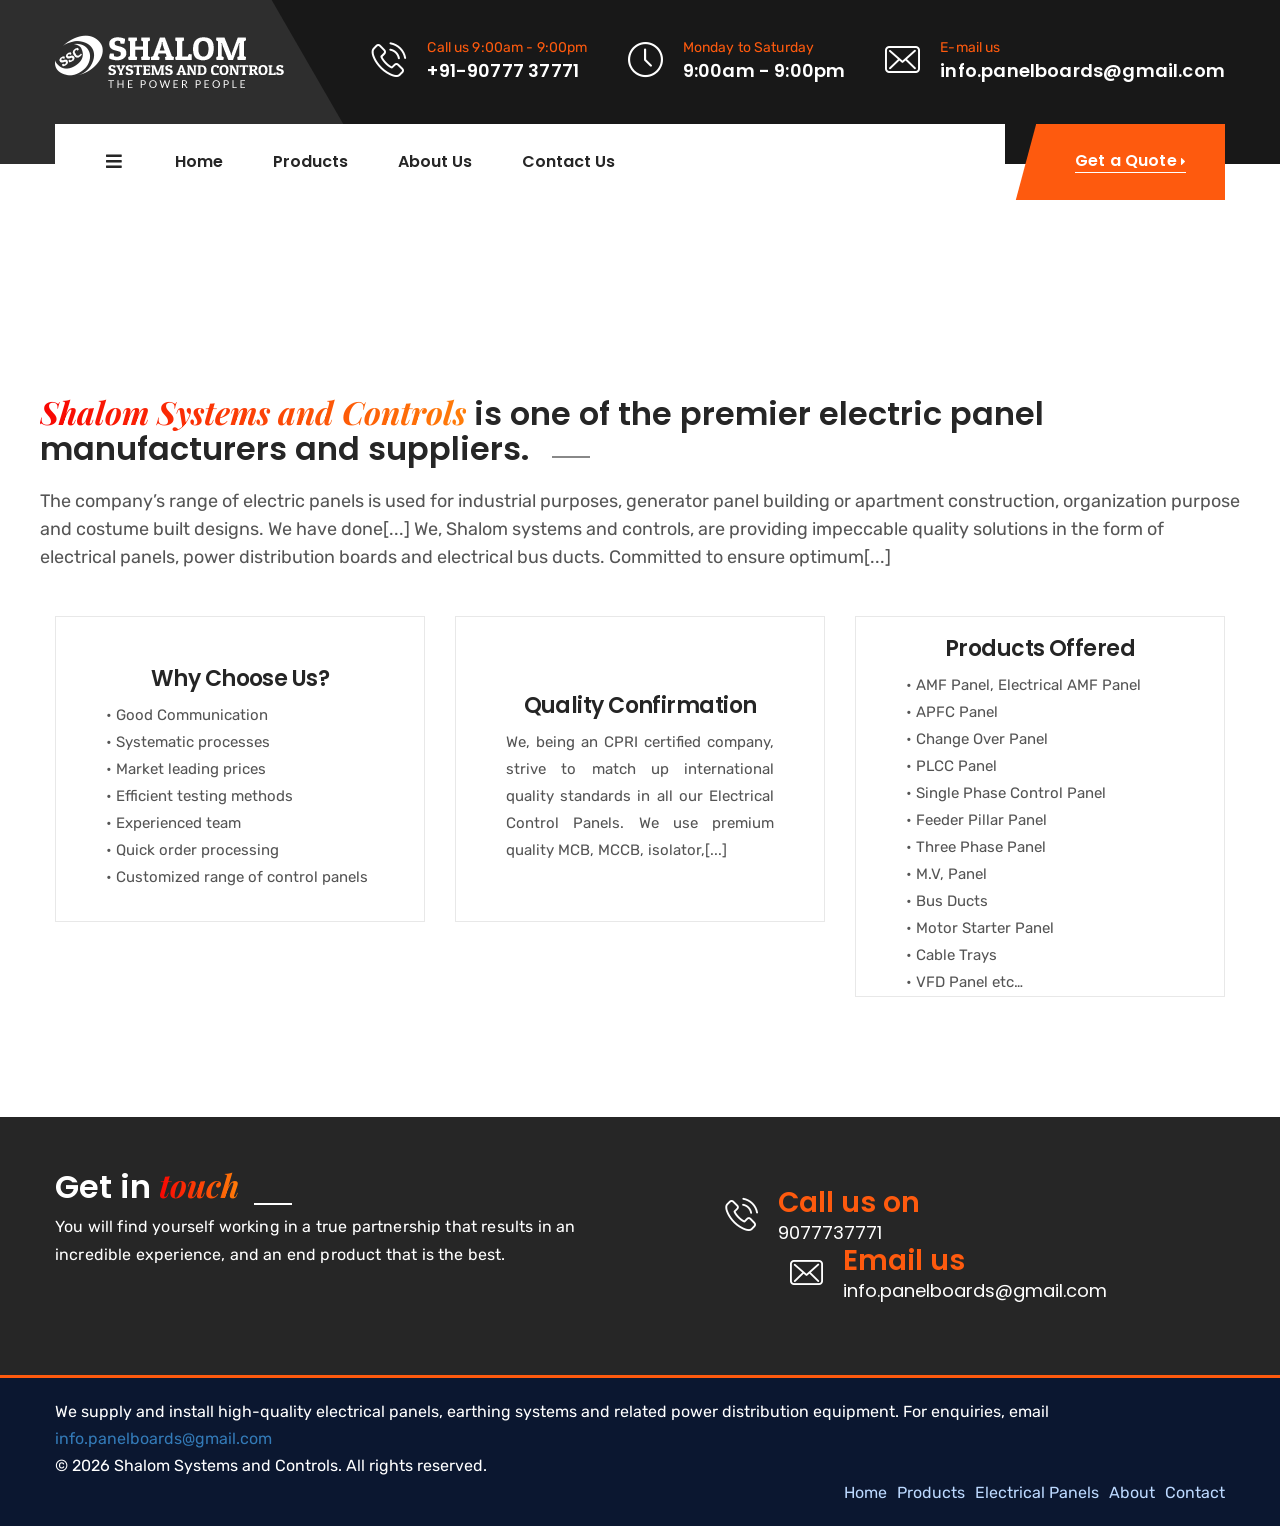
<file: about.html>
<!DOCTYPE html>
<html lang="en">

<head>
    <meta charset="UTF-8" />
    <title>Shalom Systems-Panel board manufacturer</title>
    <!-- mobile responsive meta -->
    <meta name="viewport" content="width=device-width, initial-scale=1">
  
    <link rel="manifest" href="img/favicon/manifest.json">
    <meta name="msapplication-TileColor" content="#ffffff">
    <meta name="msapplication-TileImage" content="../ms-icon-144x144.html">
    <meta name="theme-color" content="#ffffff">

    <link href="plugins/revolution/css/settings.css" rel="stylesheet">
    <link href="plugins/revolution/css/layers.css" rel="stylesheet">
    <link href="plugins/revolution/css/navigation.css" rel="stylesheet">

    <link rel="stylesheet" href="css/style.css">
    <link rel="stylesheet" href="css/responsive.css">
    <link rel="stylesheet" href="css/style_preloader_footer.css">
</head>
<body class="active-preloader-ovh">

<div class="preloader"><div class="spinner"></div></div> <!-- /.preloader -->

<div class="page-wrapper">
    <div class="header-top home-one clearfix">
        <div class="container">
            <div class="logo pull-left">
                <a href="index.html"><img src="img/logo1-1.png" alt="Awesome Image"/></a>
            </div><!-- /.logo -->
            <div class="header-right-info pull-right">
                <div class="single-header-right-info">
                    <div class="icon-box">
                        <i class="industrio-icon-phone-call"></i>
                    </div><!-- /.icon-box -->
                    <div class="text-box">
                        <p>Call us 9:00am - 9:00pm</p>
                        <h3>+91-90777 37771</h3>
                    </div><!-- /.text-box -->
                </div><!-- /.single-header-right-info -->
                <div class="single-header-right-info">
                    <div class="icon-box">
                        <i class="industrio-icon-clock"></i>
                    </div><!-- /.icon-box -->
                    <div class="text-box">
                        <p>Monday to Saturday</p>
                        <h3>9:00am - 9:00pm</h3>
                    </div><!-- /.text-box -->
                </div><!-- /.single-header-right-info -->
                <div class="single-header-right-info">
                    <div class="icon-box">
                        <i class="industrio-icon-envelope"></i>
                    </div><!-- /.icon-box -->
                    <div class="text-box">
                        <p>E-mail us</p>
                        <h3>info.panelboards@gmail.com</h3>
                    </div><!-- /.text-box -->
                </div><!-- /.single-header-right-info -->
            </div><!-- /.header-right-info -->
        </div><!-- /.container -->
    </div><!-- /.header-top home-one -->

    <header class="header header-home-one clearfix">
        <nav class="navbar navbar-default header-navigation stricky clearfix">
            <div class="container clearfix">
                <!-- Brand and toggle get grouped for better mobile display -->
                <div class="navbar-header">
                    <button class="side-nav-toggler side-nav-opener"><i class="fa fa-bars"></i></button>
                </div>

                <!-- Collect the nav links, forms, and other content for toggling -->
                <div class="collapse navbar-collapse main-navigation mainmenu " id="main-nav-bar">
                    
                    <ul class="nav navbar-nav navigation-box">
                       <li>  <a href="index.html">Home</a> </li>   
                       <li> <a href="electrical-panels.html">Products</a> </li>                            
                       <li> <a href="about.html">About Us</a> </li>                    
                       <li> <a href="contact.html">Contact Us</a> </li>
                    </ul>                
                </div><!-- /.navbar-collapse -->
                <div class="right-side-box">
                    <a href="contact.html" class="rqa-btn"><span class="inner">Get a Quote <i class="fa fa-caret-right"></i></span></a>
                </div><!-- /.right-side-box -->
            </div><!-- /.container -->
        </nav>   
    </header><!-- /.header -->

    

		<section class="faq-rqa-section faq-style-one sec-pad pb0">
        <div class="container">
            <div class="row">
<div class="sec-title">
                       
					<h3><span>Shalom Systems and Controls</span> is one of the premier electric panel manufacturers and suppliers. </h3>
					<p>The company’s range of electric panels is used for industrial purposes, generator panel building or apartment construction, organization purpose and costume built designs. We have done[...]
					
					We, Shalom systems and controls, are providing impeccable quality solutions in the form of electrical panels, power distribution boards and electrical bus ducts. Committed to ensure optimum[...]

</p>
					
					</div><!-- /.about-content -->
				</div><!-- /.col-md-6 -->
				</div><!-- /.row -->
				</div><!-- /.container -->
			</section><!-- /.about-style-three -->
			

		<section class="features-style-two">
			<div class="container">
				<div class="row">
					<div class="col-md-4 col-sm-6 col-xs-12">
						<div class="single-features-style-two hvr-bounce-to-bottom">
							<div class="inner">
								<h3>Why Choose Us?</h3>
								<p align="left">
	•	Good Communication</br>
	•	Systematic processes</br>
	•	Market leading prices</br>
	•	Efficient testing methods</br>
	•	Experienced team </br>
	•	Quick order processing </br>
	•	Customized range of control panels
	</p>
							</div><!-- /.inner -->
						</div><!-- /.single-features-style-two -->
					</div><!-- /.col-md-4 col-sm-6 col-xs-12 -->
					<div class="col-md-4 col-sm-6 col-xs-12">
						<div class="single-features-style-two hvr-bounce-to-bottom">
							<div class="inner">
								<h3>Quality Confirmation</h3>
								<p align="justify">We, being an CPRI certified company, strive to match up international quality standards in all our Electrical Control Panels. We use premium quality MCB, MCCB, isolator,[...]
							</div><!-- /.inner -->
						</div><!-- /.single-features-style-two -->
					</div><!-- /.col-md-4 col-sm-6 col-xs-12 -->
					<div class="col-md-4 col-sm-6 col-xs-12">
						<div class="single-features-style-two hvr-bounce-to-bottom">
							<div class="inner">
								<h3>Products Offered</h3>
								<p align="left">
	•	AMF Panel, Electrical AMF Panel</br>
	•	APFC Panel</br>
	•	Change Over Panel</br>
	•	PLCC Panel</br>
	•	Single Phase Control Panel</br>
	•	Feeder Pillar Panel</br>
	•	Three Phase Panel</br>
	•	M.V, Panel</br>
	•	Bus Ducts</br>
	•	Motor Starter Panel</br>
	•	Cable Trays</br>
	•	VFD Panel etc…
	</p>
							</div><!-- /.inner -->
						</div><!-- /.single-features-style-two -->
					</div><!-- /.col-md-4 col-sm-6 col-xs-12 -->
				</div><!-- /.row -->
			</div><!-- /.container -->
		</section><!-- /.features-style-two -->

</div><!-- /.page-wrapper -->

    <section class="contact-info-style-one">
        <div class="container">
            <div class="row">
                <div class="col-md-6">
                    <div class="title">
                        <h3>Get in <span>touch</span></h3>
                        <p>You will find yourself working in a true partnership that results in an incredible experience, and an end product that is the best.</p>
                    </div><!-- /.title -->
                </div><!-- /.col-md-7 -->
                <div class="col-md-6">
                    <div class="contact-infos">
                        <div class="single-contact-infos">
                            <div class="icon-box">
                                <i class="industrio-icon-phone-call"></i>
                            </div><!-- /.icon-box -->
                            <div class="text-box">
                                <h3>Call us on</h3>
                                <p>9077737771</p>
                            </div><!-- /.text-box -->
                        </div><!-- /.single-contact-infos -->
                        <div class="single-contact-infos">
                            <div class="icon-box">
                                <i class="industrio-icon-envelope"></i>
                            </div><!-- /.icon-box -->
                            <div class="text-box">
                                <h3>Email us</h3>
                                <p>info.panelboards@gmail.com</p>
                            </div><!-- /.text-box -->
                        </div><!-- /.single-contact-infos -->
                    </div><!-- /.contact-infos -->
                </div><!-- /.col-md-5 -->
            </div><!-- /.row -->
        </div><!-- /.contianer -->
    </section><!-- /.contact-info-style-one -->

</div><!-- /.page-wrapper -->


<footer class="site-footer">
  <div class="container">
    <div class="footer-content">
      <p class="footer-note">We supply and install high-quality electrical panels, earthing systems and related power distribution equipment. For enquiries, email <a href="mailto:info.panelboards@gmail.com">info.panelboards@gmail.com</a></p>
      <p class="copyright">&copy; 2026 Shalom Systems and Controls. All rights reserved.</p>
      <ul class="footer-sitemap">
        <li><a href="index.html">Home</a></li>
        <li><a href="Products.html">Products</a></li>
        <li><a href="electrical-panels.html">Electrical Panels</a></li>
        <li><a href="about.html">About</a></li>
        <li><a href="contact.html">Contact</a></li>
      </ul>
    </div>
  </div>
</footer>

<section class="hidden-sidebar side-navigation">
    <a href="#" class="close-button side-navigation-close-btn fa fa-times"></a><!-- /.close-button -->
    <div class="sidebar-content">
        <div class="top-content">
            <a href="index.html"><img src="img/logo1-1.png" alt="Awesome Image"/></a>
        </div><!-- /.top-content -->
        <nav class="nav-menu middle-content">
            <ul class="navigation-box">
                <li class="current"> 
                    <a href="index.html">Home <span class="subnav-toggler fa fa-caret-down"></span></a> 
                  
                </li>
                 <li> 
                    <a href="electrical-panels.html">Products<span class="subnav-toggler fa fa-caret-down"></span></a> 
                    
                </li>
                <li> <a href="about.html">About Us</a> </li>
                <li> <a href="contact.html">Contact Us</a> </li>
            </ul>
        </nav><!-- /.nav-menu -->




<div class="search_area zoom-anim-dialog mfp-hide" id="test-search">
    <div class="search_box_inner">
        <div class="input-group">
            <input type="text" class="form-control" placeholder="Search for...">
            <span class="input-group-btn">
                <button class="btn btn-default" type="button"><i class="fas fa-search"></i></button>
            </span>
        </div>
    </div>
</div>

<div class="scroll-to-top scroll-to-target" data-target="html"><i class="fa fa-angle-up"></i></div>                   

<script src="js/jquery.js"></script>

<script src="js/bootstrap.min.js"></script>
<script src="js/bootstrap-select.min.js"></script>
<script src="js/jquery.validate.min.js"></script>
<script src="js/owl.carousel.min.js"></script>
<script src="js/isotope.js"></script>
<script src="js/jquery.magnific-popup.min.js"></script>
<script src="js/waypoints.min.js"></script>
<script src="js/jquery.counterup.min.js"></script>
<script src="js/wow.min.js"></script>
<script src="js/jquery.easing.min.js"></script>
<script src="js/custom.js"></script>

<footer class="site-footer">
  <div class="container">
    <div class="row">
      <div class="col-md-6">
        <p>&copy; 2026 Shalom Systems and Controls. All rights reserved.</p>
      </div>
      <div class="col-md-6">
        <ul class="footer-sitemap">
          <li><a href="index.html">Home</a></li>
          <li><a href="Products.html">Products</a></li>
          <li><a href="electrical-panels.html">Electrical Panels</a></li>
          <li><a href="about.html">About</a></li>
          <li><a href="contact.html">Contact</a></li>
          <li><a href="cable-trays.html">Cable Trays</a></li>
          <li><a href="earthing.html">Earthing</a></li>
          <li><a href="power-cables.html">Power Cables</a></li>
          <li><a href="sub-station-works.html">Sub Station Works</a></li>
        </ul>
      </div>
    </div>
  </div>
</footer>

</body>

</html>
</file>
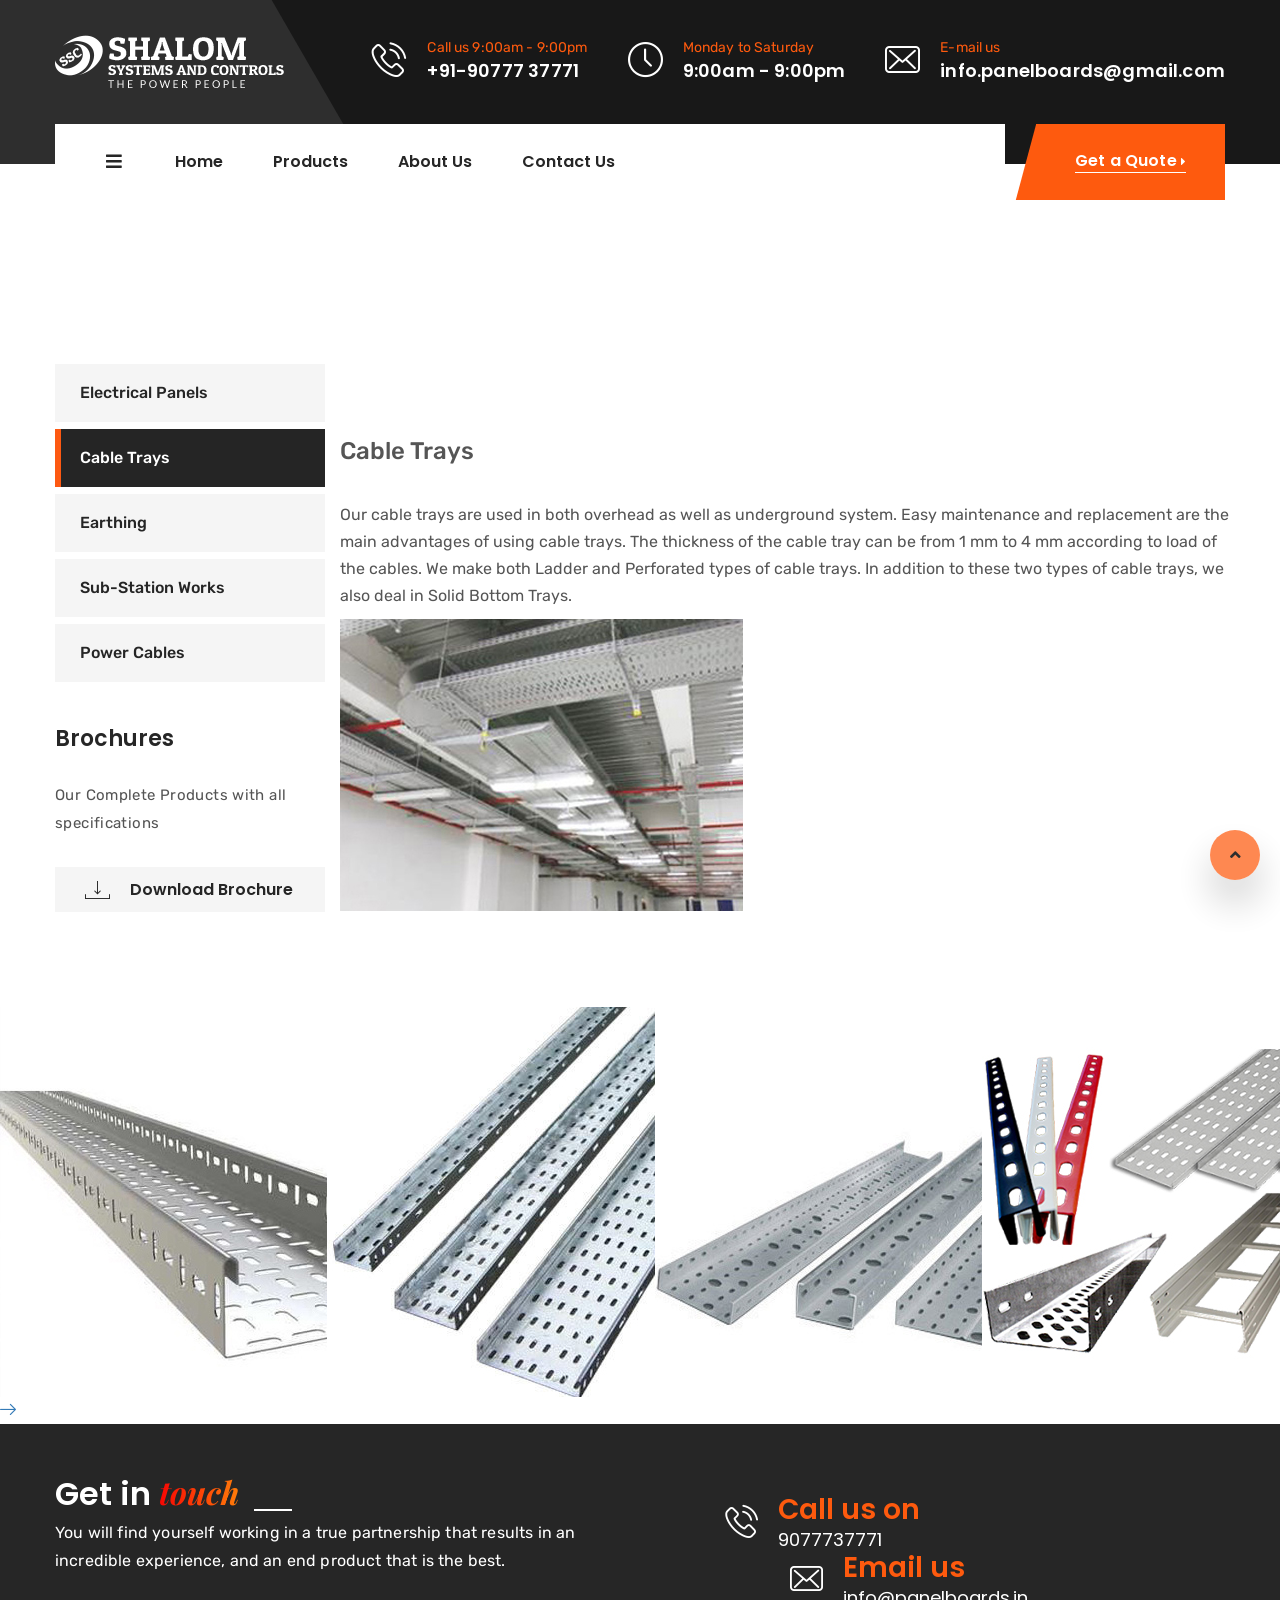
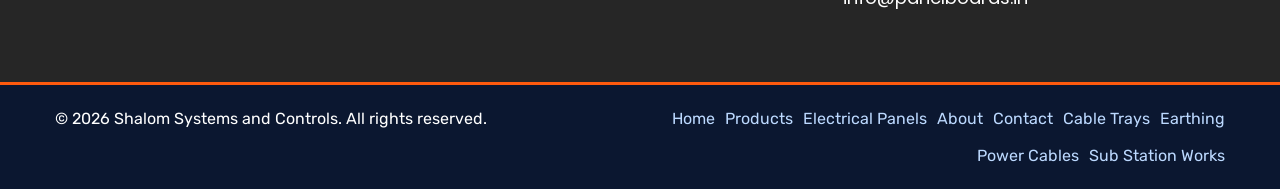
<file: cable-trays.html>
<!DOCTYPE html>
<html lang="en">

<!-- Mirrored from themexriver.com/tfhtml/industrio/service.html by HTTrack Website Copier/3.x [XR&CO'2014], Tue, 02 Jun 2020 04:58:47 GMT -->
<head>
    <meta charset="UTF-8" />
    <title>cable-trays</title>
    <!-- mobile responsive meta -->
    <meta name="viewport" content="width=device-width, initial-scale=1">
    <link rel="apple-touch-icon" sizes="57x57" href="img/favicon/apple-icon-57x57.png">
    <link rel="apple-touch-icon" sizes="60x60" href="img/favicon/apple-icon-60x60.png">
    <link rel="apple-touch-icon" sizes="72x72" href="img/favicon/apple-icon-72x72.png">
    <link rel="apple-touch-icon" sizes="76x76" href="img/favicon/apple-icon-76x76.png">
    <link rel="apple-touch-icon" sizes="114x114" href="img/favicon/apple-icon-114x114.png">
    <link rel="apple-touch-icon" sizes="120x120" href="img/favicon/apple-icon-120x120.png">
    <link rel="apple-touch-icon" sizes="144x144" href="img/favicon/apple-icon-144x144.png">
    <link rel="apple-touch-icon" sizes="152x152" href="img/favicon/apple-icon-152x152.png">
    <link rel="apple-touch-icon" sizes="180x180" href="img/favicon/apple-icon-180x180.png">
    <link rel="icon" type="image/png" sizes="192x192"  href="img/favicon/android-icon-192x192.png">
    <link rel="icon" type="image/png" sizes="32x32" href="img/favicon/favicon-32x32.png">
    <link rel="icon" type="image/png" sizes="96x96" href="img/favicon/favicon-96x96.png">
    <link rel="icon" type="image/png" sizes="16x16" href="img/favicon/favicon-16x16.png">
    <link rel="manifest" href="img/favicon/manifest.json">
    <meta name="msapplication-TileColor" content="#ffffff">
    <meta name="msapplication-TileImage" content="../../ms-icon-144x144.html">
    <meta name="theme-color" content="#ffffff">
    <link rel="stylesheet" href="css/style.css">
    <link rel="stylesheet" href="css/responsive.css">
    <link rel="stylesheet" href="css/style_preloader_footer.css">
</head>
<body class="active-preloader-ovh">

<div class="preloader"><div class="spinner"></div></div> <!-- /.preloader -->

<div class="page-wrapper">
    <div class="header-top home-one clearfix">
        <div class="container">
            <div class="logo pull-left">
                <a href="index.html"><img src="img/logo1-1.png" alt="Awesome Image"/></a>
            </div><!-- /.logo -->
            <div class="header-right-info pull-right">
                <div class="single-header-right-info">
                    <div class="icon-box">
                        <i class="industrio-icon-phone-call"></i>
                    </div><!-- /.icon-box -->
                    <div class="text-box">
                        <p>Call us 9:00am - 9:00pm</p>
                        <h3>+91-90777 37771</h3>
                    </div><!-- /.text-box -->
                </div><!-- /.single-header-right-info -->
                <div class="single-header-right-info">
                    <div class="icon-box">
                        <i class="industrio-icon-clock"></i>
                    </div><!-- /.icon-box -->
                    <div class="text-box">
                        <p>Monday to Saturday</p>
                        <h3>9:00am - 9:00pm</h3>
                    </div><!-- /.text-box -->
                </div><!-- /.single-header-right-info -->
                <div class="single-header-right-info">
                    <div class="icon-box">
                        <i class="industrio-icon-envelope"></i>
                    </div><!-- /.icon-box -->
                    <div class="text-box">
                        <p>E-mail us</p>
                        <h3>info.panelboards@gmail.com</h3>
                    </div><!-- /.text-box -->
                </div><!-- /.single-header-right-info -->
            </div><!-- /.header-right-info -->
        </div><!-- /.container -->
    </div><!-- /.header-top home-one -->

    <header class="header header-home-one clearfix">
        <nav class="navbar navbar-default header-navigation stricky clearfix">
            <div class="container clearfix">
                <!-- Brand and toggle get grouped for better mobile display -->
                <div class="navbar-header">
                    <button class="side-nav-toggler side-nav-opener"><i class="fa fa-bars"></i></button>
                </div>

                <!-- Collect the nav links, forms, and other content for toggling -->
                <div class="collapse navbar-collapse main-navigation mainmenu " id="main-nav-bar">
                    
                    <ul class="nav navbar-nav navigation-box">
                       <li>  <a href="index.html">Home</a> </li>   
                       <li> <a href="electrical-panels.html">Products</a> </li>                            
                       <li> <a href="about.html">About Us</a> </li>                    
                       <li> <a href="contact.html">Contact Us</a> </li>
                    </ul>                
                </div><!-- /.navbar-collapse -->
                <div class="right-side-box">
                    <a href="contact.html" class="rqa-btn"><span class="inner">Get a Quote <i class="fa fa-caret-right"></i></span></a>
                </div><!-- /.right-side-box -->
            </div><!-- /.container -->
        </nav>   
    </header><!-- /.header -->

    
   
    
    <section class="service-page service-details-page">
        <div class="container">
            <div class="row">
                <div class="col-md-3 col-sm-12 col-xs-12">
                    <div class="sidebar">
                        <div class="single-sidebar service-sidebar">
                            <ul class="service-list">
                                 
                                   <li><a href="electrical-panels.html">Electrical Panels</a></li>
                                
                                <li class="active"><a href="cable-trays.html">Cable Trays</a></li>
                                <li><a href="earthing.html">Earthing</a></li>
								<li><a href="sub-station-works.html">Sub-Station Works</a> </li>
								<li><a href="power-cables.html">Power Cables</a></li>
                            </ul><!-- /.service-list -->
                            </ul><!-- /.service-list -->
                        </div><!-- /.single-sidebar service-sidebar -->
                        <div class="single-sidebar broucher-sidebar">
                            <div class="title">
                                <h3>Brochures</h3>
                            </div><!-- /.title -->
                            <p>Our Complete Products with all specifications </p>
                            <a href="#" class="broucher-btn"><i class="industrio-icon-emails-interface-download-symbol"></i> Download Brochure</a>
                        </div><!-- /.single-sidebar service-sidebar -->
                    </div><!-- /.sidebar -->
                </div><!-- /.col-md-3 col-sm-12 col-xs-12 -->
               
                        <br />
                        <br />
                        <h3>Cable Trays</h3>
                        <br />
						<div class="feature-list-box clearfix">
                            <div class="content-box">
                                <p>Our cable trays are used in both overhead as well as underground system. Easy maintenance and replacement are the main advantages of using cable trays. The thickness of the cable tray can be from 1 mm to 4 mm according to load of the cables.

We make both Ladder and Perforated types of cable trays. In addition to these two types of cable trays, we also deal in Solid Bottom Trays.  </p>
                             
                                </ul><!-- /.list-items -->
                            </div><!-- /.content-box -->
							<div class="img-box">
                                <img src="img/service-details-1-3.jpg" alt="Awesome Image"/>
                            </div><!-- /.img-box --> 
                        
						
						
						
                        
                        
                       
                                        </div><!-- /.inner -->
                                    </div>
                                </div>
                            </div>
                        </div><!-- /.faq-style-one -->
                    </div><!-- /.service-item-box -->
                </div><!-- /.col-md-9 col-sm-12 col-xs-12 -->
            </div><!-- /.row -->
        </div><!-- /.container -->
    </section><!-- /.service-page -->
	
	  <div class="row masonary-layout filter-layout" data-filter-class="filter">
                <div class="col-md-3 col-sm-6 col-xs-12 masonary-item single-filter-item oil ">
                    <div class="single-portfolio-style-two">
                        <div class="img-box">
                        <img src="img/cabletray1.jpg" alt="Awesome Image"/>
                            <div class="overlay">
                                <div class="box">
                                    <div class="content">
                                        <a href="img/project-2-1.jpg" class="img-popup industrio-icon-next"></a>
                                    </div><!-- /.content -->
                                </div><!-- /.box -->
                            </div><!-- /.overlay -->
                        </div><!-- /.img-box -->
                    </div><!-- /.single-portfolio-style-two -->
                </div>
                <div class="col-md-3 col-sm-6 col-xs-12 masonary-item single-filter-item construction agriculture">
                    <div class="single-portfolio-style-two">
                        <div class="img-box">
                        <img src="img/cabletray2.jpg" alt="Awesome Image"/>
                            <div class="overlay">
                                <div class="box">
                                    <div class="content">
                                     
                                    </div><!-- /.content -->
                                </div><!-- /.box -->
                            </div><!-- /.overlay -->
                        </div><!-- /.img-box -->
                    </div><!-- /.single-portfolio-style-two -->
                </div>
                <div class="col-md-3 col-sm-6 col-xs-12 masonary-item single-filter-item chemical ">
                    <div class="single-portfolio-style-two">
                        <div class="img-box">
                        <img src="img/cabletray3.jpg" alt="Awesome Image"/>
                            <div class="overlay">
                                <div class="box">
                                    <div class="content">
                                     
                                    </div><!-- /.content -->
                                </div><!-- /.box -->
                            </div><!-- /.overlay -->
                        </div><!-- /.img-box -->
                    </div><!-- /.single-portfolio-style-two -->
                </div>
                <div class="col-md-3 col-sm-6 col-xs-12 masonary-item single-filter-item chemical agriculture">
                    <div class="single-portfolio-style-two">
                        <div class="img-box">
                        <img src="img/cabletray4.jpg" alt="Awesome Image"/>
                            <div class="overlay">
                                <div class="box">
                                    <div class="content">
                                       
                                    </div><!-- /.content -->
                                </div><!-- /.box -->
                            </div><!-- /.overlay -->
                        </div><!-- /.img-box -->
                    </div><!-- /.single-portfolio-style-two -->
                </div>
          
                </div>
            </div>
        </div><!-- /.container -->                
    </section><!-- /.project-style-one -->

    <section class="contact-info-style-one">
        <div class="container">
            <div class="row">
                <div class="col-md-6">
                    <div class="title">
                        <h3>Get in <span>touch</span></h3>
                        <p>You will find yourself working in a true partnership that results in an incredible experience, and an end product that is the best.</p>
                    </div><!-- /.title -->
                </div><!-- /.col-md-7 -->
                <div class="col-md-6">
                    <div class="contact-infos">
                        <div class="single-contact-infos">
                            <div class="icon-box">
                                <i class="industrio-icon-phone-call"></i>
                            </div><!-- /.icon-box -->
                            <div class="text-box">
                                <h3>Call us on</h3>
                                <p>9077737771</p>
                            </div><!-- /.text-box -->
                        </div><!-- /.single-contact-infos -->
                        <div class="single-contact-infos">
                            <div class="icon-box">
                                <i class="industrio-icon-envelope"></i>
                            </div><!-- /.icon-box -->
                            <div class="text-box">
                                <h3>Email us</h3>
                                <p>info@panelboards.in</p>
                            </div><!-- /.text-box -->
                        </div><!-- /.single-contact-infos -->
                    </div><!-- /.contact-infos -->
                </div><!-- /.col-md-5 -->
            </div><!-- /.row -->
        </div><!-- /.contianer -->
    </section><!-- /.contact-info-style-one -->

</div><!-- /.page-wrapper -->


<footer class="site-footer">
  <div class="container">
    <div class="row">
      <div class="col-md-6">
        <p>&copy; 2026 Shalom Systems and Controls. All rights reserved.</p>
      </div>
      <div class="col-md-6">
        <ul class="footer-sitemap">
          <li><a href="index.html">Home</a></li>
          <li><a href="Products.html">Products</a></li>
          <li><a href="electrical-panels.html">Electrical Panels</a></li>
          <li><a href="about.html">About</a></li>
          <li><a href="contact.html">Contact</a></li>
          <li><a href="cable-trays.html">Cable Trays</a></li>
          <li><a href="earthing.html">Earthing</a></li>
          <li><a href="power-cables.html">Power Cables</a></li>
          <li><a href="sub-station-works.html">Sub Station Works</a></li>
        </ul>
      </div>
    </div>
  </div>
</footer>

<div class="scroll-to-top scroll-to-target" data-target="html"><i class="fa fa-angle-up"></i></div>                  

<script src="js/jquery.js"></script>

<script src="js/bootstrap.min.js"></script>
<script src="js/bootstrap-select.min.js"></script>
<script src="js/jquery.validate.min.js"></script>
<script src="js/owl.carousel.min.js"></script>
<script src="js/isotope.js"></script>
<script src="js/jquery.magnific-popup.min.js"></script>
<script src="js/waypoints.min.js"></script>
<script src="js/jquery.counterup.min.js"></script>
<script src="js/wow.min.js"></script>
<script src="js/jquery.easing.min.js"></script>
<script src="js/custom.js"></script>

</body>

</html>
</file>
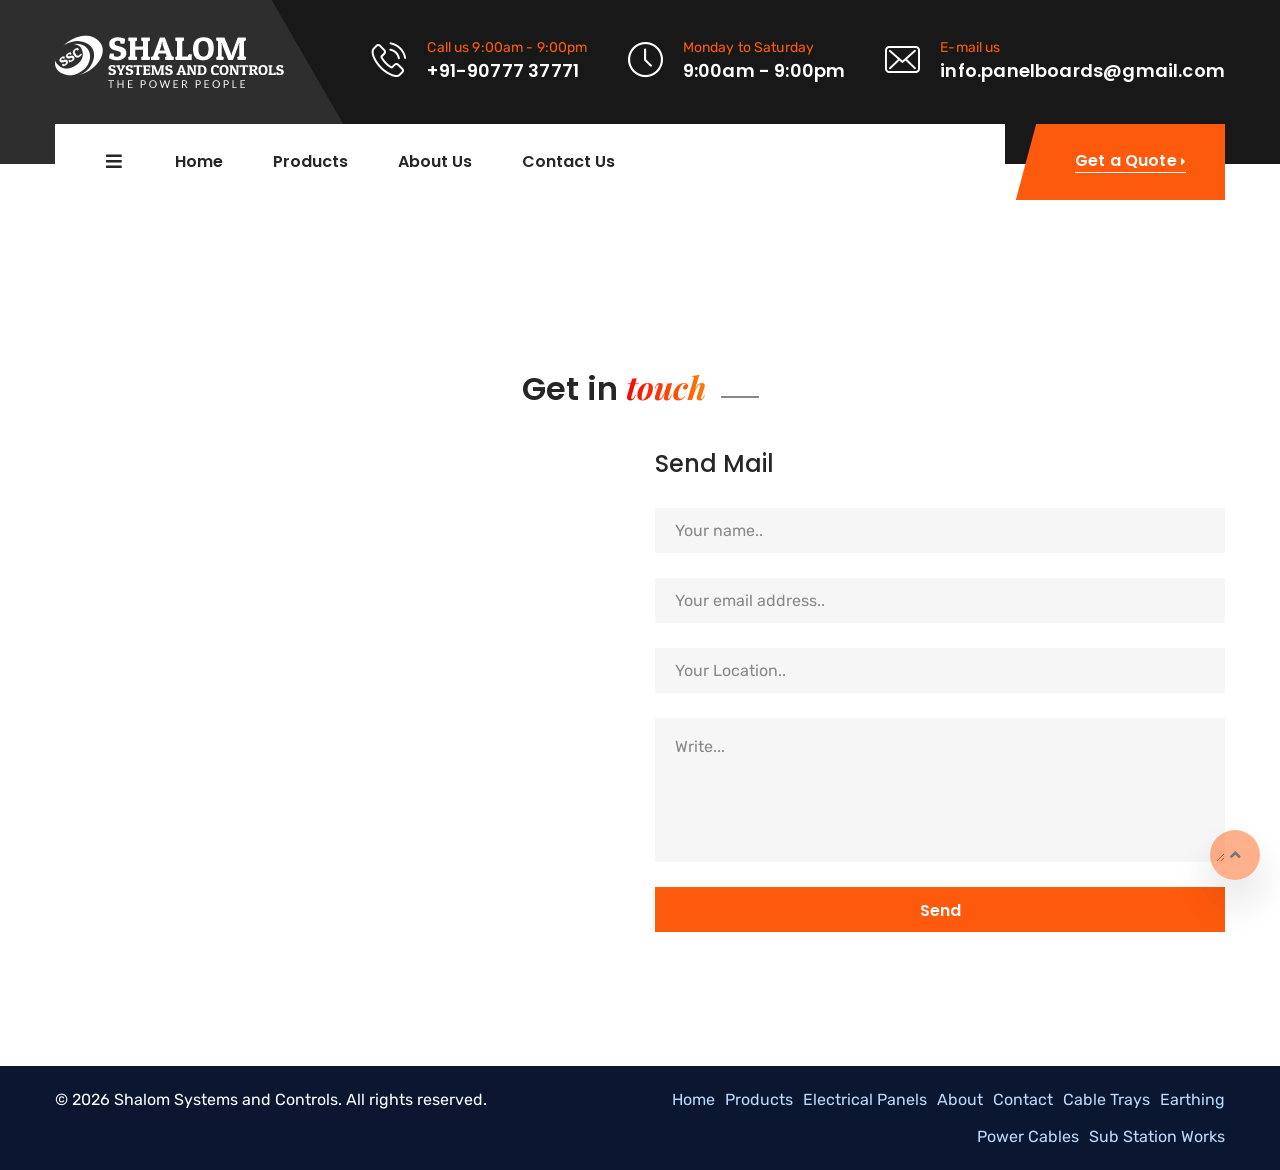
<file: contact.html>
<!DOCTYPE html>
<html lang="en">

<head>
    <meta charset="UTF-8" />
    <title>Shalom Systems-Panel board manufacturer</title>
    <!-- mobile responsive meta -->
    <meta name="viewport" content="width=device-width, initial-scale=1">
  
    <link rel="manifest" href="img/favicon/manifest.json">
    <meta name="msapplication-TileColor" content="#ffffff">
    <meta name="msapplication-TileImage" content="../ms-icon-144x144.html">
    <meta name="theme-color" content="#ffffff">

    <link href="plugins/revolution/css/settings.css" rel="stylesheet">
    <link href="plugins/revolution/css/layers.css" rel="stylesheet">
    <link href="plugins/revolution/css/navigation.css" rel="stylesheet">

    <link rel="stylesheet" href="css/style.css">
    <link rel="stylesheet" href="css/responsive.css">
    <link rel="stylesheet" href="css/style_preloader_footer.css">
</head>
<body class="active-preloader-ovh">

<div class="preloader"><div class="spinner"></div></div> <!-- /.preloader -->

<div class="page-wrapper">
    <div class="header-top home-one clearfix">
        <div class="container">
            <div class="logo pull-left">
                <a href="index.html"><img src="img/logo1-1.png" alt="Awesome Image"/></a>
            </div><!-- /.logo -->
            <div class="header-right-info pull-right">
                <div class="single-header-right-info">
                    <div class="icon-box">
                        <i class="industrio-icon-phone-call"></i>
                    </div><!-- /.icon-box -->
                    <div class="text-box">
                        <p>Call us 9:00am - 9:00pm</p>
                        <h3>+91-90777 37771</h3>
                    </div><!-- /.text-box -->
                </div><!-- /.single-header-right-info -->
                <div class="single-header-right-info">
                    <div class="icon-box">
                        <i class="industrio-icon-clock"></i>
                    </div><!-- /.icon-box -->
                    <div class="text-box">
                        <p>Monday to Saturday</p>
                        <h3>9:00am - 9:00pm</h3>
                    </div><!-- /.text-box -->
                </div><!-- /.single-header-right-info -->
                <div class="single-header-right-info">
                    <div class="icon-box">
                        <i class="industrio-icon-envelope"></i>
                    </div><!-- /.icon-box -->
                    <div class="text-box">
                        <p>E-mail us</p>
                        <h3>info.panelboards@gmail.com</h3>
                    </div><!-- /.text-box -->
                </div><!-- /.single-header-right-info -->
            </div><!-- /.header-right-info -->
        </div><!-- /.container -->
    </div><!-- /.header-top home-one -->

    <header class="header header-home-one clearfix">
        <nav class="navbar navbar-default header-navigation stricky clearfix">
            <div class="container clearfix">
                <!-- Brand and toggle get grouped for better mobile display -->
                <div class="navbar-header">
                    <button class="side-nav-toggler side-nav-opener"><i class="fa fa-bars"></i></button>
                </div>

                <!-- Collect the nav links, forms, and other content for toggling -->
                <div class="collapse navbar-collapse main-navigation mainmenu " id="main-nav-bar">
                    
                    <ul class="nav navbar-nav navigation-box">
                       <li>  <a href="index.html">Home</a> </li>   
                       <li> <a href="electrical-panels.html">Products</a> </li>                            
                       <li> <a href="about.html">About Us</a> </li>                    
                       <li> <a href="contact.html">Contact Us</a> </li>
                    </ul>                
                </div><!-- /.navbar-collapse -->
                <div class="right-side-box">
                    <a href="contact.html" class="rqa-btn"><span class="inner">Get a Quote <i class="fa fa-caret-right"></i></span></a>
                </div><!-- /.right-side-box -->
            </div><!-- /.container -->
        </nav>   
    </header><!-- /.header -->


    <section class="contact-page sec-pad">
        <div class="container">
            <div class="sec-title text-center">
                <h3>Get in <span>touch</span></h3>
            </div>
            <div class="row">
                <div class="col-md-6">
                    <div 
                      class="google-map" 
                      id="contact-page-google-map" 
                      data-map-lat="40.712784" 
                      data-map-lng="-74.005941" 
                      data-icon-path="img/map-marker.png"
                      data-map-title="Brooklyn, New York, United Kingdom"
                      data-map-zoom="11"
                      data-markers='{
                                "marker-1": [40.712784, -74.005941, ],
                              
                            }'>

                     </div>
                </div>
                <div class="col-md-6">
                    <form action="http://themexriver.com/industrio/inc/sendemail.php" class="contact-form">
                        <h3>Send Mail</h3>
                        <input type="text" placeholder="Your name.." name="name" />
                        <input type="text" placeholder="Your email address.." name="email" />
                        <input type="text" placeholder="Your Location.." name="subject" />
                        <textarea placeholder="Write..." name="message"></textarea>
                        <button type="submit" class="hvr-sweep-to-right">Send</button>
                    </form>
                </div>
            </div>
        </div>
    </section>

</div><!-- /.page-wrapper -->

<footer class="site-footer">
  <div class="container">
    <div class="row">
      <div class="col-md-6">
        <p>&copy; 2026 Shalom Systems and Controls. All rights reserved.</p>
      </div>
      <div class="col-md-6">
        <ul class="footer-sitemap">
          <li><a href="index.html">Home</a></li>
          <li><a href="Products.html">Products</a></li>
          <li><a href="electrical-panels.html">Electrical Panels</a></li>
          <li><a href="about.html">About</a></li>
          <li><a href="contact.html">Contact</a></li>
          <li><a href="cable-trays.html">Cable Trays</a></li>
          <li><a href="earthing.html">Earthing</a></li>
          <li><a href="power-cables.html">Power Cables</a></li>
          <li><a href="sub-station-works.html">Sub Station Works</a></li>
        </ul>
      </div>
    </div>
  </div>
</footer>

<div class="scroll-to-top scroll-to-target" data-target="html"><i class="fa fa-angle-up"></i></div>

<script src="js/jquery.js"></script>
<script src="js/bootstrap.min.js"></script>
<script src="js/bootstrap-select.min.js"></script>
<script src="js/jquery.validate.min.js"></script>
<script src="js/owl.carousel.min.js"></script>
<script src="js/isotope.js"></script>
<script src="js/jquery.magnific-popup.min.js"></script>
<script src="js/waypoints.min.js"></script>
<script src="js/jquery.counterup.min.js"></script>
<script src="js/wow.min.js"></script>
<script src="js/jquery.easing.min.js"></script>
<script src="js/custom.js"></script>

</body>

</html>
</file>
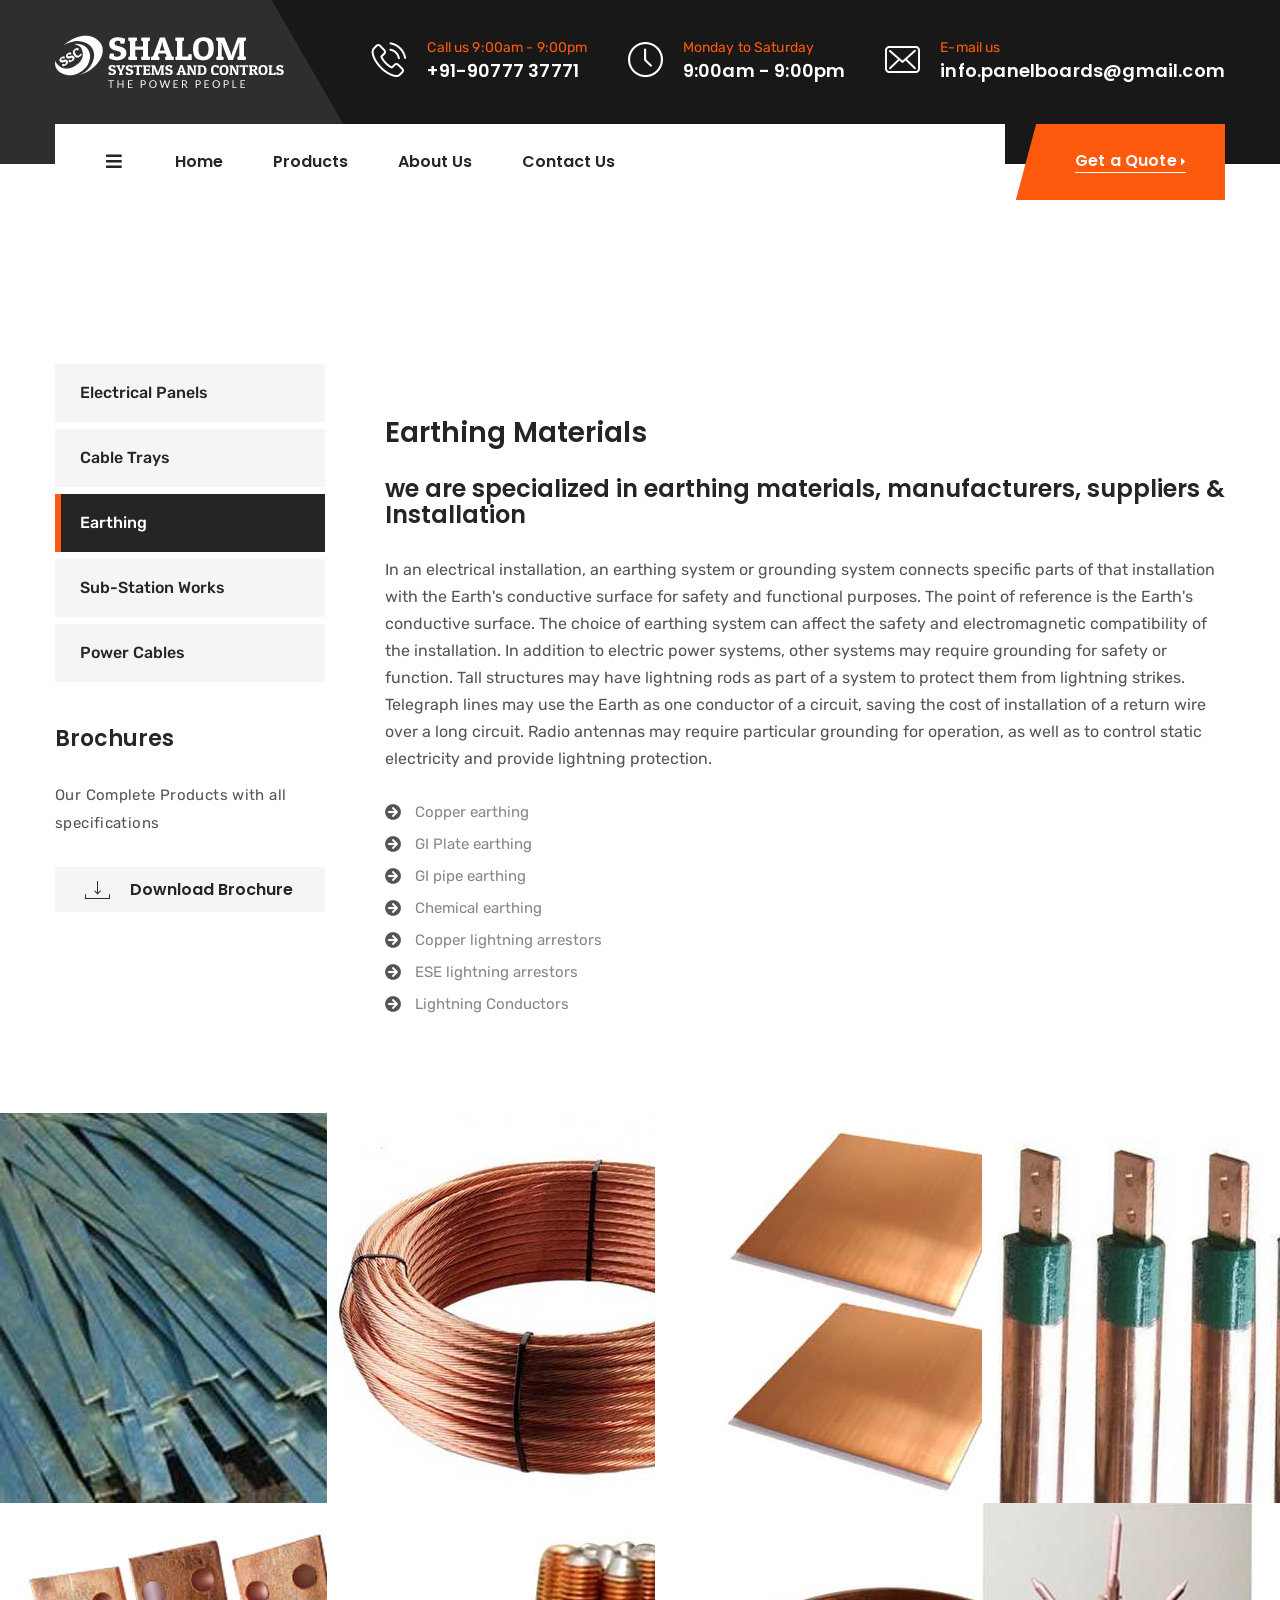
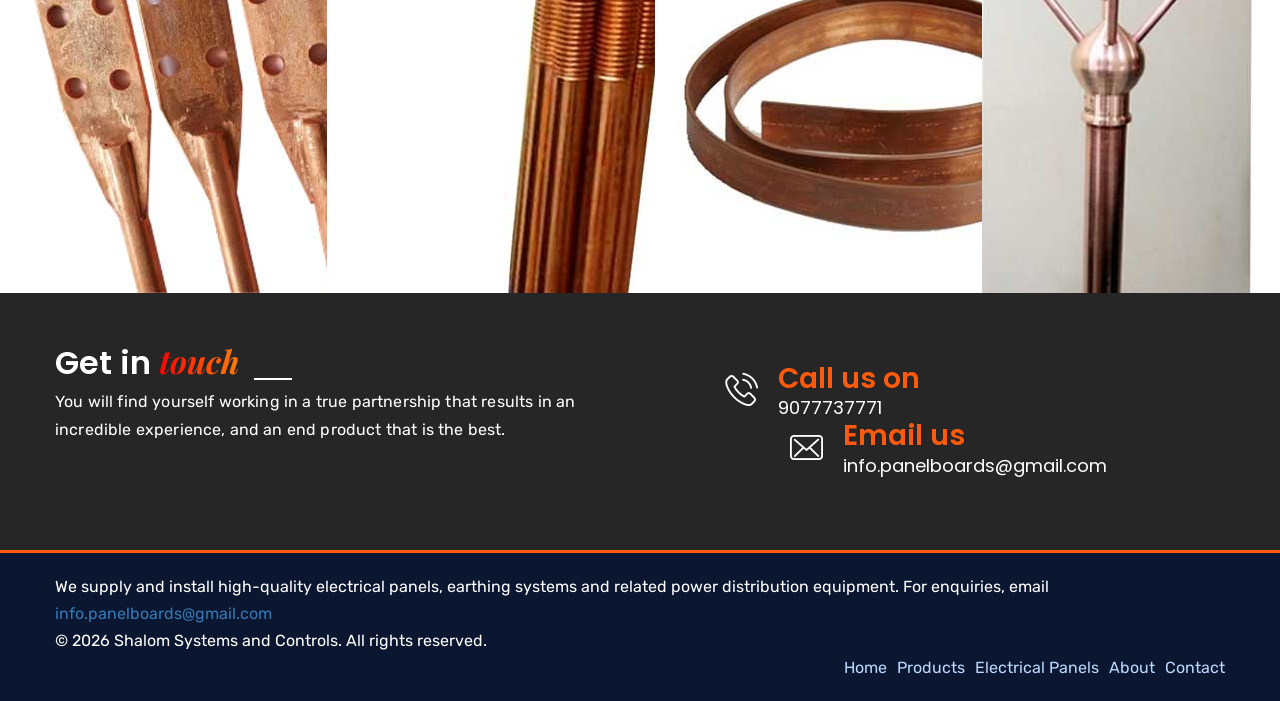
<file: earthing.html>
<!DOCTYPE html>
<html lang="en">

<!-- Mirrored from themexriver.com/tfhtml/industrio/service.html by HTTrack Website Copier/3.x [XR&CO'2014], Tue, 02 Jun 2020 04:58:47 GMT -->
<head>
    <meta charset="UTF-8" />
    <title>Earthing</title>
    <!-- mobile responsive meta -->
    <meta name="viewport" content="width=device-width, initial-scale=1">
    <link rel="apple-touch-icon" sizes="57x57" href="img/favicon/apple-icon-57x57.png">
    <link rel="apple-touch-icon" sizes="60x60" href="img/favicon/apple-icon-60x60.png">
    <link rel="apple-touch-icon" sizes="72x72" href="img/favicon/apple-icon-72x72.png">
    <link rel="apple-touch-icon" sizes="76x76" href="img/favicon/apple-icon-76x76.png">
    <link rel="apple-touch-icon" sizes="114x114" href="img/favicon/apple-icon-114x114.png">
    <link rel="apple-touch-icon" sizes="120x120" href="img/favicon/apple-icon-120x120.png">
    <link rel="apple-touch-icon" sizes="144x144" href="img/favicon/apple-icon-144x144.png">
    <link rel="apple-touch-icon" sizes="152x152" href="img/favicon/apple-icon-152x152.png">
    <link rel="apple-touch-icon" sizes="180x180" href="img/favicon/apple-icon-180x180.png">
    <link rel="icon" type="image/png" sizes="192x192"  href="img/favicon/android-icon-192x192.png">
    <link rel="icon" type="image/png" sizes="32x32" href="img/favicon/favicon-32x32.png">
    <link rel="icon" type="image/png" sizes="96x96" href="img/favicon/favicon-96x96.png">
    <link rel="icon" type="image/png" sizes="16x16" href="img/favicon/favicon-16x16.png">
    <link rel="manifest" href="img/favicon/manifest.json">
    <meta name="msapplication-TileColor" content="#ffffff">
    <meta name="msapplication-TileImage" content="../../ms-icon-144x144.html">
    <meta name="theme-color" content="#ffffff">
    <link rel="stylesheet" href="css/style.css">
    <link rel="stylesheet" href="css/responsive.css">
    <link rel="stylesheet" href="css/style_preloader_footer.css">
</head>
<body class="active-preloader-ovh">

<div class="preloader"><div class="spinner"></div></div> <!-- /.preloader -->

<div class="page-wrapper">
    <div class="header-top home-one clearfix">
        <div class="container">
            <div class="logo pull-left">
                <a href="index.html"><img src="img/logo1-1.png" alt="Awesome Image"/></a>
            </div><!-- /.logo -->
            <div class="header-right-info pull-right">
                <div class="single-header-right-info">
                    <div class="icon-box">
                        <i class="industrio-icon-phone-call"></i>
                    </div><!-- /.icon-box -->
                    <div class="text-box">
                        <p>Call us 9:00am - 9:00pm</p>
                        <h3>+91-90777 37771</h3>
                    </div><!-- /.text-box -->
                </div><!-- /.single-header-right-info -->
                <div class="single-header-right-info">
                    <div class="icon-box">
                        <i class="industrio-icon-clock"></i>
                    </div><!-- /.icon-box -->
                    <div class="text-box">
                        <p>Monday to Saturday</p>
                        <h3>9:00am - 9:00pm</h3>
                    </div><!-- /.text-box -->
                </div><!-- /.single-header-right-info -->
                <div class="single-header-right-info">
                    <div class="icon-box">
                        <i class="industrio-icon-envelope"></i>
                    </div><!-- /.icon-box -->
                    <div class="text-box">
                        <p>E-mail us</p>
                        <h3>info.panelboards@gmail.com</h3>
                    </div><!-- /.text-box -->
                </div><!-- /.single-header-right-info -->
            </div><!-- /.header-right-info -->
        </div><!-- /.container -->
    </div><!-- /.header-top home-one -->

    <header class="header header-home-one clearfix">
        <nav class="navbar navbar-default header-navigation stricky clearfix">
            <div class="container clearfix">
                <!-- Brand and toggle get grouped for better mobile display -->
                <div class="navbar-header">
                    <button class="side-nav-toggler side-nav-opener"><i class="fa fa-bars"></i></button>
                </div>

                <!-- Collect the nav links, forms, and other content for toggling -->
                <div class="collapse navbar-collapse main-navigation mainmenu " id="main-nav-bar">
                    
                    <ul class="nav navbar-nav navigation-box">
                       <li>  <a href="index.html">Home</a> </li>   
                       <li> <a href="electrical-panels.html">Products</a> </li>                            
                       <li> <a href="about.html">About Us</a> </li>                    
                       <li> <a href="contact.html">Contact Us</a> </li>
                    </ul>                
                </div><!-- /.navbar-collapse -->
                <div class="right-side-box">
                    <a href="contact.html" class="rqa-btn"><span class="inner">Get a Quote <i class="fa fa-caret-right"></i></span></a>
                </div><!-- /.right-side-box -->
            </div><!-- /.container -->
        </nav>   
    </header><!-- /.header -->

    
   
    
    <section class="service-page service-details-page">
        <div class="container">
            <div class="row">
                <div class="col-md-3 col-sm-12 col-xs-12">
                    <div class="sidebar">
                        <div class="single-sidebar service-sidebar">
                            <ul class="service-list">
                                 
                                   <li><a href="electrical-panels.html">Electrical Panels</a></li>
                                
                                <li><a href="cable-trays.html">Cable Trays</a></li>
                                <li class="active"><a href="earthing.html">Earthing</a></li>
								<li><a href="sub-station-works.html">Sub-Station Works</a> </li>
								<li><a href="power-cables.html">Power Cables</a></li>
                            </ul><!-- /.service-list -->
                            </ul><!-- /.service-list -->
                        </div><!-- /.single-sidebar service-sidebar -->
                        <div class="single-sidebar broucher-sidebar">
                            <div class="title">
                                <h3>Brochures</h3>
                            </div><!-- /.title -->
                            <p>Our Complete Products with all specifications </p>
                            <a href="#" class="broucher-btn"><i class="industrio-icon-emails-interface-download-symbol"></i> Download Brochure</a>
                        </div><!-- /.single-sidebar service-sidebar -->
                    </div><!-- /.sidebar -->
                </div><!-- /.col-md-3 col-sm-12 col-xs-12 -->
                <div class="col-md-9 col-sm-12 col-xs-12">
                    <div class="service-item-box service-details-content">
                        <div class="img-box">
                        </div><!-- /.img-box -->
                        <br />
                        <br />
                        <h3>Earthing Materials</h3>
                        <br />
                        <p> <h4>we are specialized in earthing materials, manufacturers, suppliers & Installation</h4>
						<br>
						In an electrical installation, an earthing system or grounding system connects specific parts of that installation with the Earth's conductive surface for safety and functional purposes. The point of reference is the Earth's conductive surface. The choice of earthing system can affect the safety and electromagnetic compatibility of the installation. 
In addition to electric power systems, other systems may require grounding for safety or function. Tall structures may have lightning rods as part of a system to protect them from lightning strikes. Telegraph lines may use the Earth as one conductor of a circuit, saving the cost of installation of a return wire over a long circuit. Radio antennas may require particular grounding for operation, as well as to control static electricity and provide lightning protection.</p>
                        <br>
                        <div class="feature-list-box clearfix">
                            <div class="content-box">
                               
                                <ul class="list-items">
                                    <li><i class="fa fa-arrow-circle-right"></i>Copper earthing
                                    </li>
                                    <li><i class="fa fa-arrow-circle-right"></i>GI Plate earthing</li>
                                    <li><i class="fa fa-arrow-circle-right"></i>GI pipe earthing</li>
                                    <li><i class="fa fa-arrow-circle-right"></i>Chemical earthing</li>
									<li><i class="fa fa-arrow-circle-right"></i>Copper lightning arrestors</li>
                                    <li><i class="fa fa-arrow-circle-right"></i>ESE lightning arrestors</li>
                                    <li><i class="fa fa-arrow-circle-right"></i>Lightning Conductors</li>
									
                                </ul><!-- /.list-items -->
                            </div><!-- /.content-box -->
                            <div class="img-box">
                            </div><!-- /.img-box -->
                        </div><!-- /.feature-list-box -->
                      
						
						
						
                        
                        
                       
                                        </div><!-- /.inner -->
                                    </div>
                                </div>
                            </div>
                        </div><!-- /.faq-style-one -->
                    </div><!-- /.service-item-box -->
                </div><!-- /.col-md-9 col-sm-12 col-xs-12 -->
            </div><!-- /.row -->
        </div><!-- /.container -->
    </section><!-- /.service-page -->
	
	  <div class="row masonary-layout filter-layout" data-filter-class="filter">
                <div class="col-md-3 col-sm-6 col-xs-12 masonary-item single-filter-item oil ">
                    <div class="single-portfolio-style-two">
                        <div class="img-box">
                        <img src="img/earthing1.jpg" alt="Awesome Image"/>
                            <div class="overlay">
                                <div class="box">
                                    <div class="content">

                                    </div><!-- /.content -->
                                </div><!-- /.box -->
                            </div><!-- /.overlay -->
                        </div><!-- /.img-box -->
                    </div><!-- /.single-portfolio-style-two -->
                </div>
                <div class="col-md-3 col-sm-6 col-xs-12 masonary-item single-filter-item construction agriculture">
                    <div class="single-portfolio-style-two">
                        <div class="img-box">
                        <img src="img/earthing2.jpg" alt="Awesome Image"/>
                            <div class="overlay">
                                <div class="box">
                                    <div class="content">
                                      
                                    </div><!-- /.content -->
                                </div><!-- /.box -->
                            </div><!-- /.overlay -->
                        </div><!-- /.img-box -->
                    </div><!-- /.single-portfolio-style-two -->
                </div>
                <div class="col-md-3 col-sm-6 col-xs-12 masonary-item single-filter-item chemical ">
                    <div class="single-portfolio-style-two">
                        <div class="img-box">
                        <img src="img/earthing3.jpg" alt="Awesome Image"/>
                            <div class="overlay">
                                <div class="box">
                                    <div class="content">
                                     
                                    </div><!-- /.content -->
                                </div><!-- /.box -->
                            </div><!-- /.overlay -->
                        </div><!-- /.img-box -->
                    </div><!-- /.single-portfolio-style-two -->
                </div>
                <div class="col-md-3 col-sm-6 col-xs-12 masonary-item single-filter-item chemical agriculture">
                    <div class="single-portfolio-style-two">
                        <div class="img-box">
                        <img src="img/earthing4.jpg" alt="Awesome Image"/>
                            <div class="overlay">
                                <div class="box">
                                    <div class="content">
                                       
                                    </div><!-- /.content -->
                                </div><!-- /.box -->
                            </div><!-- /.overlay -->
                        </div><!-- /.img-box -->
                    </div><!-- /.single-portfolio-style-two -->
                </div>
                <div class="col-md-3 col-sm-6 col-xs-12 masonary-item single-filter-item oil">
                    <div class="single-portfolio-style-two">
                        <div class="img-box">
                        <img src="img/earthing5.jpg" alt="Awesome Image"/>
                            <div class="overlay">
                                <div class="box">
                                    <div class="content">

                                    </div><!-- /.content -->
                                </div><!-- /.box -->
                            </div><!-- /.overlay -->
                        </div><!-- /.img-box -->
                    </div><!-- /.single-portfolio-style-two -->
                </div>
                <div class="col-md-3 col-sm-6 col-xs-12 masonary-item single-filter-item chemical">
                    <div class="single-portfolio-style-two">
                        <div class="img-box">
                        <img src="img/earthing6.jpg" alt="Awesome Image"/>
                            <div class="overlay">
                                <div class="box">
                                    <div class="content">
                                    </div><!-- /.content -->
                                </div><!-- /.box -->
                            </div><!-- /.overlay -->
                        </div><!-- /.img-box -->
                    </div><!-- /.single-portfolio-style-two -->
                </div>
                <div class="col-md-3 col-sm-6 col-xs-12 masonary-item single-filter-item oil">
                    <div class="single-portfolio-style-two">
                        <div class="img-box">
                        <img src="img/earthing7.jpg" alt="Awesome Image"/>
                            <div class="overlay">
                                <div class="box">
                                    <div class="content">

                                    </div><!-- /.content -->
                                </div><!-- /.box -->
                            </div><!-- /.overlay -->
                        </div><!-- /.img-box -->
                    </div><!-- /.single-portfolio-style-two -->
                </div>
                <div class="col-md-3 col-sm-6 col-xs-12 masonary-item single-filter-item chemical">
                    <div class="single-portfolio-style-two">
                        <div class="img-box">
                        <img src="img/earthing8.jpg" alt="Awesome Image"/>
                            <div class="overlay">
                                <div class="box">
                                    <div class="content">

                                    </div><!-- /.content -->
                                </div><!-- /.box -->
                            </div><!-- /.overlay -->
                        </div><!-- /.img-box -->
                    </div><!-- /.single-portfolio-style-two -->
                </div>
            </div>
        </div><!-- /.container -->                
    </section><!-- /.project-style-one -->

    <section class="contact-info-style-one">
        <div class="container">
            <div class="row">
                <div class="col-md-6">
                    <div class="title">
                        <h3>Get in <span>touch</span></h3>
                        <p>You will find yourself working in a true partnership that results in an incredible experience, and an end product that is the best.</p>
                    </div><!-- /.title -->
                </div><!-- /.col-md-7 -->
                <div class="col-md-6">
                    <div class="contact-infos">
                        <div class="single-contact-infos">
                            <div class="icon-box">
                                <i class="industrio-icon-phone-call"></i>
                            </div><!-- /.icon-box -->
                            <div class="text-box">
                                <h3>Call us on</h3>
                                <p>9077737771</p>
                            </div><!-- /.text-box -->
                        </div><!-- /.single-contact-infos -->
                        <div class="single-contact-infos">
                            <div class="icon-box">
                                <i class="industrio-icon-envelope"></i>
                            </div><!-- /.icon-box -->
                            <div class="text-box">
                                <h3>Email us</h3>
                                <p>info.panelboards@gmail.com</p>
                            </div><!-- /.text-box -->
                        </div><!-- /.single-contact-infos -->
                    </div><!-- /.contact-infos -->
                </div><!-- /.col-md-5 -->
            </div><!-- /.row -->
        </div><!-- /.contianer -->
    </section><!-- /.contact-info-style-one -->

</div><!-- /.page-wrapper -->


<footer class="site-footer">
  <div class="container">
    <div class="footer-content">
      <p class="footer-note">We supply and install high-quality electrical panels, earthing systems and related power distribution equipment. For enquiries, email <a href="mailto:info.panelboards@gmail.com">info.panelboards@gmail.com</a></p>
      <p class="copyright">&copy; 2026 Shalom Systems and Controls. All rights reserved.</p>
      <ul class="footer-sitemap">
        <li><a href="index.html">Home</a></li>
        <li><a href="Products.html">Products</a></li>
        <li><a href="electrical-panels.html">Electrical Panels</a></li>
        <li><a href="about.html">About</a></li>
        <li><a href="contact.html">Contact</a></li>
      </ul>
    </div>
  </div>
</footer>

<section class="hidden-sidebar side-navigation">
    <a href="#" class="close-button side-navigation-close-btn fa fa-times"></a><!-- /.close-button -->
    <div class="sidebar-content">
        <div class="top-content">
            <a href="index.html"><img src="img/logo1-1.png" alt="Awesome Image"/></a>
        </div><!-- /.top-content -->
        <nav class="nav-menu middle-content">
            <ul class="navigation-box">
                <li class="current"> 
                    <a href="index.html">Home <span class="subnav-toggler fa fa-caret-down"></span></a> 
                  
                </li>
                 <li> 
                    <a href="electrical-panels.html">Products<span class="subnav-toggler fa fa-caret-down"></span></a> 
                    
                </li>
                <li> <a href="about.html">About Us</a> </li>
                <li> <a href="contact.html">Contact Us</a> </li>
            </ul>
        </nav><!-- /.nav-menu -->




<div class="search_area zoom-anim-dialog mfp-hide" id="test-search">
    <div class="search_box_inner">
        <div class="input-group">
            <input type="text" class="form-control" placeholder="Search for...">
            <span class="input-group-btn">
                <button class="btn btn-default" type="button"><i class="fas fa-search"></i></button>
            </span>
        </div>
    </div>
</div>

<div class="scroll-to-top scroll-to-target" data-target="html"><i class="fa fa-angle-up"></i></div>                    

<script src="js/jquery.js"></script>

<script src="js/bootstrap.min.js"></script>
<script src="js/bootstrap-select.min.js"></script>
<script src="js/jquery.validate.min.js"></script>
<script src="js/owl.carousel.min.js"></script>
<script src="js/isotope.js"></script>
<script src="js/jquery.magnific-popup.min.js"></script>
<script src="js/waypoints.min.js"></script>
<script src="js/jquery.counterup.min.js"></script>
<script src="js/wow.min.js"></script>
<script src="js/jquery.easing.min.js"></script>
<script src="js/custom.js"></script>

</body>

</html>
</file>
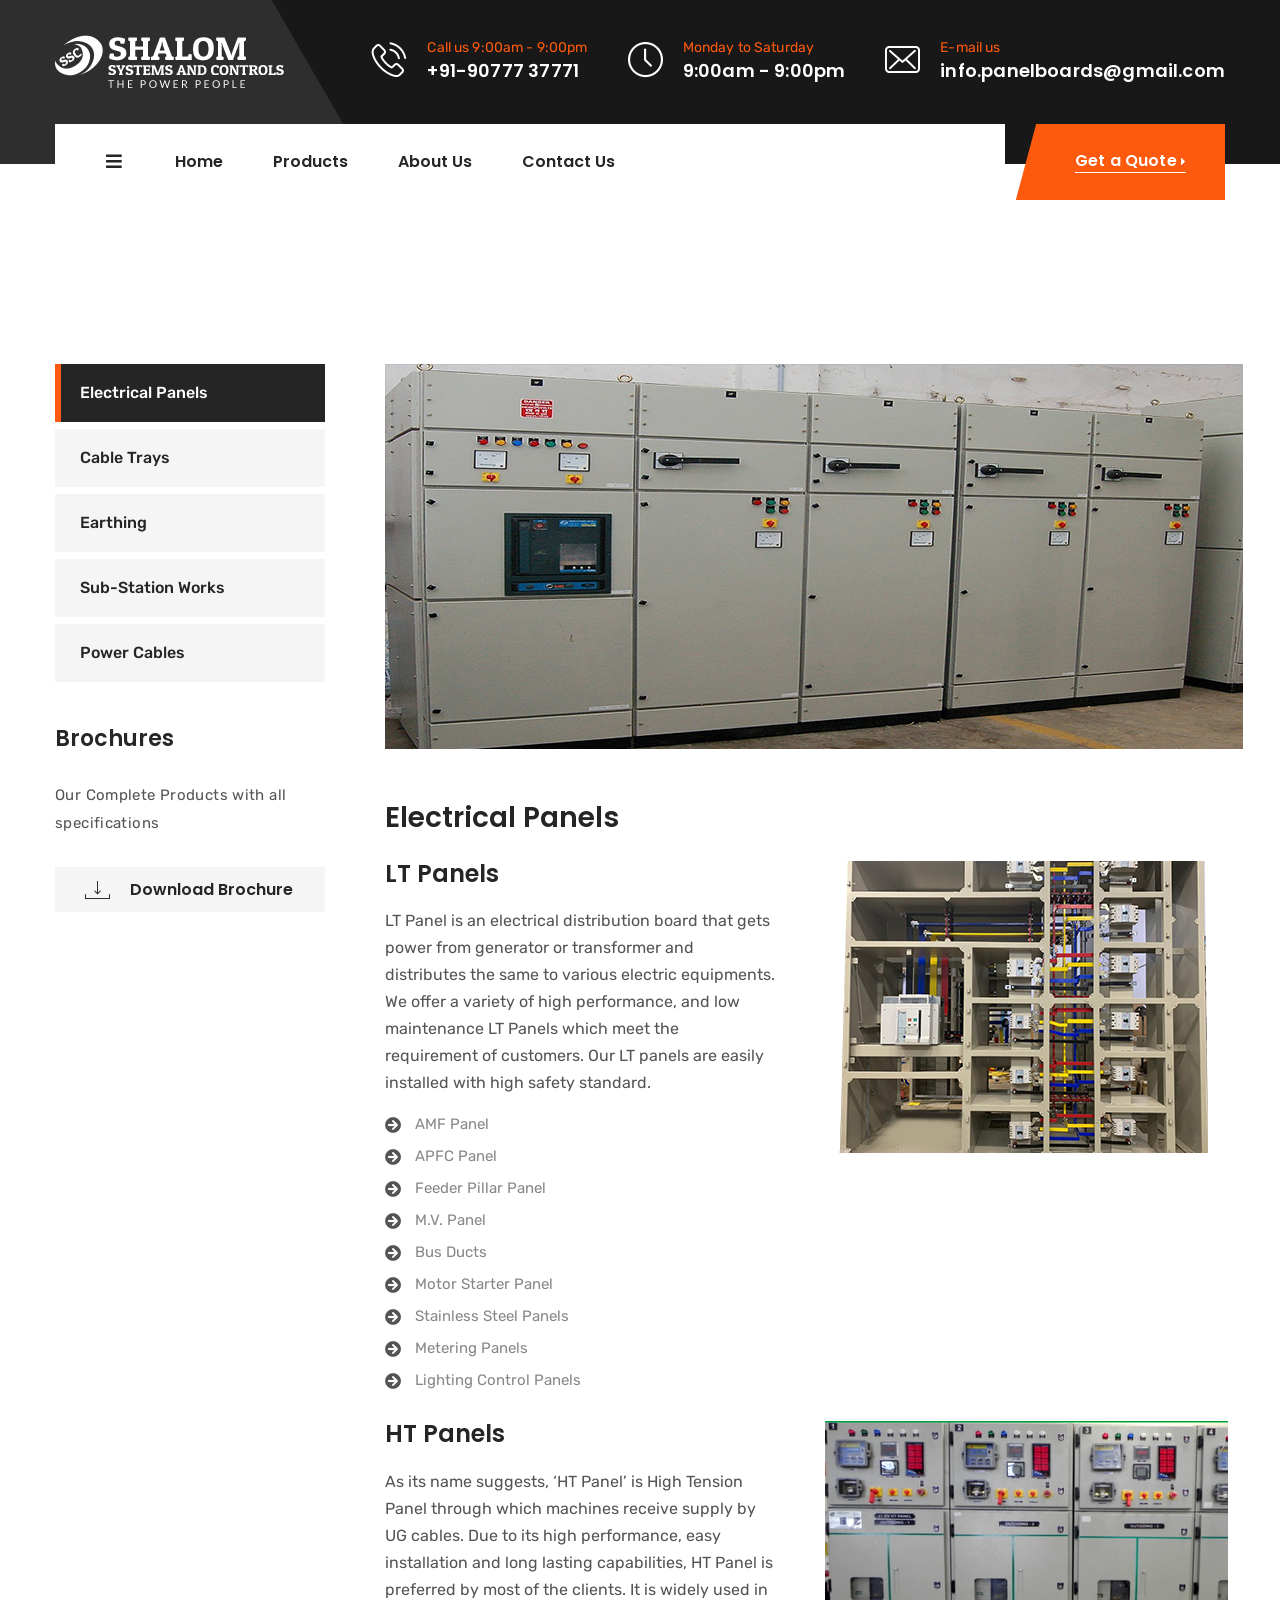
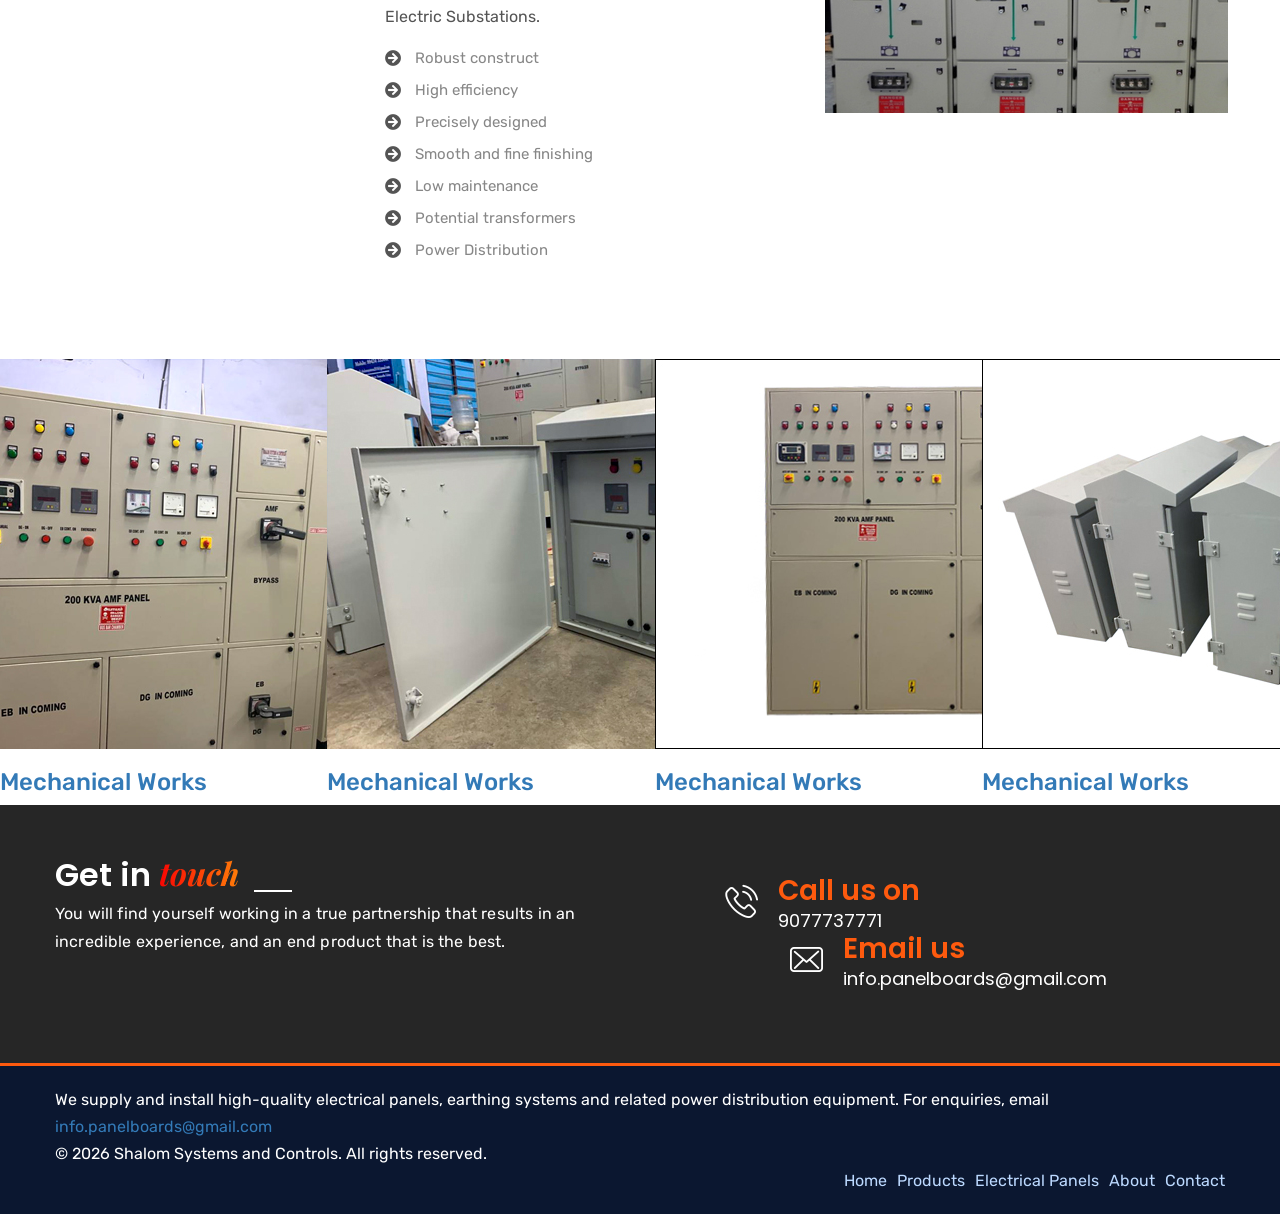
<file: electrical-panels.html>
<!DOCTYPE html>
<html lang="en">

<!-- Mirrored from themexriver.com/tfhtml/industrio/service.html by HTTrack Website Copier/3.x [XR&CO'2014], Tue, 02 Jun 2020 04:58:47 GMT -->
<head>
    <meta charset="UTF-8" />
    <title>electrical-panels</title>
    <!-- mobile responsive meta -->
    <meta name="viewport" content="width=device-width, initial-scale=1">
    <link rel="apple-touch-icon" sizes="57x57" href="img/favicon/apple-icon-57x57.png">
    <link rel="apple-touch-icon" sizes="60x60" href="img/favicon/apple-icon-60x60.png">
    <link rel="apple-touch-icon" sizes="72x72" href="img/favicon/apple-icon-72x72.png">
    <link rel="apple-touch-icon" sizes="76x76" href="img/favicon/apple-icon-76x76.png">
    <link rel="apple-touch-icon" sizes="114x114" href="img/favicon/apple-icon-114x114.png">
    <link rel="apple-touch-icon" sizes="120x120" href="img/favicon/apple-icon-120x120.png">
    <link rel="apple-touch-icon" sizes="144x144" href="img/favicon/apple-icon-144x144.png">
    <link rel="apple-touch-icon" sizes="152x152" href="img/favicon/apple-icon-152x152.png">
    <link rel="apple-touch-icon" sizes="180x180" href="img/favicon/apple-icon-180x180.png">
    <link rel="icon" type="image/png" sizes="192x192"  href="img/favicon/android-icon-192x192.png">
    <link rel="icon" type="image/png" sizes="32x32" href="img/favicon/favicon-32x32.png">
    <link rel="icon" type="image/png" sizes="96x96" href="img/favicon/favicon-96x96.png">
    <link rel="icon" type="image/png" sizes="16x16" href="img/favicon/favicon-16x16.png">
    <link rel="manifest" href="img/favicon/manifest.json">
    <meta name="msapplication-TileColor" content="#ffffff">
    <meta name="msapplication-TileImage" content="../../ms-icon-144x144.html">
    <meta name="theme-color" content="#ffffff">
    <link rel="stylesheet" href="css/style.css">
    <link rel="stylesheet" href="css/responsive.css">
    <link rel="stylesheet" href="css/style_preloader_footer.css">
</head>
<body class="active-preloader-ovh">

<div class="preloader"><div class="spinner"></div></div> <!-- /.preloader -->

<div class="page-wrapper">
    <div class="header-top home-one clearfix">
        <div class="container">
            <div class="logo pull-left">
                <a href="index.html"><img src="img/logo1-1.png" alt="Awesome Image"/></a>
            </div><!-- /.logo -->
            <div class="header-right-info pull-right">
                <div class="single-header-right-info">
                    <div class="icon-box">
                        <i class="industrio-icon-phone-call"></i>
                    </div><!-- /.icon-box -->
                    <div class="text-box">
                        <p>Call us 9:00am - 9:00pm</p>
                        <h3>+91-90777 37771</h3>
                    </div><!-- /.text-box -->
                </div><!-- /.single-header-right-info -->
                <div class="single-header-right-info">
                    <div class="icon-box">
                        <i class="industrio-icon-clock"></i>
                    </div><!-- /.icon-box -->
                    <div class="text-box">
                        <p>Monday to Saturday</p>
                        <h3>9:00am - 9:00pm</h3>
                    </div><!-- /.text-box -->
                </div><!-- /.single-header-right-info -->
                <div class="single-header-right-info">
                    <div class="icon-box">
                        <i class="industrio-icon-envelope"></i>
                    </div><!-- /.icon-box -->
                    <div class="text-box">
                        <p>E-mail us</p>
                        <h3>info.panelboards@gmail.com</h3>
                    </div><!-- /.text-box -->
                </div><!-- /.single-header-right-info -->
            </div><!-- /.header-right-info -->
        </div><!-- /.container -->
    </div><!-- /.header-top home-one -->

    <header class="header header-home-one clearfix">
        <nav class="navbar navbar-default header-navigation stricky clearfix">
            <div class="container clearfix">
                <!-- Brand and toggle get grouped for better mobile display -->
                <div class="navbar-header">
                    <button class="side-nav-toggler side-nav-opener"><i class="fa fa-bars"></i></button>
                </div>

                <!-- Collect the nav links, forms, and other content for toggling -->
                <div class="collapse navbar-collapse main-navigation mainmenu " id="main-nav-bar">
                    
                    <ul class="nav navbar-nav navigation-box">
                       <li>  <a href="index.html">Home</a> </li>   
                       <li> <a href="electrical-panels.html">Products</a> </li>                            
                       <li> <a href="about.html">About Us</a> </li>                    
                       <li> <a href="contact.html">Contact Us</a> </li>
                    </ul>                
                </div><!-- /.navbar-collapse -->
                <div class="right-side-box">
                    <a href="contact.html" class="rqa-btn"><span class="inner">Get a Quote <i class="fa fa-caret-right"></i></span></a>
                </div><!-- /.right-side-box -->
            </div><!-- /.container -->
        </nav>   
    </header><!-- /.header -->

    
   
    
    <section class="service-page service-details-page">
        <div class="container">
            <div class="row">
                <div class="col-md-3 col-sm-12 col-xs-12">
                    <div class="sidebar">
                        <div class="single-sidebar service-sidebar">
                            <ul class="service-list">
                                 
                                   <li class="active"><a href="electrical-panels.html">Electrical Panels</a></li>
                                
                                <li><a href="cable-trays.html">Cable Trays</a></li>
                                <li><a href="earthing.html">Earthing</a></li>
								<li><a href="sub-station-works.html">Sub-Station Works</a> </li>
								<li><a href="power-cables.html">Power Cables</a></li>
                            </ul><!-- /.service-list -->
                            </ul><!-- /.service-list -->
                        </div><!-- /.single-sidebar service-sidebar -->
                        <div class="single-sidebar broucher-sidebar">
                            <div class="title">
                                <h3>Brochures</h3>
                            </div><!-- /.title -->
                            <p>Our Complete Products with all specifications </p>
                            <a href="#" class="broucher-btn"><i class="industrio-icon-emails-interface-download-symbol"></i> Download Brochure</a>
                        </div><!-- /.single-sidebar service-sidebar -->
                    </div><!-- /.sidebar -->
                </div><!-- /.col-md-3 col-sm-12 col-xs-12 -->
                <div class="col-md-9 col-sm-12 col-xs-12">
                    <div class="service-item-box service-details-content">
                        <div class="img-box">
                            <img src="img/service-details-1-1.jpg" alt="Awesome Image"/>
                        </div><!-- /.img-box -->
                        <br />
                        <br />
                        <h3>Electrical Panels</h3>
                        <br />
						
						 <div class="feature-list-box clearfix">
                            <div class="content-box">
                                <h4>LT Panels</h4>
                                <p>LT Panel is an electrical distribution board that gets power from generator or transformer and distributes the same to various electric equipments. We offer a variety of high performance, and low maintenance LT Panels which meet the requirement of customers. Our LT panels are easily installed with high safety standard. </p>
                                <ul class="list-items">
                                    <li><i class="fa fa-arrow-circle-right"></i>AMF Panel
                                    </li>
                                    <li><i class="fa fa-arrow-circle-right"></i>APFC Panel</li>
                                    <li><i class="fa fa-arrow-circle-right"></i>Feeder Pillar Panel</li>
                                    <li><i class="fa fa-arrow-circle-right"></i>M.V. Panel</li>
									<li><i class="fa fa-arrow-circle-right"></i>Bus Ducts</li>
                                    <li><i class="fa fa-arrow-circle-right"></i>Motor Starter Panel</li>
                                    <li><i class="fa fa-arrow-circle-right"></i>Stainless Steel Panels</li>
									<li><i class="fa fa-arrow-circle-right"></i>Metering Panels</li>
									<li><i class="fa fa-arrow-circle-right"></i>Lighting Control Panels</li>
                                </ul><!-- /.list-items -->
                            </div><!-- /.content-box -->
                            <div class="img-box">
                                <img src="img/service-details-1-2.jpg" alt="Awesome Image"/>
                            </div><!-- /.img-box -->
                        </div><!-- /.feature-list-box -->
                      <br>
						<div class="feature-list-box clearfix">
                            <div class="content-box">
                                <h4>HT Panels</h4>
                                <p>As its name suggests, ‘HT Panel’ is High Tension Panel through which machines receive supply by UG cables. Due to its high performance, easy installation and long lasting capabilities, HT Panel is preferred by most of the clients. It is widely used in Electric Substations.</p>
                                <ul class="list-items">
                                    <li><i class="fa fa-arrow-circle-right"></i>Robust construct
                                    </li>
                                    <li><i class="fa fa-arrow-circle-right"></i>High efficiency</li>
                                    <li><i class="fa fa-arrow-circle-right"></i>Precisely designed</li>
                                    <li><i class="fa fa-arrow-circle-right"></i>Smooth and fine finishing</li>
									<li><i class="fa fa-arrow-circle-right"></i>Low maintenance</li>
									<li><i class="fa fa-arrow-circle-right"></i>Potential transformers</li>
                                    <li><i class="fa fa-arrow-circle-right"></i>Power Distribution</li>  

									
                                </ul><!-- /.list-items -->
                            </div><!-- /.content-box -->
							<div class="img-box">
                                <img src="img/service-details-1-4.jpg" alt="Awesome Image"/>
                            </div><!-- /.img-box --> 
							<br/>
                       
						
						
						
                        
                        
                       
                                        </div><!-- /.inner -->
                                    </div>
                                </div>
                            </div>
                        </div><!-- /.faq-style-one -->
                    </div><!-- /.service-item-box -->
                </div><!-- /.col-md-9 col-sm-12 col-xs-12 -->
            </div><!-- /.row -->
        </div><!-- /.container -->
    </section><!-- /.service-page -->
	
	  <div class="row masonary-layout filter-layout" data-filter-class="filter">
                <div class="col-md-3 col-sm-6 col-xs-12 masonary-item single-filter-item oil ">
                    <div class="single-portfolio-style-two">
                        <div class="img-box">
                        <img src="img/ep1.jpg" alt="Awesome Image"/>
                            <div class="overlay">
                                <div class="box">
                                    <div class="content">
                                        <a href="#"><h3>Mechanical Works</h3></a>
                                    </div><!-- /.content -->
                                </div><!-- /.box -->
                            </div><!-- /.overlay -->
                        </div><!-- /.img-box -->
                    </div><!-- /.single-portfolio-style-two -->
                </div>
                <div class="col-md-3 col-sm-6 col-xs-12 masonary-item single-filter-item construction agriculture">
                    <div class="single-portfolio-style-two">
                        <div class="img-box">
                        <img src="img/ep2.jpg" alt="Awesome Image"/>
                            <div class="overlay">
                                <div class="box">
                                    <div class="content">
                                        <a href="#"><h3>Mechanical Works</h3></a>
                                    </div><!-- /.content -->
                                </div><!-- /.box -->
                            </div><!-- /.overlay -->
                        </div><!-- /.img-box -->
                    </div><!-- /.single-portfolio-style-two -->
                </div>
                <div class="col-md-3 col-sm-6 col-xs-12 masonary-item single-filter-item chemical ">
                    <div class="single-portfolio-style-two">
                        <div class="img-box">
                        <img src="img/ep3.jpg" alt="Awesome Image"/>
                            <div class="overlay">
                                <div class="box">
                                    <div class="content">
                                        <a href="#"><h3>Mechanical Works</h3></a>
                                    </div><!-- /.content -->
                                </div><!-- /.box -->
                            </div><!-- /.overlay -->
                        </div><!-- /.img-box -->
                    </div><!-- /.single-portfolio-style-two -->
                </div>
                <div class="col-md-3 col-sm-6 col-xs-12 masonary-item single-filter-item chemical agriculture">
                    <div class="single-portfolio-style-two">
                        <div class="img-box">
                        <img src="img/ep4.jpg" alt="Awesome Image"/>
                            <div class="overlay">
                                <div class="box">
                                    <div class="content">
                                        <a href="#"><h3>Mechanical Works</h3></a>
                                    </div><!-- /.content -->
                                </div><!-- /.box -->
                            </div><!-- /.overlay -->
                        </div><!-- /.img-box -->
                    </div><!-- /.single-portfolio-style-two -->
                </div>
				
				
				
             
                </div>
            </div>
        </div><!-- /.container -->                
    </section><!-- /.project-style-one -->

    <section class="contact-info-style-one">
        <div class="container">
            <div class="row">
                <div class="col-md-6">
                    <div class="title">
                        <h3>Get in <span>touch</span></h3>
                        <p>You will find yourself working in a true partnership that results in an incredible experience, and an end product that is the best.</p>
                    </div><!-- /.title -->
                </div><!-- /.col-md-7 -->
                <div class="col-md-6">
                    <div class="contact-infos">
                        <div class="single-contact-infos">
                            <div class="icon-box">
                                <i class="industrio-icon-phone-call"></i>
                            </div><!-- /.icon-box -->
                            <div class="text-box">
                                <h3>Call us on</h3>
                                <p>9077737771</p>
                            </div><!-- /.text-box -->
                        </div><!-- /.single-contact-infos -->
                        <div class="single-contact-infos">
                            <div class="icon-box">
                                <i class="industrio-icon-envelope"></i>
                            </div><!-- /.icon-box -->
                            <div class="text-box">
                                <h3>Email us</h3>
                                <p>info.panelboards@gmail.com</p>
                            </div><!-- /.text-box -->
                        </div><!-- /.single-contact-infos -->
                    </div><!-- /.contact-infos -->
                </div><!-- /.col-md-5 -->
            </div><!-- /.row -->
        </div><!-- /.contianer -->
    </section><!-- /.contact-info-style-one -->

</div><!-- /.page-wrapper -->


<footer class="site-footer">
  <div class="container">
    <div class="footer-content">
      <p class="footer-note">We supply and install high-quality electrical panels, earthing systems and related power distribution equipment. For enquiries, email <a href="mailto:info.panelboards@gmail.com">info.panelboards@gmail.com</a></p>
      <p class="copyright">&copy; 2026 Shalom Systems and Controls. All rights reserved.</p>
      <ul class="footer-sitemap">
        <li><a href="index.html">Home</a></li>
        <li><a href="Products.html">Products</a></li>
        <li><a href="electrical-panels.html">Electrical Panels</a></li>
        <li><a href="about.html">About</a></li>
        <li><a href="contact.html">Contact</a></li>
      </ul>
    </div>
  </div>
</footer>

<section class="hidden-sidebar side-navigation">
    <a href="#" class="close-button side-navigation-close-btn fa fa-times"></a><!-- /.close-button -->
    <div class="sidebar-content">
        <div class="top-content">
            <a href="index.html"><img src="img/logo1-1.png" alt="Awesome Image"/></a>
        </div><!-- /.top-content -->
        <nav class="nav-menu middle-content">
            <ul class="navigation-box">
                <li class="current"> 
                    <a href="index.html">Home <span class="subnav-toggler fa fa-caret-down"></span></a> 
                  
                </li>
                 <li> 
                    <a href="electrical-panels.html">Products<span class="subnav-toggler fa fa-caret-down"></span></a> 
                    
                </li>
                <li> <a href="about.html">About Us</a> </li>
                <li> <a href="contact.html">Contact Us</a> </li>
            </ul>
        </nav><!-- /.nav-menu -->




<div class="search_area zoom-anim-dialog mfp-hide" id="test-search">
    <div class="search_box_inner">
        <div class="input-group">
            <input type="text" class="form-control" placeholder="Search for...">
            <span class="input-group-btn">
                <button class="btn btn-default" type="button"><i class="fas fa-search"></i></button>
            </span>
        </div>
    </div>
</div>

<div class="scroll-to-top scroll-to-target" data-target="html"><i class="fa fa-angle-up"></i></div>                 

<script src="js/jquery.js"></script>

<script src="js/bootstrap.min.js"></script>
<script src="js/bootstrap-select.min.js"></script>
<script src="js/jquery.validate.min.js"></script>
<script src="js/owl.carousel.min.js"></script>
<script src="js/isotope.js"></script>
<script src="js/jquery.magnific-popup.min.js"></script>
<script src="js/waypoints.min.js"></script>
<script src="js/jquery.counterup.min.js"></script>
<script src="js/wow.min.js"></script>
<script src="js/jquery.easing.min.js"></script>
<script src="js/custom.js"></script>

</body>

</html>
</file>
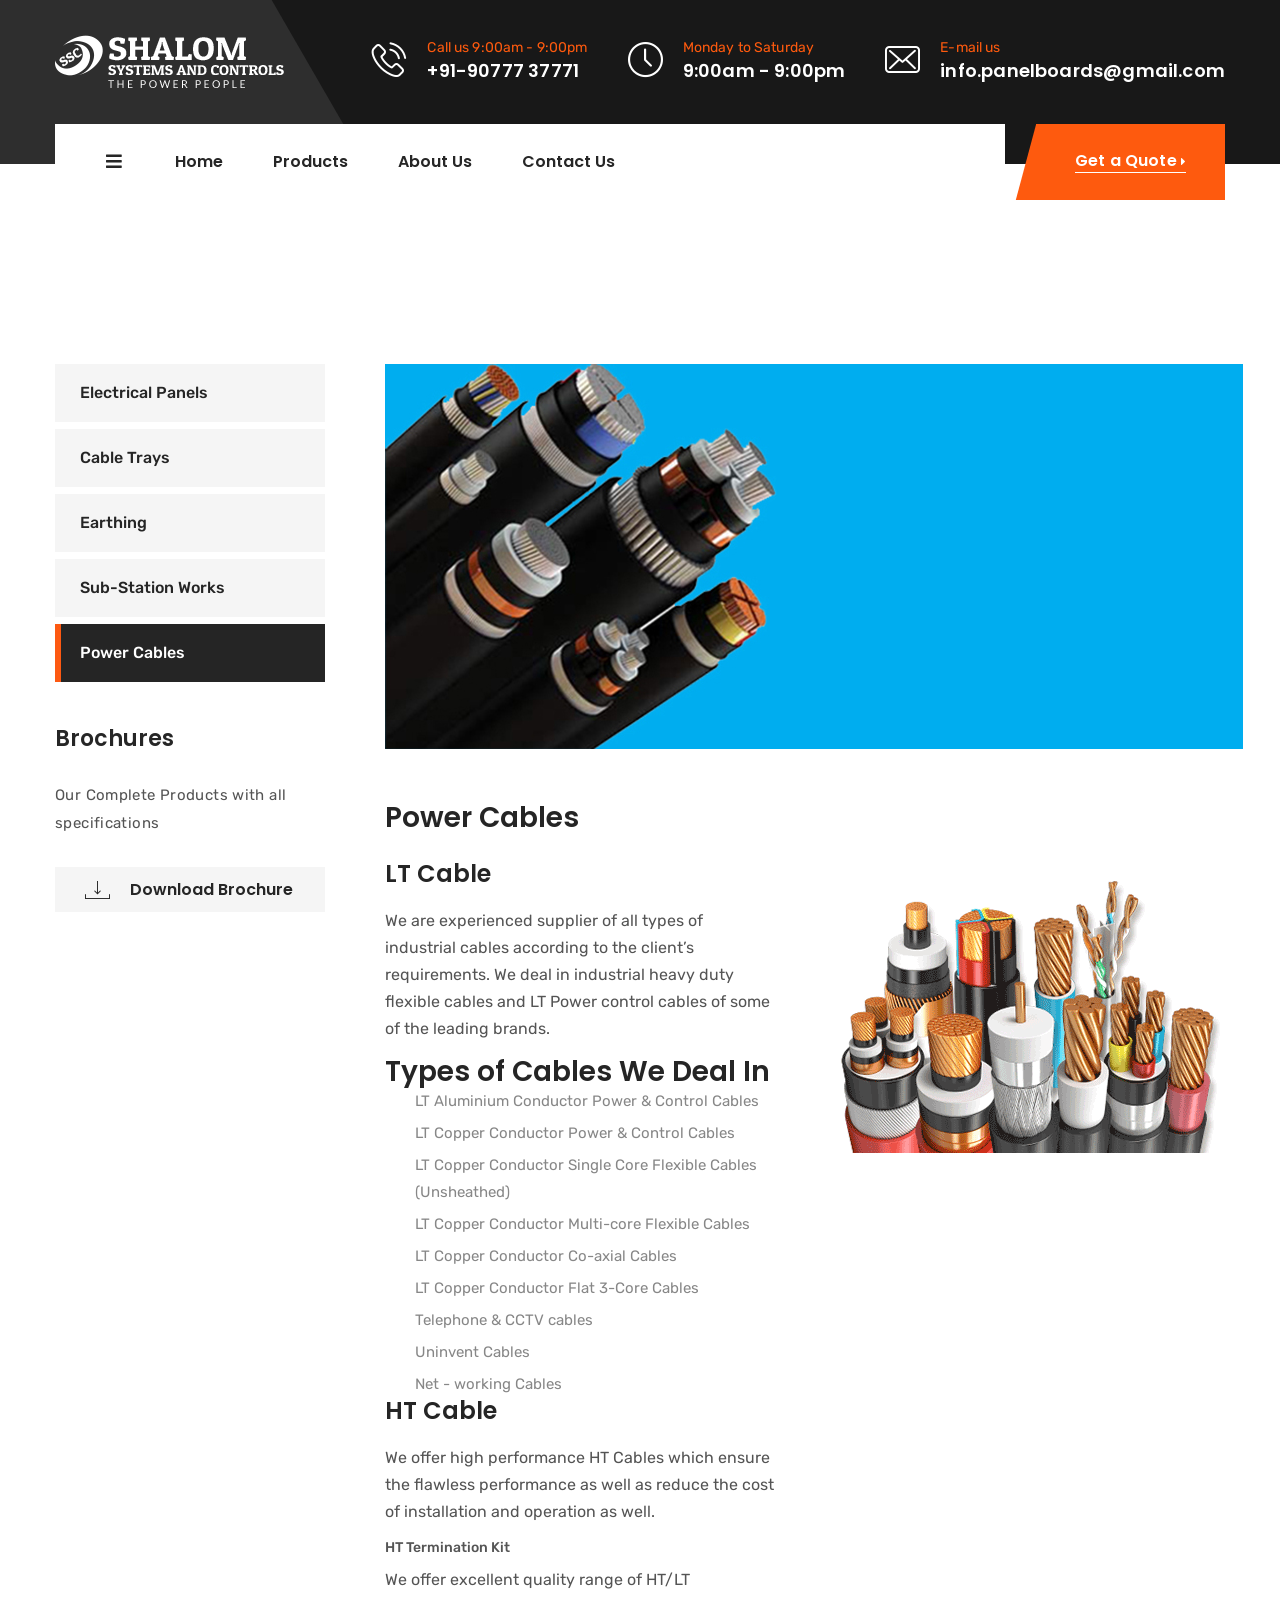
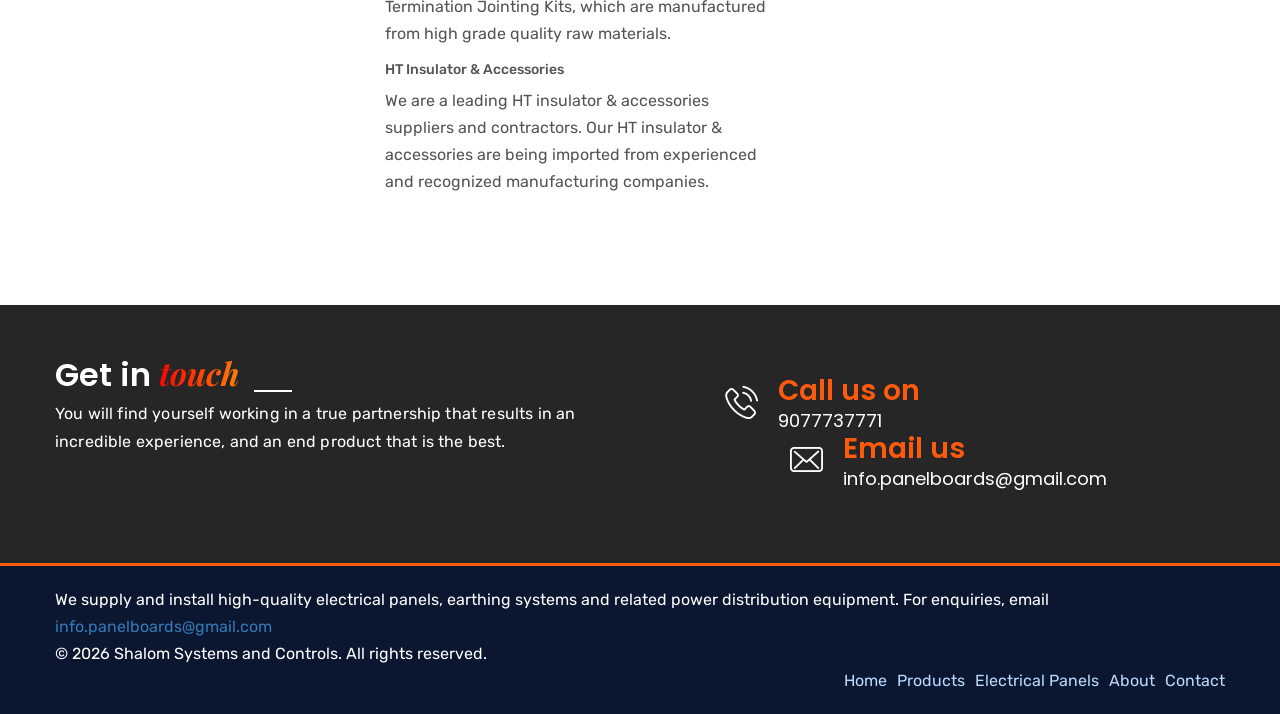
<file: power-cables.html>
<!DOCTYPE html>
<html lang="en">


<head>
    <meta charset="UTF-8" />
    <title>power-cables</title>
    <!-- mobile responsive meta -->
    <meta name="viewport" content="width=device-width, initial-scale=1">
    <link rel="apple-touch-icon" sizes="57x57" href="img/favicon/apple-icon-57x57.png">
    <link rel="apple-touch-icon" sizes="60x60" href="img/favicon/apple-icon-60x60.png">
    <link rel="apple-touch-icon" sizes="72x72" href="img/favicon/apple-icon-72x72.png">
    <link rel="apple-touch-icon" sizes="76x76" href="img/favicon/apple-icon-76x76.png">
    <link rel="apple-touch-icon" sizes="114x114" href="img/favicon/apple-icon-114x114.png">
    <link rel="apple-touch-icon" sizes="120x120" href="img/favicon/apple-icon-120x120.png">
    <link rel="apple-touch-icon" sizes="144x144" href="img/favicon/apple-icon-144x144.png">
    <link rel="apple-touch-icon" sizes="152x152" href="img/favicon/apple-icon-152x152.png">
    <link rel="apple-touch-icon" sizes="180x180" href="img/favicon/apple-icon-180x180.png">
    <link rel="icon" type="image/png" sizes="192x192"  href="img/favicon/android-icon-192x192.png">
    <link rel="icon" type="image/png" sizes="32x32" href="img/favicon/favicon-32x32.png">
    <link rel="icon" type="image/png" sizes="96x96" href="img/favicon/favicon-96x96.png">
    <link rel="icon" type="image/png" sizes="16x16" href="img/favicon/favicon-16x16.png">
    <link rel="manifest" href="img/favicon/manifest.json">
    <meta name="msapplication-TileColor" content="#ffffff">
    <meta name="msapplication-TileImage" content="../../ms-icon-144x144.html">
    <meta name="theme-color" content="#ffffff">
    <link rel="stylesheet" href="css/style.css">
    <link rel="stylesheet" href="css/responsive.css">
    <link rel="stylesheet" href="css/style_preloader_footer.css">
</head>
<body class="active-preloader-ovh">

<div class="preloader"><div class="spinner"></div></div> <!-- /.preloader -->

<div class="page-wrapper">
    <div class="header-top home-one clearfix">
        <div class="container">
            <div class="logo pull-left">
                <a href="index.html"><img src="img/logo1-1.png" alt="Awesome Image"/></a>
            </div><!-- /.logo -->
            <div class="header-right-info pull-right">
                <div class="single-header-right-info">
                    <div class="icon-box">
                        <i class="industrio-icon-phone-call"></i>
                    </div><!-- /.icon-box -->
                    <div class="text-box">
                        <p>Call us 9:00am - 9:00pm</p>
                        <h3>+91-90777 37771</h3>
                    </div><!-- /.text-box -->
                </div><!-- /.single-header-right-info -->
                <div class="single-header-right-info">
                    <div class="icon-box">
                        <i class="industrio-icon-clock"></i>
                    </div><!-- /.icon-box -->
                    <div class="text-box">
                        <p>Monday to Saturday</p>
                        <h3>9:00am - 9:00pm</h3>
                    </div><!-- /.text-box -->
                </div><!-- /.single-header-right-info -->
                <div class="single-header-right-info">
                    <div class="icon-box">
                        <i class="industrio-icon-envelope"></i>
                    </div><!-- /.icon-box -->
                    <div class="text-box">
                        <p>E-mail us</p>
                        <h3>info.panelboards@gmail.com</h3>
                    </div><!-- /.text-box -->
                </div><!-- /.single-header-right-info -->
            </div><!-- /.header-right-info -->
        </div><!-- /.container -->
    </div><!-- /.header-top home-one -->

    <header class="header header-home-one clearfix">
        <nav class="navbar navbar-default header-navigation stricky clearfix">
            <div class="container clearfix">
                <!-- Brand and toggle get grouped for better mobile display -->
                <div class="navbar-header">
                    <button class="side-nav-toggler side-nav-opener"><i class="fa fa-bars"></i></button>
                </div>

                <!-- Collect the nav links, forms, and other content for toggling -->
                <div class="collapse navbar-collapse main-navigation mainmenu " id="main-nav-bar">
                    
                    <ul class="nav navbar-nav navigation-box">
                       <li>  <a href="index.html">Home</a> </li>   
                       <li> <a href="electrical-panels.html">Products</a> </li>                            
                       <li> <a href="about.html">About Us</a> </li>                    
                       <li> <a href="contact.html">Contact Us</a> </li>
                    </ul>                
                </div><!-- /.navbar-collapse -->
                <div class="right-side-box">
                    <a href="contact.html" class="rqa-btn"><span class="inner">Get a Quote <i class="fa fa-caret-right"></i></span></a>
                </div><!-- /.right-side-box -->
            </div><!-- /.container -->
        </nav>   
    </header><!-- /.header -->


    
   
    
    <section class="service-page service-details-page">
        <div class="container">
            <div class="row">
                <div class="col-md-3 col-sm-12 col-xs-12">
                    <div class="sidebar">
                        <div class="single-sidebar service-sidebar">
                            <ul class="service-list">
                                 
                                   <li><a href="electrical-panels.html">Electrical Panels</a></li>
                                
                                <li><a href="cable-trays.html">Cable Trays</a></li>
                                <li><a href="earthing.html">Earthing</a></li>
								<li><a href="sub-station-works.html">Sub-Station Works</a> </li>
								<li class="active"><a href="power-cables.html">Power Cables</a></li>
                            </ul><!-- /.service-list -->
                            </ul><!-- /.service-list -->
                        </div><!-- /.single-sidebar service-sidebar -->
                        <div class="single-sidebar broucher-sidebar">
                            <div class="title">
                                <h3>Brochures</h3>
                            </div><!-- /.title -->
                            <p>Our Complete Products with all specifications </p>
                            <a href="#" class="broucher-btn"><i class="industrio-icon-emails-interface-download-symbol"></i> Download Brochure</a>
                        </div><!-- /.single-sidebar service-sidebar -->
                    </div><!-- /.sidebar -->
                </div><!-- /.col-md-3 col-sm-12 col-xs-12 -->
                <div class="col-md-9 col-sm-12 col-xs-12">
                    <div class="service-item-box service-details-content">
                        <div class="img-box">
                            <img src="img/powercablesb.jpg" alt="Awesome Image"/>
                        </div><!-- /.img-box -->
                        <br />
                        <br />
                        <h3>Power Cables</h3>
                        <br />
						<div class="feature-list-box clearfix">
                            <div class="content-box">
                                <h4>LT Cable</h4>
                                <p>We are experienced supplier of all types of industrial cables according to the client’s requirements. We deal in industrial heavy duty flexible cables and LT Power control cables of some of the leading brands. </p>
<h3>Types of Cables We Deal In </h3>
                                <ul class="list-items">
                                    
    <li>LT Aluminium Conductor Power & Control Cables </li>
     <li>LT Copper Conductor Power & Control Cables </li>
     <li>LT Copper Conductor Single Core Flexible Cables (Unsheathed) </li>
     <li>LT Copper Conductor Multi-core Flexible Cables </li>
     <li>LT Copper Conductor Co-axial Cables </li>
     <li>LT Copper Conductor Flat 3-Core Cables </li>
     <li>Telephone & CCTV cables </li>
     <li>Uninvent Cables </li>
     <li>Net - working Cables </li>

                                </ul><!-- /.list-items -->
                            </div><!-- /.content-box -->
							<div class="img-box">
                                <img src="img/powercables1.png" alt="Awesome Image"/>
                            </div><!-- /.img-box --> 
							</br>
							<div class="feature-list-box clearfix">
                            <div class="content-box">
                                <h4>HT Cable</h4>
                                <p>We offer high performance HT Cables which ensure the flawless performance as well as reduce the cost of installation and operation as well.

<h5>HT Termination Kit</h5>

<p>We offer excellent quality range of HT/LT Termination Jointing Kits, which are manufactured from high grade quality raw materials.</p>

<h5>HT Insulator & Accessories</h5>

<p>We are a leading HT insulator & accessories suppliers and contractors. Our HT insulator & accessories are being imported from experienced and recognized manufacturing companies. </p>


									
                                </ul><!-- /.list-items -->
                            </div><!-- /.content-box -->
                      
                                        </div><!-- /.inner -->
                                    </div>
                                </div>
                            </div>
                        </div><!-- /.faq-style-one -->
                    </div><!-- /.service-item-box -->
                </div><!-- /.col-md-9 col-sm-12 col-xs-12 -->
            </div><!-- /.row -->
        </div><!-- /.container -->
    </section><!-- /.service-page -->
	
	

    <section class="contact-info-style-one">
        <div class="container">
            <div class="row">
                <div class="col-md-6">
                    <div class="title">
                        <h3>Get in <span>touch</span></h3>
                        <p>You will find yourself working in a true partnership that results in an incredible experience, and an end product that is the best.</p>
                    </div><!-- /.title -->
                </div><!-- /.col-md-7 -->
                <div class="col-md-6">
                    <div class="contact-infos">
                        <div class="single-contact-infos">
                            <div class="icon-box">
                                <i class="industrio-icon-phone-call"></i>
                            </div><!-- /.icon-box -->
                            <div class="text-box">
                                <h3>Call us on</h3>
                                <p>9077737771</p>
                            </div><!-- /.text-box -->
                        </div><!-- /.single-contact-infos -->
                        <div class="single-contact-infos">
                            <div class="icon-box">
                                <i class="industrio-icon-envelope"></i>
                            </div><!-- /.icon-box -->
                            <div class="text-box">
                                <h3>Email us</h3>
                                <p>info.panelboards@gmail.com</p>
                            </div><!-- /.text-box -->
                        </div><!-- /.single-contact-infos -->
                    </div><!-- /.contact-infos -->
                </div><!-- /.col-md-5 -->
            </div><!-- /.row -->
        </div><!-- /.contianer -->
    </section><!-- /.contact-info-style-one -->

</div><!-- /.page-wrapper -->


<footer class="site-footer">
  <div class="container">
    <div class="footer-content">
      <p class="footer-note">We supply and install high-quality electrical panels, earthing systems and related power distribution equipment. For enquiries, email <a href="mailto:info.panelboards@gmail.com">info.panelboards@gmail.com</a></p>
      <p class="copyright">&copy; 2026 Shalom Systems and Controls. All rights reserved.</p>
      <ul class="footer-sitemap">
        <li><a href="index.html">Home</a></li>
        <li><a href="Products.html">Products</a></li>
        <li><a href="electrical-panels.html">Electrical Panels</a></li>
        <li><a href="about.html">About</a></li>
        <li><a href="contact.html">Contact</a></li>
      </ul>
    </div>
  </div>
</footer>

<section class="hidden-sidebar side-navigation">
    <a href="#" class="close-button side-navigation-close-btn fa fa-times"></a><!-- /.close-button -->
    <div class="sidebar-content">
        <div class="top-content">
            <a href="index.html"><img src="img/logo1-1.png" alt="Awesome Image"/></a>
        </div><!-- /.top-content -->
        <nav class="nav-menu middle-content">
            <ul class="navigation-box">
                <li class="current"> 
                    <a href="index.html">Home <span class="subnav-toggler fa fa-caret-down"></span></a> 
                  
                </li>
                 <li> 
                    <a href="electrical-panels.html">Products<span class="subnav-toggler fa fa-caret-down"></span></a> 
                    
                </li>
                <li> <a href="about.html">About Us</a> </li>
                <li> <a href="contact.html">Contact Us</a> </li>
            </ul>
        </nav><!-- /.nav-menu -->

<div class="search_area zoom-anim-dialog mfp-hide" id="test-search">
    <div class="search_box_inner">
        <div class="input-group">
            <input type="text" class="form-control" placeholder="Search for...">
            <span class="input-group-btn">
                <button class="btn btn-default" type="button"><i class="fas fa-search"></i></button>
            </span>
        </div>
    </div>
</div>

<div class="scroll-to-top scroll-to-target" data-target="html"><i class="fa fa-angle-up"></i></div>

<script src="js/jquery.js"></script>

<script src="js/bootstrap.min.js"></script>
<script src="js/bootstrap-select.min.js"></script>
<script src="js/jquery.validate.min.js"></script>
<script src="js/owl.carousel.min.js"></script>
<script src="js/isotope.js"></script>
<script src="js/jquery.magnific-popup.min.js"></script>
<script src="js/waypoints.min.js"></script>
<script src="js/jquery.counterup.min.js"></script>
<script src="js/wow.min.js"></script>
<script src="js/jquery.easing.min.js"></script>
<script src="js/custom.js"></script>

</body>

</html>
</file>
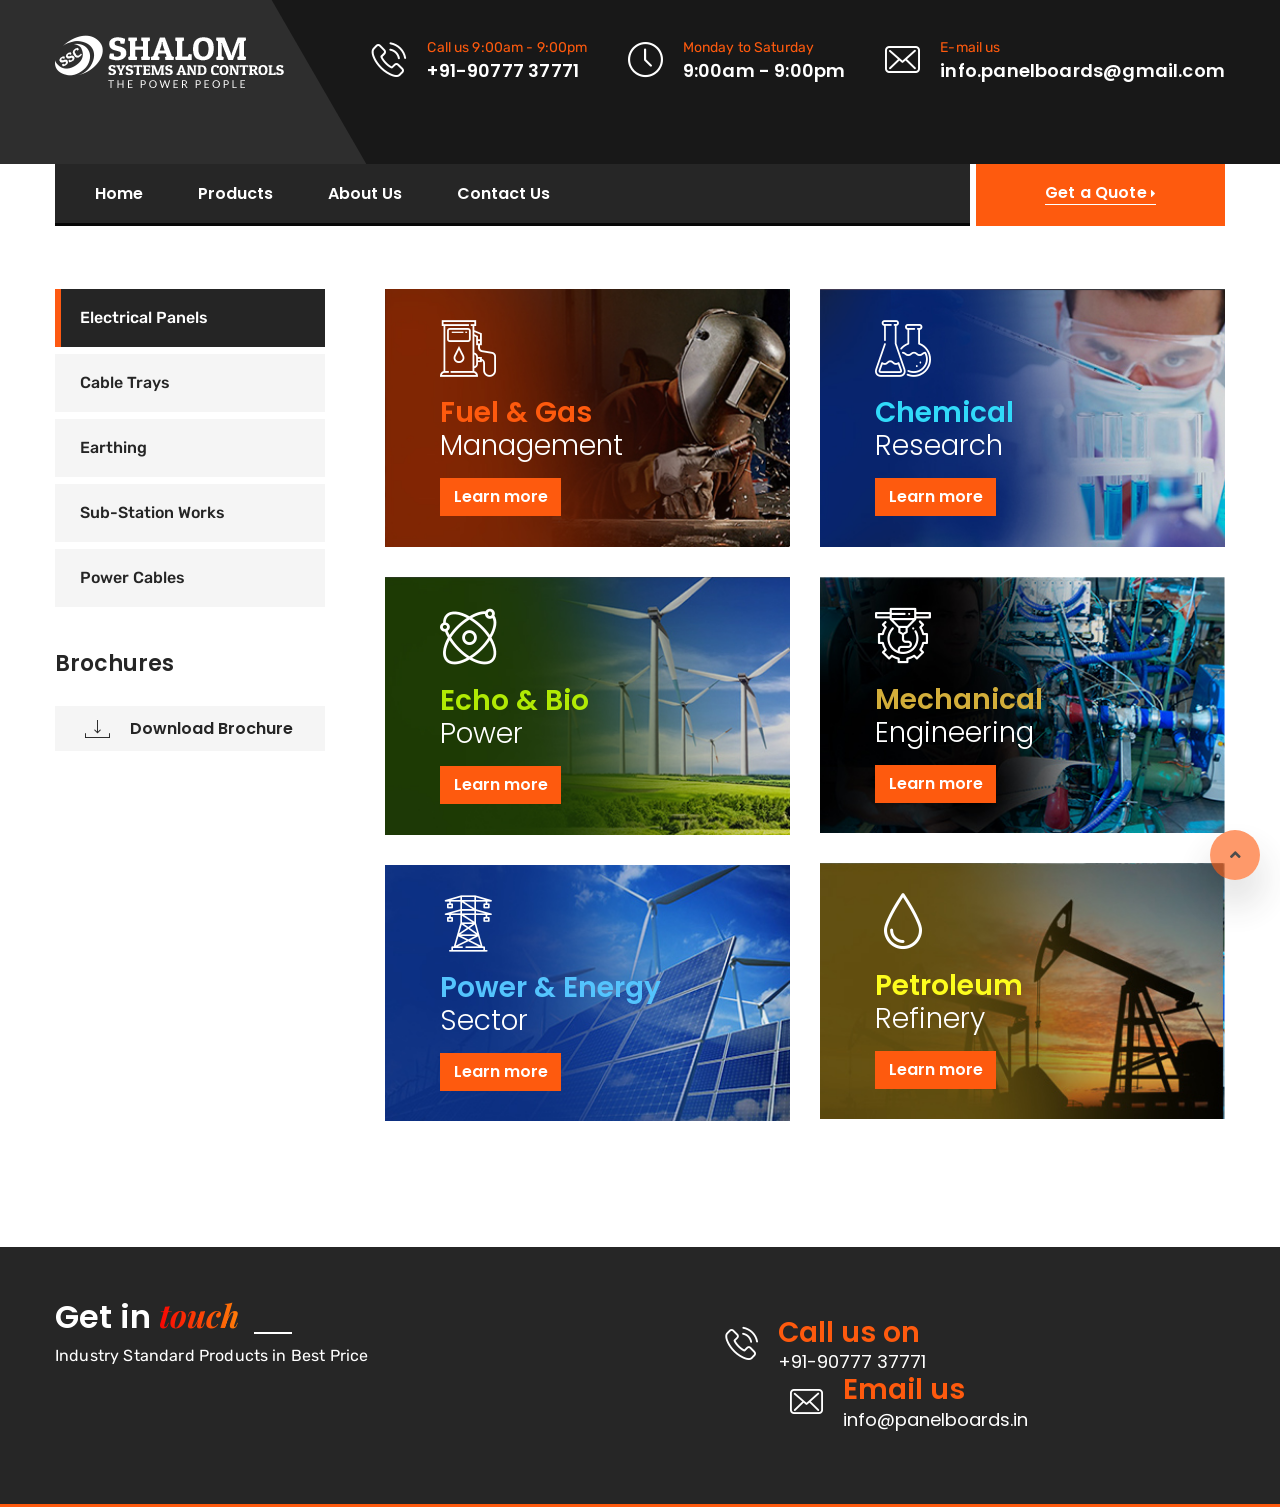
<file: Products.html>
<!DOCTYPE html>
<html lang="en">

<!-- Mirrored from themexriver.com/tfhtml/industrio/service.html by HTTrack Website Copier/3.x [XR&CO'2014], Tue, 02 Jun 2020 04:58:47 GMT -->
<head>
    <meta charset="UTF-8" />
    <meta name="description" content="Industrial Corporate Industry & Factory - Industrio - Industrial Industry & Factory">
    <meta name="keywords" content="chemical, company, construction, engineering, factory, gas, industrial, industry, laboratory, manufacture, mechanical, mining, oil, pharmaceutical, refinery">
    <meta name="author" content="Themexriver">
    <title>Industrio - Responsive HTML 5 template</title>
    <!-- mobile responsive meta -->
    <meta name="viewport" content="width=device-width, initial-scale=1">
    <link rel="apple-touch-icon" sizes="57x57" href="img/favicon/apple-icon-57x57.png">
    <link rel="apple-touch-icon" sizes="60x60" href="img/favicon/apple-icon-60x60.png">
    <link rel="apple-touch-icon" sizes="72x72" href="img/favicon/apple-icon-72x72.png">
    <link rel="apple-touch-icon" sizes="76x76" href="img/favicon/apple-icon-76x76.png">
    <link rel="apple-touch-icon" sizes="114x114" href="img/favicon/apple-icon-114x114.png">
    <link rel="apple-touch-icon" sizes="120x120" href="img/favicon/apple-icon-120x120.png">
    <link rel="apple-touch-icon" sizes="144x144" href="img/favicon/apple-icon-144x144.png">
    <link rel="apple-touch-icon" sizes="152x152" href="img/favicon/apple-icon-152x152.png">
    <link rel="apple-touch-icon" sizes="180x180" href="img/favicon/apple-icon-180x180.png">
    <link rel="icon" type="image/png" sizes="192x192"  href="img/favicon/android-icon-192x192.png">
    <link rel="icon" type="image/png" sizes="32x32" href="img/favicon/favicon-32x32.png">
    <link rel="icon" type="image/png" sizes="96x96" href="img/favicon/favicon-96x96.png">
    <link rel="icon" type="image/png" sizes="16x16" href="img/favicon/favicon-16x16.png">
    <link rel="manifest" href="img/favicon/manifest.json">
    <meta name="msapplication-TileColor" content="#ffffff">
    <meta name="msapplication-TileImage" content="../../ms-icon-144x144.html">
    <meta name="theme-color" content="#ffffff">
    <link rel="stylesheet" href="css/style.css">
    <link rel="stylesheet" href="css/responsive.css">
    <link rel="stylesheet" href="css/style_preloader_footer.css">
</head>
<body class="active-preloader-ovh">

<div class="preloader"><div class="spinner"></div></div> <!-- /.preloader -->

<div class="page-wrapper">
    <div class="header-top home-one clearfix">
        <div class="container">
            <div class="logo pull-left">
                <a href="index.html"><img src="img/logo1-1.png" alt="Awesome Image"/></a>
            </div><!-- /.logo -->
            <div class="header-right-info pull-right">
                <div class="single-header-right-info">
                    <div class="icon-box">
                        <i class="industrio-icon-phone-call"></i>
                    </div><!-- /.icon-box -->
                    <div class="text-box">
                        <p>Call us 9:00am - 9:00pm</p>
                        <h3>+91-90777 37771</h3>
                    </div><!-- /.text-box -->
                </div><!-- /.single-header-right-info -->
                <div class="single-header-right-info">
                    <div class="icon-box">
                        <i class="industrio-icon-clock"></i>
                    </div><!-- /.icon-box -->
                    <div class="text-box">
                        <p>Monday to Saturday</p>
                        <h3>9:00am - 9:00pm</h3>
                    </div><!-- /.text-box -->
                </div><!-- /.single-header-right-info -->
                <div class="single-header-right-info">
                    <div class="icon-box">
                        <i class="industrio-icon-envelope"></i>
                    </div><!-- /.icon-box -->
                    <div class="text-box">
                        <p>E-mail us</p>
                        <h3>info.panelboards@gmail.com</h3>
                    </div><!-- /.text-box -->
                </div><!-- /.single-header-right-info -->
            </div><!-- /.header-right-info -->
        </div><!-- /.container -->
    </div><!-- /.header-top home-one -->

    <header class="header header-home-three">
        <nav class="navbar navbar-default header-navigation stricky">
            <div class="container clearfix">
                <!-- Brand and toggle get grouped for better mobile display -->
                <div class="navbar-header">
                    <button class="side-nav-toggler side-nav-opener"><i class="fa fa-bars"></i></button>
                </div>

                <!-- Collect the nav links, forms, and other content for toggling -->
                <div class="collapse navbar-collapse main-navigation mainmenu " id="main-nav-bar">
                    
                    <ul class="nav navbar-nav navigation-box">
                        
                                <li>  <a href="index.html">Home</a> </li>   
                                <li> <a href="products.html">Products</a> </li>						
                         
                        <li> <a href="about.html">About Us</a> </li>                    
                       
                       
                      
                        <li> <a href="contact.html">Contact Us</a> </li>
                    </ul>                
                </div><!-- /.navbar-collapse -->
                <div class="right-side-box">
                    <a href="#" class="rqa-btn"><span class="inner">Get a Quote <i class="fa fa-caret-right"></i></span></a>
                </div><!-- /.right-side-box -->
            </div><!-- /.container -->
        </nav>   
    </header><!-- /.header -->
    
    <section class="service-page">
        <div class="container">
            <div class="row">
                <div class="col-md-3 col-sm-12 col-xs-12">
                    <div class="sidebar">
                        <div class="single-sidebar service-sidebar">
                            <ul class="service-list">
                                <li class="active">                           
                                <a href="electrical-panels.html">Electrical Panels</a></li>
                                
                                <li><a href="cable-trays.html">Cable Trays</a></li>
                                <li><a href="earthing.html">Earthing</a></li>
						<li><a href="Sub-Station Works.html">Sub-Station Works</a> </li>
						<li><a href="power-cables.html">Power Cables</a></li>
                            </ul><!-- /.service-list -->
                        </div><!-- /.single-sidebar service-sidebar -->
                        <div class="single-sidebar broucher-sidebar">
                            <div class="title">
                                <h3>Brochures</h3>
                            </div><!-- /.title -->
                            
                            <a href="#" class="broucher-btn"><i class="industrio-icon-emails-interface-download-symbol"></i> Download Brochure</a>
                           
                        </div><!-- /.single-sidebar service-sidebar -->
                    </div><!-- /.sidebar -->
                </div><!-- /.col-md-3 col-sm-12 col-xs-12 -->
                <div class="col-md-9 col-sm-12 col-xs-12">
                    <div class="service-item-box">
                        <div class="row masonary-layout">
                            <div class="col-md-6 col-sm-6 col-sm-12">
                                <div class="gas single-service-style-four">
                                    <div class="img-box">
                                        <img src="img/service-3-1.jpg" alt="Awesome Image"/>
                                        <div class="box">
                                            <div class="content">
                                                <i class="industrio-icon-gas-station-1"></i>
                                                <h3><span>Fuel & Gas</span> <br /> Management</h3>
                                                <a href="#" class="more hvr-sweep-to-right">Learn more</a>
                                            </div><!-- /.content -->
                                        </div><!-- /.box -->
                                    </div><!-- /.img-box -->
                                </div><!-- /.single-service-style-four -->
                            </div><!-- /.col-md-4 -->
                            <div class="col-md-6 col-sm-6 col-sm-12">
                                <div class="chemical single-service-style-four">
                                    <div class="img-box">
                                        <img src="img/service-3-2.jpg" alt="Awesome Image"/>
                                        <div class="box">
                                            <div class="content">
                                                <i class="industrio-icon-flasks"></i>
                                                <h3><span>Chemical</span> <br /> Research</h3>
                                                <a href="#" class="more hvr-sweep-to-right">Learn more</a>
                                            </div><!-- /.content -->
                                        </div><!-- /.box -->
                                    </div><!-- /.img-box -->
                                </div><!-- /.single-service-style-four -->
                            </div><!-- /.col-md-4 -->
                            <div class="col-md-6 col-sm-6 col-sm-12">
                                <div class="eco single-service-style-four">
                                    <div class="img-box">
                                        <img src="img/service-3-3.jpg" alt="Awesome Image"/>
                                        <div class="box">
                                            <div class="content">
                                                <i class="industrio-icon-atomic"></i>
                                                <h3><span>Echo & Bio</span> <br /> Power</h3>
                                                <a href="#" class="more hvr-sweep-to-right">Learn more</a>
                                            </div><!-- /.content -->
                                        </div><!-- /.box -->
                                    </div><!-- /.img-box -->
                                </div><!-- /.single-service-style-four -->
                            </div><!-- /.col-md-4 -->
                            <div class="col-md-6 col-sm-6 col-sm-12">
                                <div class="mechanical single-service-style-four">
                                    <div class="img-box">
                                        <img src="img/service-3-4.jpg" alt="Awesome Image"/>
                                        <div class="box">
                                            <div class="content">
                                                <i class="industrio-icon-industry"></i>
                                                <h3><span>Mechanical</span> <br /> Engineering</h3>
                                                <a href="#" class="more hvr-sweep-to-right">Learn more</a>
                                            </div><!-- /.content -->
                                        </div><!-- /.box -->
                                    </div><!-- /.img-box -->
                                </div><!-- /.single-service-style-four -->
                            </div><!-- /.col-md-4 -->
                            <div class="col-md-6 col-sm-6 col-sm-12">
                                <div class="petrol single-service-style-four">
                                    <div class="img-box">
                                        <img src="img/service-3-5.jpg" alt="Awesome Image"/>
                                        <div class="box">
                                            <div class="content">
                                                <i class="industrio-icon-drop-of-liquid"></i>
                                                <h3><span>Petroleum</span> <br /> Refinery</h3>
                                                <a href="#" class="more hvr-sweep-to-right">Learn more</a>
                                            </div><!-- /.content -->
                                        </div><!-- /.box -->
                                    </div><!-- /.img-box -->
                                </div><!-- /.single-service-style-four -->
                            </div><!-- /.col-md-4 -->
                            <div class="col-md-6 col-sm-6 col-sm-12">
                                <div class="power single-service-style-four">
                                    <div class="img-box">
                                        <img src="img/service-3-6.jpg" alt="Awesome Image"/>
                                        <div class="box">
                                            <div class="content">
                                                <i class="industrio-icon-tower"></i>
                                                <h3><span>Power & Energy</span> <br /> Sector</h3>
                                                <a href="#" class="more hvr-sweep-to-right">Learn more</a>
                                            </div><!-- /.content -->
                                        </div><!-- /.box -->
                                    </div><!-- /.img-box -->
                                </div><!-- /.single-service-style-four -->
                            </div><!-- /.col-md-4 -->
                        </div><!-- /.row -->
                    </div><!-- /.service-item-box -->
                </div><!-- /.col-md-9 col-sm-12 col-xs-12 -->
            </div><!-- /.row -->
        </div><!-- /.container -->
    </section><!-- /.service-page -->
    
    <section class="contact-info-style-one">
        <div class="container">
            <div class="row">
                <div class="col-md-6">
                    <div class="title">
                        <h3>Get in <span>touch</span></h3>
                        <p>Industry Standard Products in Best Price</p>
                    </div><!-- /.title -->
                </div><!-- /.col-md-7 -->
                <div class="col-md-6">
                    <div class="contact-infos">
                        <div class="single-contact-infos">
                            <div class="icon-box">
                                <i class="industrio-icon-phone-call"></i>
                            </div><!-- /.icon-box -->
                            <div class="text-box">
                                <h3>Call us on</h3>
                                <p>+91-90777 37771</p>
                            </div><!-- /.text-box -->
                        </div><!-- /.single-contact-infos -->
                        <div class="single-contact-infos">
                            <div class="icon-box">
                                <i class="industrio-icon-envelope"></i>
                            </div><!-- /.icon-box -->
                            <div class="text-box">
                                <h3>Email us</h3>
                                <p>info@panelboards.in</p>
                            </div><!-- /.text-box -->
                        </div><!-- /.single-contact-infos -->
                    </div><!-- /.contact-infos -->
                </div><!-- /.col-md-5 -->
            </div><!-- /.row -->
        </div><!-- /.contianer -->
    </section><!-- /.contact-info-style-one -->

</div><!-- /.page-wrapper -->


   


        



<div class="search_area zoom-anim-dialog mfp-hide" id="test-search">
    <div class="search_box_inner">
        <div class="input-group">
            <input type="text" class="form-control" placeholder="Search for...">
            <span class="input-group-btn">
                <button class="btn btn-default" type="button"><i class="fas fa-search"></i></button>
            </span>
        </div>
    </div>
</div>

<div class="scroll-to-top scroll-to-target" data-target="html"><i class="fa fa-angle-up"></i></div>                    

<script src="js/jquery.js"></script>

<script src="js/bootstrap.min.js"></script>
<script src="js/bootstrap-select.min.js"></script>
<script src="js/jquery.validate.min.js"></script>
<script src="js/owl.carousel.min.js"></script>
<script src="js/isotope.js"></script>
<script src="js/jquery.magnific-popup.min.js"></script>
<script src="js/waypoints.min.js"></script>
<script src="js/jquery.counterup.min.js"></script>
<script src="js/wow.min.js"></script>
<script src="js/jquery.easing.min.js"></script>
<script src="js/custom.js"></script>

</body>

</html>
</file>
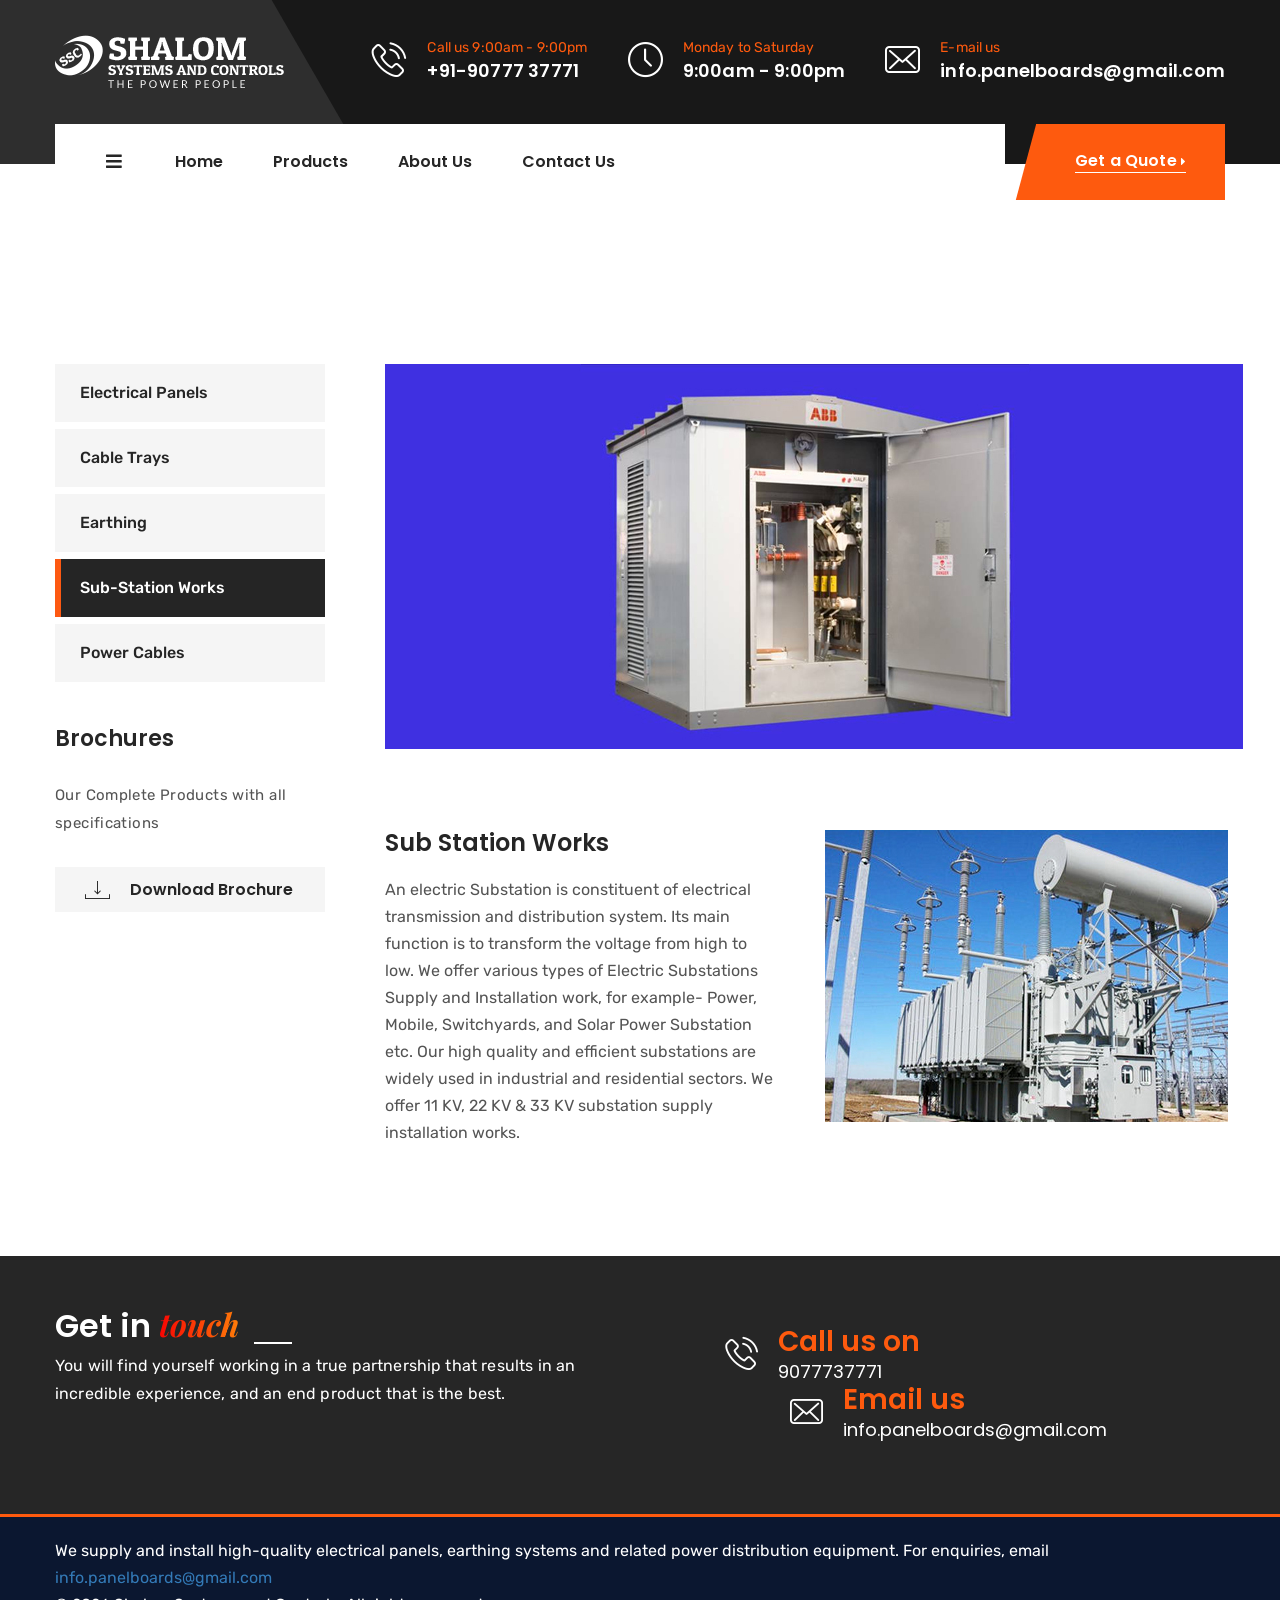
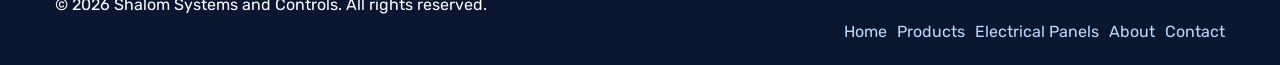
<file: sub-station-works.html>
<!DOCTYPE html>
<html lang="en">

<head>
    <meta charset="UTF-8" />
    <title>sub-station-works</title>
    <!-- mobile responsive meta -->
    <meta name="viewport" content="width=device-width, initial-scale=1">
    <link rel="apple-touch-icon" sizes="57x57" href="img/favicon/apple-icon-57x57.png">
    <link rel="apple-touch-icon" sizes="60x60" href="img/favicon/apple-icon-60x60.png">
    <link rel="apple-touch-icon" sizes="72x72" href="img/favicon/apple-icon-72x72.png">
    <link rel="apple-touch-icon" sizes="76x76" href="img/favicon/apple-icon-76x76.png">
    <link rel="apple-touch-icon" sizes="114x114" href="img/favicon/apple-icon-114x114.png">
    <link rel="apple-touch-icon" sizes="120x120" href="img/favicon/apple-icon-120x120.png">
    <link rel="apple-touch-icon" sizes="144x144" href="img/favicon/apple-icon-144x144.png">
    <link rel="apple-touch-icon" sizes="152x152" href="img/favicon/apple-icon-152x152.png">
    <link rel="apple-touch-icon" sizes="180x180" href="img/favicon/apple-icon-180x180.png">
    <link rel="icon" type="image/png" sizes="192x192"  href="img/favicon/android-icon-192x192.png">
    <link rel="icon" type="image/png" sizes="32x32" href="img/favicon/favicon-32x32.png">
    <link rel="icon" type="image/png" sizes="96x96" href="img/favicon/favicon-96x96.png">
    <link rel="icon" type="image/png" sizes="16x16" href="img/favicon/favicon-16x16.png">
    <link rel="manifest" href="img/favicon/manifest.json">
    <meta name="msapplication-TileColor" content="#ffffff">
    <meta name="msapplication-TileImage" content="../../ms-icon-144x144.html">
    <meta name="theme-color" content="#ffffff">
    <link rel="stylesheet" href="css/style.css">
    <link rel="stylesheet" href="css/responsive.css">
    <link rel="stylesheet" href="css/style_preloader_footer.css">
</head>
<body class="active-preloader-ovh">

<div class="preloader"><div class="spinner"></div></div> <!-- /.preloader -->

<div class="page-wrapper">
    <div class="header-top home-one clearfix">
        <div class="container">
            <div class="logo pull-left">
                <a href="index.html"><img src="img/logo1-1.png" alt="Awesome Image"/></a>
            </div><!-- /.logo -->
            <div class="header-right-info pull-right">
                <div class="single-header-right-info">
                    <div class="icon-box">
                        <i class="industrio-icon-phone-call"></i>
                    </div><!-- /.icon-box -->
                    <div class="text-box">
                        <p>Call us 9:00am - 9:00pm</p>
                        <h3>+91-90777 37771</h3>
                    </div><!-- /.text-box -->
                </div><!-- /.single-header-right-info -->
                <div class="single-header-right-info">
                    <div class="icon-box">
                        <i class="industrio-icon-clock"></i>
                    </div><!-- /.icon-box -->
                    <div class="text-box">
                        <p>Monday to Saturday</p>
                        <h3>9:00am - 9:00pm</h3>
                    </div><!-- /.text-box -->
                </div><!-- /.single-header-right-info -->
                <div class="single-header-right-info">
                    <div class="icon-box">
                        <i class="industrio-icon-envelope"></i>
                    </div><!-- /.icon-box -->
                    <div class="text-box">
                        <p>E-mail us</p>
                        <h3>info.panelboards@gmail.com</h3>
                    </div><!-- /.text-box -->
                </div><!-- /.single-header-right-info -->
            </div><!-- /.header-right-info -->
        </div><!-- /.container -->
    </div><!-- /.header-top home-one -->

    <header class="header header-home-one clearfix">
        <nav class="navbar navbar-default header-navigation stricky clearfix">
            <div class="container clearfix">
                <!-- Brand and toggle get grouped for better mobile display -->
                <div class="navbar-header">
                    <button class="side-nav-toggler side-nav-opener"><i class="fa fa-bars"></i></button>
                </div>

                <!-- Collect the nav links, forms, and other content for toggling -->
                <div class="collapse navbar-collapse main-navigation mainmenu " id="main-nav-bar">
                    
                    <ul class="nav navbar-nav navigation-box">
                       <li>  <a href="index.html">Home</a> </li>   
                       <li> <a href="electrical-panels.html">Products</a> </li>                            
                       <li> <a href="about.html">About Us</a> </li>                    
                       <li> <a href="contact.html">Contact Us</a> </li>
                    </ul>                
                </div><!-- /.navbar-collapse -->
                <div class="right-side-box">
                    <a href="contact.html" class="rqa-btn"><span class="inner">Get a Quote <i class="fa fa-caret-right"></i></span></a>
                </div><!-- /.right-side-box -->
            </div><!-- /.container -->
        </nav>   
    </header><!-- /.header -->

    
   
    
    <section class="service-page service-details-page">
        <div class="container">
            <div class="row">
                <div class="col-md-3 col-sm-12 col-xs-12">
                    <div class="sidebar">
                        <div class="single-sidebar service-sidebar">
                            <ul class="service-list">
                                 
                                   <li><a href="electrical-panels.html">Electrical Panels</a></li>
                                
                                <li><a href="cable-trays.html">Cable Trays</a></li>
                                <li><a href="earthing.html">Earthing</a></li>
								<li class="active"><a href="sub-station-works.html">Sub-Station Works</a> </li>
								<li><a href="power-cables.html">Power Cables</a></li>
                            </ul><!-- /.service-list -->
                            </ul><!-- /.service-list -->
                        </div><!-- /.single-sidebar service-sidebar -->
                        <div class="single-sidebar broucher-sidebar">
                            <div class="title">
                                <h3>Brochures</h3>
                            </div><!-- /.title -->
                            <p>Our Complete Products with all specifications </p>
                            <a href="#" class="broucher-btn"><i class="industrio-icon-emails-interface-download-symbol"></i> Download Brochure</a>
                        </div><!-- /.single-sidebar service-sidebar -->
                    </div><!-- /.sidebar -->
                </div><!-- /.col-md-3 col-sm-12 col-xs-12 -->
                <div class="col-md-9 col-sm-12 col-xs-12">
                    <div class="service-item-box service-details-content">
                        <div class="img-box">
                            <img src="img/sub-station.jpg" alt="Awesome Image"/>
                        </div><!-- /.img-box -->
                        <br />
                        <br />
                        
                        <br />
						<div class="feature-list-box clearfix">
                            <div class="content-box">
                                <h4>Sub Station Works</h4>
                                <p>An electric Substation is constituent of electrical transmission and distribution system. Its main function is to transform the voltage from high to low. We offer various types of Electric Substations Supply and Installation work, for example- Power, Mobile, Switchyards, and Solar Power Substation etc.

Our high quality and efficient substations are widely used in industrial and residential sectors. We offer 11 KV, 22 KV & 33 KV substation supply installation works. </p>
                               
                            </div><!-- /.content-box -->
							<div class="img-box">
                                <img src="img/service-details-1-5.jpg" alt="Awesome Image"/>
                            </div><!-- /.img-box --> 
                                        </div><!-- /.inner -->
                                    </div>
                                </div>
                            </div>
                        </div><!-- /.faq-style-one -->
                    </div><!-- /.service-item-box -->
                </div><!-- /.col-md-9 col-sm-12 col-xs-12 -->
            </div><!-- /.row -->
        </div><!-- /.container -->
    </section><!-- /.service-page -->
	
	 
                </div>
            </div>
        </div><!-- /.container -->                
    </section><!-- /.project-style-one -->

    <section class="contact-info-style-one">
        <div class="container">
            <div class="row">
                <div class="col-md-6">
                    <div class="title">
                        <h3>Get in <span>touch</span></h3>
                        <p>You will find yourself working in a true partnership that results in an incredible experience, and an end product that is the best.</p>
                    </div><!-- /.title -->
                </div><!-- /.col-md-7 -->
                <div class="col-md-6">
                    <div class="contact-infos">
                        <div class="single-contact-infos">
                            <div class="icon-box">
                                <i class="industrio-icon-phone-call"></i>
                            </div><!-- /.icon-box -->
                            <div class="text-box">
                                <h3>Call us on</h3>
                                <p>9077737771</p>
                            </div><!-- /.text-box -->
                        </div><!-- /.single-contact-infos -->
                        <div class="single-contact-infos">
                            <div class="icon-box">
                                <i class="industrio-icon-envelope"></i>
                            </div><!-- /.icon-box -->
                            <div class="text-box">
                                <h3>Email us</h3>
                                <p>info.panelboards@gmail.com</p>
                            </div><!-- /.text-box -->
                        </div><!-- /.single-contact-infos -->
                    </div><!-- /.contact-infos -->
                </div><!-- /.col-md-5 -->
            </div><!-- /.row -->
        </div><!-- /.contianer -->
    </section><!-- /.contact-info-style-one -->

</div><!-- /.page-wrapper -->


<footer class="site-footer">
  <div class="container">
    <div class="footer-content">
      <p class="footer-note">We supply and install high-quality electrical panels, earthing systems and related power distribution equipment. For enquiries, email <a href="mailto:info.panelboards@gmail.com">info.panelboards@gmail.com</a></p>
      <p class="copyright">&copy; 2026 Shalom Systems and Controls. All rights reserved.</p>
      <ul class="footer-sitemap">
        <li><a href="index.html">Home</a></li>
        <li><a href="Products.html">Products</a></li>
        <li><a href="electrical-panels.html">Electrical Panels</a></li>
        <li><a href="about.html">About</a></li>
        <li><a href="contact.html">Contact</a></li>
      </ul>
    </div>
  </div>
</footer>

<section class="hidden-sidebar side-navigation">
    <a href="#" class="close-button side-navigation-close-btn fa fa-times"></a><!-- /.close-button -->
    <div class="sidebar-content">
        <div class="top-content">
            <a href="index.html"><img src="img/logo1-1.png" alt="Awesome Image"/></a>
        </div><!-- /.top-content -->
        <nav class="nav-menu middle-content">
            <ul class="navigation-box">
                <li class="current"> 
                    <a href="index.html">Home <span class="subnav-toggler fa fa-caret-down"></span></a> 
                  
                </li>
                 <li> 
                    <a href="electrical-panels.html">Products<span class="subnav-toggler fa fa-caret-down"></span></a> 
                    
                </li>
                <li> <a href="about.html">About Us</a> </li>
                <li> <a href="contact.html">Contact Us</a> </li>
            </ul>
        </nav><!-- /.nav-menu -->




<div class="search_area zoom-anim-dialog mfp-hide" id="test-search">
    <div class="search_box_inner">
        <div class="input-group">
            <input type="text" class="form-control" placeholder="Search for...">
            <span class="input-group-btn">
                <button class="btn btn-default" type="button"><i class="fas fa-search"></i></button>
            </span>
        </div>
    </div>
</div>

<div class="scroll-to-top scroll-to-target" data-target="html"><i class="fa fa-angle-up"></i></div>                    

<script src="js/jquery.js"></script>

<script src="js/bootstrap.min.js"></script>
<script src="js/bootstrap-select.min.js"></script>
<script src="js/jquery.validate.min.js"></script>
<script src="js/owl.carousel.min.js"></script>
<script src="js/isotope.js"></script>
<script src="js/jquery.magnific-popup.min.js"></script>
<script src="js/waypoints.min.js"></script>
<script src="js/jquery.counterup.min.js"></script>
<script src="js/wow.min.js"></script>
<script src="js/jquery.easing.min.js"></script>
<script src="js/custom.js"></script>

</body>

</html>
</file>
<file: plugins/revolution/css/settings.css>
/*-----------------------------------------------------------------------------

-	Revolution Slider 5.0 Default Style Settings -

Screen Stylesheet

version:   	5.4.5
date:      	15/05/17
author:		themepunch
email:     	info@themepunch.com
website:   	http://www.themepunch.com
-----------------------------------------------------------------------------*/
#debungcontrolls,.debugtimeline{width:100%;box-sizing:border-box}.rev_column,.rev_column .tp-parallax-wrap,.tp-svg-layer svg{vertical-align:top}#debungcontrolls{z-index:100000;position:fixed;bottom:0;height:auto;background:rgba(0,0,0,.6);padding:10px}.debugtimeline{height:10px;position:relative;margin-bottom:3px;display:none;white-space:nowrap}.debugtimeline:hover{height:15px}.the_timeline_tester{background:#e74c3c;position:absolute;top:0;left:0;height:100%;width:0}.rs-go-fullscreen{position:fixed!important;width:100%!important;height:100%!important;top:0!important;left:0!important;z-index:9999999!important;background:#fff!important}.debugtimeline.tl_slide .the_timeline_tester{background:#f39c12}.debugtimeline.tl_frame .the_timeline_tester{background:#3498db}.debugtimline_txt{color:#fff;font-weight:400;font-size:7px;position:absolute;left:10px;top:0;white-space:nowrap;line-height:10px}.rtl{direction:rtl}@font-face{font-family:revicons;src:url(../fonts/revicons/revicons90c6.eot?5510888);src:url(../fonts/revicons/revicons90c6.eot?5510888#iefix) format('embedded-opentype'),url(../fonts/revicons/revicons90c6.woff?5510888) format('woff'),url(../fonts/revicons/revicons90c6.ttf?5510888) format('truetype'),url(../fonts/revicons/revicons90c6.svg?5510888#revicons) format('svg');font-weight:400;font-style:normal}[class*=" revicon-"]:before,[class^=revicon-]:before{font-family:revicons;font-style:normal;font-weight:400;speak:none;display:inline-block;text-decoration:inherit;width:1em;margin-right:.2em;text-align:center;font-variant:normal;text-transform:none;line-height:1em;margin-left:.2em}.revicon-search-1:before{content:'\e802'}.revicon-pencil-1:before{content:'\e831'}.revicon-picture-1:before{content:'\e803'}.revicon-cancel:before{content:'\e80a'}.revicon-info-circled:before{content:'\e80f'}.revicon-trash:before{content:'\e801'}.revicon-left-dir:before{content:'\e817'}.revicon-right-dir:before{content:'\e818'}.revicon-down-open:before{content:'\e83b'}.revicon-left-open:before{content:'\e819'}.revicon-right-open:before{content:'\e81a'}.revicon-angle-left:before{content:'\e820'}.revicon-angle-right:before{content:'\e81d'}.revicon-left-big:before{content:'\e81f'}.revicon-right-big:before{content:'\e81e'}.revicon-magic:before{content:'\e807'}.revicon-picture:before{content:'\e800'}.revicon-export:before{content:'\e80b'}.revicon-cog:before{content:'\e832'}.revicon-login:before{content:'\e833'}.revicon-logout:before{content:'\e834'}.revicon-video:before{content:'\e805'}.revicon-arrow-combo:before{content:'\e827'}.revicon-left-open-1:before{content:'\e82a'}.revicon-right-open-1:before{content:'\e82b'}.revicon-left-open-mini:before{content:'\e822'}.revicon-right-open-mini:before{content:'\e823'}.revicon-left-open-big:before{content:'\e824'}.revicon-right-open-big:before{content:'\e825'}.revicon-left:before{content:'\e836'}.revicon-right:before{content:'\e826'}.revicon-ccw:before{content:'\e808'}.revicon-arrows-ccw:before{content:'\e806'}.revicon-palette:before{content:'\e829'}.revicon-list-add:before{content:'\e80c'}.revicon-doc:before{content:'\e809'}.revicon-left-open-outline:before{content:'\e82e'}.revicon-left-open-2:before{content:'\e82c'}.revicon-right-open-outline:before{content:'\e82f'}.revicon-right-open-2:before{content:'\e82d'}.revicon-equalizer:before{content:'\e83a'}.revicon-layers-alt:before{content:'\e804'}.revicon-popup:before{content:'\e828'}.rev_slider_wrapper{position:relative;z-index:0;width:100%}.rev_slider{position:relative;overflow:visible}.entry-content .rev_slider a,.rev_slider a{box-shadow:none}.tp-overflow-hidden{overflow:hidden!important}.group_ov_hidden{overflow:hidden}.rev_slider img,.tp-simpleresponsive img{max-width:none!important;transition:none;margin:0;padding:0;border:none}.rev_slider .no-slides-text{font-weight:700;text-align:center;padding-top:80px}.rev_slider>ul,.rev_slider>ul>li,.rev_slider>ul>li:before,.rev_slider_wrapper>ul,.tp-revslider-mainul>li,.tp-revslider-mainul>li:before,.tp-simpleresponsive>ul,.tp-simpleresponsive>ul>li,.tp-simpleresponsive>ul>li:before{list-style:none!important;position:absolute;margin:0!important;padding:0!important;overflow-x:visible;overflow-y:visible;background-image:none;background-position:0 0;text-indent:0;top:0;left:0}.rev_slider>ul>li,.rev_slider>ul>li:before,.tp-revslider-mainul>li,.tp-revslider-mainul>li:before,.tp-simpleresponsive>ul>li,.tp-simpleresponsive>ul>li:before{visibility:hidden}.tp-revslider-mainul,.tp-revslider-slidesli{padding:0!important;margin:0!important;list-style:none!important}.fullscreen-container,.fullwidthbanner-container{padding:0;position:relative}.rev_slider li.tp-revslider-slidesli{position:absolute!important}.tp-caption .rs-untoggled-content{display:block}.tp-caption .rs-toggled-content{display:none}.rs-toggle-content-active.tp-caption .rs-toggled-content{display:block}.rs-toggle-content-active.tp-caption .rs-untoggled-content{display:none}.rev_slider .caption,.rev_slider .tp-caption{position:relative;visibility:hidden;white-space:nowrap;display:block;-webkit-font-smoothing:antialiased!important;z-index:1}.rev_slider .caption,.rev_slider .tp-caption,.tp-simpleresponsive img{-moz-user-select:none;-khtml-user-select:none;-webkit-user-select:none;-o-user-select:none}.rev_slider .tp-mask-wrap .tp-caption,.rev_slider .tp-mask-wrap :last-child,.wpb_text_column .rev_slider .tp-mask-wrap .tp-caption,.wpb_text_column .rev_slider .tp-mask-wrap :last-child{margin-bottom:0}.tp-svg-layer svg{width:100%;height:100%;position:relative}.tp-carousel-wrapper{cursor:url(openhand.cur),move}.tp-carousel-wrapper.dragged{cursor:url(closedhand.cur),move}.tp_inner_padding{box-sizing:border-box;max-height:none!important}.tp-caption.tp-layer-selectable{-moz-user-select:all;-khtml-user-select:all;-webkit-user-select:all;-o-user-select:all}.tp-caption.tp-hidden-caption,.tp-forcenotvisible,.tp-hide-revslider,.tp-parallax-wrap.tp-hidden-caption{visibility:hidden!important;display:none!important}.rev_slider audio,.rev_slider embed,.rev_slider iframe,.rev_slider object,.rev_slider video{max-width:none!important}.tp-element-background{position:absolute;top:0;left:0;width:100%;height:100%;z-index:0}.tp-blockmask,.tp-blockmask_in,.tp-blockmask_out{position:absolute;top:0;left:0;width:100%;height:100%;background:#fff;z-index:1000;transform:scaleX(0) scaleY(0)}.tp-parallax-wrap{transform-style:preserve-3d}.rev_row_zone{position:absolute;width:100%;left:0;box-sizing:border-box;min-height:50px;font-size:0}.rev_column_inner,.rev_slider .tp-caption.rev_row{position:relative;width:100%!important;box-sizing:border-box}.rev_row_zone_top{top:0}.rev_row_zone_middle{top:50%;transform:translateY(-50%)}.rev_row_zone_bottom{bottom:0}.rev_slider .tp-caption.rev_row{display:table;table-layout:fixed;vertical-align:top;height:auto!important;font-size:0}.rev_column{display:table-cell;position:relative;height:auto;box-sizing:border-box;font-size:0}.rev_column_inner{display:block;height:auto!important;white-space:normal!important}.rev_column_bg{width:100%;height:100%;position:absolute;top:0;left:0;z-index:0;box-sizing:border-box;background-clip:content-box;border:0 solid transparent}.tp-caption .backcorner,.tp-caption .backcornertop,.tp-caption .frontcorner,.tp-caption .frontcornertop{height:0;top:0;width:0;position:absolute}.rev_column_inner .tp-loop-wrap,.rev_column_inner .tp-mask-wrap,.rev_column_inner .tp-parallax-wrap{text-align:inherit}.rev_column_inner .tp-mask-wrap{display:inline-block}.rev_column_inner .tp-parallax-wrap,.rev_column_inner .tp-parallax-wrap .tp-loop-wrap,.rev_column_inner .tp-parallax-wrap .tp-mask-wrap{position:relative!important;left:auto!important;top:auto!important;line-height:0}.tp-video-play-button,.tp-video-play-button i{line-height:50px!important;vertical-align:top;text-align:center}.rev_column_inner .rev_layer_in_column,.rev_column_inner .tp-parallax-wrap,.rev_column_inner .tp-parallax-wrap .tp-loop-wrap,.rev_column_inner .tp-parallax-wrap .tp-mask-wrap{vertical-align:top}.rev_break_columns{display:block!important}.rev_break_columns .tp-parallax-wrap.rev_column{display:block!important;width:100%!important}.fullwidthbanner-container{overflow:hidden}.fullwidthbanner-container .fullwidthabanner{width:100%;position:relative}.tp-static-layers{position:absolute;z-index:101;top:0;left:0}.tp-caption .frontcorner{border-left:40px solid transparent;border-right:0 solid transparent;border-top:40px solid #00A8FF;left:-40px}.tp-caption .backcorner{border-left:0 solid transparent;border-right:40px solid transparent;border-bottom:40px solid #00A8FF;right:0}.tp-caption .frontcornertop{border-left:40px solid transparent;border-right:0 solid transparent;border-bottom:40px solid #00A8FF;left:-40px}.tp-caption .backcornertop{border-left:0 solid transparent;border-right:40px solid transparent;border-top:40px solid #00A8FF;right:0}.tp-layer-inner-rotation{position:relative!important}img.tp-slider-alternative-image{width:100%;height:auto}.caption.fullscreenvideo,.rs-background-video-layer,.tp-caption.coverscreenvideo,.tp-caption.fullscreenvideo{width:100%;height:100%;top:0;left:0;position:absolute}.noFilterClass{filter:none!important}.rs-background-video-layer{visibility:hidden;z-index:0}.caption.fullscreenvideo audio,.caption.fullscreenvideo iframe,.caption.fullscreenvideo video,.tp-caption.fullscreenvideo iframe,.tp-caption.fullscreenvideo iframe audio,.tp-caption.fullscreenvideo iframe video{width:100%!important;height:100%!important;display:none}.fullcoveredvideo audio,.fullscreenvideo audio .fullcoveredvideo video,.fullscreenvideo video{background:#000}.fullcoveredvideo .tp-poster{background-position:center center;background-size:cover;width:100%;height:100%;top:0;left:0}.videoisplaying .html5vid .tp-poster{display:none}.tp-video-play-button{background:#000;background:rgba(0,0,0,.3);border-radius:5px;position:absolute;top:50%;left:50%;color:#FFF;margin-top:-25px;margin-left:-25px;cursor:pointer;width:50px;height:50px;box-sizing:border-box;display:inline-block;z-index:4;opacity:0;transition:opacity .3s ease-out!important}.tp-audio-html5 .tp-video-play-button,.tp-hiddenaudio{display:none!important}.tp-caption .html5vid{width:100%!important;height:100%!important}.tp-video-play-button i{width:50px;height:50px;display:inline-block;font-size:40px!important}.rs-fullvideo-cover,.tp-dottedoverlay,.tp-shadowcover{height:100%;top:0;left:0;position:absolute}.tp-caption:hover .tp-video-play-button{opacity:1;display:block}.tp-caption .tp-revstop{display:none;border-left:5px solid #fff!important;border-right:5px solid #fff!important;margin-top:15px!important;line-height:20px!important;vertical-align:top;font-size:25px!important}.tp-seek-bar,.tp-video-button,.tp-volume-bar{outline:0;line-height:12px;margin:0;cursor:pointer}.videoisplaying .revicon-right-dir{display:none}.videoisplaying .tp-revstop{display:inline-block}.videoisplaying .tp-video-play-button{display:none}.fullcoveredvideo .tp-video-play-button{display:none!important}.fullscreenvideo .fullscreenvideo audio,.fullscreenvideo .fullscreenvideo video{object-fit:contain!important}.fullscreenvideo .fullcoveredvideo audio,.fullscreenvideo .fullcoveredvideo video{object-fit:cover!important}.tp-video-controls{position:absolute;bottom:0;left:0;right:0;padding:5px;opacity:0;transition:opacity .3s;background-image:linear-gradient(to bottom,#000 13%,#323232 100%);display:table;max-width:100%;overflow:hidden;box-sizing:border-box}.rev-btn.rev-hiddenicon i,.rev-btn.rev-withicon i{transition:all .2s ease-out!important;font-size:15px}.tp-caption:hover .tp-video-controls{opacity:.9}.tp-video-button{background:rgba(0,0,0,.5);border:0;border-radius:3px;font-size:12px;color:#fff;padding:0}.tp-video-button:hover{cursor:pointer}.tp-video-button-wrap,.tp-video-seek-bar-wrap,.tp-video-vol-bar-wrap{padding:0 5px;display:table-cell;vertical-align:middle}.tp-video-seek-bar-wrap{width:80%}.tp-video-vol-bar-wrap{width:20%}.tp-seek-bar,.tp-volume-bar{width:100%;padding:0}.rs-fullvideo-cover{width:100%;background:0 0;z-index:5}.disabled_lc .tp-video-play-button,.rs-background-video-layer audio::-webkit-media-controls,.rs-background-video-layer video::-webkit-media-controls,.rs-background-video-layer video::-webkit-media-controls-start-playback-button{display:none!important}.tp-audio-html5 .tp-video-controls{opacity:1!important;visibility:visible!important}.tp-dottedoverlay{background-repeat:repeat;width:100%;z-index:3}.tp-dottedoverlay.twoxtwo{background:url(../assets/gridtile.png)}.tp-dottedoverlay.twoxtwowhite{background:url(../assets/gridtile_white.png)}.tp-dottedoverlay.threexthree{background:url(../assets/gridtile_3x3.png)}.tp-dottedoverlay.threexthreewhite{background:url(../assets/gridtile_3x3_white.png)}.tp-shadowcover{width:100%;background:#fff;z-index:-1}.tp-shadow1{box-shadow:0 10px 6px -6px rgba(0,0,0,.8)}.tp-shadow2:after,.tp-shadow2:before,.tp-shadow3:before,.tp-shadow4:after{z-index:-2;position:absolute;content:"";bottom:10px;left:10px;width:50%;top:85%;max-width:300px;background:0 0;box-shadow:0 15px 10px rgba(0,0,0,.8);transform:rotate(-3deg)}.tp-shadow2:after,.tp-shadow4:after{transform:rotate(3deg);right:10px;left:auto}.tp-shadow5{position:relative;box-shadow:0 1px 4px rgba(0,0,0,.3),0 0 40px rgba(0,0,0,.1) inset}.tp-shadow5:after,.tp-shadow5:before{content:"";position:absolute;z-index:-2;box-shadow:0 0 25px 0 rgba(0,0,0,.6);top:30%;bottom:0;left:20px;right:20px;border-radius:100px/20px}.tp-button{padding:6px 13px 5px;border-radius:3px;height:30px;cursor:pointer;color:#fff!important;text-shadow:0 1px 1px rgba(0,0,0,.6)!important;font-size:15px;line-height:45px!important;font-family:arial,sans-serif;font-weight:700;letter-spacing:-1px;text-decoration:none}.tp-button.big{color:#fff;text-shadow:0 1px 1px rgba(0,0,0,.6);font-weight:700;padding:9px 20px;font-size:19px;line-height:57px!important}.purchase:hover,.tp-button.big:hover,.tp-button:hover{background-position:bottom,15px 11px}.purchase.green,.purchase:hover.green,.tp-button.green,.tp-button:hover.green{background-color:#21a117;box-shadow:0 3px 0 0 #104d0b}.purchase.blue,.purchase:hover.blue,.tp-button.blue,.tp-button:hover.blue{background-color:#1d78cb;box-shadow:0 3px 0 0 #0f3e68}.purchase.red,.purchase:hover.red,.tp-button.red,.tp-button:hover.red{background-color:#cb1d1d;box-shadow:0 3px 0 0 #7c1212}.purchase.orange,.purchase:hover.orange,.tp-button.orange,.tp-button:hover.orange{background-color:#f70;box-shadow:0 3px 0 0 #a34c00}.purchase.darkgrey,.purchase:hover.darkgrey,.tp-button.darkgrey,.tp-button.grey,.tp-button:hover.darkgrey,.tp-button:hover.grey{background-color:#555;box-shadow:0 3px 0 0 #222}.purchase.lightgrey,.purchase:hover.lightgrey,.tp-button.lightgrey,.tp-button:hover.lightgrey{background-color:#888;box-shadow:0 3px 0 0 #555}.rev-btn,.rev-btn:visited{outline:0!important;box-shadow:none!important;text-decoration:none!important;line-height:44px;font-size:17px;font-weight:500;padding:12px 35px;box-sizing:border-box;font-family:Roboto,sans-serif;cursor:pointer}.rev-btn.rev-uppercase,.rev-btn.rev-uppercase:visited{text-transform:uppercase;letter-spacing:1px;font-size:15px;font-weight:900}.rev-btn.rev-withicon i{font-weight:400;position:relative;top:0;margin-left:10px!important}.rev-btn.rev-hiddenicon i{font-weight:400;position:relative;top:0;opacity:0;margin-left:0!important;width:0!important}.rev-btn.rev-hiddenicon:hover i{opacity:1!important;margin-left:10px!important;width:auto!important}.rev-btn.rev-medium,.rev-btn.rev-medium:visited{line-height:36px;font-size:14px;padding:10px 30px}.rev-btn.rev-medium.rev-hiddenicon i,.rev-btn.rev-medium.rev-withicon i{font-size:14px;top:0}.rev-btn.rev-small,.rev-btn.rev-small:visited{line-height:28px;font-size:12px;padding:7px 20px}.rev-btn.rev-small.rev-hiddenicon i,.rev-btn.rev-small.rev-withicon i{font-size:12px;top:0}.rev-maxround{border-radius:30px}.rev-minround{border-radius:3px}.rev-burger{position:relative;width:60px;height:60px;box-sizing:border-box;padding:22px 0 0 14px;border-radius:50%;border:1px solid rgba(51,51,51,.25);-webkit-tap-highlight-color:transparent;cursor:pointer}.rev-burger span{display:block;width:30px;height:3px;background:#333;transition:.7s;pointer-events:none;transform-style:flat!important}.rev-burger.revb-white span,.rev-burger.revb-whitenoborder span{background:#fff}.rev-burger span:nth-child(2){margin:3px 0}#dialog_addbutton .rev-burger:hover :first-child,.open .rev-burger :first-child,.open.rev-burger :first-child{transform:translateY(6px) rotate(-45deg)}#dialog_addbutton .rev-burger:hover :nth-child(2),.open .rev-burger :nth-child(2),.open.rev-burger :nth-child(2){transform:rotate(-45deg);opacity:0}#dialog_addbutton .rev-burger:hover :last-child,.open .rev-burger :last-child,.open.rev-burger :last-child{transform:translateY(-6px) rotate(-135deg)}.rev-burger.revb-white{border:2px solid rgba(255,255,255,.2)}.rev-burger.revb-darknoborder,.rev-burger.revb-whitenoborder{border:0}.rev-burger.revb-darknoborder span{background:#333}.rev-burger.revb-whitefull{background:#fff;border:none}.rev-burger.revb-whitefull span{background:#333}.rev-burger.revb-darkfull{background:#333;border:none}.rev-burger.revb-darkfull span,.rev-scroll-btn.revs-fullwhite{background:#fff}@keyframes rev-ani-mouse{0%{opacity:1;top:29%}15%{opacity:1;top:50%}50%{opacity:0;top:50%}100%{opacity:0;top:29%}}.rev-scroll-btn{display:inline-block;position:relative;left:0;right:0;text-align:center;cursor:pointer;width:35px;height:55px;box-sizing:border-box;border:3px solid #fff;border-radius:23px}.rev-scroll-btn>*{display:inline-block;line-height:18px;font-size:13px;font-weight:400;color:#fff;font-family:proxima-nova,"Helvetica Neue",Helvetica,Arial,sans-serif;letter-spacing:2px}.rev-scroll-btn>.active,.rev-scroll-btn>:focus,.rev-scroll-btn>:hover{color:#fff}.rev-scroll-btn>.active,.rev-scroll-btn>:active,.rev-scroll-btn>:focus,.rev-scroll-btn>:hover{opacity:.8}.rev-scroll-btn.revs-fullwhite span{background:#333}.rev-scroll-btn.revs-fulldark{background:#333;border:none}.rev-scroll-btn.revs-fulldark span,.tp-bullet{background:#fff}.rev-scroll-btn span{position:absolute;display:block;top:29%;left:50%;width:8px;height:8px;margin:-4px 0 0 -4px;background:#fff;border-radius:50%;animation:rev-ani-mouse 2.5s linear infinite}.rev-scroll-btn.revs-dark{border-color:#333}.rev-scroll-btn.revs-dark span{background:#333}.rev-control-btn{position:relative;display:inline-block;z-index:5;color:#FFF;font-size:20px;line-height:60px;font-weight:400;font-style:normal;font-family:Raleway;text-decoration:none;text-align:center;background-color:#000;border-radius:50px;text-shadow:none;background-color:rgba(0,0,0,.5);width:60px;height:60px;box-sizing:border-box;cursor:pointer}.rev-cbutton-dark-sr,.rev-cbutton-light-sr{border-radius:3px}.rev-cbutton-light,.rev-cbutton-light-sr{color:#333;background-color:rgba(255,255,255,.75)}.rev-sbutton{line-height:37px;width:37px;height:37px}.rev-sbutton-blue{background-color:#3B5998}.rev-sbutton-lightblue{background-color:#00A0D1}.rev-sbutton-red{background-color:#DD4B39}.tp-bannertimer{visibility:hidden;width:100%;height:5px;background:#000;background:rgba(0,0,0,.15);position:absolute;z-index:200;top:0}.tp-bannertimer.tp-bottom{visibility: hidden!important;top:auto;bottom:0!important;height:5px}.tp-caption img{background:0 0;-ms-filter:"progid:DXImageTransform.Microsoft.gradient(startColorstr=#00FFFFFF,endColorstr=#00FFFFFF)";filter:progid:DXImageTransform.Microsoft.gradient(startColorstr=#00FFFFFF, endColorstr=#00FFFFFF);zoom:1}.caption.slidelink a div,.tp-caption.slidelink a div{width:3000px;height:1500px;background:url(../assets/coloredbg.png)}.tp-caption.slidelink a span{background:url(../assets/coloredbg.png)}.tp-loader.spinner0,.tp-loader.spinner5{background-image:url(../assets/loader.gif);background-repeat:no-repeat}.tp-shape{width:100%;height:100%}.tp-caption .rs-starring{display:inline-block}.tp-caption .rs-starring .star-rating{float:none;display:inline-block;vertical-align:top;color:#FFC321!important}.tp-caption .rs-starring .star-rating,.tp-caption .rs-starring-page .star-rating{position:relative;height:1em;width:5.4em;font-family:star;font-size:1em!important}.tp-loader.spinner0,.tp-loader.spinner1{width:40px;height:40px;margin-top:-20px;margin-left:-20px;animation:tp-rotateplane 1.2s infinite ease-in-out;background-color:#fff;border-radius:3px;box-shadow:0 0 20px 0 rgba(0,0,0,.15)}.tp-caption .rs-starring .star-rating:before,.tp-caption .rs-starring-page .star-rating:before{content:"\73\73\73\73\73";color:#E0DADF;float:left;top:0;left:0;position:absolute}.tp-caption .rs-starring .star-rating span{overflow:hidden;float:left;top:0;left:0;position:absolute;padding-top:1.5em;font-size:1em!important}.tp-caption .rs-starring .star-rating span:before{content:"\53\53\53\53\53";top:0;position:absolute;left:0}.tp-loader{top:50%;left:50%;z-index:10000;position:absolute}.tp-loader.spinner0{background-position:center center}.tp-loader.spinner5{background-position:10px 10px;background-color:#fff;margin:-22px;width:44px;height:44px;border-radius:3px}@keyframes tp-rotateplane{0%{transform:perspective(120px) rotateX(0) rotateY(0)}50%{transform:perspective(120px) rotateX(-180.1deg) rotateY(0)}100%{transform:perspective(120px) rotateX(-180deg) rotateY(-179.9deg)}}.tp-loader.spinner2{width:40px;height:40px;margin-top:-20px;margin-left:-20px;background-color:red;box-shadow:0 0 20px 0 rgba(0,0,0,.15);border-radius:100%;animation:tp-scaleout 1s infinite ease-in-out}@keyframes tp-scaleout{0%{transform:scale(0)}100%{transform:scale(1);opacity:0}}.tp-loader.spinner3{margin:-9px 0 0 -35px;width:70px;text-align:center}.tp-loader.spinner3 .bounce1,.tp-loader.spinner3 .bounce2,.tp-loader.spinner3 .bounce3{width:18px;height:18px;background-color:#fff;box-shadow:0 0 20px 0 rgba(0,0,0,.15);border-radius:100%;display:inline-block;animation:tp-bouncedelay 1.4s infinite ease-in-out;animation-fill-mode:both}.tp-loader.spinner3 .bounce1{animation-delay:-.32s}.tp-loader.spinner3 .bounce2{animation-delay:-.16s}@keyframes tp-bouncedelay{0%,100%,80%{transform:scale(0)}40%{transform:scale(1)}}.tp-loader.spinner4{margin:-20px 0 0 -20px;width:40px;height:40px;text-align:center;animation:tp-rotate 2s infinite linear}.tp-loader.spinner4 .dot1,.tp-loader.spinner4 .dot2{width:60%;height:60%;display:inline-block;position:absolute;top:0;background-color:#fff;border-radius:100%;animation:tp-bounce 2s infinite ease-in-out;box-shadow:0 0 20px 0 rgba(0,0,0,.15)}.tp-loader.spinner4 .dot2{top:auto;bottom:0;animation-delay:-1s}@keyframes tp-rotate{100%{transform:rotate(360deg)}}@keyframes tp-bounce{0%,100%{transform:scale(0)}50%{transform:scale(1)}}.tp-bullets.navbar,.tp-tabs.navbar,.tp-thumbs.navbar{border:none;min-height:0;margin:0;border-radius:0}.tp-bullets,.tp-tabs,.tp-thumbs{position:absolute;display:block;z-index:1000;top:0;left:0}.tp-tab,.tp-thumb{cursor:pointer;position:absolute;opacity:.5;box-sizing:border-box}.tp-arr-imgholder,.tp-tab-image,.tp-thumb-image,.tp-videoposter{background-position:center center;background-size:cover;width:100%;height:100%;display:block;position:absolute;top:0;left:0}.tp-tab.selected,.tp-tab:hover,.tp-thumb.selected,.tp-thumb:hover{opacity:1}.tp-tab-mask,.tp-thumb-mask{box-sizing:border-box!important}.tp-tabs,.tp-thumbs{box-sizing:content-box!important}.tp-bullet{width:15px;height:15px;position:absolute;background:rgba(255,255,255,.3);cursor:pointer}.tp-bullet.selected,.tp-bullet:hover{background:#fff}.tparrows{cursor:pointer;background:#000;background:rgba(0,0,0,.5);width:40px;height:40px;position:absolute;display:block;z-index:1000}.tparrows:hover{background:#000}.tparrows:before{font-family:revicons;font-size:15px;color:#fff;display:block;line-height:40px;text-align:center}.hginfo,.hglayerinfo{font-size:12px;font-weight:600}.tparrows.tp-leftarrow:before{content:'\e824'}.tparrows.tp-rightarrow:before{content:'\e825'}body.rtl .tp-kbimg{left:0!important}.dddwrappershadow{box-shadow:0 45px 100px rgba(0,0,0,.4)}.hglayerinfo{position:fixed;bottom:0;left:0;color:#FFF;line-height:20px;background:rgba(0,0,0,.75);padding:5px 10px;z-index:2000;white-space:normal}.helpgrid,.hginfo{position:absolute}.hginfo{top:-2px;left:-2px;color:#e74c3c;background:#000;padding:2px 5px}.indebugmode .tp-caption:hover{border:1px dashed #c0392b!important}.helpgrid{border:2px dashed #c0392b;top:0;left:0;z-index:0}#revsliderlogloglog{padding:15px;color:#fff;position:fixed;top:0;left:0;width:200px;height:150px;background:rgba(0,0,0,.7);z-index:100000;font-size:10px;overflow:scroll}.aden{filter:hue-rotate(-20deg) contrast(.9) saturate(.85) brightness(1.2)}.aden::after{background:linear-gradient(to right,rgba(66,10,14,.2),transparent);mix-blend-mode:darken}.perpetua::after,.reyes::after{mix-blend-mode:soft-light;opacity:.5}.inkwell{filter:sepia(.3) contrast(1.1) brightness(1.1) grayscale(1)}.perpetua::after{background:linear-gradient(to bottom,#005b9a,#e6c13d)}.reyes{filter:sepia(.22) brightness(1.1) contrast(.85) saturate(.75)}.reyes::after{background:#efcdad}.gingham{filter:brightness(1.05) hue-rotate(-10deg)}.gingham::after{background:linear-gradient(to right,rgba(66,10,14,.2),transparent);mix-blend-mode:darken}.toaster{filter:contrast(1.5) brightness(.9)}.toaster::after{background:radial-gradient(circle,#804e0f,#3b003b);mix-blend-mode:screen}.walden{filter:brightness(1.1) hue-rotate(-10deg) sepia(.3) saturate(1.6)}.walden::after{background:#04c;mix-blend-mode:screen;opacity:.3}.hudson{filter:brightness(1.2) contrast(.9) saturate(1.1)}.hudson::after{background:radial-gradient(circle,#a6b1ff 50%,#342134);mix-blend-mode:multiply;opacity:.5}.earlybird{filter:contrast(.9) sepia(.2)}.earlybird::after{background:radial-gradient(circle,#d0ba8e 20%,#360309 85%,#1d0210 100%);mix-blend-mode:overlay}.mayfair{filter:contrast(1.1) saturate(1.1)}.mayfair::after{background:radial-gradient(circle at 40% 40%,rgba(255,255,255,.8),rgba(255,200,200,.6),#111 60%);mix-blend-mode:overlay;opacity:.4}.lofi{filter:saturate(1.1) contrast(1.5)}.lofi::after{background:radial-gradient(circle,transparent 70%,#222 150%);mix-blend-mode:multiply}._1977{filter:contrast(1.1) brightness(1.1) saturate(1.3)}._1977:after{background:rgba(243,106,188,.3);mix-blend-mode:screen}.brooklyn{filter:contrast(.9) brightness(1.1)}.brooklyn::after{background:radial-gradient(circle,rgba(168,223,193,.4) 70%,#c4b7c8);mix-blend-mode:overlay}.xpro2{filter:sepia(.3)}.xpro2::after{background:radial-gradient(circle,#e6e7e0 40%,rgba(43,42,161,.6) 110%);mix-blend-mode:color-burn}.nashville{filter:sepia(.2) contrast(1.2) brightness(1.05) saturate(1.2)}.nashville::after{background:rgba(0,70,150,.4);mix-blend-mode:lighten}.nashville::before{background:rgba(247,176,153,.56);mix-blend-mode:darken}.lark{filter:contrast(.9)}.lark::after{background:rgba(242,242,242,.8);mix-blend-mode:darken}.lark::before{background:#22253f;mix-blend-mode:color-dodge}.moon{filter:grayscale(1) contrast(1.1) brightness(1.1)}.moon::before{background:#a0a0a0;mix-blend-mode:soft-light}.moon::after{background:#383838;mix-blend-mode:lighten}.clarendon{filter:contrast(1.2) saturate(1.35)}.clarendon:before{background:rgba(127,187,227,.2);mix-blend-mode:overlay}.willow{filter:grayscale(.5) contrast(.95) brightness(.9)}.willow::before{background-color:radial-gradient(40%,circle,#d4a9af 55%,#000 150%);mix-blend-mode:overlay}.willow::after{background-color:#d8cdcb;mix-blend-mode:color}.rise{filter:brightness(1.05) sepia(.2) contrast(.9) saturate(.9)}.rise::after{background:radial-gradient(circle,rgba(232,197,152,.8),transparent 90%);mix-blend-mode:overlay;opacity:.6}.rise::before{background:radial-gradient(circle,rgba(236,205,169,.15) 55%,rgba(50,30,7,.4));mix-blend-mode:multiply}._1977:after,._1977:before,.aden:after,.aden:before,.brooklyn:after,.brooklyn:before,.clarendon:after,.clarendon:before,.earlybird:after,.earlybird:before,.gingham:after,.gingham:before,.hudson:after,.hudson:before,.inkwell:after,.inkwell:before,.lark:after,.lark:before,.lofi:after,.lofi:before,.mayfair:after,.mayfair:before,.moon:after,.moon:before,.nashville:after,.nashville:before,.perpetua:after,.perpetua:before,.reyes:after,.reyes:before,.rise:after,.rise:before,.slumber:after,.slumber:before,.toaster:after,.toaster:before,.walden:after,.walden:before,.willow:after,.willow:before,.xpro2:after,.xpro2:before{content:'';display:block;height:100%;width:100%;top:0;left:0;position:absolute;pointer-events:none}._1977,.aden,.brooklyn,.clarendon,.earlybird,.gingham,.hudson,.inkwell,.lark,.lofi,.mayfair,.moon,.nashville,.perpetua,.reyes,.rise,.slumber,.toaster,.walden,.willow,.xpro2{position:relative}._1977 img,.aden img,.brooklyn img,.clarendon img,.earlybird img,.gingham img,.hudson img,.inkwell img,.lark img,.lofi img,.mayfair img,.moon img,.nashville img,.perpetua img,.reyes img,.rise img,.slumber img,.toaster img,.walden img,.willow img,.xpro2 img{width:100%;z-index:1}._1977:before,.aden:before,.brooklyn:before,.clarendon:before,.earlybird:before,.gingham:before,.hudson:before,.inkwell:before,.lark:before,.lofi:before,.mayfair:before,.moon:before,.nashville:before,.perpetua:before,.reyes:before,.rise:before,.slumber:before,.toaster:before,.walden:before,.willow:before,.xpro2:before{z-index:2}._1977:after,.aden:after,.brooklyn:after,.clarendon:after,.earlybird:after,.gingham:after,.hudson:after,.inkwell:after,.lark:after,.lofi:after,.mayfair:after,.moon:after,.nashville:after,.perpetua:after,.reyes:after,.rise:after,.slumber:after,.toaster:after,.walden:after,.willow:after,.xpro2:after{z-index:3}.slumber{filter:saturate(.66) brightness(1.05)}.slumber::after{background:rgba(125,105,24,.5);mix-blend-mode:soft-light}.slumber::before{background:rgba(69,41,12,.4);mix-blend-mode:lighten}.tp-kbimg-wrap:after,.tp-kbimg-wrap:before{height:500%;width:500%}
</file>
<file: plugins/revolution/css/layers.css>
/*-----------------------------------------------------------------------------

-	Revolution Slider 5.0 Layer Style Settings -

Screen Stylesheet

version:   	5.0.0
date:      	18/03/15
author:		themepunch
email:     	info@themepunch.com
website:   	http://www.themepunch.com
-----------------------------------------------------------------------------*/

* {
    -webkit-box-sizing: border-box;
    -moz-box-sizing: border-box;
    box-sizing: border-box;
}

.tp-caption.Twitter-Content a,.tp-caption.Twitter-Content a:visited
{
	color:#0084B4!important;
}

.tp-caption.Twitter-Content a:hover
{
	color:#0084B4!important;
	text-decoration:underline!important;
}

.tp-caption.medium_grey,.medium_grey
{
	background-color:#888;
	border-style:none;
	border-width:0;
	color:#fff;
	font-family:Arial;
	font-size:20px;
	font-weight:700;
	line-height:20px;
	margin:0;
	padding:2px 4px;
	position:absolute;
	text-shadow:0 2px 5px rgba(0,0,0,0.5);
	white-space:nowrap;
}

.tp-caption.small_text,.small_text
{
	border-style:none;
	border-width:0;
	color:#fff;
	font-family:Arial;
	font-size:14px;
	font-weight:700;
	line-height:20px;
	margin:0;
	position:absolute;
	text-shadow:0 2px 5px rgba(0,0,0,0.5);
	white-space:nowrap;
}

.tp-caption.medium_text,.medium_text
{
	border-style:none;
	border-width:0;
	color:#fff;
	font-family:Arial;
	font-size:20px;
	font-weight:700;
	line-height:20px;
	margin:0;
	position:absolute;
	text-shadow:0 2px 5px rgba(0,0,0,0.5);
	white-space:nowrap;
}

.tp-caption.large_text,.large_text
{
	border-style:none;
	border-width:0;
	color:#fff;
	font-family:Arial;
	font-size:40px;
	font-weight:700;
	line-height:40px;
	margin:0;
	position:absolute;
	text-shadow:0 2px 5px rgba(0,0,0,0.5);
	white-space:nowrap;
}

.tp-caption.very_large_text,.very_large_text
{
	border-style:none;
	border-width:0;
	color:#fff;
	font-family:Arial;
	font-size:60px;
	font-weight:700;
	letter-spacing:-2px;
	line-height:60px;
	margin:0;
	position:absolute;
	text-shadow:0 2px 5px rgba(0,0,0,0.5);
	white-space:nowrap;
}

.tp-caption.very_big_white,.very_big_white
{
	background-color:#000;
	border-style:none;
	border-width:0;
	color:#fff;
	font-family:Arial;
	font-size:60px;
	font-weight:800;
	line-height:60px;
	margin:0;
	padding:1px 4px 0;
	position:absolute;
	text-shadow:none;
	white-space:nowrap;
}

.tp-caption.very_big_black,.very_big_black
{
	background-color:#fff;
	border-style:none;
	border-width:0;
	color:#000;
	font-family:Arial;
	font-size:60px;
	font-weight:700;
	line-height:60px;
	margin:0;
	padding:1px 4px 0;
	position:absolute;
	text-shadow:none;
	white-space:nowrap;
}

.tp-caption.modern_medium_fat,.modern_medium_fat
{
	border-style:none;
	border-width:0;
	color:#000;
	font-family:"Open Sans", sans-serif;
	font-size:24px;
	font-weight:800;
	line-height:20px;
	margin:0;
	position:absolute;
	text-shadow:none;
	white-space:nowrap;
}

.tp-caption.modern_medium_fat_white,.modern_medium_fat_white
{
	border-style:none;
	border-width:0;
	color:#fff;
	font-family:"Open Sans", sans-serif;
	font-size:24px;
	font-weight:800;
	line-height:20px;
	margin:0;
	position:absolute;
	text-shadow:none;
	white-space:nowrap;
}

.tp-caption.modern_medium_light,.modern_medium_light
{
	border-style:none;
	border-width:0;
	color:#000;
	font-family:"Open Sans", sans-serif;
	font-size:24px;
	font-weight:300;
	line-height:20px;
	margin:0;
	position:absolute;
	text-shadow:none;
	white-space:nowrap;
}

.tp-caption.modern_big_bluebg,.modern_big_bluebg
{
	background-color:#4e5b6c;
	border-style:none;
	border-width:0;
	color:#fff;
	font-family:"Open Sans", sans-serif;
	font-size:30px;
	font-weight:800;
	letter-spacing:0;
	line-height:36px;
	margin:0;
	padding:3px 10px;
	position:absolute;
	text-shadow:none;
}

.tp-caption.modern_big_redbg,.modern_big_redbg
{
	background-color:#de543e;
	border-style:none;
	border-width:0;
	color:#fff;
	font-family:"Open Sans", sans-serif;
	font-size:30px;
	font-weight:300;
	letter-spacing:0;
	line-height:36px;
	margin:0;
	padding:1px 10px 3px;
	position:absolute;
	text-shadow:none;
}

.tp-caption.modern_small_text_dark,.modern_small_text_dark
{
	border-style:none;
	border-width:0;
	color:#555;
	font-family:Arial;
	font-size:14px;
	line-height:22px;
	margin:0;
	position:absolute;
	text-shadow:none;
	white-space:nowrap;
}

.tp-caption.boxshadow,.boxshadow
{		
	box-shadow:0 0 20px rgba(0,0,0,0.5);
}

.tp-caption.black,.black
{
	color:#000;
	text-shadow:none;
}

.tp-caption.noshadow,.noshadow
{
	text-shadow:none;
}

.tp-caption.thinheadline_dark,.thinheadline_dark
{
	background-color:transparent;
	color:rgba(0,0,0,0.85);
	font-family:"Open Sans";
	font-size:30px;
	font-weight:300;
	line-height:30px;
	position:absolute;
	text-shadow:none;
}

.tp-caption.thintext_dark,.thintext_dark
{
	background-color:transparent;
	color:rgba(0,0,0,0.85);
	font-family:"Open Sans";
	font-size:16px;
	font-weight:300;
	line-height:26px;
	position:absolute;
	text-shadow:none;
}

.tp-caption.largeblackbg,.largeblackbg
{
	
	
	background-color:#000;
	border-radius:0;
	color:#fff;
	font-family:"Open Sans";
	font-size:50px;
	font-weight:300;
	line-height:70px;
	padding:0 20px;
	position:absolute;
	text-shadow:none;
}

.tp-caption.largepinkbg,.largepinkbg
{
	
	
	background-color:#db4360;
	border-radius:0;
	color:#fff;
	font-family:"Open Sans";
	font-size:50px;
	font-weight:300;
	line-height:70px;
	padding:0 20px;
	position:absolute;
	text-shadow:none;
}

.tp-caption.largewhitebg,.largewhitebg
{
	
	
	background-color:#fff;
	border-radius:0;
	color:#000;
	font-family:"Open Sans";
	font-size:50px;
	font-weight:300;
	line-height:70px;
	padding:0 20px;
	position:absolute;
	text-shadow:none;
}

.tp-caption.largegreenbg,.largegreenbg
{
	
	
	background-color:#67ae73;
	border-radius:0;
	color:#fff;
	font-family:"Open Sans";
	font-size:50px;
	font-weight:300;
	line-height:70px;
	padding:0 20px;
	position:absolute;
	text-shadow:none;
}

.tp-caption.excerpt,.excerpt
{
	background-color:rgba(0,0,0,1);
	border-color:#fff;
	border-style:none;
	border-width:0;
	color:#fff;
	font-family:Arial;
	font-size:36px;
	font-weight:700;
	height:auto;
	letter-spacing:-1.5px;
	line-height:36px;
	margin:0;
	padding:1px 4px 0;
	text-decoration:none;
	text-shadow:none;
	white-space:normal!important;
	width:150px;
}

.tp-caption.large_bold_grey,.large_bold_grey
{
	background-color:transparent;
	border-color:#ffd658;
	border-style:none;
	border-width:0;
	color:#666;
	font-family:"Open Sans";
	font-size:60px;
	font-weight:800;
	line-height:60px;
	margin:0;
	padding:1px 4px 0;
	text-decoration:none;
	text-shadow:none;
}

.tp-caption.medium_thin_grey,.medium_thin_grey
{
	background-color:transparent;
	border-color:#ffd658;
	border-style:none;
	border-width:0;
	color:#666;
	font-family:"Open Sans";
	font-size:34px;
	font-weight:300;
	line-height:30px;
	margin:0;
	padding:1px 4px 0;
	text-decoration:none;
	text-shadow:none;
}

.tp-caption.small_thin_grey,.small_thin_grey
{
	background-color:transparent;
	border-color:#ffd658;
	border-style:none;
	border-width:0;
	color:#757575;
	font-family:"Open Sans";
	font-size:18px;
	font-weight:300;
	line-height:26px;
	margin:0;
	padding:1px 4px 0;
	text-decoration:none;
	text-shadow:none;
}

.tp-caption.lightgrey_divider,.lightgrey_divider
{
	background-color:rgba(235,235,235,1);
	background-position:initial;
	background-repeat:initial;
	border-color:#222;
	border-style:none;
	border-width:0;
	height:3px;
	text-decoration:none;
	width:370px;
}

.tp-caption.large_bold_darkblue,.large_bold_darkblue
{
	background-color:transparent;
	border-color:#ffd658;
	border-style:none;
	border-width:0;
	color:#34495e;
	font-family:"Open Sans";
	font-size:58px;
	font-weight:800;
	line-height:60px;
	text-decoration:none;
}

.tp-caption.medium_bg_darkblue,.medium_bg_darkblue
{
	background-color:#34495e;
	border-color:#ffd658;
	border-style:none;
	border-width:0;
	color:#fff;
	font-family:"Open Sans";
	font-size:20px;
	font-weight:800;
	line-height:20px;
	padding:10px;
	text-decoration:none;
}

.tp-caption.medium_bold_red,.medium_bold_red
{
	background-color:transparent;
	border-color:#ffd658;
	border-style:none;
	border-width:0;
	color:#e33a0c;
	font-family:"Open Sans";
	font-size:24px;
	font-weight:800;
	line-height:30px;
	padding:0;
	text-decoration:none;
}

.tp-caption.medium_light_red,.medium_light_red
{
	background-color:transparent;
	border-color:#ffd658;
	border-style:none;
	border-width:0;
	color:#e33a0c;
	font-family:"Open Sans";
	font-size:21px;
	font-weight:300;
	line-height:26px;
	padding:0;
	text-decoration:none;
}

.tp-caption.medium_bg_red,.medium_bg_red
{
	background-color:#e33a0c;
	border-color:#ffd658;
	border-style:none;
	border-width:0;
	color:#fff;
	font-family:"Open Sans";
	font-size:20px;
	font-weight:800;
	line-height:20px;
	padding:10px;
	text-decoration:none;
}

.tp-caption.medium_bold_orange,.medium_bold_orange
{
	background-color:transparent;
	border-color:#ffd658;
	border-style:none;
	border-width:0;
	color:#f39c12;
	font-family:"Open Sans";
	font-size:24px;
	font-weight:800;
	line-height:30px;
	text-decoration:none;
}

.tp-caption.medium_bg_orange,.medium_bg_orange
{
	background-color:#f39c12;
	border-color:#ffd658;
	border-style:none;
	border-width:0;
	color:#fff;
	font-family:"Open Sans";
	font-size:20px;
	font-weight:800;
	line-height:20px;
	padding:10px;
	text-decoration:none;
}

.tp-caption.grassfloor,.grassfloor
{
	background-color:rgba(160,179,151,1);
	border-color:#222;
	border-style:none;
	border-width:0;
	height:150px;
	text-decoration:none;
	width:4000px;
}

.tp-caption.large_bold_white,.large_bold_white
{
	background-color:transparent;
	border-color:#ffd658;
	border-style:none;
	border-width:0;
	color:#fff;
	font-family:"Open Sans";
	font-size:58px;
	font-weight:800;
	line-height:60px;
	text-decoration:none;
}

.tp-caption.medium_light_white,.medium_light_white
{
	background-color:transparent;
	border-color:#ffd658;
	border-style:none;
	border-width:0;
	color:#fff;
	font-family:"Open Sans";
	font-size:30px;
	font-weight:300;
	line-height:36px;
	padding:0;
	text-decoration:none;
}

.tp-caption.mediumlarge_light_white,.mediumlarge_light_white
{
	background-color:transparent;
	border-color:#ffd658;
	border-style:none;
	border-width:0;
	color:#fff;
	font-family:"Open Sans";
	font-size:34px;
	font-weight:300;
	line-height:40px;
	padding:0;
	text-decoration:none;
}

.tp-caption.mediumlarge_light_white_center,.mediumlarge_light_white_center
{
	background-color:transparent;
	border-color:#ffd658;
	border-style:none;
	border-width:0;
	color:#fff;
	font-family:"Open Sans";
	font-size:34px;
	font-weight:300;
	line-height:40px;
	padding:0;
	text-align:center;
	text-decoration:none;
}

.tp-caption.medium_bg_asbestos,.medium_bg_asbestos
{
	background-color:#7f8c8d;
	border-color:#ffd658;
	border-style:none;
	border-width:0;
	color:#fff;
	font-family:"Open Sans";
	font-size:20px;
	font-weight:800;
	line-height:20px;
	padding:10px;
	text-decoration:none;
}

.tp-caption.medium_light_black,.medium_light_black
{
	background-color:transparent;
	border-color:#ffd658;
	border-style:none;
	border-width:0;
	color:#000;
	font-family:"Open Sans";
	font-size:30px;
	font-weight:300;
	line-height:36px;
	padding:0;
	text-decoration:none;
}

.tp-caption.large_bold_black,.large_bold_black
{
	background-color:transparent;
	border-color:#ffd658;
	border-style:none;
	border-width:0;
	color:#000;
	font-family:"Open Sans";
	font-size:58px;
	font-weight:800;
	line-height:60px;
	text-decoration:none;
}

.tp-caption.mediumlarge_light_darkblue,.mediumlarge_light_darkblue
{
	background-color:transparent;
	border-color:#ffd658;
	border-style:none;
	border-width:0;
	color:#34495e;
	font-family:"Open Sans";
	font-size:34px;
	font-weight:300;
	line-height:40px;
	padding:0;
	text-decoration:none;
}

.tp-caption.small_light_white,.small_light_white
{
	background-color:transparent;
	border-color:#ffd658;
	border-style:none;
	border-width:0;
	color:#fff;
	font-family:"Open Sans";
	font-size:17px;
	font-weight:300;
	line-height:28px;
	padding:0;
	text-decoration:none;
}

.tp-caption.roundedimage,.roundedimage
{
	border-color:#222;
	border-style:none;
	border-width:0;
}

.tp-caption.large_bg_black,.large_bg_black
{
	background-color:#000;
	border-color:#ffd658;
	border-style:none;
	border-width:0;
	color:#fff;
	font-family:"Open Sans";
	font-size:40px;
	font-weight:800;
	line-height:40px;
	padding:10px 20px 15px;
	text-decoration:none;
}

.tp-caption.mediumwhitebg,.mediumwhitebg
{
	background-color:#fff;
	border-color:#000;
	border-style:none;
	border-width:0;
	color:#000;
	font-family:"Open Sans";
	font-size:30px;
	font-weight:300;
	line-height:30px;
	padding:5px 15px 10px;
	text-decoration:none;
	text-shadow:none;
}

.tp-caption.maincaption,.maincaption
{
	background-color:transparent;
	border-color:#000;
	border-style:none;
	border-width:0;
	color:#212a40;
	font-family:roboto;
	font-size:33px;
	font-weight:500;
	line-height:43px;
	text-decoration:none;
	text-shadow:none;
}

.tp-caption.miami_title_60px,.miami_title_60px
{
	background-color:transparent;
	border-color:#000;
	border-style:none;
	border-width:0;
	color:#fff;
	font-family:"Source Sans Pro";
	font-size:60px;
	font-weight:700;
	letter-spacing:1px;
	line-height:60px;
	text-decoration:none;
	text-shadow:none;
}

.tp-caption.miami_subtitle,.miami_subtitle
{
	background-color:transparent;
	border-color:#000;
	border-style:none;
	border-width:0;
	color:rgba(255,255,255,0.65);
	font-family:"Source Sans Pro";
	font-size:17px;
	font-weight:400;
	letter-spacing:2px;
	line-height:24px;
	text-decoration:none;
	text-shadow:none;
}

.tp-caption.divideline30px,.divideline30px
{
	background:#fff;
	background-color:#fff;
	border-color:#222;
	border-style:none;
	border-width:0;
	height:2px;
	min-width:30px;
	text-decoration:none;
}

.tp-caption.Miami_nostyle,.Miami_nostyle
{
	border-color:#222;
	border-style:none;
	border-width:0;
}

.tp-caption.miami_content_light,.miami_content_light
{
	background-color:transparent;
	border-color:#000;
	border-style:none;
	border-width:0;
	color:#fff;
	font-family:"Source Sans Pro";
	font-size:22px;
	font-weight:400;
	letter-spacing:0;
	line-height:28px;
	text-decoration:none;
	text-shadow:none;
}

.tp-caption.miami_title_60px_dark,.miami_title_60px_dark
{
	background-color:transparent;
	border-color:#000;
	border-style:none;
	border-width:0;
	color:#333;
	font-family:"Source Sans Pro";
	font-size:60px;
	font-weight:700;
	letter-spacing:1px;
	line-height:60px;
	text-decoration:none;
	text-shadow:none;
}

.tp-caption.miami_content_dark,.miami_content_dark
{
	background-color:transparent;
	border-color:#000;
	border-style:none;
	border-width:0;
	color:#666;
	font-family:"Source Sans Pro";
	font-size:22px;
	font-weight:400;
	letter-spacing:0;
	line-height:28px;
	text-decoration:none;
	text-shadow:none;
}

.tp-caption.divideline30px_dark,.divideline30px_dark
{
	background-color:#333;
	border-color:#222;
	border-style:none;
	border-width:0;
	height:2px;
	min-width:30px;
	text-decoration:none;
}

.tp-caption.ellipse70px,.ellipse70px
{
	background-color:rgba(0,0,0,0.14902);
	border-color:#222;
	border-radius:50px 50px 50px 50px;
	border-style:none;
	border-width:0;
	cursor:pointer;
	line-height:1px;
	min-height:70px;
	min-width:70px;
	text-decoration:none;
}

.tp-caption.arrowicon,.arrowicon
{
	border-color:#222;
	border-style:none;
	border-width:0;
	line-height:1px;
}

.tp-caption.MarkerDisplay,.MarkerDisplay
{
	background-color:transparent;
	border-color:#000;
	border-radius:0 0 0 0;
	border-style:none;
	border-width:0;
	font-family:"Permanent Marker";
	font-style:normal;
	padding:0;
	text-decoration:none;
	text-shadow:none;
}

.tp-caption.Restaurant-Display,.Restaurant-Display
{
	background-color:transparent;
	border-color:transparent;
	border-radius:0 0 0 0;
	border-style:none;
	border-width:0;
	color:#fff;
	font-family:Roboto;
	font-size:120px;
	font-style:normal;
	font-weight:700;
	line-height:120px;
	padding:0;
	text-decoration:none;
}

.tp-caption.Restaurant-Cursive,.Restaurant-Cursive
{
	background-color:transparent;
	border-color:transparent;
	border-radius:0 0 0 0;
	border-style:none;
	border-width:0;
	color:#fff;
	font-family:"Nothing you could do";
	font-size:30px;
	font-style:normal;
	font-weight:400;
	letter-spacing:2px;
	line-height:30px;
	padding:0;
	text-decoration:none;
}

.tp-caption.Restaurant-ScrollDownText,.Restaurant-ScrollDownText
{
	background-color:transparent;
	border-color:transparent;
	border-radius:0 0 0 0;
	border-style:none;
	border-width:0;
	color:#fff;
	font-family:Roboto;
	font-size:17px;
	font-style:normal;
	font-weight:400;
	letter-spacing:2px;
	line-height:17px;
	padding:0;
	text-decoration:none;
}

.tp-caption.Restaurant-Description,.Restaurant-Description
{
	background-color:transparent;
	border-color:transparent;
	border-radius:0 0 0 0;
	border-style:none;
	border-width:0;
	color:#fff;
	font-family:Roboto;
	font-size:20px;
	font-style:normal;
	font-weight:300;
	letter-spacing:3px;
	line-height:30px;
	padding:0;
	text-decoration:none;
}

.tp-caption.Restaurant-Price,.Restaurant-Price
{
	background-color:transparent;
	border-color:transparent;
	border-radius:0 0 0 0;
	border-style:none;
	border-width:0;
	color:#fff;
	font-family:Roboto;
	font-size:30px;
	font-style:normal;
	font-weight:300;
	letter-spacing:3px;
	line-height:30px;
	padding:0;
	text-decoration:none;
}

.tp-caption.Restaurant-Menuitem,.Restaurant-Menuitem
{
	background-color:rgba(0,0,0,1.00);
	border-color:transparent;
	border-radius:0 0 0 0;
	border-style:none;
	border-width:0;
	color:rgba(255,255,255,1.00);
	font-family:Roboto;
	font-size:17px;
	font-style:normal;
	font-weight:400;
	letter-spacing:2px;
	line-height:17px;
	padding:10px 30px;
	text-align:left;
	text-decoration:none;
}

.tp-caption.Furniture-LogoText,.Furniture-LogoText
{
	background-color:transparent;
	border-color:transparent;
	border-radius:0 0 0 0;
	border-style:none;
	border-width:0;
	color:rgba(230,207,163,1.00);
	font-family:Raleway;
	font-size:160px;
	font-style:normal;
	font-weight:300;
	line-height:150px;
	padding:0;
	text-decoration:none;
	text-shadow:none;
}

.tp-caption.Furniture-Plus,.Furniture-Plus
{
	background-color:rgba(255,255,255,1.00);
	border-color:transparent;
	border-radius:30px 30px 30px 30px;
	border-style:none;
	border-width:0;
	box-shadow:rgba(0,0,0,0.1) 0 1px 3px;
	color:rgba(230,207,163,1.00);
	font-family:Raleway;
	font-size:20px;
	font-style:normal;
	font-weight:400;
	line-height:20px;
	padding:6px 7px 4px;
	text-decoration:none;
	text-shadow:none;
}

.tp-caption.Furniture-Title,.Furniture-Title
{
	background-color:transparent;
	border-color:transparent;
	border-radius:0 0 0 0;
	border-style:none;
	border-width:0;
	color:rgba(0,0,0,1.00);
	font-family:Raleway;
	font-size:20px;
	font-style:normal;
	font-weight:700;
	letter-spacing:3px;
	line-height:20px;
	padding:0;
	text-decoration:none;
	text-shadow:none;
}

.tp-caption.Furniture-Subtitle,.Furniture-Subtitle
{
	background-color:transparent;
	border-color:transparent;
	border-radius:0 0 0 0;
	border-style:none;
	border-width:0;
	color:rgba(0,0,0,1.00);
	font-family:Raleway;
	font-size:17px;
	font-style:normal;
	font-weight:300;
	line-height:20px;
	padding:0;
	text-decoration:none;
	text-shadow:none;
}

.tp-caption.Gym-Display,.Gym-Display
{
	background-color:transparent;
	border-color:transparent;
	border-radius:0 0 0 0;
	border-style:none;
	border-width:0;
	color:rgba(255,255,255,1.00);
	font-family:Raleway;
	font-size:80px;
	font-style:normal;
	font-weight:900;
	line-height:70px;
	padding:0;
	text-decoration:none;
}

.tp-caption.Gym-Subline,.Gym-Subline
{
	background-color:transparent;
	border-color:transparent;
	border-radius:0 0 0 0;
	border-style:none;
	border-width:0;
	color:rgba(255,255,255,1.00);
	font-family:Raleway;
	font-size:30px;
	font-style:normal;
	font-weight:100;
	letter-spacing:5px;
	line-height:30px;
	padding:0;
	text-decoration:none;
}

.tp-caption.Gym-SmallText,.Gym-SmallText
{
	background-color:transparent;
	border-color:transparent;
	border-radius:0 0 0 0;
	border-style:none;
	border-width:0;
	color:rgba(255,255,255,1.00);
	font-family:Raleway;
	font-size:17px;
	font-style:normal;
	font-weight:300;
	line-height:22;
	padding:0;
	text-decoration:none;
	text-shadow:none;
}

.tp-caption.Fashion-SmallText,.Fashion-SmallText
{
	background-color:transparent;
	border-color:transparent;
	border-radius:0 0 0 0;
	border-style:none;
	border-width:0;
	color:rgba(255,255,255,1.00);
	font-family:Raleway;
	font-size:12px;
	font-style:normal;
	font-weight:600;
	letter-spacing:2px;
	line-height:20px;
	padding:0;
	text-decoration:none;
}

.tp-caption.Fashion-BigDisplay,.Fashion-BigDisplay
{
	background-color:transparent;
	border-color:transparent;
	border-radius:0 0 0 0;
	border-style:none;
	border-width:0;
	color:rgba(0,0,0,1.00);
	font-family:Raleway;
	font-size:60px;
	font-style:normal;
	font-weight:900;
	letter-spacing:2px;
	line-height:60px;
	padding:0;
	text-decoration:none;
}

.tp-caption.Fashion-TextBlock,.Fashion-TextBlock
{
	background-color:transparent;
	border-color:transparent;
	border-radius:0 0 0 0;
	border-style:none;
	border-width:0;
	color:rgba(0,0,0,1.00);
	font-family:Raleway;
	font-size:20px;
	font-style:normal;
	font-weight:400;
	letter-spacing:2px;
	line-height:40px;
	padding:0;
	text-decoration:none;
}

.tp-caption.Sports-Display,.Sports-Display
{
	background-color:transparent;
	border-color:transparent;
	border-radius:0 0 0 0;
	border-style:none;
	border-width:0;
	color:rgba(255,255,255,1.00);
	font-family:Raleway;
	font-size:130px;
	font-style:normal;
	font-weight:100;
	letter-spacing:13px;
	line-height:130px;
	padding:0;
	text-decoration:none;
}

.tp-caption.Sports-DisplayFat,.Sports-DisplayFat
{
	background-color:transparent;
	border-color:transparent;
	border-radius:0 0 0 0;
	border-style:none;
	border-width:0;
	color:rgba(255,255,255,1.00);
	font-family:Raleway;
	font-size:130px;
	font-style:normal;
	font-weight:900;
	line-height:130px;
	padding:0;
	text-decoration:none;
}

.tp-caption.Sports-Subline,.Sports-Subline
{
	background-color:transparent;
	border-color:transparent;
	border-radius:0 0 0 0;
	border-style:none;
	border-width:0;
	color:rgba(0,0,0,1.00);
	font-family:Raleway;
	font-size:32px;
	font-style:normal;
	font-weight:400;
	letter-spacing:4px;
	line-height:32px;
	padding:0;
	text-decoration:none;
}

.tp-caption.Instagram-Caption,.Instagram-Caption
{
	background-color:transparent;
	border-color:transparent;
	border-radius:0 0 0 0;
	border-style:none;
	border-width:0;
	color:rgba(255,255,255,1.00);
	font-family:Roboto;
	font-size:20px;
	font-style:normal;
	font-weight:900;
	line-height:20px;
	padding:0;
	text-decoration:none;
}

.tp-caption.News-Title,.News-Title
{
	background-color:transparent;
	border-color:transparent;
	border-radius:0 0 0 0;
	border-style:none;
	border-width:0;
	color:rgba(255,255,255,1.00);
	font-family:"Roboto Slab";
	font-size:70px;
	font-style:normal;
	font-weight:400;
	line-height:60px;
	padding:0;
	text-decoration:none;
}

.tp-caption.News-Subtitle,.News-Subtitle
{
	background-color:rgba(255,255,255,0);
	border-color:transparent;
	border-radius:0 0 0 0;
	border-style:none;
	border-width:0;
	color:rgba(255,255,255,1.00);
	font-family:"Roboto Slab";
	font-size:15px;
	font-style:normal;
	font-weight:300;
	line-height:24px;
	padding:0;
	text-decoration:none;
}

.tp-caption.News-Subtitle:hover,.News-Subtitle:hover
{
	background-color:rgba(255,255,255,0);
	border-color:transparent;
	border-radius:0 0 0 0;
	border-style:solid;
	border-width:0;
	color:rgba(255,255,255,0.65);
	text-decoration:none;
}

.tp-caption.Photography-Display,.Photography-Display
{
	background-color:transparent;
	border-color:transparent;
	border-radius:0 0 0 0;
	border-style:none;
	border-width:0;
	color:rgba(255,255,255,1.00);
	font-family:Raleway;
	font-size:80px;
	font-style:normal;
	font-weight:100;
	letter-spacing:5px;
	line-height:70px;
	padding:0;
	text-decoration:none;
}

.tp-caption.Photography-Subline,.Photography-Subline
{
	background-color:transparent;
	border-color:transparent;
	border-radius:0 0 0 0;
	border-style:none;
	border-width:0;
	color:rgba(119,119,119,1.00);
	font-family:Raleway;
	font-size:20px;
	font-style:normal;
	font-weight:300;
	letter-spacing:3px;
	line-height:30px;
	padding:0;
	text-decoration:none;
}

.tp-caption.Photography-ImageHover,.Photography-ImageHover
{
	background-color:transparent;
	border-color:rgba(255,255,255,0);
	border-radius:0 0 0 0;
	border-style:none;
	border-width:0;
	color:rgba(255,255,255,1.00);
	font-size:20px;
	font-style:normal;
	font-weight:400;
	line-height:22;
	padding:0;
	text-decoration:none;
}

.tp-caption.Photography-ImageHover:hover,.Photography-ImageHover:hover
{
	background-color:transparent;
	border-color:transparent;
	border-radius:0 0 0 0;
	border-style:none;
	border-width:0;
	color:rgba(255,255,255,1.00);
	text-decoration:none;
}

.tp-caption.Photography-Menuitem,.Photography-Menuitem
{
	background-color:rgba(0,0,0,0.65);
	border-color:transparent;
	border-radius:0 0 0 0;
	border-style:none;
	border-width:0;
	color:rgba(255,255,255,1.00);
	font-family:Raleway;
	font-size:20px;
	font-style:normal;
	font-weight:300;
	letter-spacing:2px;
	line-height:20px;
	padding:3px 5px 3px 8px;
	text-decoration:none;
}

.tp-caption.Photography-Menuitem:hover,.Photography-Menuitem:hover
{
	background-color:rgba(0,255,222,0.65);
	border-color:transparent;
	border-radius:0 0 0 0;
	border-style:none;
	border-width:0;
	color:rgba(255,255,255,1.00);
	text-decoration:none;
}

.tp-caption.Photography-Textblock,.Photography-Textblock
{
	background-color:transparent;
	border-color:transparent;
	border-radius:0 0 0 0;
	border-style:none;
	border-width:0;
	color:rgba(255,255,255,1.00);
	font-family:Raleway;
	font-size:17px;
	font-style:normal;
	font-weight:300;
	letter-spacing:2px;
	line-height:30px;
	padding:0;
	text-decoration:none;
}

.tp-caption.Photography-Subline-2,.Photography-Subline-2
{
	background-color:transparent;
	border-color:transparent;
	border-radius:0 0 0 0;
	border-style:none;
	border-width:0;
	color:rgba(255,255,255,0.35);
	font-family:Raleway;
	font-size:20px;
	font-style:normal;
	font-weight:300;
	letter-spacing:3px;
	line-height:30px;
	padding:0;
	text-decoration:none;
}

.tp-caption.Photography-ImageHover2,.Photography-ImageHover2
{
	background-color:transparent;
	border-color:rgba(255,255,255,0);
	border-radius:0 0 0 0;
	border-style:none;
	border-width:0;
	color:rgba(255,255,255,1.00);
	font-family:Arial;
	font-size:20px;
	font-style:normal;
	font-weight:400;
	line-height:22;
	padding:0;
	text-decoration:none;
}

.tp-caption.Photography-ImageHover2:hover,.Photography-ImageHover2:hover
{
	background-color:transparent;
	border-color:transparent;
	border-radius:0 0 0 0;
	border-style:none;
	border-width:0;
	color:rgba(255,255,255,1.00);
	text-decoration:none;
}

.tp-caption.WebProduct-Title,.WebProduct-Title
{
	background-color:transparent;
	border-color:transparent;
	border-radius:0 0 0 0;
	border-style:none;
	border-width:0;
	color:rgba(51,51,51,1.00);
	font-family:Raleway;
	font-size:90px;
	font-style:normal;
	font-weight:100;
	line-height:90px;
	padding:0;
	text-decoration:none;
}

.tp-caption.WebProduct-SubTitle,.WebProduct-SubTitle
{
	background-color:transparent;
	border-color:transparent;
	border-radius:0 0 0 0;
	border-style:none;
	border-width:0;
	color:rgba(153,153,153,1.00);
	font-family:Raleway;
	font-size:15px;
	font-style:normal;
	font-weight:400;
	line-height:20px;
	padding:0;
	text-decoration:none;
}

.tp-caption.WebProduct-Content,.WebProduct-Content
{
	background-color:transparent;
	border-color:transparent;
	border-radius:0 0 0 0;
	border-style:none;
	border-width:0;
	color:rgba(153,153,153,1.00);
	font-family:Raleway;
	font-size:16px;
	font-style:normal;
	font-weight:600;
	line-height:24px;
	padding:0;
	text-decoration:none;
}

.tp-caption.WebProduct-Menuitem,.WebProduct-Menuitem
{
	background-color:rgba(51,51,51,1.00);
	border-color:transparent;
	border-radius:0 0 0 0;
	border-style:none;
	border-width:0;
	color:rgba(255,255,255,1.00);
	font-family:Raleway;
	font-size:15px;
	font-style:normal;
	font-weight:500;
	letter-spacing:2px;
	line-height:20px;
	padding:3px 5px 3px 8px;
	text-align:left;
	text-decoration:none;
}

.tp-caption.WebProduct-Menuitem:hover,.WebProduct-Menuitem:hover
{
	background-color:rgba(255,255,255,1.00);
	border-color:transparent;
	border-radius:0 0 0 0;
	border-style:none;
	border-width:0;
	color:rgba(153,153,153,1.00);
	text-decoration:none;
}

.tp-caption.WebProduct-Title-Light,.WebProduct-Title-Light
{
	background-color:transparent;
	border-color:transparent;
	border-radius:0 0 0 0;
	border-style:none;
	border-width:0;
	color:rgba(255,255,255,1.00);
	font-family:Raleway;
	font-size:90px;
	font-style:normal;
	font-weight:100;
	line-height:90px;
	padding:0;
	text-align:left;
	text-decoration:none;
}

.tp-caption.WebProduct-SubTitle-Light,.WebProduct-SubTitle-Light
{
	background-color:transparent;
	border-color:transparent;
	border-radius:0 0 0 0;
	border-style:none;
	border-width:0;
	color:rgba(255,255,255,0.35);
	font-family:Raleway;
	font-size:15px;
	font-style:normal;
	font-weight:400;
	line-height:20px;
	padding:0;
	text-align:left;
	text-decoration:none;
}

.tp-caption.WebProduct-Content-Light,.WebProduct-Content-Light
{
	background-color:transparent;
	border-color:transparent;
	border-radius:0 0 0 0;
	border-style:none;
	border-width:0;
	color:rgba(255,255,255,0.65);
	font-family:Raleway;
	font-size:16px;
	font-style:normal;
	font-weight:600;
	line-height:24px;
	padding:0;
	text-align:left;
	text-decoration:none;
}

.tp-caption.FatRounded,.FatRounded
{
	background-color:rgba(0,0,0,0.50);
	border-color:rgba(211,211,211,1.00);
	border-radius:50px 50px 50px 50px;
	border-style:none;
	border-width:0;
	color:rgba(255,255,255,1.00);
	font-family:Raleway;
	font-size:30px;
	font-style:normal;
	font-weight:900;
	line-height:30px;
	padding:20px 22px 20px 25px;
	text-align:left;
	text-decoration:none;
	text-shadow:none;
}

.tp-caption.FatRounded:hover,.FatRounded:hover
{
	background-color:rgba(0,0,0,1.00);
	border-color:rgba(211,211,211,1.00);
	border-radius:50px 50px 50px 50px;
	border-style:none;
	border-width:0;
	color:rgba(255,255,255,1.00);
	text-decoration:none;
}

.tp-caption.NotGeneric-Title,.NotGeneric-Title
{
	background-color:transparent;
	border-color:transparent;
	border-radius:0 0 0 0;
	border-style:none;
	border-width:0;
	color:rgba(255,255,255,1.00);
	font-family:Raleway;
	font-size:70px;
	font-style:normal;
	font-weight:800;
	line-height:70px;
	padding:10px 0;
	text-decoration:none;
}

.tp-caption.NotGeneric-SubTitle,.NotGeneric-SubTitle
{
	background-color:transparent;
	border-color:transparent;
	border-radius:0 0 0 0;
	border-style:none;
	border-width:0;
	color:rgba(255,255,255,1.00);
	font-family:Raleway;
	font-size:13px;
	font-style:normal;
	font-weight:500;
	letter-spacing:4px;
	line-height:20px;
	padding:0;
	text-align:left;
	text-decoration:none;
}

.tp-caption.NotGeneric-CallToAction,.NotGeneric-CallToAction
{
	background-color:rgba(0,0,0,0);
	border-color:rgba(255,255,255,0.50);
	border-radius:0 0 0 0;
	border-style:solid;
	border-width:1px;
	color:rgba(255,255,255,1.00);
	font-family:Raleway;
	font-size:14px;
	font-style:normal;
	font-weight:500;
	letter-spacing:3px;
	line-height:14px;
	padding:10px 30px;
	text-align:left;
	text-decoration:none;
}

.tp-caption.NotGeneric-CallToAction:hover,.NotGeneric-CallToAction:hover
{
	background-color:transparent;
	border-color:rgba(255,255,255,1.00);
	border-radius:0 0 0 0;
	border-style:solid;
	border-width:1px;
	color:rgba(255,255,255,1.00);
	text-decoration:none;
}

.tp-caption.NotGeneric-Icon,.NotGeneric-Icon
{
	background-color:rgba(0,0,0,0);
	border-color:rgba(255,255,255,0);
	border-radius:0 0 0 0;
	border-style:solid;
	border-width:0;
	color:rgba(255,255,255,1.00);
	font-family:Raleway;
	font-size:30px;
	font-style:normal;
	font-weight:400;
	letter-spacing:3px;
	line-height:30px;
	padding:0;
	text-align:left;
	text-decoration:none;
}

.tp-caption.NotGeneric-Menuitem,.NotGeneric-Menuitem
{
	background-color:rgba(0,0,0,0);
	border-color:rgba(255,255,255,0.15);
	border-radius:0 0 0 0;
	border-style:solid;
	border-width:1px;
	color:rgba(255,255,255,1.00);
	font-family:Raleway;
	font-size:14px;
	font-style:normal;
	font-weight:500;
	letter-spacing:3px;
	line-height:14px;
	padding:27px 30px;
	text-align:left;
	text-decoration:none;
}

.tp-caption.NotGeneric-Menuitem:hover,.NotGeneric-Menuitem:hover
{
	background-color:rgba(0,0,0,0);
	border-color:rgba(255,255,255,1.00);
	border-radius:0 0 0 0;
	border-style:solid;
	border-width:1px;
	color:rgba(255,255,255,1.00);
	text-decoration:none;
}

.tp-caption.MarkerStyle,.MarkerStyle
{
	background-color:transparent;
	border-color:transparent;
	border-radius:0 0 0 0;
	border-style:none;
	border-width:0;
	color:rgba(255,255,255,1.00);
	font-family:"Permanent Marker";
	font-size:17px;
	font-style:normal;
	font-weight:100;
	line-height:30px;
	padding:0;
	text-align:left;
	text-decoration:none;
}

.tp-caption.Gym-Menuitem,.Gym-Menuitem
{
	background-color:rgba(0,0,0,1.00);
	border-color:rgba(255,255,255,0);
	border-radius:3px 3px 3px 3px;
	border-style:solid;
	border-width:2px;
	color:rgba(255,255,255,1.00);
	font-family:Raleway;
	font-size:20px;
	font-style:normal;
	font-weight:300;
	letter-spacing:2px;
	line-height:20px;
	padding:3px 5px 3px 8px;
	text-align:left;
	text-decoration:none;
}

.tp-caption.Gym-Menuitem:hover,.Gym-Menuitem:hover
{
	background-color:rgba(0,0,0,1.00);
	border-color:rgba(255,255,255,0.25);
	border-radius:3px 3px 3px 3px;
	border-style:solid;
	border-width:2px;
	color:rgba(255,255,255,1.00);
	text-decoration:none;
}

.tp-caption.Newspaper-Button,.Newspaper-Button
{
	background-color:rgba(255,255,255,0);
	border-color:rgba(255,255,255,0.25);
	border-radius:0 0 0 0;
	border-style:solid;
	border-width:1px;
	color:rgba(255,255,255,1.00);
	font-family:Roboto;
	font-size:13px;
	font-style:normal;
	font-weight:700;
	letter-spacing:2px;
	line-height:17px;
	padding:12px 35px;
	text-align:left;
	text-decoration:none;
}

.tp-caption.Newspaper-Button:hover,.Newspaper-Button:hover
{
	background-color:rgba(255,255,255,1.00);
	border-color:rgba(255,255,255,1.00);
	border-radius:0 0 0 0;
	border-style:solid;
	border-width:1px;
	color:rgba(0,0,0,1.00);
	text-decoration:none;
}

.tp-caption.Newspaper-Subtitle,.Newspaper-Subtitle
{
	background-color:transparent;
	border-color:transparent;
	border-radius:0 0 0 0;
	border-style:none;
	border-width:0;
	color:rgba(168,216,238,1.00);
	font-family:Roboto;
	font-size:15px;
	font-style:normal;
	font-weight:900;
	line-height:20px;
	padding:0;
	text-align:left;
	text-decoration:none;
}

.tp-caption.Newspaper-Title,.Newspaper-Title
{
	background-color:transparent;
	border-color:transparent;
	border-radius:0 0 0 0;
	border-style:none;
	border-width:0;
	color:rgba(255,255,255,1.00);
	font-family:"Roboto Slab";
	font-size:50px;
	font-style:normal;
	font-weight:400;
	line-height:55px;
	padding:0 0 10px;
	text-align:left;
	text-decoration:none;
}

.tp-caption.Newspaper-Title-Centered,.Newspaper-Title-Centered
{
	background-color:transparent;
	border-color:transparent;
	border-radius:0 0 0 0;
	border-style:none;
	border-width:0;
	color:rgba(255,255,255,1.00);
	font-family:"Roboto Slab";
	font-size:50px;
	font-style:normal;
	font-weight:400;
	line-height:55px;
	padding:0 0 10px;
	text-align:center;
	text-decoration:none;
}

.tp-caption.Hero-Button,.Hero-Button
{
	background-color:rgba(0,0,0,0);
	border-color:rgba(255,255,255,0.50);
	border-radius:0 0 0 0;
	border-style:solid;
	border-width:1px;
	color:rgba(255,255,255,1.00);
	font-family:Raleway;
	font-size:14px;
	font-style:normal;
	font-weight:500;
	letter-spacing:3px;
	line-height:14px;
	padding:10px 30px;
	text-align:left;
	text-decoration:none;
}

.tp-caption.Hero-Button:hover,.Hero-Button:hover
{
	background-color:rgba(255,255,255,1.00);
	border-color:rgba(255,255,255,1.00);
	border-radius:0 0 0 0;
	border-style:solid;
	border-width:1px;
	color:rgba(0,0,0,1.00);
	text-decoration:none;
}

.tp-caption.Video-Title,.Video-Title
{
	background-color:rgba(0,0,0,1.00);
	border-color:transparent;
	border-radius:0 0 0 0;
	border-style:none;
	border-width:0;
	color:rgba(255,255,255,1.00);
	font-family:Raleway;
	font-size:30px;
	font-style:normal;
	font-weight:900;
	line-height:30px;
	padding:5px;
	text-align:left;
	text-decoration:none;
}

.tp-caption.Video-SubTitle,.Video-SubTitle
{
	background-color:rgba(0,0,0,0.35);
	border-color:transparent;
	border-radius:0 0 0 0;
	border-style:none;
	border-width:0;
	color:rgba(255,255,255,1.00);
	font-family:Raleway;
	font-size:12px;
	font-style:normal;
	font-weight:600;
	letter-spacing:2px;
	line-height:12px;
	padding:5px;
	text-align:left;
	text-decoration:none;
}

.tp-caption.NotGeneric-Button,.NotGeneric-Button
{
	background-color:rgba(0,0,0,0);
	border-color:rgba(255,255,255,0.50);
	border-radius:0 0 0 0;
	border-style:solid;
	border-width:1px;
	color:rgba(255,255,255,1.00);
	font-family:Raleway;
	font-size:14px;
	font-style:normal;
	font-weight:500;
	letter-spacing:3px;
	line-height:14px;
	padding:10px 30px;
	text-align:left;
	text-decoration:none;
}

.tp-caption.NotGeneric-Button:hover,.NotGeneric-Button:hover
{
	background-color:transparent;
	border-color:rgba(255,255,255,1.00);
	border-radius:0 0 0 0;
	border-style:solid;
	border-width:1px;
	color:rgba(255,255,255,1.00);
	text-decoration:none;
}

.tp-caption.NotGeneric-BigButton,.NotGeneric-BigButton
{
	background-color:rgba(0,0,0,0);
	border-color:rgba(255,255,255,0.15);
	border-radius:0 0 0 0;
	border-style:solid;
	border-width:1px;
	color:rgba(255,255,255,1.00);
	font-family:Raleway;
	font-size:14px;
	font-style:normal;
	font-weight:500;
	letter-spacing:3px;
	line-height:14px;
	padding:27px 30px;
	text-align:left;
	text-decoration:none;
}

.tp-caption.NotGeneric-BigButton:hover,.NotGeneric-BigButton:hover
{
	background-color:rgba(0,0,0,0);
	border-color:rgba(255,255,255,1.00);
	border-radius:0 0 0 0;
	border-style:solid;
	border-width:1px;
	color:rgba(255,255,255,1.00);
	text-decoration:none;
}

.tp-caption.WebProduct-Button,.WebProduct-Button
{
	background-color:rgba(51,51,51,1.00);
	border-color:rgba(0,0,0,1.00);
	border-radius:0 0 0 0;
	border-style:none;
	border-width:2px;
	color:rgba(255,255,255,1.00);
	font-family:Raleway;
	font-size:16px;
	font-style:normal;
	font-weight:600;
	letter-spacing:1px;
	line-height:48px;
	padding:0 40px;
	text-align:left;
	text-decoration:none;
}

.tp-caption.WebProduct-Button:hover,.WebProduct-Button:hover
{
	background-color:rgba(255,255,255,1.00);
	border-color:rgba(0,0,0,1.00);
	border-radius:0 0 0 0;
	border-style:none;
	border-width:2px;
	color:rgba(51,51,51,1.00);
	text-decoration:none;
}

.tp-caption.Restaurant-Button,.Restaurant-Button
{
	background-color:rgba(10,10,10,0);
	border-color:rgba(255,255,255,0.50);
	border-radius:0 0 0 0;
	border-style:solid;
	border-width:2px;
	color:rgba(255,255,255,1.00);
	font-family:Roboto;
	font-size:17px;
	font-style:normal;
	font-weight:500;
	letter-spacing:3px;
	line-height:17px;
	padding:12px 35px;
	text-align:left;
	text-decoration:none;
}

.tp-caption.Restaurant-Button:hover,.Restaurant-Button:hover
{
	background-color:rgba(0,0,0,0);
	border-color:rgba(255,224,129,1.00);
	border-radius:0 0 0 0;
	border-style:solid;
	border-width:2px;
	color:rgba(255,255,255,1.00);
	text-decoration:none;
}

.tp-caption.Gym-Button,.Gym-Button
{
	background-color:rgba(139,192,39,1.00);
	border-color:rgba(0,0,0,0);
	border-radius:30px 30px 30px 30px;
	border-style:solid;
	border-width:0;
	color:rgba(255,255,255,1.00);
	font-family:Raleway;
	font-size:15px;
	font-style:normal;
	font-weight:600;
	letter-spacing:1px;
	line-height:15px;
	padding:13px 35px;
	text-align:left;
	text-decoration:none;
}

.tp-caption.Gym-Button:hover,.Gym-Button:hover
{
	background-color:rgba(114,168,0,1.00);
	border-color:rgba(0,0,0,0);
	border-radius:30px 30px 30px 30px;
	border-style:solid;
	border-width:0;
	color:rgba(255,255,255,1.00);
	text-decoration:none;
}

.tp-caption.Gym-Button-Light,.Gym-Button-Light
{
	background-color:transparent;
	border-color:rgba(255,255,255,0.25);
	border-radius:30px 30px 30px 30px;
	border-style:solid;
	border-width:2px;
	color:rgba(255,255,255,1.00);
	font-family:Raleway;
	font-size:15px;
	font-style:normal;
	font-weight:600;
	line-height:15px;
	padding:12px 35px;
	text-align:left;
	text-decoration:none;
}

.tp-caption.Gym-Button-Light:hover,.Gym-Button-Light:hover
{
	background-color:rgba(114,168,0,0);
	border-color:rgba(139,192,39,1.00);
	border-radius:30px 30px 30px 30px;
	border-style:solid;
	border-width:2px;
	color:rgba(255,255,255,1.00);
	text-decoration:none;
}

.tp-caption.Sports-Button-Light,.Sports-Button-Light
{
	background-color:rgba(0,0,0,0);
	border-color:rgba(255,255,255,0.50);
	border-radius:0 0 0 0;
	border-style:solid;
	border-width:2px;
	color:rgba(255,255,255,1.00);
	font-family:Raleway;
	font-size:17px;
	font-style:normal;
	font-weight:600;
	letter-spacing:2px;
	line-height:17px;
	padding:12px 35px;
	text-align:left;
	text-decoration:none;
}

.tp-caption.Sports-Button-Light:hover,.Sports-Button-Light:hover
{
	background-color:rgba(0,0,0,0);
	border-color:rgba(255,255,255,1.00);
	border-radius:0 0 0 0;
	border-style:solid;
	border-width:2px;
	color:rgba(255,255,255,1.00);
	text-decoration:none;
}

.tp-caption.Sports-Button-Red,.Sports-Button-Red
{
	background-color:rgba(219,28,34,1.00);
	border-color:rgba(219,28,34,0);
	border-radius:0 0 0 0;
	border-style:solid;
	border-width:2px;
	color:rgba(255,255,255,1.00);
	font-family:Raleway;
	font-size:17px;
	font-style:normal;
	font-weight:600;
	letter-spacing:2px;
	line-height:17px;
	padding:12px 35px;
	text-align:left;
	text-decoration:none;
}

.tp-caption.Sports-Button-Red:hover,.Sports-Button-Red:hover
{
	background-color:rgba(0,0,0,1.00);
	border-color:rgba(0,0,0,1.00);
	border-radius:0 0 0 0;
	border-style:solid;
	border-width:2px;
	color:rgba(255,255,255,1.00);
	text-decoration:none;
}

.tp-caption.Photography-Button,.Photography-Button
{
	background-color:rgba(0,0,0,0);
	border-color:rgba(255,255,255,0.25);
	border-radius:30px 30px 30px 30px;
	border-style:solid;
	border-width:1px;
	color:rgba(255,255,255,1.00);
	font-family:Raleway;
	font-size:15px;
	font-style:normal;
	font-weight:600;
	letter-spacing:1px;
	line-height:15px;
	padding:13px 35px;
	text-align:left;
	text-decoration:none;
}

.tp-caption.Photography-Button:hover,.Photography-Button:hover
{
	background-color:rgba(0,0,0,0);
	border-color:rgba(255,255,255,1.00);
	border-radius:30px 30px 30px 30px;
	border-style:solid;
	border-width:1px;
	color:rgba(255,255,255,1.00);
	text-decoration:none;
}

.tp-caption.Newspaper-Button-2,.Newspaper-Button-2
{
	background-color:rgba(0,0,0,0);
	border-color:rgba(255,255,255,0.50);
	border-radius:3px 3px 3px 3px;
	border-style:solid;
	border-width:2px;
	color:rgba(255,255,255,1.00);
	font-family:Roboto;
	font-size:15px;
	font-style:normal;
	font-weight:900;
	line-height:15px;
	padding:10px 30px;
	text-align:left;
	text-decoration:none;
}

.tp-caption.Newspaper-Button-2:hover,.Newspaper-Button-2:hover
{
	background-color:rgba(0,0,0,0);
	border-color:rgba(255,255,255,1.00);
	border-radius:3px 3px 3px 3px;
	border-style:solid;
	border-width:2px;
	color:rgba(255,255,255,1.00);
	text-decoration:none;
}

.tp-caption.Feature-Tour,.Feature-Tour
{
	background-color:rgba(139,192,39,1.00);
	border-color:rgba(0,0,0,0);
	border-radius:30px 30px 30px 30px;
	border-style:solid;
	border-width:0;
	color:rgba(255,255,255,1.00);
	font-family:Roboto;
	font-size:17px;
	font-style:normal;
	font-weight:700;
	line-height:17px;
	padding:17px 35px;
	text-align:left;
	text-decoration:none;
}

.tp-caption.Feature-Tour:hover,.Feature-Tour:hover
{
	background-color:rgba(114,168,0,1.00);
	border-color:rgba(0,0,0,0);
	border-radius:30px 30px 30px 30px;
	border-style:solid;
	border-width:0;
	color:rgba(255,255,255,1.00);
	text-decoration:none;
}

.tp-caption.Feature-Examples,.Feature-Examples
{
	background-color:transparent;
	border-color:rgba(33,42,64,0.15);
	border-radius:30px 30px 30px 30px;
	border-style:solid;
	border-width:2px;
	color:rgba(33,42,64,0.50);
	font-family:Roboto;
	font-size:17px;
	font-style:normal;
	font-weight:700;
	line-height:17px;
	padding:15px 35px;
	text-align:left;
	text-decoration:none;
}

.tp-caption.Feature-Examples:hover,.Feature-Examples:hover
{
	background-color:transparent;
	border-color:rgba(139,192,39,1.00);
	border-radius:30px 30px 30px 30px;
	border-style:solid;
	border-width:2px;
	color:rgba(139,192,39,1.00);
	text-decoration:none;
}

.tp-caption.subcaption,.subcaption
{
	background-color:transparent;
	border-color:rgba(0,0,0,1.00);
	border-radius:0 0 0 0;
	border-style:none;
	border-width:0;
	color:rgba(111,124,130,1.00);
	font-family:roboto;
	font-size:19px;
	font-style:normal;
	font-weight:400;
	line-height:24px;
	padding:0;
	text-align:left;
	text-decoration:none;
	text-shadow:none;
}

.tp-caption.menutab,.menutab
{
	background-color:transparent;
	border-color:rgba(0,0,0,1.00);
	border-radius:0 0 0 0;
	border-style:none;
	border-width:0;
	color:rgba(41,46,49,1.00);
	font-family:roboto;
	font-size:25px;
	font-style:normal;
	font-weight:300;
	line-height:30px;
	padding:0;
	text-align:left;
	text-decoration:none;
	text-shadow:none;
}

.tp-caption.menutab:hover,.menutab:hover
{
	background-color:transparent;
	border-color:transparent;
	border-radius:0 0 0 0;
	border-style:none;
	border-width:0;
	color:rgba(213,0,0,1.00);
	text-decoration:none;
}

.tp-caption.maincontent,.maincontent
{
	background-color:transparent;
	border-color:rgba(0,0,0,1.00);
	border-radius:0 0 0 0;
	border-style:none;
	border-width:0;
	color:rgba(41,46,49,1.00);
	font-family:roboto;
	font-size:21px;
	font-style:normal;
	font-weight:300;
	line-height:26px;
	padding:0;
	text-align:left;
	text-decoration:none;
	text-shadow:none;
}

.tp-caption.minitext,.minitext
{
	background-color:transparent;
	border-color:rgba(0,0,0,1.00);
	border-radius:0 0 0 0;
	border-style:none;
	border-width:0;
	color:rgba(185,186,187,1.00);
	font-family:roboto;
	font-size:15px;
	font-style:normal;
	font-weight:400;
	line-height:20px;
	padding:0;
	text-align:left;
	text-decoration:none;
	text-shadow:none;
}

.tp-caption.Feature-Buy,.Feature-Buy
{
	background-color:rgba(0,154,238,1.00);
	border-color:rgba(0,0,0,0);
	border-radius:30px 30px 30px 30px;
	border-style:solid;
	border-width:0;
	color:rgba(255,255,255,1.00);
	font-family:Roboto;
	font-size:17px;
	font-style:normal;
	font-weight:700;
	line-height:17px;
	padding:17px 35px;
	text-align:left;
	text-decoration:none;
}

.tp-caption.Feature-Buy:hover,.Feature-Buy:hover
{
	background-color:rgba(0,133,214,1.00);
	border-color:rgba(0,0,0,0);
	border-radius:30px 30px 30px 30px;
	border-style:solid;
	border-width:0;
	color:rgba(255,255,255,1.00);
	text-decoration:none;
}

.tp-caption.Feature-Examples-Light,.Feature-Examples-Light
{
	background-color:transparent;
	border-color:rgba(255,255,255,0.15);
	border-radius:30px 30px 30px 30px;
	border-style:solid;
	border-width:2px;
	color:rgba(255,255,255,1.00);
	font-family:Roboto;
	font-size:17px;
	font-style:normal;
	font-weight:700;
	line-height:17px;
	padding:15px 35px;
	text-align:left;
	text-decoration:none;
}

.tp-caption.Feature-Examples-Light:hover,.Feature-Examples-Light:hover
{
	background-color:transparent;
	border-color:rgba(255,255,255,1.00);
	border-radius:30px 30px 30px 30px;
	border-style:solid;
	border-width:2px;
	color:rgba(255,255,255,1.00);
	text-decoration:none;
}

.tp-caption.Facebook-Likes,.Facebook-Likes
{
	background-color:rgba(59,89,153,1.00);
	border-color:transparent;
	border-radius:0 0 0 0;
	border-style:none;
	border-width:0;
	color:rgba(255,255,255,1.00);
	font-family:Roboto;
	font-size:15px;
	font-style:normal;
	font-weight:500;
	line-height:22px;
	padding:5px 15px;
	text-align:left;
	text-decoration:none;
}

.tp-caption.Twitter-Favorites,.Twitter-Favorites
{
	background-color:rgba(255,255,255,0);
	border-color:transparent;
	border-radius:0 0 0 0;
	border-style:none;
	border-width:0;
	color:rgba(136,153,166,1.00);
	font-family:Roboto;
	font-size:15px;
	font-style:normal;
	font-weight:500;
	line-height:22px;
	padding:0;
	text-align:left;
	text-decoration:none;
}

.tp-caption.Twitter-Link,.Twitter-Link
{
	background-color:rgba(255,255,255,1.00);
	border-color:transparent;
	border-radius:30px 30px 30px 30px;
	border-style:none;
	border-width:0;
	color:rgba(135,153,165,1.00);
	font-family:Roboto;
	font-size:15px;
	font-style:normal;
	font-weight:500;
	line-height:15px;
	padding:11px 11px 9px;
	text-align:left;
	text-decoration:none;
}

.tp-caption.Twitter-Link:hover,.Twitter-Link:hover
{
	background-color:rgba(0,132,180,1.00);
	border-color:transparent;
	border-radius:30px 30px 30px 30px;
	border-style:none;
	border-width:0;
	color:rgba(255,255,255,1.00);
	text-decoration:none;
}

.tp-caption.Twitter-Retweet,.Twitter-Retweet
{
	background-color:rgba(255,255,255,0);
	border-color:transparent;
	border-radius:0 0 0 0;
	border-style:none;
	border-width:0;
	color:rgba(136,153,166,1.00);
	font-family:Roboto;
	font-size:15px;
	font-style:normal;
	font-weight:500;
	line-height:22px;
	padding:0;
	text-align:left;
	text-decoration:none;
}

.tp-caption.Twitter-Content,.Twitter-Content
{
	background-color:rgba(255,255,255,1.00);
	border-color:transparent;
	border-radius:0 0 0 0;
	border-style:none;
	border-width:0;
	color:rgba(41,47,51,1.00);
	font-family:Roboto;
	font-size:20px;
	font-style:normal;
	font-weight:500;
	line-height:28px;
	padding:30px 30px 70px;
	text-align:left;
	text-decoration:none;
}

.revtp-searchform input[type="text"],
.revtp-searchform input[type="email"],
.revtp-form input[type="text"],
.revtp-form input[type="email"]{ 	
	font-family: "Arial", sans-serif;
    font-size: 15px;
    color: #000;
    background-color: #fff;
    line-height: 46px;
    padding: 0 20px;
    cursor: text;
    border: 0;
    width: 400px;
    margin-bottom: 0px;
    -webkit-transition: background-color 0.5s;
    -moz-transition: background-color 0.5s;
    -o-transition: background-color 0.5s;
    -ms-transition: background-color 0.5s;
    transition: background-color 0.5s;
    
    
    border-radius: 0px;
}


.tp-caption.BigBold-Title,
.BigBold-Title {
    color: rgba(255, 255, 255, 1.00);
    font-size: 110px;
    line-height: 100px;
    font-weight: 800;
    font-style: normal;
    font-family: Raleway;
    padding: 10px 0px 10px 0;
    text-decoration: none;
    background-color: transparent;
    border-color: transparent;
    border-style: none;
    border-width: 0px;
    border-radius: 0 0 0 0px;
    text-align: left
}
.tp-caption.BigBold-SubTitle,
.BigBold-SubTitle {
    color: rgba(255, 255, 255, 0.50);
    font-size: 15px;
    line-height: 24px;
    font-weight: 500;
    font-style: normal;
    font-family: Raleway;
    padding: 0 0 0 0px;
    text-decoration: none;
    background-color: transparent;
    border-color: transparent;
    border-style: none;
    border-width: 0px;
    border-radius: 0 0 0 0px;
    text-align: left;
    letter-spacing: 1px
}
.tp-caption.BigBold-Button,
.BigBold-Button {
    color: rgba(255, 255, 255, 1.00);
    font-size: 13px;
    line-height: 13px;
    font-weight: 500;
    font-style: normal;
    font-family: Raleway;
    padding: 15px 50px 15px 50px;
    text-decoration: none;
    background-color: rgba(0, 0, 0, 0);
    border-color: rgba(255, 255, 255, 0.50);
    border-style: solid;
    border-width: 1px;
    border-radius: 0px 0px 0px 0px;
    text-align: left;
    letter-spacing: 1px
}
.tp-caption.BigBold-Button:hover,
.BigBold-Button:hover {
    color: rgba(255, 255, 255, 1.00);
    text-decoration: none;
    background-color: transparent;
    border-color: rgba(255, 255, 255, 1.00);
    border-style: solid;
    border-width: 1px;
    border-radius: 0px 0px 0px 0px
}
.tp-caption.FoodCarousel-Content,
.FoodCarousel-Content {
    color: rgba(41, 46, 49, 1.00);
    font-size: 17px;
    line-height: 28px;
    font-weight: 500;
    font-style: normal;
    font-family: Raleway;
    padding: 30px 30px 30px 30px;
    text-decoration: none;
    background-color: rgba(255, 255, 255, 1.00);
    border-color: rgba(41, 46, 49, 1.00);
    border-style: solid;
    border-width: 1px;
    border-radius: 0 0 0 0px;
    text-align: left
}
.tp-caption.FoodCarousel-Button,
.FoodCarousel-Button {
    color: rgba(41, 46, 49, 1.00);
    font-size: 13px;
    line-height: 13px;
    font-weight: 700;
    font-style: normal;
    font-family: Raleway;
    padding: 15px 70px 15px 50px;
    text-decoration: none;
    background-color: rgba(255, 255, 255, 1.00);
    border-color: rgba(41, 46, 49, 1.00);
    border-style: solid;
    border-width: 1px;
    border-radius: 0px 0px 0px 0px;
    text-align: left;
    letter-spacing: 1px
}
.tp-caption.FoodCarousel-Button:hover,
.FoodCarousel-Button:hover {
    color: rgba(255, 255, 255, 1.00);
    text-decoration: none;
    background-color: rgba(41, 46, 49, 1.00);
    border-color: rgba(41, 46, 49, 1.00);
    border-style: solid;
    border-width: 1px;
    border-radius: 0px 0px 0px 0px
}
.tp-caption.FoodCarousel-CloseButton,
.FoodCarousel-CloseButton {
    color: rgba(41, 46, 49, 1.00);
    font-size: 20px;
    line-height: 20px;
    font-weight: 700;
    font-style: normal;
    font-family: Raleway;
    padding: 14px 14px 14px 16px;
    text-decoration: none;
    background-color: rgba(0, 0, 0, 0);
    border-color: rgba(41, 46, 49, 0);
    border-style: solid;
    border-width: 1px;
    border-radius: 30px 30px 30px 30px;
    text-align: left;
    letter-spacing: 1px
}
.tp-caption.FoodCarousel-CloseButton:hover,
.FoodCarousel-CloseButton:hover {
    color: rgba(255, 255, 255, 1.00);
    text-decoration: none;
    background-color: rgba(41, 46, 49, 1.00);
    border-color: rgba(41, 46, 49, 0);
    border-style: solid;
    border-width: 1px;
    border-radius: 30px 30px 30px 30px
}
.tp-caption.Video-SubTitle,
.Video-SubTitle {
    color: rgba(255, 255, 255, 1.00);
    font-size: 12px;
    line-height: 12px;
    font-weight: 600;
    font-style: normal;
    font-family: Raleway;
    padding: 5px 5px 5px 5px;
    text-decoration: none;
    background-color: rgba(0, 0, 0, 0.35);
    border-color: transparent;
    border-style: none;
    border-width: 0px;
    border-radius: 0 0 0 0px;
    letter-spacing: 2px;
    text-align: left
}
.tp-caption.Video-Title,
.Video-Title {
    color: rgba(255, 255, 255, 1.00);
    font-size: 30px;
    line-height: 30px;
    font-weight: 900;
    font-style: normal;
    font-family: Raleway;
    padding: 5px 5px 5px 5px;
    text-decoration: none;
    background-color: rgba(0, 0, 0, 1.00);
    border-color: transparent;
    border-style: none;
    border-width: 0px;
    border-radius: 0 0 0 0px;
    text-align: left
}
.tp-caption.Travel-BigCaption,
.Travel-BigCaption {
    color: rgba(255, 255, 255, 1.00);
    font-size: 50px;
    line-height: 50px;
    font-weight: 400;
    font-style: normal;
    font-family: Roboto;
    padding: 0 0 0 0px;
    text-decoration: none;
    background-color: transparent;
    border-color: transparent;
    border-style: none;
    border-width: 0px;
    border-radius: 0 0 0 0px;
    text-align: left
}
.tp-caption.Travel-SmallCaption,
.Travel-SmallCaption {
    color: rgba(255, 255, 255, 1.00);
    font-size: 25px;
    line-height: 30px;
    font-weight: 300;
    font-style: normal;
    font-family: Roboto;
    padding: 0 0 0 0px;
    text-decoration: none;
    background-color: transparent;
    border-color: transparent;
    border-style: none;
    border-width: 0px;
    border-radius: 0 0 0 0px;
    text-align: left
}
.tp-caption.Travel-CallToAction,
.Travel-CallToAction {
    color: rgba(255, 255, 255, 1.00);
    font-size: 25px;
    line-height: 25px;
    font-weight: 500;
    font-style: normal;
    font-family: Roboto;
    padding: 12px 20px 12px 20px;
    text-decoration: none;
    background-color: rgba(255, 255, 255, 0.05);
    border-color: rgba(255, 255, 255, 1.00);
    border-style: solid;
    border-width: 2px;
    border-radius: 5px 5px 5px 5px;
    text-align: left;
    letter-spacing: 1px
}
.tp-caption.Travel-CallToAction:hover,
.Travel-CallToAction:hover {
    color: rgba(255, 255, 255, 1.00);
    text-decoration: none;
    background-color: rgba(255, 255, 255, 0.15);
    border-color: rgba(255, 255, 255, 1.00);
    border-style: solid;
    border-width: 2px;
    border-radius: 5px 5px 5px 5px
}


.tp-caption.RotatingWords-TitleWhite,
.RotatingWords-TitleWhite {
    color: rgba(255, 255, 255, 1.00);
    font-size: 70px;
    line-height: 70px;
    font-weight: 800;
    font-style: normal;
    font-family: Raleway;
    padding: 0px 0px 0px 0;
    text-decoration: none;
    background-color: transparent;
    border-color: transparent;
    border-style: none;
    border-width: 0px;
    border-radius: 0 0 0 0px;
    text-align: left
}
.tp-caption.RotatingWords-Button,
.RotatingWords-Button {
    color: rgba(255, 255, 255, 1.00);
    font-size: 20px;
    line-height: 20px;
    font-weight: 700;
    font-style: normal;
    font-family: Raleway;
    padding: 20px 50px 20px 50px;
    text-decoration: none;
    background-color: rgba(0, 0, 0, 0);
    border-color: rgba(255, 255, 255, 0.15);
    border-style: solid;
    border-width: 2px;
    border-radius: 0px 0px 0px 0px;
    text-align: left;
    letter-spacing: 3px
}
.tp-caption.RotatingWords-Button:hover,
.RotatingWords-Button:hover {
    color: rgba(255, 255, 255, 1.00);
    text-decoration: none;
    background-color: transparent;
    border-color: rgba(255, 255, 255, 1.00);
    border-style: solid;
    border-width: 2px;
    border-radius: 0px 0px 0px 0px
}
.tp-caption.RotatingWords-SmallText,
.RotatingWords-SmallText {
    color: rgba(255, 255, 255, 1.00);
    font-size: 14px;
    line-height: 20px;
    font-weight: 400;
    font-style: normal;
    font-family: Raleway;
    padding: 0 0 0 0px;
    text-decoration: none;
    background-color: transparent;
    border-color: transparent;
    border-style: none;
    border-width: 0px;
    border-radius: 0 0 0 0px;
    text-align: left;
    text-shadow: none
}




.tp-caption.ContentZoom-SmallTitle,
.ContentZoom-SmallTitle {
    color: rgba(41, 46, 49, 1.00);
    font-size: 33px;
    line-height: 45px;
    font-weight: 600;
    font-style: normal;
    font-family: Raleway;
    padding: 0 0 0 0px;
    text-decoration: none;
    background-color: transparent;
    border-color: transparent;
    border-style: none;
    border-width: 0px;
    border-radius: 0 0 0 0px;
    text-align: left
}
.tp-caption.ContentZoom-SmallSubtitle,
.ContentZoom-SmallSubtitle {
    color: rgba(111, 124, 130, 1.00);
    font-size: 16px;
    line-height: 24px;
    font-weight: 600;
    font-style: normal;
    font-family: Raleway;
    padding: 0 0 0 0px;
    text-decoration: none;
    background-color: transparent;
    border-color: transparent;
    border-style: none;
    border-width: 0px;
    border-radius: 0 0 0 0px;
    text-align: left
}
.tp-caption.ContentZoom-SmallIcon,
.ContentZoom-SmallIcon {
    color: rgba(41, 46, 49, 1.00);
    font-size: 20px;
    line-height: 20px;
    font-weight: 400;
    font-style: normal;
    font-family: Raleway;
    padding: 10px 10px 10px 10px;
    text-decoration: none;
    background-color: transparent;
    border-color: transparent;
    border-style: none;
    border-width: 0px;
    border-radius: 0 0 0 0px;
    text-align: left
}
.tp-caption.ContentZoom-SmallIcon:hover,
.ContentZoom-SmallIcon:hover {
    color: rgba(111, 124, 130, 1.00);
    text-decoration: none;
    background-color: transparent;
    border-color: transparent;
    border-style: none;
    border-width: 0px;
    border-radius: 0 0 0 0px
}
.tp-caption.ContentZoom-DetailTitle,
.ContentZoom-DetailTitle {
    color: rgba(41, 46, 49, 1.00);
    font-size: 70px;
    line-height: 70px;
    font-weight: 500;
    font-style: normal;
    font-family: Raleway;
    padding: 0 0 0 0px;
    text-decoration: none;
    background-color: transparent;
    border-color: transparent;
    border-style: none;
    border-width: 0px;
    border-radius: 0 0 0 0px;
    text-align: left
}
.tp-caption.ContentZoom-DetailSubTitle,
.ContentZoom-DetailSubTitle {
    color: rgba(111, 124, 130, 1.00);
    font-size: 25px;
    line-height: 25px;
    font-weight: 500;
    font-style: normal;
    font-family: Raleway;
    padding: 0 0 0 0px;
    text-decoration: none;
    background-color: transparent;
    border-color: transparent;
    border-style: none;
    border-width: 0px;
    border-radius: 0 0 0 0px;
    text-align: left
}
.tp-caption.ContentZoom-DetailContent,
.ContentZoom-DetailContent {
    color: rgba(111, 124, 130, 1.00);
    font-size: 17px;
    line-height: 28px;
    font-weight: 500;
    font-style: normal;
    font-family: Raleway;
    padding: 0 0 0 0px;
    text-decoration: none;
    background-color: transparent;
    border-color: transparent;
    border-style: none;
    border-width: 0px;
    border-radius: 0 0 0 0px;
    text-align: left
}
.tp-caption.ContentZoom-Button,
.ContentZoom-Button {
    color: rgba(41, 46, 49, 1.00);
    font-size: 13px;
    line-height: 13px;
    font-weight: 700;
    font-style: normal;
    font-family: Raleway;
    padding: 15px 50px 15px 50px;
    text-decoration: none;
    background-color: rgba(0, 0, 0, 0);
    border-color: rgba(41, 46, 49, 0.50);
    border-style: solid;
    border-width: 1px;
    border-radius: 0px 0px 0px 0px;
    text-align: left;
    letter-spacing: 1px
}
.tp-caption.ContentZoom-Button:hover,
.ContentZoom-Button:hover {
    color: rgba(255, 255, 255, 1.00);
    text-decoration: none;
    background-color: rgba(41, 46, 49, 1.00);
    border-color: rgba(41, 46, 49, 1.00);
    border-style: solid;
    border-width: 1px;
    border-radius: 0px 0px 0px 0px
}
.tp-caption.ContentZoom-ButtonClose,
.ContentZoom-ButtonClose {
    color: rgba(41, 46, 49, 1.00);
    font-size: 13px;
    line-height: 13px;
    font-weight: 700;
    font-style: normal;
    font-family: Raleway;
    padding: 14px 14px 14px 16px;
    text-decoration: none;
    background-color: rgba(0, 0, 0, 0);
    border-color: rgba(41, 46, 49, 0.50);
    border-style: solid;
    border-width: 1px;
    border-radius: 30px 30px 30px 30px;
    text-align: left;
    letter-spacing: 1px
}
.tp-caption.ContentZoom-ButtonClose:hover,
.ContentZoom-ButtonClose:hover {
    color: rgba(255, 255, 255, 1.00);
    text-decoration: none;
    background-color: rgba(41, 46, 49, 1.00);
    border-color: rgba(41, 46, 49, 1.00);
    border-style: solid;
    border-width: 1px;
    border-radius: 30px 30px 30px 30px
}
.tp-caption.Newspaper-Title,
.Newspaper-Title {
    color: rgba(255, 255, 255, 1.00);
    font-size: 50px;
    line-height: 55px;
    font-weight: 400;
    font-style: normal;
    font-family: "Roboto Slab";
    padding: 0 0 10px 0;
    text-decoration: none;
    background-color: transparent;
    border-color: transparent;
    border-style: none;
    border-width: 0px;
    border-radius: 0 0 0 0px;
    text-align: left
}
.tp-caption.Newspaper-Subtitle,
.Newspaper-Subtitle {
    color: rgba(168, 216, 238, 1.00);
    font-size: 15px;
    line-height: 20px;
    font-weight: 900;
    font-style: normal;
    font-family: Roboto;
    padding: 0 0 0 0px;
    text-decoration: none;
    background-color: transparent;
    border-color: transparent;
    border-style: none;
    border-width: 0px;
    border-radius: 0 0 0 0px;
    text-align: left
}
.tp-caption.Newspaper-Button,
.Newspaper-Button {
    color: rgba(255, 255, 255, 1.00);
    font-size: 13px;
    line-height: 17px;
    font-weight: 700;
    font-style: normal;
    font-family: Roboto;
    padding: 12px 35px 12px 35px;
    text-decoration: none;
    background-color: rgba(255, 255, 255, 0);
    border-color: rgba(255, 255, 255, 0.25);
    border-style: solid;
    border-width: 1px;
    border-radius: 0px 0px 0px 0px;
    letter-spacing: 2px;
    text-align: left
}
.tp-caption.Newspaper-Button:hover,
.Newspaper-Button:hover {
    color: rgba(0, 0, 0, 1.00);
    text-decoration: none;
    background-color: rgba(255, 255, 255, 1.00);
    border-color: rgba(255, 255, 255, 1.00);
    border-style: solid;
    border-width: 1px;
    border-radius: 0px 0px 0px 0px
}
.tp-caption.rtwhitemedium,
.rtwhitemedium {
    font-size: 22px;
    line-height: 26px;
    color: rgb(255, 255, 255);
    text-decoration: none;
    background-color: transparent;
    border-width: 0px;
    border-color: rgb(0, 0, 0);
    border-style: none;
    text-shadow: none
}

@media only screen and (max-width: 767px) {
	.revtp-searchform input[type="text"],
	.revtp-searchform input[type="email"],
	.revtp-form input[type="text"],
	.revtp-form input[type="email"] { width: 200px !important; }
}

.revtp-searchform input[type="submit"],
.revtp-form input[type="submit"] {	
	font-family: "Arial", sans-serif;
    line-height: 46px;
    letter-spacing: 1px;
    text-transform: uppercase;
    font-size: 15px;
    font-weight: 700;
    padding: 0 20px;
    border: 0;
    background: #009aee;
    color: #fff;
    
    
    border-radius: 0px;
}

.tp-caption.Twitter-Content a,
    .tp-caption.Twitter-Content a:visited {
        color: #0084B4 !important
    }
    .tp-caption.Twitter-Content a:hover {
        color: #0084B4 !important;
        text-decoration: underline !important
    }
    .tp-caption.Concept-Title,
    .Concept-Title {
        color: rgba(255, 255, 255, 1.00);
        font-size: 70px;
        line-height: 70px;
        font-weight: 700;
        font-style: normal;
        font-family: "Roboto Condensed";
        padding: 0px 0px 10px 0px;
        text-decoration: none;
        text-align: left;
        background-color: transparent;
        border-color: transparent;
        border-style: none;
        border-width: 0px;
        border-radius: 0px 0px 0px 0px;
        letter-spacing: 5px
    }
    .tp-caption.Concept-SubTitle,
    .Concept-SubTitle {
        color: rgba(255, 255, 255, 0.65);
        font-size: 25px;
        line-height: 25px;
        font-weight: 700;
        font-style: italic;
        font-family: ""Playfair Display"";
        padding: 0px 0px 10px 0px;
        text-decoration: none;
        text-align: left;
        background-color: transparent;
        border-color: transparent;
        border-style: none;
        border-width: 0px;
        border-radius: 0px 0px 0px 0px
    }
    .tp-caption.Concept-Content,
    .Concept-Content {
        color: rgba(255, 255, 255, 1.00);
        font-size: 20px;
        line-height: 30px;
        font-weight: 400;
        font-style: normal;
        font-family: "Roboto Condensed";
        padding: 0px 0px 0px 0px;
        text-decoration: none;
        text-align: center;
        background-color: rgba(0, 0, 0, 0);
        border-color: rgba(255, 255, 255, 1.00);
        border-style: none;
        border-width: 2px;
        border-radius: 0px 0px 0px 0px
    }
    .tp-caption.Concept-MoreBtn,
    .Concept-MoreBtn {
        color: rgba(255, 255, 255, 1.00);
        font-size: 30px;
        line-height: 30px;
        font-weight: 300;
        font-style: normal;
        font-family: Roboto;
        padding: 10px 8px 7px 10px;
        text-decoration: none;
        text-align: left;
        background-color: transparent;
        border-color: rgba(255, 255, 255, 0);
        border-style: solid;
        border-width: 0px;
        border-radius: 50px 50px 50px 50px;
        letter-spacing: 1px;
        text-align: left
    }
    .tp-caption.Concept-MoreBtn:hover,
    .Concept-MoreBtn:hover {
        color: rgba(255, 255, 255, 1.00);
        text-decoration: none;
        background-color: rgba(255, 255, 255, 0.15);
        border-color: rgba(255, 255, 255, 0);
        border-style: solid;
        border-width: 0px;
        border-radius: 50px 50px 50px 50px
    }
    .tp-caption.Concept-LessBtn,
    .Concept-LessBtn {
        color: rgba(255, 255, 255, 1.00);
        font-size: 30px;
        line-height: 30px;
        font-weight: 300;
        font-style: normal;
        font-family: Roboto;
        padding: 10px 8px 7px 10px;
        text-decoration: none;
        text-align: left;
        background-color: rgba(0, 0, 0, 1.00);
        border-color: rgba(255, 255, 255, 0);
        border-style: solid;
        border-width: 0px;
        border-radius: 50px 50px 50px 50px;
        letter-spacing: 1px;
        text-align: left
    }
    .tp-caption.Concept-LessBtn:hover,
    .Concept-LessBtn:hover {
        color: rgba(0, 0, 0, 1.00);
        text-decoration: none;
        background-color: rgba(255, 255, 255, 1.00);
        border-color: rgba(255, 255, 255, 0);
        border-style: solid;
        border-width: 0px;
        border-radius: 50px 50px 50px 50px
    }
    .tp-caption.Concept-SubTitle-Dark,
    .Concept-SubTitle-Dark {
        color: rgba(0, 0, 0, 0.65);
        font-size: 25px;
        line-height: 25px;
        font-weight: 700;
        font-style: italic;
        font-family: "Playfair Display";
        padding: 0px 0px 10px 0px;
        text-decoration: none;
        text-align: left;
        background-color: transparent;
        border-color: transparent;
        border-style: none;
        border-width: 0px;
        border-radius: 0px 0px 0px 0px
    }
    .tp-caption.Concept-Title-Dark,
    .Concept-Title-Dark {
        color: rgba(0, 0, 0, 1.00);
        font-size: 70px;
        line-height: 70px;
        font-weight: 700;
        font-style: normal;
        font-family: "Roboto Condensed";
        padding: 0px 0px 10px 0px;
        text-decoration: none;
        text-align: center;
        background-color: transparent;
        border-color: transparent;
        border-style: none;
        border-width: 0px;
        border-radius: 0px 0px 0px 0px;
        letter-spacing: 5px
    }
    .tp-caption.Concept-MoreBtn-Dark,
    .Concept-MoreBtn-Dark {
        color: rgba(0, 0, 0, 1.00);
        font-size: 30px;
        line-height: 30px;
        font-weight: 300;
        font-style: normal;
        font-family: Roboto;
        padding: 10px 8px 7px 10px;
        text-decoration: none;
        text-align: left;
        background-color: transparent;
        border-color: rgba(255, 255, 255, 0);
        border-style: solid;
        border-width: 0px;
        border-radius: 50px 50px 50px 50px;
        letter-spacing: 1px;
        text-align: left
    }
    .tp-caption.Concept-MoreBtn-Dark:hover,
    .Concept-MoreBtn-Dark:hover {
        color: rgba(255, 255, 255, 1.00);
        text-decoration: none;
        background-color: rgba(0, 0, 0, 1.00);
        border-color: rgba(255, 255, 255, 0);
        border-style: solid;
        border-width: 0px;
        border-radius: 50px 50px 50px 50px
    }
    .tp-caption.Concept-Content-Dark,
    .Concept-Content-Dark {
        color: rgba(0, 0, 0, 1.00);
        font-size: 20px;
        line-height: 30px;
        font-weight: 400;
        font-style: normal;
        font-family: "Roboto Condensed";
        padding: 0px 0px 0px 0px;
        text-decoration: none;
        text-align: center;
        background-color: rgba(0, 0, 0, 0);
        border-color: rgba(255, 255, 255, 1.00);
        border-style: none;
        border-width: 2px;
        border-radius: 0px 0px 0px 0px
    }
    .tp-caption.Concept-Notice,
    .Concept-Notice {
        color: rgba(255, 255, 255, 1.00);
        font-size: 15px;
        line-height: 15px;
        font-weight: 400;
        font-style: normal;
        font-family: "Roboto Condensed";
        padding: 0px 0px 0px 0px;
        text-decoration: none;
        text-align: center;
        background-color: rgba(0, 0, 0, 0);
        border-color: rgba(255, 255, 255, 1.00);
        border-style: none;
        border-width: 2px;
        border-radius: 0px 0px 0px 0px;
        letter-spacing: 2px
    }
    .tp-caption.Concept-Content a,
    .tp-caption.Concept-Content a:visited {
        color: #fff !important;
        border-bottom: 1px solid #fff !important;
        font-weight: 700 !important;
    }
    .tp-caption.Concept-Content a:hover {
        border-bottom: 1px solid transparent !important;
    }
    .tp-caption.Concept-Content-Dark a,
    .tp-caption.Concept-Content-Dark a:visited {
        color: #000 !important;
        border-bottom: 1px solid #000 !important;
        font-weight: 700 !important;
    }
    .tp-caption.Concept-Content-Dark a:hover {
        border-bottom: 1px solid transparent !important;
    }

    .tp-caption.Twitter-Content a,
    .tp-caption.Twitter-Content a:visited {
        color: #0084B4 !important
    }
    .tp-caption.Twitter-Content a:hover {
        color: #0084B4 !important;
        text-decoration: underline !important
    }
    .tp-caption.Creative-Title,
    .Creative-Title {
        color: rgba(255, 255, 255, 1.00);
        font-size: 70px;
        line-height: 70px;
        font-weight: 400;
        font-style: normal;
        font-family: "Playfair Display";
        padding: 0px 0px 0px 0px;
        text-decoration: none;
        text-align: center;
        background-color: transparent;
        border-color: transparent;
        border-style: none;
        border-width: 0px;
        border-radius: 0px 0px 0px 0px
    }
    .tp-caption.Creative-SubTitle,
    .Creative-SubTitle {
        color: rgba(205, 176, 131, 1.00);
        font-size: 14px;
        line-height: 14px;
        font-weight: 400;
        font-style: normal;
        font-family: Lato;
        padding: 0px 0px 0px 0px;
        text-decoration: none;
        text-align: center;
        background-color: transparent;
        border-color: transparent;
        border-style: none;
        border-width: 0px;
        border-radius: 0px 0px 0px 0px;
        letter-spacing: 2px
    }
    .tp-caption.Creative-Button,
    .Creative-Button {
        color: rgba(205, 176, 131, 1.00);
        font-size: 13px;
        line-height: 13px;
        font-weight: 400;
        font-style: normal;
        font-family: Lato;
        padding: 15px 50px 15px 50px;
        text-decoration: none;
        text-align: left;
        background-color: rgba(0, 0, 0, 0);
        border-color: rgba(205, 176, 131, 0.25);
        border-style: solid;
        border-width: 1px;
        border-radius: 0px 0px 0px 0px;
        letter-spacing: 2px
    }
    .tp-caption.Creative-Button:hover,
    .Creative-Button:hover {
        color: rgba(205, 176, 131, 1.00);
        text-decoration: none;
        background-color: rgba(0, 0, 0, 0);
        border-color: rgba(205, 176, 131, 1.00);
        border-style: solid;
        border-width: 1px;
        border-radius: 0px 0px 0px 0px
    }

.tp-caption.subcaption,
    .subcaption {
        color: rgba(111, 124, 130, 1.00);
        font-size: 19px;
        line-height: 24px;
        font-weight: 400;
        font-style: normal;
        font-family: roboto;
        padding: 0 0 0 0px;
        text-decoration: none;
        background-color: transparent;
        border-color: rgba(0, 0, 0, 1.00);
        border-style: none;
        border-width: 0px;
        border-radius: 0 0 0 0px;
        text-shadow: none;
        text-align: left
    }
    .tp-caption.RedDot,
    .RedDot {
        color: rgba(0, 0, 0, 1.00);        
        font-weight: 400;
        font-style: normal;        
        padding: 0px 0px 0px 0px;
        text-decoration: none;
        text-align: left;
        background-color: rgba(213, 0, 0, 1.00);
        border-color: rgba(255, 255, 255, 1.00);
        border-style: solid;
        border-width: 5px;
        border-radius: 50px 50px 50px 50px
    }
    .tp-caption.RedDot:hover,
    .RedDot:hover {
        color: rgba(0, 0, 0, 1.00);
        text-decoration: none;
        background-color: rgba(255, 255, 255, 0.75);
        border-color: rgba(213, 0, 0, 1.00);
        border-style: solid;
        border-width: 5px;
        border-radius: 50px 50px 50px 50px
    }

    .tp-caption.SlidingOverlays-Title,
    .SlidingOverlays-Title {
        color: rgba(255, 255, 255, 1.00);
        font-size: 50px;
        line-height: 50px;
        font-weight: 400;
        font-style: normal;
        font-family: "Playfair Display";
        padding: 0px 0px 0px 0px;
        text-decoration: none;
        text-align: left;
        background-color: transparent;
        border-color: transparent;
        border-style: none;
        border-width: 0px;
        border-radius: 0px 0px 0px 0px
    }
    .tp-caption.SlidingOverlays-Title,
    .SlidingOverlays-Title {
        color: rgba(255, 255, 255, 1.00);
        font-size: 50px;
        line-height: 50px;
        font-weight: 400;
        font-style: normal;
        font-family: "Playfair Display";
        padding: 0px 0px 0px 0px;
        text-decoration: none;
        text-align: left;
        background-color: transparent;
        border-color: transparent;
        border-style: none;
        border-width: 0px;
        border-radius: 0px 0px 0px 0px
    }

     .tp-caption.Woo-TitleLarge,
    .Woo-TitleLarge {
        color: rgba(0, 0, 0, 1.00);
        font-size: 40px;
        line-height: 40px;
        font-weight: 400;
        font-style: normal;
        font-family: "Playfair Display";
        padding: 0 0 0 0px;
        text-decoration: none;
        background-color: transparent;
        border-color: transparent;
        border-style: none;
        border-width: 0px;
        border-radius: 0 0 0 0px;
        text-align: center;
        
    }
    .tp-caption.Woo-Rating,
    .Woo-Rating {
        color: rgba(0, 0, 0, 1.00);
        font-size: 14px;
        line-height: 30px;
        font-weight: 300;
        font-style: normal;
        font-family: Roboto;
        padding: 0 0 0 0px;
        text-decoration: none;
        background-color: transparent;
        border-color: transparent;
        border-style: none;
        border-width: 0px;
        border-radius: 0 0 0 0px;
        text-align: left;
        
    }
    .tp-caption.Woo-SubTitle,
    .Woo-SubTitle {
        color: rgba(0, 0, 0, 1.00);
        font-size: 18px;
        line-height: 18px;
        font-weight: 300;
        font-style: normal;
        font-family: Roboto;
        padding: 0 0 0 0px;
        text-decoration: none;
        background-color: transparent;
        border-color: transparent;
        border-style: none;
        border-width: 0px;
        border-radius: 0 0 0 0px;
        text-align: center;
        letter-spacing: 2px;
        
    }
    .tp-caption.Woo-PriceLarge,
    .Woo-PriceLarge {
        color: rgba(0, 0, 0, 1.00);
        font-size: 60px;
        line-height: 60px;
        font-weight: 700;
        font-style: normal;
        font-family: Roboto;
        padding: 0 0 0 0px;
        text-decoration: none;
        background-color: transparent;
        border-color: transparent;
        border-style: none;
        border-width: 0px;
        border-radius: 0 0 0 0px;
        text-align: center;
        
    }
    .tp-caption.Woo-ProductInfo,
    .Woo-ProductInfo {
        color: rgba(0, 0, 0, 1.00);
        font-size: 15px;
        line-height: 15px;
        font-weight: 500;
        font-style: normal;
        font-family: Roboto;
        padding: 12px 75px 12px 50px;
        text-decoration: none;
        background-color: rgba(254, 207, 114, 1.00);
        border-color: rgba(0, 0, 0, 1.00);
        border-style: solid;
        border-width: 1px;
        border-radius: 4px 4px 4px 4px;
        text-align: left;
        
    }
    .tp-caption.Woo-ProductInfo:hover,
    .Woo-ProductInfo:hover {
        color: rgba(0, 0, 0, 1.00);
        text-decoration: none;
        background-color: rgba(243, 168, 71, 1.00);
        border-color: rgba(0, 0, 0, 1.00);
        border-style: solid;
        border-width: 1px;
        border-radius: 4px 4px 4px 4px
    }
    .tp-caption.Woo-AddToCart,
    .Woo-AddToCart {
        color: rgba(0, 0, 0, 1.00);
        font-size: 15px;
        line-height: 15px;
        font-weight: 500;
        font-style: normal;
        font-family: Roboto;
        padding: 12px 35px 12px 35px;
        text-decoration: none;
        background-color: rgba(254, 207, 114, 1.00);
        border-color: rgba(0, 0, 0, 1.00);
        border-style: solid;
        border-width: 1px;
        border-radius: 4px 4px 4px 4px;
        text-align: left;
        
    }
    .tp-caption.Woo-AddToCart:hover,
    .Woo-AddToCart:hover {
        color: rgba(0, 0, 0, 1.00);
        text-decoration: none;
        background-color: rgba(243, 168, 71, 1.00);
        border-color: rgba(0, 0, 0, 1.00);
        border-style: solid;
        border-width: 1px;
        border-radius: 4px 4px 4px 4px
    }
    .tp-caption.Woo-TitleLarge,
    .Woo-TitleLarge {
        color: rgba(0, 0, 0, 1.00);
        font-size: 40px;
        line-height: 40px;
        font-weight: 400;
        font-style: normal;
        font-family: "Playfair Display";
        padding: 0 0 0 0px;
        text-decoration: none;
        background-color: transparent;
        border-color: transparent;
        border-style: none;
        border-width: 0px;
        border-radius: 0 0 0 0px;
        text-align: center;
        
    }
    .tp-caption.Woo-SubTitle,
    .Woo-SubTitle {
        color: rgba(0, 0, 0, 1.00);
        font-size: 18px;
        line-height: 18px;
        font-weight: 300;
        font-style: normal;
        font-family: Roboto;
        padding: 0 0 0 0px;
        text-decoration: none;
        background-color: transparent;
        border-color: transparent;
        border-style: none;
        border-width: 0px;
        border-radius: 0 0 0 0px;
        text-align: center;
        letter-spacing: 2px;
        
    }
    .tp-caption.Woo-PriceLarge,
    .Woo-PriceLarge {
        color: rgba(0, 0, 0, 1.00);
        font-size: 60px;
        line-height: 60px;
        font-weight: 700;
        font-style: normal;
        font-family: Roboto;
        padding: 0 0 0 0px;
        text-decoration: none;
        background-color: transparent;
        border-color: transparent;
        border-style: none;
        border-width: 0px;
        border-radius: 0 0 0 0px;
        text-align: center;
        
    }
    .tp-caption.Woo-ProductInfo,
    .Woo-ProductInfo {
        color: rgba(0, 0, 0, 1.00);
        font-size: 15px;
        line-height: 15px;
        font-weight: 500;
        font-style: normal;
        font-family: Roboto;
        padding: 12px 75px 12px 50px;
        text-decoration: none;
        background-color: rgba(254, 207, 114, 1.00);
        border-color: rgba(0, 0, 0, 1.00);
        border-style: solid;
        border-width: 1px;
        border-radius: 4px 4px 4px 4px;
        text-align: left;
        
    }
    .tp-caption.Woo-ProductInfo:hover,
    .Woo-ProductInfo:hover {
        color: rgba(0, 0, 0, 1.00);
        text-decoration: none;
        background-color: rgba(243, 168, 71, 1.00);
        border-color: rgba(0, 0, 0, 1.00);
        border-style: solid;
        border-width: 1px;
        border-radius: 4px 4px 4px 4px
    }
    .tp-caption.Woo-AddToCart,
    .Woo-AddToCart {
        color: rgba(0, 0, 0, 1.00);
        font-size: 15px;
        line-height: 15px;
        font-weight: 500;
        font-style: normal;
        font-family: Roboto;
        padding: 12px 35px 12px 35px;
        text-decoration: none;
        background-color: rgba(254, 207, 114, 1.00);
        border-color: rgba(0, 0, 0, 1.00);
        border-style: solid;
        border-width: 1px;
        border-radius: 4px 4px 4px 4px;
        text-align: left;
        
    }
    .tp-caption.Woo-AddToCart:hover,
    .Woo-AddToCart:hover {
        color: rgba(0, 0, 0, 1.00);
        text-decoration: none;
        background-color: rgba(243, 168, 71, 1.00);
        border-color: rgba(0, 0, 0, 1.00);
        border-style: solid;
        border-width: 1px;
        border-radius: 4px 4px 4px 4px
    }

    .tp-caption.FullScreen-Toggle,
    .FullScreen-Toggle {
        color: rgba(255, 255, 255, 1.00);
        font-size: 20px;
        line-height: 20px;
        font-weight: 400;
        font-style: normal;
        font-family: Raleway;
        padding: 11px 8px 11px 12px;
        text-decoration: none;
        text-align: left;
        background-color: rgba(0, 0, 0, 0.50);
        border-color: rgba(255, 255, 255, 0);
        border-style: solid;
        border-width: 0px;
        border-radius: 0px 0px 0px 0px;
        letter-spacing: 3px;
        text-align: left
    }
    .tp-caption.FullScreen-Toggle:hover,
    .FullScreen-Toggle:hover {
        color: rgba(255, 255, 255, 1.00);
        text-decoration: none;
        background-color: rgba(0, 0, 0, 1.00);
        border-color: rgba(255, 255, 255, 0);
        border-style: solid;
        border-width: 0px;
        border-radius: 0px 0px 0px 0px
    }

    .tp-caption.Agency-Title,
.Agency-Title {
    color: rgba(255, 255, 255, 1.00);
    font-size: 70px;
    line-height: 70px;
    font-weight: 900;
    font-style: normal;
    font-family: lato;
    padding: 0 0 0 0px;
    text-decoration: none;
    background-color: transparent;
    border-color: transparent;
    border-style: none;
    border-width: 0px;
    border-radius: 0 0 0 0px;
    text-align: left;
    letter-spacing: 10px
}
.tp-caption.Agency-SubTitle,
.Agency-SubTitle {
    color: rgba(255, 255, 255, 1.00);
    font-size: 20px;
    line-height: 20px;
    font-weight: 400;
    font-style: italic;
    font-family: Georgia, serif;
    padding: 0 0 0 0px;
    text-decoration: none;
    background-color: transparent;
    border-color: transparent;
    border-style: none;
    border-width: 0px;
    border-radius: 0 0 0 0px;
    text-align: center
}
.tp-caption.Agency-PlayBtn,
.Agency-PlayBtn {
    color: rgba(255, 255, 255, 1.00);
    font-size: 30px;
    line-height: 71px;
    font-weight: 500;
    font-style: normal;
    font-family: Roboto;
    padding: 0px 0px 0px 0px;
    text-decoration: none;
    background-color: transparent;
    border-color: rgba(255, 255, 255, 1.00);
    border-style: solid;
    border-width: 2px;
    border-radius: 100px 100px 100px 100px;
    text-align: center
}
.tp-caption.Agency-PlayBtn:hover,
.Agency-PlayBtn:hover {
    color: rgba(255, 255, 255, 1.00);
    text-decoration: none;
    background-color: transparent;
    border-color: rgba(255, 255, 255, 1.00);
    border-style: solid;
    border-width: 2px;
    border-radius: 100px 100px 100px 100px;
    cursor: pointer
}
.tp-caption.Agency-SmallText,
.Agency-SmallText {
    color: rgba(255, 255, 255, 1.00);
    font-size: 12px;
    line-height: 12px;
    font-weight: 900;
    font-style: normal;
    font-family: lato;
    padding: 0 0 0 0px;
    text-decoration: none;
    background-color: transparent;
    border-color: transparent;
    border-style: none;
    border-width: 0px;
    border-radius: 0 0 0 0px;
    text-align: left;
    letter-spacing: 5px
}
.tp-caption.Agency-Social,
.Agency-Social {
    color: rgba(51, 51, 51, 1.00);
    font-size: 25px;
    line-height: 50px;
    font-weight: 400;
    font-style: normal;
    font-family: Georgia, serif;
    padding: 0 0 0 0px;
    text-decoration: none;
    background-color: transparent;
    border-color: rgba(51, 51, 51, 1.00);
    border-style: solid;
    border-width: 2px;
    border-radius: 30px 30px 30px 30px;
    text-align: center
}
.tp-caption.Agency-Social:hover,
.Agency-Social:hover {
    color: rgba(255, 255, 255, 1.00);
    text-decoration: none;
    background-color: rgba(51, 51, 51, 1.00);
    border-color: rgba(51, 51, 51, 1.00);
    border-style: solid;
    border-width: 2px;
    border-radius: 30px 30px 30px 30px;
    cursor: pointer
}
.tp-caption.Agency-CloseBtn,
.Agency-CloseBtn {
    color: rgba(255, 255, 255, 1.00);
    font-size: 50px;
    line-height: 50px;
    font-weight: 500;
    font-style: normal;
    font-family: Roboto;
    padding: 0px 0px 0px 0px;
    text-decoration: none;
    background-color: transparent;
    border-color: rgba(255, 255, 255, 0);
    border-style: none;
    border-width: 0px;
    border-radius: 100px 100px 100px 100px;
    text-align: center
}
.tp-caption.Agency-CloseBtn:hover,
.Agency-CloseBtn:hover {
    color: rgba(255, 255, 255, 1.00);
    text-decoration: none;
    background-color: transparent;
    border-color: rgba(255, 255, 255, 0);
    border-style: none;
    border-width: 0px;
    border-radius: 100px 100px 100px 100px;
    cursor: pointer
}

.tp-caption.Dining-Title,
.Dining-Title {
    color: rgba(255, 255, 255, 1.00);
    font-size: 70px;
    line-height: 70px;
    font-weight: 400;
    font-style: normal;
    font-family: Georgia, serif;
    padding: 0 0 0 0px;
    text-decoration: none;
    background-color: transparent;
    border-color: transparent;
    border-style: none;
    border-width: 0px;
    border-radius: 0 0 0 0px;
    text-align: left;
    letter-spacing: 10px
}
.tp-caption.Dining-SubTitle,
.Dining-SubTitle {
    color: rgba(255, 255, 255, 1.00);
    font-size: 20px;
    line-height: 20px;
    font-weight: 400;
    font-style: normal;
    font-family: Georgia, serif;
    padding: 0 0 0 0px;
    text-decoration: none;
    background-color: transparent;
    border-color: transparent;
    border-style: none;
    border-width: 0px;
    border-radius: 0 0 0 0px;
    text-align: left
}
.tp-caption.Dining-BtnLight,
.Dining-BtnLight {
    color: rgba(255, 255, 255, 0.50);
    font-size: 15px;
    line-height: 15px;
    font-weight: 700;
    font-style: normal;
    font-family: Lato;
    padding: 17px 73px 17px 50px;
    text-decoration: none;
    background-color: rgba(0, 0, 0, 0);
    border-color: rgba(255, 255, 255, 0.25);
    border-style: solid;
    border-width: 1px;
    border-radius: 0px 0px 0px 0px;
    text-align: left;
    letter-spacing: 2px
}
.tp-caption.Dining-BtnLight:hover,
.Dining-BtnLight:hover {
    color: rgba(255, 255, 255, 1.00);
    text-decoration: none;
    background-color: rgba(0, 0, 0, 0);
    border-color: rgba(255, 255, 255, 1.00);
    border-style: solid;
    border-width: 1px;
    border-radius: 0px 0px 0px 0px
}
.tp-caption.Dining-Social,
.Dining-Social {
    color: rgba(255, 255, 255, 1.00);
    font-size: 25px;
    line-height: 50px;
    font-weight: 400;
    font-style: normal;
    font-family: Georgia, serif;
    padding: 0 0 0 0px;
    text-decoration: none;
    background-color: transparent;
    border-color: rgba(255, 255, 255, 0.25);
    border-style: solid;
    border-width: 1px;
    border-radius: 30px 30px 30px 30px;
    text-align: center
}
.tp-caption.Dining-Social:hover,
.Dining-Social:hover {
    color: rgba(255, 255, 255, 1.00);
    text-decoration: none;
    background-color: transparent;
    border-color: rgba(255, 255, 255, 1.00);
    border-style: solid;
    border-width: 1px;
    border-radius: 30px 30px 30px 30px;
    cursor: pointer
}
tp-caption.Team-Thumb,
.Team-Thumb {
    color: rgba(255, 255, 255, 1.00);
    font-size: 20px;
    line-height: 22px;
    font-weight: 400;
    font-style: normal;
    font-family: Arial;
    padding: 0 0 0 0px;
    text-decoration: none;
    background-color: transparent;
    border-color: transparent;
    border-style: none;
    border-width: 0px;
    border-radius: 0 0 0 0px;
    text-align: left
}
.tp-caption.Team-Thumb:hover,
.Team-Thumb:hover {
    color: rgba(255, 255, 255, 1.00);
    text-decoration: none;
    background-color: transparent;
    border-color: transparent;
    border-style: none;
    border-width: 0px;
    border-radius: 0 0 0 0px;
    cursor: pointer
}
.tp-caption.Team-Name,
.Team-Name {
    color: rgba(255, 255, 255, 1.00);
    font-size: 70px;
    line-height: 70px;
    font-weight: 900;
    font-style: normal;
    font-family: Roboto;
    padding: 0 0 0 0px;
    text-decoration: none;
    background-color: transparent;
    border-color: transparent;
    border-style: none;
    border-width: 0px;
    border-radius: 0 0 0 0px;
    text-align: left
}
.tp-caption.Team-Position,
.Team-Position {
    color: rgba(255, 255, 255, 1.00);
    font-size: 30px;
    line-height: 30px;
    font-weight: 400;
    font-style: normal;
    font-family: Georgia, serif;
    padding: 0 0 0 0px;
    text-decoration: none;
    background-color: transparent;
    border-color: transparent;
    border-style: none;
    border-width: 0px;
    border-radius: 0 0 0 0px;
    text-align: left
}
.tp-caption.Team-Description,
.Team-Description {
    color: rgba(255, 255, 255, 1.00);
    font-size: 18px;
    line-height: 28px;
    font-weight: 400;
    font-style: normal;
    font-family: Roboto;
    padding: 0 0 0 0px;
    text-decoration: none;
    background-color: transparent;
    border-color: transparent;
    border-style: none;
    border-width: 0px;
    border-radius: 0 0 0 0px;
    text-align: left
}
.tp-caption.Team-Social,
.Team-Social {
    color: rgba(255, 255, 255, 1.00);
    font-size: 50px;
    line-height: 50px;
    font-weight: 400;
    font-style: normal;
    font-family: Arial;
    padding: 0 0 0 0px;
    text-decoration: none;
    background-color: transparent;
    border-color: transparent;
    border-style: none;
    border-width: 0px;
    border-radius: 0 0 0 0px;
    text-align: center
}
.tp-caption.Team-Social:hover,
.Team-Social:hover {
    color: rgba(255, 255, 255, 1.00);
    text-decoration: none;
    background-color: transparent;
    border-color: transparent;
    border-style: none;
    border-width: 0px;
    border-radius: 0px 0px 0px 0px;
    cursor: pointer
}

.tp-caption.VideoControls-Play,
.VideoControls-Play {
    color: rgba(0, 0, 0, 1.00);
    font-size: 50px;
    line-height: 120px;
    font-weight: 500;
    font-style: normal;
    font-family: Roboto;
    padding: 0px 0px 0px 7px;
    text-decoration: none;
    background-color: rgba(255, 255, 255, 1.00);
    border-color: rgba(0, 0, 0, 1.00);
    border-style: solid;
    border-width: 0px;
    border-radius: 100px 100px 100px 100px;
    text-align: center
}
.tp-caption.VideoControls-Play:hover,
.VideoControls-Play:hover {
    color: rgba(0, 0, 0, 1.00);
    text-decoration: none;
    background-color: rgba(255, 255, 255, 1.00);
    border-color: rgba(0, 0, 0, 1.00);
    border-style: solid;
    border-width: 0px;
    border-radius: 100px 100px 100px 100px;
    cursor: pointer
}
.tp-caption.VideoPlayer-Title,
.VideoPlayer-Title {
    color: rgba(255, 255, 255, 1.00);
    font-size: 40px;
    line-height: 40px;
    font-weight: 900;
    font-style: normal;
    font-family: Lato;
    padding: 0 0 0 0px;
    text-decoration: none;
    background-color: transparent;
    border-color: transparent;
    border-style: none;
    border-width: 0px;
    border-radius: 0 0 0 0px;
    text-align: left;
    letter-spacing: 10px
}
.tp-caption.VideoPlayer-SubTitle,
.VideoPlayer-SubTitle {
    color: rgba(255, 255, 255, 1.00);
    font-size: 20px;
    line-height: 20px;
    font-weight: 400;
    font-style: italic;
    font-family: Georgia, serif;
    padding: 0 0 0 0px;
    text-decoration: none;
    background-color: transparent;
    border-color: transparent;
    border-style: none;
    border-width: 0px;
    border-radius: 0 0 0 0px;
    text-align: center
}
.tp-caption.VideoPlayer-Social,
.VideoPlayer-Social {
    color: rgba(255, 255, 255, 1.00);
    font-size: 50px;
    line-height: 50px;
    font-weight: 400;
    font-style: normal;
    font-family: Arial;
    padding: 0 0 0 0px;
    text-decoration: none;
    background-color: transparent;
    border-color: transparent;
    border-style: none;
    border-width: 0px;
    border-radius: 0 0 0 0px;
    text-align: center
}
.tp-caption.VideoPlayer-Social:hover,
.VideoPlayer-Social:hover {
    color: rgba(255, 255, 255, 1.00);
    text-decoration: none;
    background-color: transparent;
    border-color: transparent;
    border-style: none;
    border-width: 0px;
    border-radius: 0px 0px 0px 0px;
    cursor: pointer
}
.tp-caption.VideoControls-Mute,
.VideoControls-Mute {
    color: rgba(0, 0, 0, 1.00);
    font-size: 20px;
    line-height: 50px;
    font-weight: 500;
    font-style: normal;
    font-family: Roboto;
    padding: 0px 0px 0px 0px;
    text-decoration: none;
    background-color: rgba(255, 255, 255, 1.00);
    border-color: rgba(0, 0, 0, 1.00);
    border-style: solid;
    border-width: 0px;
    border-radius: 100px 100px 100px 100px;
    text-align: center
}
.tp-caption.VideoControls-Mute:hover,
.VideoControls-Mute:hover {
    color: rgba(0, 0, 0, 1.00);
    text-decoration: none;
    background-color: rgba(255, 255, 255, 1.00);
    border-color: rgba(0, 0, 0, 1.00);
    border-style: solid;
    border-width: 0px;
    border-radius: 100px 100px 100px 100px;
    cursor: pointer
}
.tp-caption.VideoControls-Pause,
.VideoControls-Pause {
    color: rgba(0, 0, 0, 1.00);
    font-size: 20px;
    line-height: 50px;
    font-weight: 500;
    font-style: normal;
    font-family: Roboto;
    padding: 0px 0px 0px 0px;
    text-decoration: none;
    background-color: rgba(255, 255, 255, 1.00);
    border-color: rgba(0, 0, 0, 1.00);
    border-style: solid;
    border-width: 0px;
    border-radius: 100px 100px 100px 100px;
    text-align: center
}
.tp-caption.VideoControls-Pause:hover,
.VideoControls-Pause:hover {
    color: rgba(0, 0, 0, 1.00);
    text-decoration: none;
    background-color: rgba(255, 255, 255, 1.00);
    border-color: rgba(0, 0, 0, 1.00);
    border-style: solid;
    border-width: 0px;
    border-radius: 100px 100px 100px 100px;
    cursor: pointer
 }

.soundcloudwrapper iframe {
    width: 100% !important
}
.tp-caption.SleekLanding-Title,
.SleekLanding-Title {
    color: rgba(255, 255, 255, 1.00);
    font-size: 35px;
    line-height: 40px;
    font-weight: 400;
    font-style: normal;
    font-family: Lato;
    padding: 0 0 0 0px;
    text-decoration: none;
    text-align: left;
    background-color: transparent;
    border-color: transparent;
    border-style: none;
    border-width: 0px;
    border-radius: 0 0 0 0px;
    text-align: left;
    letter-spacing: 5px
}
.tp-caption.SleekLanding-ButtonBG,
.SleekLanding-ButtonBG {
    color: rgba(0, 0, 0, 1.00);
        
    font-weight: 700;
    font-style: normal;    
    padding: 0 0 0 0px;
    text-decoration: none;
    text-align: left;
    background-color: rgba(255, 255, 255, 0.10);
    border-color: rgba(0, 0, 0, 0);
    border-style: solid;
    border-width: 0px;
    border-radius: 5px 5px 5px 5px;
    text-align: left;    
    box-shadow: inset 0px 2px 0px 0px rgba(0, 0, 0, 0.15)
}
.tp-caption.SleekLanding-SmallTitle,
.SleekLanding-SmallTitle {
    color: rgba(255, 255, 255, 1.00);
    font-size: 13px;
    line-height: 50px;
    font-weight: 900;
    font-style: normal;
    font-family: Lato;
    padding: 0 0 0 0px;
    text-decoration: none;
    text-align: left;
    background-color: transparent;
    border-color: transparent;
    border-style: none;
    border-width: 0px;
    border-radius: 0 0 0 0px;
    text-align: left;
    letter-spacing: 2px
}
.tp-caption.SleekLanding-BottomText,
.SleekLanding-BottomText {
    color: rgba(255, 255, 255, 1.00);
    font-size: 15px;
    line-height: 24px;
    font-weight: 400;
    font-style: normal;
    font-family: Lato;
    padding: 0 0 0 0px;
    text-decoration: none;
    text-align: left;
    background-color: transparent;
    border-color: transparent;
    border-style: none;
    border-width: 0px;
    border-radius: 0 0 0 0px;
    text-align: left
}
.tp-caption.SleekLanding-Social,
.SleekLanding-Social {
    color: rgba(255, 255, 255, 1.00);
    font-size: 22px;
    line-height: 30px;
    font-weight: 400;
    font-style: normal;
    font-family: Arial;
    padding: 0 0 0 0px;
    text-decoration: none;
    text-align: center;
    background-color: transparent;
    border-color: transparent;
    border-style: none;
    border-width: 0px;
    border-radius: 0 0 0 0px;
    text-align: center
}
.tp-caption.SleekLanding-Social:hover,
.SleekLanding-Social:hover {
    color: rgba(0, 0, 0, 0.25);
    text-decoration: none;
    background-color: transparent;
    border-color: transparent;
    border-style: none;
    border-width: 0px;
    border-radius: 0 0 0 0px;
    cursor: pointer
}
#rev_slider_429_1_wrapper .tp-loader.spinner2 {
    background-color: #555555 !important;
}
.tp-fat {
    font-weight: 900 !important;
}

.tp-caption.PostSlider-Category,
.PostSlider-Category {
    color: rgba(0, 0, 0, 1.00);
    font-size: 15px;
    line-height: 15px;
    font-weight: 300;
    font-style: normal;
    font-family: Roboto;
    padding: 0 0 0 0px;
    text-decoration: none;
    background-color: transparent;
    border-color: transparent;
    border-style: none;
    border-width: 0px;
    border-radius: 0 0 0 0px;
    letter-spacing: 3px;
    text-align: left
}
.tp-caption.PostSlider-Title,
.PostSlider-Title {
    color: rgba(0, 0, 0, 1.00);
    font-size: 40px;
    line-height: 40px;
    font-weight: 400;
    font-style: normal;
    font-family: "Playfair Display";
    padding: 0 0 0 0px;
    text-decoration: none;
    background-color: transparent;
    border-color: transparent;
    border-style: none;
    border-width: 0px;
    border-radius: 0 0 0 0px;
    text-align: left
}
.tp-caption.PostSlider-Content,
.PostSlider-Content {
    color: rgba(119, 119, 119, 1.00);
    font-size: 15px;
    line-height: 23px;
    font-weight: 400;
    font-style: normal;
    font-family: Roboto;
    padding: 0 0 0 0px;
    text-decoration: none;
    background-color: transparent;
    border-color: transparent;
    border-style: none;
    border-width: 0px;
    border-radius: 0 0 0 0px;
    text-align: left
}
.tp-caption.PostSlider-Button,
.PostSlider-Button {
    color: rgba(0, 0, 0, 1.00);
    font-size: 15px;
    line-height: 40px;
    font-weight: 500;
    font-style: normal;
    font-family: Roboto;
    padding: 1px 56px 1px 32px;
    text-decoration: none;
    background-color: rgba(255, 255, 255, 1.00);
    border-color: rgba(0, 0, 0, 1.00);
    border-style: solid;
    border-width: 1px;
    border-radius: 0px 0px 0px 0px;
    text-align: left
}
.tp-caption.PostSlider-Button:hover,
.PostSlider-Button:hover {
    color: rgba(0, 0, 0, 1.00);
    text-decoration: none;
    background-color: rgba(238, 238, 238, 1.00);
    border-color: rgba(0, 0, 0, 1.00);
    border-style: solid;
    border-width: 1px;
    border-radius: 0px 0px 0px 0px;
    cursor: pointer
}

/* media queries */

@media only screen and (max-width: 960px) {} @media only screen and (max-width: 768px) {} .tp-caption.LandingPage-Title,
.LandingPage-Title {
    color:rgba(255,
    255,
    255,
    1.00);
    font-size:70px;
    line-height:80px;
    font-weight:900;
    font-style:normal;
    font-family:Lato;
    padding:0 0 0 0px;
    text-decoration:none;
    background-color:transparent;
    border-color:transparent;
    border-style:none;
    border-width:0px;
    border-radius:0 0 0 0px;
    text-align:left;
    letter-spacing:10px
}
.tp-caption.LandingPage-SubTitle,
.LandingPage-SubTitle {
    color: rgba(255, 255, 255, 1.00);
    font-size: 20px;
    line-height: 30px;
    font-weight: 400;
    font-style: italic;
    font-family: Georgia, serif;
    padding: 0 0 0 0px;
    text-decoration: none;
    background-color: transparent;
    border-color: transparent;
    border-style: none;
    border-width: 0px;
    border-radius: 0 0 0 0px;
    text-align: left
}
.tp-caption.LandingPage-Button,
.LandingPage-Button {
    color: rgba(0, 0, 0, 1.00);
    font-size: 15px;
    line-height: 54px;
    font-weight: 500;
    font-style: normal;
    font-family: Roboto;
    padding: 0px 35px 0px 35px;
    text-decoration: none;
    background-color: rgba(255, 255, 255, 1.00);
    border-color: rgba(0, 0, 0, 1.00);
    border-style: solid;
    border-width: 0px;
    border-radius: 0px 0px 0px 0px;
    text-align: left;
    letter-spacing: 3px
}
.tp-caption.LandingPage-Button:hover,
.LandingPage-Button:hover {
    color: rgba(0, 0, 0, 1.00);
    text-decoration: none;
    background-color: rgba(255, 255, 255, 1.00);
    border-color: rgba(0, 0, 0, 1.00);
    border-style: solid;
    border-width: 0px;
    border-radius: 0px 0px 0px 0px;
    cursor: pointer
}
.tp-caption.App-Content a,
.tp-caption.App-Content a:visited {
    color: #89124e !important;
    border-bottom: 1px solid transparent !important;
    font-weight: bold !important;
}
.tp-caption.App-Content a:hover {
    border-bottom: 1px solid #89124e !important;
}
.tp-caption.RockBand-LogoText,
.RockBand-LogoText {
    color: rgba(255, 255, 255, 1.00);
    font-size: 60px;
    line-height: 60px;
    font-weight: 700;
    font-style: normal;
    font-family: Oswald;
    padding: 0 0 0 0px;
    text-decoration: none;
    text-align: left;
    background-color: transparent;
    border-color: transparent;
    border-style: none;
    border-width: 0px;
    border-radius: 0 0 0 0px;
    text-align: left
}
.tp-caption.Twitter-Content a,
.tp-caption.Twitter-Content a:visited {
    color: #fff !important;
    text-decoration: underline !important;
}
.tp-caption.Twitter-Content a:hover {
    color: #fff !important;
    text-decoration: none !important;
}
.soundcloudwrapper iframe {
    width: 100% !important
}

.tp-caption.Agency-LogoText,
.Agency-LogoText {
    color: rgba(255, 255, 255, 1.00);
    font-size: 12px;
    line-height: 20px;
    font-weight: 400;
    font-style: normal;
    font-family: Lato;
    padding: 0 0 0 0px;
    text-decoration: none;
    text-align: center;
    background-color: transparent;
    border-color: transparent;
    border-style: none;
    border-width: 0px;
    border-radius: 0 0 0 0px;
    text-align: center;
    letter-spacing: 1px
}
.tp-caption.ComingSoon-Highlight,
.ComingSoon-Highlight {
    color: rgba(255, 255, 255, 1.00);
    font-size: 20px;
    line-height: 37px;
    font-weight: 400;
    font-style: normal;
    font-family: Lato;
    padding: 0 20px 3px 20px;
    text-decoration: none;
    text-align: left;
    background-color: rgba(0, 154, 238, 1.00);
    border-color: transparent;
    border-style: none;
    border-width: 0px;
    border-radius: 0 0 0 0px;
    text-align: left
}
.tp-caption.ComingSoon-Count,
.ComingSoon-Count {
    color: rgba(255, 255, 255, 1.00);
    font-size: 50px;
    line-height: 50px;
    font-weight: 900;
    font-style: normal;
    font-family: Lato;
    padding: 0 0 0 0px;
    text-decoration: none;
    text-align: left;
    background-color: transparent;
    border-color: transparent;
    border-style: none;
    border-width: 0px;
    border-radius: 0 0 0 0px;
    text-align: left
}
.tp-caption.ComingSoon-CountUnit,
.ComingSoon-CountUnit {
    color: rgba(255, 255, 255, 1.00);
    font-size: 20px;
    line-height: 20px;
    font-weight: 400;
    font-style: normal;
    font-family: Lato;
    padding: 0 0 0 0px;
    text-decoration: none;
    text-align: center;
    background-color: transparent;
    border-color: transparent;
    border-style: none;
    border-width: 0px;
    border-radius: 0 0 0 0px;
    text-align: center
}
.tp-caption.ComingSoon-NotifyMe,
.ComingSoon-NotifyMe {
    color: rgba(164, 157, 143, 1.00);
    font-size: 27px;
    line-height: 35px;
    font-weight: 600;
    font-style: normal;
    font-family: Lato;
    padding: 0 0 0 0px;
    text-decoration: none;
    text-align: center;
    background-color: transparent;
    border-color: transparent;
    border-style: none;
    border-width: 0px;
    border-radius: 0 0 0 0px;
    text-align: center
}

#mc_embed_signup input#mce-EMAIL {
    font-family: "Lato", sans-serif;
    font-size: 15px;
    color: #000;
    background-color: #fff;
    line-height: 46px;
    padding: 0 20px;
    cursor: text;
    border: 1px solid #fff;
    width: 400px;
    margin-bottom: 0px;
    -webkit-transition: background-color 0.5s;
    -moz-transition: background-color 0.5s;
    -o-transition: background-color 0.5s;
    -ms-transition: background-color 0.5s;
    transition: background-color 0.5s;
    
    
    border-radius: 0px;
}
#mc_embed_signup input#mce-EMAIL[type="email"]:focus {
    background-color: #fff;
    border: 1px solid #666;
    border-right: 0;
}
#mc_embed_signup input#mc-embedded-subscribe,
#mc_embed_signup input#mc-embedded-subscribe:focus {
    font-family: "Lato", sans-serif;
    line-height: 46px;
    letter-spacing: 1px;
    text-transform: uppercase;
    font-size: 13px;
    font-weight: 900;
    padding: 0 20px;
    border: 1px solid #009aee;
    background: #009aee;
    color: #fff;
    
    
    border-radius: 0px;
}
#mc_embed_signup input#mc-embedded-subscribe:hover {
    background: #0083d4;
}
@media only screen and (max-width: 767px) {
    #mc_embed_signup input#mce-EMAIL {
        width: 200px;
    }
}
.tp-caption.Agency-SmallTitle,
.Agency-SmallTitle {
    color: rgba(255, 255, 255, 1.00);
    font-size: 15px;
    line-height: 22px;
    font-weight: 400;
    font-style: normal;
    font-family: lato;
    padding: 0 0 0 0px;
    text-decoration: none;
    text-align: center;
    background-color: transparent;
    border-color: transparent;
    border-style: none;
    border-width: 0px;
    border-radius: 0 0 0 0px;
    text-align: center;
    letter-spacing: 6px
}
.tp-caption.Agency-SmallContent,
.Agency-SmallContent {
    color: rgba(255, 255, 255, 1.00);
    font-size: 15px;
    line-height: 24px;
    font-weight: 400;
    font-style: normal;
    font-family: lato;
    padding: 0 0 0 0px;
    text-decoration: none;
    text-align: center;
    background-color: transparent;
    border-color: transparent;
    border-style: none;
    border-width: 0px;
    border-radius: 0 0 0 0px;
    text-align: center
}
.tp-caption.Agency-SmallLink,
.Agency-SmallLink {
    color: rgba(248, 124, 9, 1.00);
    font-size: 12px;
    line-height: 22px;
    font-weight: 700;
    font-style: normal;
    font-family: lato;
    padding: 0 0 0px 0;
    text-decoration: none;
    text-align: center;
    background-color: transparent;
    border-color: transparent;
    border-style: none;
    border-width: 0px;
    border-radius: 0 0 0 0px;
    text-align: center;
    letter-spacing: 2px;
    border-bottom: 1px solid #f87c09 !important
}
.tp-caption.Agency-SmallLink:hover,
.Agency-SmallLink:hover {
    color: rgba(255, 255, 255, 1.00);
    text-decoration: none;
    background-color: transparent;
    border-color: transparent;
    border-style: none;
    border-width: 0px;
    border-radius: 0 0 0 0px;
    cursor: pointer
}
.tp-caption.Agency-NavButton,
.Agency-NavButton {
    color: rgba(51, 51, 51, 1.00);
    font-size: 17px;
    line-height: 50px;
    font-weight: 500;
    font-style: normal;
    font-family: Roboto;
    padding: 0px 0px 0px 0px;
    text-decoration: none;
    text-align: center;
    background-color: rgba(255, 255, 255, 1.00);
    border-color: rgba(0, 0, 0, 1.00);
    border-style: solid;
    border-width: 0px;
    border-radius: 0px 0px 0px 0px;
    text-align: center
}
.tp-caption.Agency-NavButton:hover,
.Agency-NavButton:hover {
    color: rgba(255, 255, 255, 1.00);
    text-decoration: none;
    background-color: rgba(51, 51, 51, 1.00);
    border-color: rgba(0, 0, 0, 1.00);
    border-style: solid;
    border-width: 0px;
    border-radius: 0px 0px 0px 0px;
    cursor: pointer
}
.tp-caption.Agency-SmallLinkGreen,
.Agency-SmallLinkGreen {
    color: rgba(109, 177, 155, 1.00);
    font-size: 12px;
    line-height: 22px;
    font-weight: 700;
    font-style: normal;
    font-family: lato;
    padding: 0 0 0px 0;
    text-decoration: none;
    text-align: center;
    background-color: transparent;
    border-color: transparent;
    border-style: none;
    border-width: 0px;
    border-radius: 0 0 0 0px;
    text-align: center;
    letter-spacing: 2px;
    border-bottom: 1px solid #6db19b !important
}
.tp-caption.Agency-SmallLinkGreen:hover,
.Agency-SmallLinkGreen:hover {
    color: rgba(255, 255, 255, 1.00);
    text-decoration: none;
    background-color: transparent;
    border-color: transparent;
    border-style: none;
    border-width: 0px;
    border-radius: 0 0 0 0px;
    cursor: pointer
}
.tp-caption.Agency-SmallLinkBlue,
.Agency-SmallLinkBlue {
    color: rgba(153, 153, 153, 1.00);
    font-size: 12px;
    line-height: 22px;
    font-weight: 700;
    font-style: normal;
    font-family: lato;
    padding: 0 0 0px 0;
    text-decoration: none;
    text-align: center;
    background-color: transparent;
    border-color: transparent;
    border-style: none;
    border-width: 0px;
    border-radius: 0 0 0 0px;
    text-align: center;
    letter-spacing: 2px;
    border-bottom: 1px solid #999 !important
}
.tp-caption.Agency-SmallLinkBlue:hover,
.Agency-SmallLinkBlue:hover {
    color: rgba(255, 255, 255, 1.00);
    text-decoration: none;
    background-color: transparent;
    border-color: transparent;
    border-style: none;
    border-width: 0px;
    border-radius: 0 0 0 0px;
    cursor: pointer
}
.tp-caption.Agency-LogoText,
.Agency-LogoText {
    color: rgba(255, 255, 255, 1.00);
    font-size: 12px;
    line-height: 20px;
    font-weight: 400;
    font-style: normal;
    font-family: Lato;
    padding: 0 0 0 0px;
    text-decoration: none;
    text-align: center;
    background-color: transparent;
    border-color: transparent;
    border-style: none;
    border-width: 0px;
    border-radius: 0 0 0 0px;
    text-align: center;
    letter-spacing: 1px
}
.tp-caption.Agency-ArrowTooltip,
.Agency-ArrowTooltip {
    color: rgba(51, 51, 51, 1.00);
    font-size: 15px;
    line-height: 20px;
    font-weight: 400;
    font-style: normal;
    font-family: "Permanent Marker";
    padding: 0 0 0 0px;
    text-decoration: none;
    text-align: left;
    background-color: transparent;
    border-color: transparent;
    border-style: none;
    border-width: 0px;
    border-radius: 0 0 0 0px;
    text-align: left
}
.tp-caption.Agency-SmallSocial,
.Agency-SmallSocial {
    color: rgba(255, 255, 255, 1.00);
    font-size: 30px;
    line-height: 30px;
    font-weight: 400;
    font-style: normal;
    font-family: Arial;
    padding: 0 0 0 0px;
    text-decoration: none;
    text-align: center;
    background-color: transparent;
    border-color: transparent;
    border-style: none;
    border-width: 0px;
    border-radius: 0 0 0 0px;
    text-align: center
}
.tp-caption.Agency-SmallSocial:hover,
.Agency-SmallSocial:hover {
    color: rgba(51, 51, 51, 1.00);
    text-decoration: none;
    background-color: transparent;
    border-color: transparent;
    border-style: none;
    border-width: 0px;
    border-radius: 0px 0px 0px 0px;
    cursor: pointer
}
.tp-caption.Twitter-Content a,
.tp-caption.Twitter-Content a:visited {
    color: #0084B4 !important
}
.tp-caption.Twitter-Content a:hover {
    color: #0084B4 !important;
    text-decoration: underline !important
}
.tp-caption.CreativeFrontPage-Btn,
.CreativeFrontPage-Btn {
    color: rgba(255, 255, 255, 1.00);
    font-size: 14px;
    line-height: 60px;
    font-weight: 900;
    font-style: normal;
    font-family: Roboto;
    padding: 0px 50px 0px 50px;
    text-decoration: none;
    text-align: left;
    background-color: rgba(0, 104, 92, 1.00);
    border-color: rgba(0, 0, 0, 1.00);
    border-style: solid;
    border-width: 0px;
    border-radius: 4px 4px 4px 4px;
    letter-spacing: 2px
}
.tp-caption.CreativeFrontPage-Btn:hover,
.CreativeFrontPage-Btn:hover {
    color: rgba(255, 255, 255, 1.00);
    text-decoration: none;
    background-color: rgba(0, 0, 0, 0.25);
    border-color: rgba(0, 0, 0, 1.00);
    border-style: solid;
    border-width: 0px;
    border-radius: 4px 4px 4px 4px;
    cursor: pointer
}
.tp-caption.CreativeFrontPage-Menu,
.CreativeFrontPage-Menu {
    color: rgba(255, 255, 255, 1.00);
    font-size: 14px;
    line-height: 14px;
    font-weight: 500;
    font-style: normal;
    font-family: roboto;
    padding: 0 0 0 0px;
    text-decoration: none;
    text-align: left;
    background-color: transparent;
    border-color: transparent;
    border-style: none;
    border-width: 0px;
    border-radius: 0 0 0 0px;
    letter-spacing: 2px
}
.tp-flip-index {
    z-index: 1000 !important;
}
.tp-caption.Twitter-Content a,
.tp-caption.Twitter-Content a:visited {
    color: #0084B4 !important
}
.tp-caption.Twitter-Content a:hover {
    color: #0084B4 !important;
    text-decoration: underline !important
}
.tp-caption.FullScreenMenu-Category,
.FullScreenMenu-Category {
    color: rgba(17, 17, 17, 1.00);
    font-size: 20px;
    line-height: 20px;
    font-weight: 700;
    font-style: normal;
    font-family: BenchNine;
    padding: 21px 30px 16px 30px;
    text-decoration: none;
    text-align: left;
    background-color: rgba(255, 255, 255, 0.90);
    border-color: transparent;
    border-style: none;
    border-width: 0px;
    border-radius: 0 0 0 0px;
    letter-spacing: 3px
}
.tp-caption.FullScreenMenu-Title,
.FullScreenMenu-Title {
    color: rgba(255, 255, 255, 1.00);
    font-size: 65px;
    line-height: 70px;
    font-weight: 700;
    font-style: normal;
    font-family: BenchNine;
    padding: 21px 30px 16px 30px;
    text-decoration: none;
    text-align: left;
    background-color: rgba(17, 17, 17, 0.90);
    border-color: transparent;
    border-style: none;
    border-width: 0px;
    border-radius: 0 0 0 0px
}
.tp-caption.Twitter-Content a,
.tp-caption.Twitter-Content a:visited {
    color: #0084B4 !important
}
.tp-caption.Twitter-Content a:hover {
    color: #0084B4 !important;
    text-decoration: underline !important
}
.tp-caption.TechJournal-Button,
.TechJournal-Button {
    color: rgba(255, 255, 255, 1.00);
    font-size: 13px;
    line-height: 40px;
    font-weight: 900;
    font-style: normal;
    font-family: Raleway;
    padding: 1px 30px 1px 30px;
    text-decoration: none;
    text-align: left;
    background-color: rgba(138, 0, 255, 1.00);
    border-color: rgba(0, 0, 0, 1.00);
    border-style: solid;
    border-width: 0px;
    border-radius: 0px 0px 0px 0px;
    letter-spacing: 3px
}
.tp-caption.TechJournal-Button:hover,
.TechJournal-Button:hover {
    color: rgba(0, 0, 0, 1.00);
    text-decoration: none;
    background-color: rgba(255, 255, 255, 1.00);
    border-color: rgba(0, 0, 0, 1.00);
    border-style: solid;
    border-width: 0px;
    border-radius: 0px 0px 0px 0px;
    cursor: pointer
}
.tp-caption.TechJournal-Big,
.TechJournal-Big {
    color: rgba(255, 255, 255, 1.00);
    font-size: 120px;
    line-height: 120px;
    font-weight: 900;
    font-style: normal;
    font-family: Raleway;
    padding: 0 0 0 0px;
    text-decoration: none;
    text-align: left;
    background-color: transparent;
    border-color: transparent;
    border-style: none;
    border-width: 0px;
    border-radius: 0 0 0 0px;
    letter-spacing: 0px
}
.rev_slider {
    overflow: hidden;
}
.effect_layer {
    position: absolute;
    top: 0px;
    left: 0px;
    width: 100%;
    height: 100%;
}

.tp-caption.Twitter-Content a,
    .tp-caption.Twitter-Content a:visited {
        color: #0084B4 !important
    }
    .tp-caption.Twitter-Content a:hover {
        color: #0084B4 !important;
        text-decoration: underline !important
    }
    #menu_forcefullwidth {
        z-index: 5000;
        position: fixed !important;
        top: 0px;
        left: 0px;
        width: 100%
    }
    .tp-caption.FullSiteBlock-Title,
    .FullSiteBlock-Title {
        color: rgba(51, 51, 51, 1.00);
        font-size: 55px;
        line-height: 65px;
        font-weight: 300;
        font-style: normal;
        font-family: Lato;
        padding: 0 0 0 0px;
        text-decoration: none;
        text-align: center;
        background-color: transparent;
        border-color: transparent;
        border-style: none;
        border-width: 0px;
        border-radius: 0 0 0 0px;
        text-align: center
    }
    .tp-caption.FullSiteBlock-SubTitle,
    .FullSiteBlock-SubTitle {
        color: rgba(51, 51, 51, 1.00);
        font-size: 25px;
        line-height: 34px;
        font-weight: 300;
        font-style: normal;
        font-family: Lato;
        padding: 0 0 0 0px;
        text-decoration: none;
        text-align: center;
        background-color: transparent;
        border-color: transparent;
        border-style: none;
        border-width: 0px;
        border-radius: 0 0 0 0px;
        text-align: center
    }
    .tp-caption.FullSiteBlock-Link,
    .FullSiteBlock-Link {
        color: rgba(0, 150, 255, 1.00);
        font-size: 25px;
        line-height: 24px;
        font-weight: 300;
        font-style: normal;
        font-family: Lato;
        padding: 0 0 0 0px;
        text-decoration: none;
        text-align: center;
        background-color: transparent;
        border-color: transparent;
        border-style: none;
        border-width: 0px;
        border-radius: 0 0 0 0px;
        text-align: center
    }
    .tp-caption.FullSiteBlock-Link:hover,
    .FullSiteBlock-Link:hover {
        color: rgba(51, 51, 51, 1.00);
        text-decoration: none;
        background-color: transparent;
        border-color: transparent;
        border-style: none;
        border-width: 0px;
        border-radius: 0 0 0 0px;
        cursor: pointer
    }
    .tp-caption.FullSiteBlock-DownButton,
    .FullSiteBlock-DownButton {
        color: rgba(51, 51, 51, 1.00);
        font-size: 25px;
        line-height: 32px;
        font-weight: 500;
        font-style: normal;
        font-family: Roboto;
        padding: 1px 1px 1px 1px;
        text-decoration: none;
        text-align: center;
        background-color: transparent;
        border-color: rgba(51, 51, 51, 1.00);
        border-style: solid;
        border-width: 1px;
        border-radius: 30px 30px 30px 30px;
        text-align: center
    }
    .tp-caption.FullSiteBlock-DownButton:hover,
    .FullSiteBlock-DownButton:hover {
        color: rgba(0, 150, 255, 1.00);
        text-decoration: none;
        background-color: transparent;
        border-color: rgba(0, 150, 255, 1.00);
        border-style: solid;
        border-width: 1px;
        border-radius: 30px 30px 30px 30px;
        cursor: pointer
    }
    .tp-caption.FullSiteBlock-Title,
    .FullSiteBlock-Title {
        color: rgba(51, 51, 51, 1.00);
        font-size: 55px;
        line-height: 65px;
        font-weight: 300;
        font-style: normal;
        font-family: Lato;
        padding: 0 0 0 0px;
        text-decoration: none;
        text-align: center;
        background-color: transparent;
        border-color: transparent;
        border-style: none;
        border-width: 0px;
        border-radius: 0 0 0 0px;
        text-align: center
    }
    .tp-caption.FullSiteBlock-SubTitle,
    .FullSiteBlock-SubTitle {
        color: rgba(51, 51, 51, 1.00);
        font-size: 25px;
        line-height: 34px;
        font-weight: 300;
        font-style: normal;
        font-family: Lato;
        padding: 0 0 0 0px;
        text-decoration: none;
        text-align: center;
        background-color: transparent;
        border-color: transparent;
        border-style: none;
        border-width: 0px;
        border-radius: 0 0 0 0px;
        text-align: center
    }
    .tp-caption.FullSiteBlock-Link,
    .FullSiteBlock-Link {
        color: rgba(0, 150, 255, 1.00);
        font-size: 25px;
        line-height: 24px;
        font-weight: 300;
        font-style: normal;
        font-family: Lato;
        padding: 0 0 0 0px;
        text-decoration: none;
        text-align: center;
        background-color: transparent;
        border-color: transparent;
        border-style: none;
        border-width: 0px;
        border-radius: 0 0 0 0px;
        text-align: center
    }
    .tp-caption.FullSiteBlock-Link:hover,
    .FullSiteBlock-Link:hover {
        color: rgba(51, 51, 51, 1.00);
        text-decoration: none;
        background-color: transparent;
        border-color: transparent;
        border-style: none;
        border-width: 0px;
        border-radius: 0 0 0 0px;
        cursor: pointer
    }
    .tp-caption.FullSiteBlock-DownButton,
    .FullSiteBlock-DownButton {
        color: rgba(51, 51, 51, 1.00);
        font-size: 25px;
        line-height: 32px;
        font-weight: 500;
        font-style: normal;
        font-family: Roboto;
        padding: 1px 1px 1px 1px;
        text-decoration: none;
        text-align: center;
        background-color: transparent;
        border-color: rgba(51, 51, 51, 1.00);
        border-style: solid;
        border-width: 1px;
        border-radius: 30px 30px 30px 30px;
        text-align: center
    }
    .tp-caption.FullSiteBlock-DownButton:hover,
    .FullSiteBlock-DownButton:hover {
        color: rgba(0, 150, 255, 1.00);
        text-decoration: none;
        background-color: transparent;
        border-color: rgba(0, 150, 255, 1.00);
        border-style: solid;
        border-width: 1px;
        border-radius: 30px 30px 30px 30px;
        cursor: pointer
    }
    .tp-caption.FullSiteBlock-Title,
    .FullSiteBlock-Title {
        color: rgba(51, 51, 51, 1.00);
        font-size: 55px;
        line-height: 65px;
        font-weight: 300;
        font-style: normal;
        font-family: Lato;
        padding: 0 0 0 0px;
        text-decoration: none;
        text-align: center;
        background-color: transparent;
        border-color: transparent;
        border-style: none;
        border-width: 0px;
        border-radius: 0 0 0 0px;
        text-align: center
    }
    .tp-caption.FullSiteBlock-SubTitle,
    .FullSiteBlock-SubTitle {
        color: rgba(51, 51, 51, 1.00);
        font-size: 25px;
        line-height: 34px;
        font-weight: 300;
        font-style: normal;
        font-family: Lato;
        padding: 0 0 0 0px;
        text-decoration: none;
        text-align: center;
        background-color: transparent;
        border-color: transparent;
        border-style: none;
        border-width: 0px;
        border-radius: 0 0 0 0px;
        text-align: center
    }
    .tp-caption.FullSiteBlock-DownButton,
    .FullSiteBlock-DownButton {
        color: rgba(51, 51, 51, 1.00);
        font-size: 25px;
        line-height: 32px;
        font-weight: 500;
        font-style: normal;
        font-family: Roboto;
        padding: 1px 1px 1px 1px;
        text-decoration: none;
        text-align: center;
        background-color: transparent;
        border-color: rgba(51, 51, 51, 1.00);
        border-style: solid;
        border-width: 1px;
        border-radius: 30px 30px 30px 30px;
        text-align: center
    }
    .tp-caption.FullSiteBlock-DownButton:hover,
    .FullSiteBlock-DownButton:hover {
        color: rgba(0, 150, 255, 1.00);
        text-decoration: none;
        background-color: transparent;
        border-color: rgba(0, 150, 255, 1.00);
        border-style: solid;
        border-width: 1px;
        border-radius: 30px 30px 30px 30px;
        cursor: pointer
    }
    .tp-caption.FullSiteBlock-Title,
    .FullSiteBlock-Title {
        color: rgba(51, 51, 51, 1.00);
        font-size: 55px;
        line-height: 65px;
        font-weight: 300;
        font-style: normal;
        font-family: Lato;
        padding: 0 0 0 0px;
        text-decoration: none;
        text-align: center;
        background-color: transparent;
        border-color: transparent;
        border-style: none;
        border-width: 0px;
        border-radius: 0 0 0 0px;
        text-align: center
    }
    .tp-caption.FullSiteBlock-SubTitle,
    .FullSiteBlock-SubTitle {
        color: rgba(51, 51, 51, 1.00);
        font-size: 25px;
        line-height: 34px;
        font-weight: 300;
        font-style: normal;
        font-family: Lato;
        padding: 0 0 0 0px;
        text-decoration: none;
        text-align: center;
        background-color: transparent;
        border-color: transparent;
        border-style: none;
        border-width: 0px;
        border-radius: 0 0 0 0px;
        text-align: center
    }
    .tp-caption.FullSiteBlock-Link,
    .FullSiteBlock-Link {
        color: rgba(0, 150, 255, 1.00);
        font-size: 25px;
        line-height: 24px;
        font-weight: 300;
        font-style: normal;
        font-family: Lato;
        padding: 0 0 0 0px;
        text-decoration: none;
        text-align: center;
        background-color: transparent;
        border-color: transparent;
        border-style: none;
        border-width: 0px;
        border-radius: 0 0 0 0px;
        text-align: center
    }
    .tp-caption.FullSiteBlock-Link:hover,
    .FullSiteBlock-Link:hover {
        color: rgba(51, 51, 51, 1.00);
        text-decoration: none;
        background-color: transparent;
        border-color: transparent;
        border-style: none;
        border-width: 0px;
        border-radius: 0 0 0 0px;
        cursor: pointer
    }
    .tp-caption.FullSiteBlock-DownButton,
    .FullSiteBlock-DownButton {
        color: rgba(51, 51, 51, 1.00);
        font-size: 25px;
        line-height: 32px;
        font-weight: 500;
        font-style: normal;
        font-family: Roboto;
        padding: 1px 1px 1px 1px;
        text-decoration: none;
        text-align: center;
        background-color: transparent;
        border-color: rgba(51, 51, 51, 1.00);
        border-style: solid;
        border-width: 1px;
        border-radius: 30px 30px 30px 30px;
        text-align: center
    }
    .tp-caption.FullSiteBlock-DownButton:hover,
    .FullSiteBlock-DownButton:hover {
        color: rgba(0, 150, 255, 1.00);
        text-decoration: none;
        background-color: transparent;
        border-color: rgba(0, 150, 255, 1.00);
        border-style: solid;
        border-width: 1px;
        border-radius: 30px 30px 30px 30px;
        cursor: pointer
    }
    .rev_slider {
        overflow: hidden;
    }
    .effect_layer {
        position: absolute;
        top: 0px;
        left: 0px;
        width: 100%;
        height: 100%;
    }
    .gyges .tp-thumb {
        opacity: 1
    }
    .gyges .tp-thumb-img-wrap {
        padding: 3px;
        background-color: rgba(0, 0, 0, 0.25);
        display: inline-block;
        width: 100%;
        height: 100%;
        position: relative;
        margin: 0px;
        box-sizing: border-box;
        transition: all 0.3s;
        -webkit-transition: all 0.3s;
    }
    .gyges .tp-thumb-image {
        padding: 3px;
        display: block;
        box-sizing: border-box;
        position: relative;
        -webkit-box-shadow: inset 5px 5px 10px 0px rgba(0, 0, 0, 0.25);
        -moz-box-shadow: inset 5px 5px 10px 0px rgba(0, 0, 0, 0.25);
        box-shadow: inset 5px 5px 10px 0px rgba(0, 0, 0, 0.25);
    }
    .gyges .tp-thumb:hover .tp-thumb-img-wrap,
    .gyges .tp-thumb.selected .tp-thumb-img-wrap {
        background: -moz-linear-gradient(top, rgba(255, 255, 255, 1) 0%, rgba(255, 255, 255, 1) 100%);
        background: -webkit-gradient(left top, left bottom, color-stop(0%, rgba(255, 255, 255, 1)), color-stop(100%, rgba(255, 255, 255, 1)));
        background: -webkit-linear-gradient(top, rgba(255, 255, 255, 1) 0%, rgba(255, 255, 255, 1) 100%);
        background: -o-linear-gradient(top, rgba(255, 255, 255, 1) 0%, rgba(255, 255, 255, 1) 100%);
        background: -ms-linear-gradient(top, rgba(255, 255, 255, 1) 0%, rgba(255, 255, 255, 1) 100%);
        background: linear-gradient(to bottom, rgba(255, 255, 255, 1) 0%, rgba(255, 255, 255, 1) 100%);
    }
    .tp-caption.FullSiteBlock-Title,
    .FullSiteBlock-Title {
        color: rgba(51, 51, 51, 1.00);
        font-size: 55px;
        line-height: 65px;
        font-weight: 300;
        font-style: normal;
        font-family: Lato;
        padding: 0 0 0 0px;
        text-decoration: none;
        text-align: center;
        background-color: transparent;
        border-color: transparent;
        border-style: none;
        border-width: 0px;
        border-radius: 0 0 0 0px;
        text-align: center
    }
    .tp-caption.FullSiteBlock-SubTitle,
    .FullSiteBlock-SubTitle {
        color: rgba(51, 51, 51, 1.00);
        font-size: 25px;
        line-height: 34px;
        font-weight: 300;
        font-style: normal;
        font-family: Lato;
        padding: 0 0 0 0px;
        text-decoration: none;
        text-align: center;
        background-color: transparent;
        border-color: transparent;
        border-style: none;
        border-width: 0px;
        border-radius: 0 0 0 0px;
        text-align: center
    }
    .tp-caption.FullSiteBlock-Link,
    .FullSiteBlock-Link {
        color: rgba(0, 150, 255, 1.00);
        font-size: 25px;
        line-height: 24px;
        font-weight: 300;
        font-style: normal;
        font-family: Lato;
        padding: 0 0 0 0px;
        text-decoration: none;
        text-align: center;
        background-color: transparent;
        border-color: transparent;
        border-style: none;
        border-width: 0px;
        border-radius: 0 0 0 0px;
        text-align: center
    }
    .tp-caption.FullSiteBlock-Link:hover,
    .FullSiteBlock-Link:hover {
        color: rgba(51, 51, 51, 1.00);
        text-decoration: none;
        background-color: transparent;
        border-color: transparent;
        border-style: none;
        border-width: 0px;
        border-radius: 0 0 0 0px;
        cursor: pointer
    }
    .tp-caption.FullSiteBlock-SubTitle,
    .FullSiteBlock-SubTitle {
        color: rgba(51, 51, 51, 1.00);
        font-size: 25px;
        line-height: 34px;
        font-weight: 300;
        font-style: normal;
        font-family: Lato;
        padding: 0 0 0 0px;
        text-decoration: none;
        text-align: center;
        background-color: transparent;
        border-color: transparent;
        border-style: none;
        border-width: 0px;
        border-radius: 0 0 0 0px;
        text-align: center
    }
    .tp-caption.FullSiteBlock-SubTitle,
    .FullSiteBlock-SubTitle {
        color: rgba(51, 51, 51, 1.00);
        font-size: 25px;
        line-height: 34px;
        font-weight: 300;
        font-style: normal;
        font-family: Lato;
        padding: 0 0 0 0px;
        text-decoration: none;
        text-align: center;
        background-color: transparent;
        border-color: transparent;
        border-style: none;
        border-width: 0px;
        border-radius: 0 0 0 0px;
        text-align: center
    }
    .tp-caption.FullSiteBlock-FooterLink,
    .FullSiteBlock-FooterLink {
        color: rgba(85, 85, 85, 1.00);
        font-size: 15px;
        line-height: 20px;
        font-weight: 300;
        font-style: normal;
        font-family: Lato;
        padding: 0 0 0 0px;
        text-decoration: none;
        text-align: left;
        background-color: transparent;
        border-color: transparent;
        border-style: none;
        border-width: 0px;
        border-radius: 0 0 0 0px;
        text-align: left
    }
    .tp-caption.FullSiteBlock-FooterLink:hover,
    .FullSiteBlock-FooterLink:hover {
        color: rgba(0, 150, 255, 1.00);
        text-decoration: none;
        background-color: transparent;
        border-color: transparent;
        border-style: none;
        border-width: 0px;
        border-radius: 0 0 0 0px;
        cursor: pointer
    }
    .fb-share-button.fb_iframe_widget iframe {
        width: 115px!important;
    }
    #tp-socialwrapper {
        opacity: 0;
    }

        .tp-caption.Twitter-Content a,
    .tp-caption.Twitter-Content a:visited {
        color: #0084B4 !important
    }
    .tp-caption.Twitter-Content a:hover {
        color: #0084B4 !important;
        text-decoration: underline !important
    }
    #menu_forcefullwidth {
        z-index: 5000;
        position: fixed !important;
        top: 0px;
        left: 0px;
        width: 100%
    }
    #tp-menubg {
        background: -moz-linear-gradient(top, rgba(0, 0, 0, 0.75) 0%, rgba(0, 0, 0, 0) 100%);
        /* FF3.6-15 */
        
        background: -webkit-linear-gradient(top, rgba(0, 0, 0, 0.75) 0%, rgba(0, 0, 0, 0) 100%);
        /* Chrome10-25,Safari5.1-6 */
        
        background: linear-gradient(to bottom, rgba(0, 0, 0, 0.75) 0%, rgba(0, 0, 0, 0) 100%);
        /* W3C, IE10+, FF16+, Chrome26+, Opera12+, Safari7+ */
        
        filter: progid: DXImageTransform.Microsoft.gradient( startColorstr='#d9000000', endColorstr='#00000000', GradientType=0);
        /* IE6-9 */
    }
    #mc_embed_signup input[type="email"] {
        font-family: "Lato", sans-serif;
        font-size: 16px;
        font-weight: 400;
        background-color: #fff;
        color: #888 !important;
        line-height: 46px;
        padding: 0 20px;
        cursor: text;
        border: 0;
        width: 400px;
        margin-bottom: 0px;
        -webkit-transition: background-color 0.5s;
        -moz-transition: background-color 0.5s;
        -o-transition: background-color 0.5s;
        -ms-transition: background-color 0.5s;
        transition: background-color 0.5s;
        -webkit-border-radius: 3px;
        -moz-border-radius: 3px;
        border-radius: 3px;
    }
    #mc_embed_signup input[type="email"]::-webkit-input-placeholder {
        color: #888 !important;
    }
    #mc_embed_signup input[type="email"]::-moz-placeholder {
        color: #888 !important;
    }
    #mc_embed_signup input[type="email"]:-ms-input-placeholder {
        color: #888 !important;
    }
    #mc_embed_signup input[type="email"]:focus {
        background-color: #f5f5f5;
        color: #454545;
    }
    #mc_embed_signup input#mc-embedded-subscribe,
    #mc_embed_signup input#mc-embedded-subscribe:focus {
        font-family: "Lato", sans-serif;
        line-height: 46px;
        font-size: 16px;
        font-weight: 700;
        padding: 0 30px;
        border: 0;
        background: #f04531;
        text-transform: none;
        color: #fff;
        -webkit-border-radius: 3px;
        -moz-border-radius: 3px;
        border-radius: 3px;
    }
    #mc_embed_signup input#mc-embedded-subscribe:hover {
        background: #e03727;
    }
    @media only screen and (max-width: 767px) {
        #mc_embed_signup input[type="email"] {
            width: 260px;
        }
    }
    @media only screen and (max-width: 480px) {
        #mc_embed_signup input[type="email"] {
            width: 160px;
        }
    }
    #rev_slider_167_6 .uranus.tparrows {
        width: 50px;
        height: 50px;
        background: rgba(255, 255, 255, 0);
    }
    #rev_slider_167_6 .uranus.tparrows:before {
        width: 50px;
        height: 50px;
        line-height: 50px;
        font-size: 40px;
        transition: all 0.3s;
        -webkit-transition: all 0.3s;
    }
    #rev_slider_167_6 .uranus.tparrows:hover:before {
        opacity: 0.75;
    }
    .tp-caption.FullSiteBlock-SubTitle,
    .FullSiteBlock-SubTitle {
        color: rgba(51, 51, 51, 1.00);
        font-size: 25px;
        line-height: 34px;
        font-weight: 300;
        font-style: normal;
        font-family: Lato;
        padding: 0 0 0 0px;
        text-decoration: none;
        text-align: center;
        background-color: transparent;
        border-color: transparent;
        border-style: none;
        border-width: 0px;
        border-radius: 0 0 0 0px;
        text-align: center
    }
    .tp-caption.ParallaxWebsite-FooterItem,
    .ParallaxWebsite-FooterItem {
        color: rgba(255, 255, 255, 0.50);
        font-size: 16px;
        line-height: 24px;
        font-weight: 400;
        font-style: normal;
        font-family: Lato;
        padding: 0 0 0 0px;
        text-decoration: none;
        text-align: left;
        background-color: transparent;
        border-color: transparent;
        border-style: none;
        border-width: 0px;
        border-radius: 0 0 0 0px
    }
    .tp-caption.ParallaxWebsite-FooterItem:hover,
    .ParallaxWebsite-FooterItem:hover {
        color: rgba(255, 255, 255, 1.00);
        text-decoration: none;
        background-color: transparent;
        border-color: transparent;
        border-style: none;
        border-width: 0px;
        border-radius: 0 0 0 0px;
        cursor: pointer
    }
    .fb-share-button.fb_iframe_widget iframe {
        width: 115px!important;
    }
    iframe.twitter-share-button {
        display: none;
    }
    .fb-share-button.fb_iframe_widget iframe {
        display: none;
    }

    .tp-caption.FullSiteBlock-Link, 
    .FullSiteBlock-Link {
    color: rgba(0,150,255,1.00);
    font-size: 25px;
    line-height: 24px;
    font-weight: 300;
    font-style: normal;
    font-family: Lato;
    padding: 0 0 0 0px;
    text-decoration: none;
    text-align: center;
    background-color: transparent;
    border-color: transparent;
    border-style: none;
    border-width: 0px;
    border-radius: 0 0 0 0px;
    text-align: center;
}
</file>
<file: plugins/revolution/css/navigation.css>
/*-----------------------------------------------------------------------------

- Revolution Slider 5.0 Navigatin Skin Style  -

 ARES SKIN

author:  ThemePunch
email:      info@themepunch.com
website:    http://www.themepunch.com
-----------------------------------------------------------------------------*/
.ares.tparrows {
  cursor:pointer;
  background:#fff;
  min-width:60px;
    min-height:60px;
  position:absolute;
  display:block;
  z-index:100;
    border-radius:50%;
}
.ares.tparrows:hover {
}
.ares.tparrows:before {
  font-family: "revicons";
  font-size:25px;
  color:#aaa;
  display:block;
  line-height: 60px;
  text-align: center;
    -webkit-transition: color 0.3s;
    -moz-transition: color 0.3s;
    transition: color 0.3s;
    z-index:2;
    position:relative;
}
.ares.tparrows.tp-leftarrow:before {
  content: "\e81f";
}
.ares.tparrows.tp-rightarrow:before {
  content: "\e81e";
}
.ares.tparrows:hover:before {
 color:#000;
      }
.ares .tp-title-wrap { 
  position:absolute;
  z-index:1;
  display:inline-block;
  background:#fff;
  min-height:60px;
  line-height:60px;
  top:0px;
  margin-left:30px;
  border-radius:0px 30px 30px 0px;
  overflow:hidden;
  -webkit-transition: -webkit-transform 0.3s;
  transition: transform 0.3s;
  transform:scaleX(0);  
  -webkit-transform:scaleX(0);  
  transform-origin:0% 50%; 
   -webkit-transform-origin:0% 50%;
}
 .ares.tp-rightarrow .tp-title-wrap { 
   right:0px;
   margin-right:30px;margin-left:0px;
   -webkit-transform-origin:100% 50%;
border-radius:30px 0px 0px 30px;
 }
.ares.tparrows:hover .tp-title-wrap {
  transform:scaleX(1) scaleY(1);
    -webkit-transform:scaleX(1) scaleY(1);
}
.ares .tp-arr-titleholder {
  position:relative;
  -webkit-transition: -webkit-transform 0.3s;
  transition: transform 0.3s;
  transform:translateX(200px);  
  text-transform:uppercase;
  color:#000;
  font-weight:400;
  font-size:14px;
  line-height:60px;
  white-space:nowrap;
  padding:0px 20px;
  margin-left:10px;
  opacity:0;
}

.ares.tp-rightarrow .tp-arr-titleholder {
   transform:translateX(-200px); 
   margin-left:0px; margin-right:10px;
      }

.ares.tparrows:hover .tp-arr-titleholder {
   transform:translateX(0px);
   -webkit-transform:translateX(0px);
  transition-delay: 0.1s;
  opacity:1;
}

/* BULLETS */
.ares.tp-bullets {
}
.ares.tp-bullets:before {
	content:" ";
	position:absolute;
	width:100%;
	height:100%;
	background:transparent;
	padding:10px;
	margin-left:-10px;margin-top:-10px;
	box-sizing:content-box;
}
.ares .tp-bullet {
	width:13px;
	height:13px;
	position:absolute;
	background:#e5e5e5;
	border-radius:50%;
	cursor: pointer;
	box-sizing:content-box;
}
.ares .tp-bullet:hover,
.ares .tp-bullet.selected {
	background:#fff;
}
.ares .tp-bullet-title {
  position:absolute;
  color:#888;
  font-size:12px;
  padding:0px 10px;
  font-weight:600;
  right:27px;
  top:-4px;
  background:#fff;
  background:rgba(255,255,255,0.75);
  visibility:hidden;
  transform:translateX(-20px);
  -webkit-transform:translateX(-20px);
  transition:transform 0.3s;
  -webkit-transition:transform 0.3s;
  line-height:20px;
  white-space:nowrap;
}     

.ares .tp-bullet-title:after {
    width: 0px;
	height: 0px;
	border-style: solid;
	border-width: 10px 0 10px 10px;
	border-color: transparent transparent transparent rgba(255,255,255,0.75);
	content:" ";
    position:absolute;
    right:-10px;
	top:0px;
}
    
.ares .tp-bullet:hover .tp-bullet-title{
  visibility:visible;
   transform:translateX(0px);
  -webkit-transform:translateX(0px);
}

.ares .tp-bullet.selected:hover .tp-bullet-title {
    background:#fff;
        }
.ares .tp-bullet.selected:hover .tp-bullet-title:after {
  border-color:transparent transparent transparent #fff;
}
.ares.tp-bullets:hover .tp-bullet-title {
        visibility:hidden;
}
.ares.tp-bullets:hover .tp-bullet:hover .tp-bullet-title {
    visibility:visible;
      }

/* TABS */
.ares .tp-tab { 
  opacity:1;      
  padding:10px;
  box-sizing:border-box;
  font-family: "Roboto", sans-serif;
  border-bottom: 1px solid #e5e5e5;
 }
.ares .tp-tab-image 
{ 
  width:60px;
  height:60px; max-height:100%; max-width:100%;
  position:relative;
  display:inline-block;
  float:left;

}
.ares .tp-tab-content 
{
    background:rgba(0,0,0,0); 
    position:relative;
    padding:15px 15px 15px 85px;
 left:0px;
 overflow:hidden;
 margin-top:-15px;
    box-sizing:border-box;
    color:#333;
    display: inline-block;
    width:100%;
    height:100%;
 position:absolute; }
.ares .tp-tab-date
  {
  display:block;
  color: #aaa;
  font-weight:500;
  font-size:12px;
  margin-bottom:0px;
  }
.ares .tp-tab-title 
{
    display:block;	
    text-align:left;
    color:#333;
    font-size:14px;
    font-weight:500;
    text-transform:none;
    line-height:17px;
}
.ares .tp-tab:hover,
.ares .tp-tab.selected {
	background:#eee; 
}

.ares .tp-tab-mask {
}

/* MEDIA QUERIES */
@media only screen and (max-width: 960px) {

}
@media only screen and (max-width: 768px) {

}

/*-----------------------------------------------------------------------------

- Revolution Slider 5.0 Navigatin Skin Style  -

 CUSTOM SKIN

author:  ThemePunch
email:      info@themepunch.com
website:    http://www.themepunch.com
-----------------------------------------------------------------------------*/
/* ARROWS */
.custom.tparrows {
	cursor:pointer;
	background:#000;
	background:rgba(0,0,0,0.5);
	width:40px;
	height:40px;
	position:absolute;
	display:block;
	z-index:10000;
}
.custom.tparrows:hover {
	background:#000;
}
.custom.tparrows:before {
	font-family: "revicons";
	font-size:15px;
	color:#fff;
	display:block;
	line-height: 40px;
	text-align: center;
}
.custom.tparrows.tp-leftarrow:before {
	content: "\e824";
}
.custom.tparrows.tp-rightarrow:before {
	content: "\e825";
}



/* BULLETS */
.custom.tp-bullets {
}
.custom.tp-bullets:before {
	content:" ";
	position:absolute;
	width:100%;
	height:100%;
	background:transparent;
	padding:10px;
	margin-left:-10px;margin-top:-10px;
	box-sizing:content-box;
}
.custom .tp-bullet {
	width:12px;
	height:12px;
	position:absolute;
	background:#aaa;
    background:rgba(125,125,125,0.5);
	cursor: pointer;
	box-sizing:content-box;
}
.custom .tp-bullet:hover,
.custom .tp-bullet.selected {
	background:rgb(125,125,125);
}
.custom .tp-bullet-image {
}
.custom .tp-bullet-title {
}


/* THUMBS */


/* TABS */


/*-----------------------------------------------------------------------------

- Revolution Slider 5.0 Navigatin Skin Style  -

 DIONE SKIN

author:  ThemePunch
email:      info@themepunch.com
website:    http://www.themepunch.com
-----------------------------------------------------------------------------*/
/* ARROWS */
.dione.tparrows {
  height:100%;
  width:100px;
  background:transparent;
  background:rgba(0,0,0,0);
  line-height:100%;
  transition:all 0.3s;
-webkit-transition:all 0.3s;
}

.dione.tparrows:hover {
 background:rgba(0,0,0,0.45);
 }
.dione .tp-arr-imgwrapper {
 width:100px;
 left:0px;
 position:absolute;
 height:100%;
 top:0px;
 overflow:hidden;
 }
.dione.tp-rightarrow .tp-arr-imgwrapper {
left:auto;
right:0px;
}

.dione .tp-arr-imgholder {
background-position:center center;
background-size:cover;
width:100px;
height:100%;
top:0px;
visibility:hidden;
transform:translateX(-50px);
-webkit-transform:translateX(-50px);
transition:all 0.3s;
-webkit-transition:all 0.3s;
opacity:0;
left:0px;
}

.dione.tparrows.tp-rightarrow .tp-arr-imgholder {
  right:0px;
  left:auto;
  transform:translateX(50px);
 -webkit-transform:translateX(50px);
}

.dione.tparrows:before {
position:absolute;
line-height:30px;
margin-left:-22px;
top:50%;
left:50%;
font-size:30px;
margin-top:-15px;
transition:all 0.3s;
-webkit-transition:all 0.3s;
}

.dione.tparrows.tp-rightarrow:before {
margin-left:6px;
}

.dione.tparrows:hover:before {
  transform:translateX(-20px);
-webkit-transform:translateX(-20px);
opacity:0;
}

.dione.tparrows.tp-rightarrow:hover:before {
  transform:translateX(20px);
-webkit-transform:translateX(20px);
}

.dione.tparrows:hover .tp-arr-imgholder {
 transform:translateX(0px);
-webkit-transform:translateX(0px);
opacity:1;
visibility:visible;
}



/* BULLETS */
.dione .tp-bullet { 
    opacity:1;
    width:50px;
    height:50px;    
    padding:3px;
    background:#000;
    background-color:rgba(0,0,0,0.25);
    margin:0px;
    box-sizing:border-box;
    transition:all 0.3s;
    -webkit-transition:all 0.3s;

  }

.dione .tp-bullet-image {
   display:block;
   box-sizing:border-box;
   position:relative;
    -webkit-box-shadow: inset 5px 5px 10px 0px rgba(0,0,0,0.25);
  -moz-box-shadow: inset 5px 5px 10px 0px rgba(0,0,0,0.25);
  box-shadow: inset 5px 5px 10px 0px rgba(0,0,0,0.25);
  width:44px;
  height:44px;
  background-size:cover;
  background-position:center center;
 }  
.dione .tp-bullet-title { 
     position:absolute; 
   bottom:65px;
     display:inline-block;
     left:50%;
     background:#000;
     background:rgba(0,0,0,0.75);
     color:#fff;
     padding:10px 30px;
     border-radius:4px;
   -webkit-border-radius:4px;
     opacity:0;
      transition:all 0.3s;
    -webkit-transition:all 0.3s;
    transform: translateZ(0.001px) translateX(-50%) translateY(14px);
    transform-origin:50% 100%;
    -webkit-transform: translateZ(0.001px) translateX(-50%) translateY(14px);
    -webkit-transform-origin:50% 100%;
    opacity:0;
    white-space:nowrap;
 }

.dione .tp-bullet:hover .tp-bullet-title {
     transform:rotateX(0deg) translateX(-50%);
    -webkit-transform:rotateX(0deg) translateX(-50%);
    opacity:1;
}

.dione .tp-bullet.selected,
.dione .tp-bullet:hover  {
  
   background: rgba(255,255,255,1);
  background: -moz-linear-gradient(top, rgba(255,255,255,1) 0%, rgba(119,119,119,1) 100%);
  background: -webkit-gradient(left top, left bottom, color-stop(0%, rgba(255,255,255,1)), color-stop(100%, rgba(119,119,119,1)));
  background: -webkit-linear-gradient(top, rgba(255,255,255,1) 0%, rgba(119,119,119,1) 100%);
  background: -o-linear-gradient(top, rgba(255,255,255,1) 0%, rgba(119,119,119,1) 100%);
  background: -ms-linear-gradient(top, rgba(255,255,255,1) 0%, rgba(119,119,119,1) 100%);
  background: linear-gradient(to bottom, rgba(255,255,255,1) 0%, rgba(119,119,119,1) 100%);
  filter: progid:DXImageTransform.Microsoft.gradient( startColorstr="#ffffff", endColorstr="#777777", GradientType=0 );
 
      }
.dione .tp-bullet-title:after {
        content:" ";
        position:absolute;
        left:50%;
        margin-left:-8px;
        width: 0;
    height: 0;
    border-style: solid;
    border-width: 8px 8px 0 8px;
    border-color: rgba(0,0,0,0.75) transparent transparent transparent;
        bottom:-8px;
   }


/*-----------------------------------------------------------------------------

- Revolution Slider 5.0 Navigatin Skin Style  -

 ERINYEN SKIN

author:  ThemePunch
email:      info@themepunch.com
website:    http://www.themepunch.com
-----------------------------------------------------------------------------*/
/* ARROWS */
.erinyen.tparrows {
  cursor:pointer;
  background:#000;
  background:rgba(0,0,0,0.5);
  min-width:70px;
  min-height:70px;
  position:absolute;
  display:block;
  z-index:1000;
  border-radius:35px;   
}

.erinyen.tparrows:before {
  font-family: "revicons";
  font-size:20px;
  color:#fff;
  display:block;
  line-height: 70px;
  text-align: center;    
  z-index:2;
  position:relative;
}
.erinyen.tparrows.tp-leftarrow:before {
  content: "\e824";
}
.erinyen.tparrows.tp-rightarrow:before {
  content: "\e825";
}

.erinyen .tp-title-wrap { 
  position:absolute;
  z-index:1;
  display:inline-block;
  background:#000;
  background:rgba(0,0,0,0.5);
  min-height:70px;
  line-height:70px;
  top:0px;
  margin-left:0px;
  border-radius:35px;
  overflow:hidden; 
  transition: opacity 0.3s;
  -webkit-transition:opacity 0.3s;
  -moz-transition:opacity 0.3s;
  -webkit-transform: scale(0);
  -moz-transform: scale(0);
  transform: scale(0);  
  visibility:hidden;
  opacity:0;
}

.erinyen.tparrows:hover .tp-title-wrap{
  -webkit-transform: scale(1);
  -moz-transform: scale(1);
  transform: scale(1);
  opacity:1;
  visibility:visible;
}
        
 .erinyen.tp-rightarrow .tp-title-wrap { 
   right:0px;
   margin-right:0px;margin-left:0px;
   -webkit-transform-origin:100% 50%;
  border-radius:35px;
  padding-right:20px;
  padding-left:10px;
 }


.erinyen.tp-leftarrow .tp-title-wrap { 
   padding-left:20px;
  padding-right:10px;
}

.erinyen .tp-arr-titleholder {
  letter-spacing: 3px;
   position:relative;
  -webkit-transition: -webkit-transform 0.3s;
  transition: transform 0.3s;
  transform:translateX(200px);  
  text-transform:uppercase;
  color:#fff;
  font-weight:600;
  font-size:13px;
  line-height:70px;
  white-space:nowrap;
  padding:0px 20px;
  margin-left:11px;
  opacity:0;  
}

.erinyen .tp-arr-imgholder {
  width:100%;
  height:100%;
  position:absolute;
  top:0px;
  left:0px;
  background-position:center center;
  background-size:cover;
    }
 .erinyen .tp-arr-img-over {
   width:100%;
  height:100%;
  position:absolute;
  top:0px;
  left:0px;
   background:#000;
   background:rgba(0,0,0,0.5);
        }
.erinyen.tp-rightarrow .tp-arr-titleholder {
   transform:translateX(-200px); 
   margin-left:0px; margin-right:11px;
      }

.erinyen.tparrows:hover .tp-arr-titleholder {
   transform:translateX(0px);
   -webkit-transform:translateX(0px);
  transition-delay: 0.1s;
  opacity:1;
}

/* BULLETS */
.erinyen.tp-bullets {
}
.erinyen.tp-bullets:before {
	content:" ";
	position:absolute;
	width:100%;
	height:100%;
	background: #555555; /* old browsers */
    background: -moz-linear-gradient(top,  #555555 0%, #222222 100%); /* ff3.6+ */
    background: -webkit-gradient(linear, left top, left bottom, color-stop(0%,#555555), color-stop(100%,#222222)); /* chrome,safari4+ */
    background: -webkit-linear-gradient(top,  #555555 0%,#222222 100%); /* chrome10+,safari5.1+ */
    background: -o-linear-gradient(top,  #555555 0%,#222222 100%); /* opera 11.10+ */
    background: -ms-linear-gradient(top,  #555555 0%,#222222 100%); /* ie10+ */
    background: linear-gradient(to bottom,  #555555 0%,#222222 100%); /* w3c */
    filter: progid:dximagetransform.microsoft.gradient( startcolorstr="#555555", endcolorstr="#222222",gradienttype=0 ); /* ie6-9 */
	padding:10px 15px;
	margin-left:-15px;margin-top:-10px;
	box-sizing:content-box;
   border-radius:10px;
   box-shadow:0px 0px 2px 1px rgba(33,33,33,0.3);
}
.erinyen .tp-bullet {
	width:13px;
	height:13px;
	position:absolute;
	background:#111;	
	border-radius:50%;
	cursor: pointer;
	box-sizing:content-box;
}
.erinyen .tp-bullet:hover,
.erinyen .tp-bullet.selected {
	background: #e5e5e5; /* old browsers */
background: -moz-linear-gradient(top,  #e5e5e5 0%, #999999 100%); /* ff3.6+ */
background: -webkit-gradient(linear, left top, left bottom, color-stop(0%,#e5e5e5), color-stop(100%,#999999)); /* chrome,safari4+ */
background: -webkit-linear-gradient(top,  #e5e5e5 0%,#999999 100%); /* chrome10+,safari5.1+ */
background: -o-linear-gradient(top,  #e5e5e5 0%,#999999 100%); /* opera 11.10+ */
background: -ms-linear-gradient(top,  #e5e5e5 0%,#999999 100%); /* ie10+ */
background: linear-gradient(to bottom,  #e5e5e5 0%,#999999 100%); /* w3c */
filter: progid:dximagetransform.microsoft.gradient( startcolorstr="#e5e5e5", endcolorstr="#999999",gradienttype=0 ); /* ie6-9 */
  border:1px solid #555;
  width:12px;height:12px;
}
.erinyen .tp-bullet-image {
}
.erinyen .tp-bullet-title {
}


/* THUMBS */
.erinyen .tp-thumb {
opacity:1
}

.erinyen .tp-thumb-over {
  background:#000;
  background:rgba(0,0,0,0.25);
  width:100%;
  height:100%;
  position:absolute;
  top:0px;
  left:0px;
  z-index:1;
  -webkit-transition:all 0.3s;
  transition:all 0.3s;
}

.erinyen .tp-thumb-more:before {
  font-family: "revicons";
  font-size:12px;
  color:#aaa;
  color:rgba(255,255,255,0.75);
  display:block;
  line-height: 12px;
  text-align: left;    
  z-index:2;
  position:absolute;
  top:20px;
  right:20px;
  z-index:2;
}
.erinyen .tp-thumb-more:before {
  content: "\e825";
}

.erinyen .tp-thumb-title {
  font-family:"Raleway";
  letter-spacing:1px;
  font-size:12px;
  color:#fff;
  display:block;
  line-height: 15px;
  text-align: left;    
  z-index:2;
  position:absolute;
  top:0px;
  left:0px;
  z-index:2;
  padding:20px 35px 20px 20px;
  width:100%;
  height:100%;
  box-sizing:border-box;
  transition:all 0.3s;
  -webkit-transition:all 0.3s;
  font-weight:500;
}

.erinyen .tp-thumb.selected .tp-thumb-more:before,
.erinyen .tp-thumb:hover .tp-thumb-more:before {
 color:#aaa;

}

.erinyen .tp-thumb.selected .tp-thumb-over,
.erinyen .tp-thumb:hover .tp-thumb-over {
 background:#fff;
}
.erinyen .tp-thumb.selected .tp-thumb-title,
.erinyen .tp-thumb:hover .tp-thumb-title {
  color:#000;

}


/* TABS */
.erinyen .tp-tab-title {
    color:#a8d8ee;
    font-size:13px;
    font-weight:700;
    text-transform:uppercase;
    font-family:"Roboto Slab"
    margin-bottom:5px;
}

.erinyen .tp-tab-desc {
	font-size:18px;
    font-weight:400;
    color:#fff;
    line-height:25px;
	font-family:"Roboto Slab";
}
      

/*-----------------------------------------------------------------------------

- Revolution Slider 5.0 Navigatin Skin Style  -

 GYGES SKIN

author:  ThemePunch
email:      info@themepunch.com
website:    http://www.themepunch.com
-----------------------------------------------------------------------------*/
/* ARROWS */


/* BULLETS */
.gyges.tp-bullets {
}
.gyges.tp-bullets:before {
	content:" ";
	position:absolute;
	width:100%;
	height:100%;
	background: #777777; /* Old browsers */
    background: -moz-linear-gradient(top,  #777777 0%, #666666 100%); 
    background: -webkit-gradient(linear, left top, left bottom, 
    color-stop(0%,#777777), color-stop(100%,#666666)); 
    background: -webkit-linear-gradient(top,  #777777 0%,#666666 100%); 
    background: -o-linear-gradient(top,  #777777 0%,#666666 100%); 
    background: -ms-linear-gradient(top,  #777777 0%,#666666 100%); 
    background: linear-gradient(to bottom,  #777777 0%,#666666 100%); 
    filter: progid:DXImageTransform.Microsoft.gradient( startColorstr="#777777", 
    endColorstr="#666666",GradientType=0 ); 
	padding:10px;
	margin-left:-10px;margin-top:-10px;
	box-sizing:content-box;
  border-radius:10px;
}
.gyges .tp-bullet {
	width:12px;
	height:12px;
	position:absolute;
	background:#333;
	border:3px solid #444;
	border-radius:50%;
	cursor: pointer;
	box-sizing:content-box;
}
.gyges .tp-bullet:hover,
.gyges .tp-bullet.selected {
	background: #ffffff; /* Old browsers */
    background: -moz-linear-gradient(top,  #ffffff 0%, #e1e1e1 100%); /* FF3.6+ */
    background: -webkit-gradient(linear, left top, left bottom, 
    color-stop(0%,#ffffff), color-stop(100%,#e1e1e1)); /* Chrome,Safari4+ */
    background: -webkit-linear-gradient(top,  #ffffff 0%,#e1e1e1 100%); /* Chrome10+,Safari5.1+ */
    background: -o-linear-gradient(top,  #ffffff 0%,#e1e1e1 100%); /* Opera 11.10+ */
    background: -ms-linear-gradient(top,  #ffffff 0%,#e1e1e1 100%); /* IE10+ */
    background: linear-gradient(to bottom,  #ffffff 0%,#e1e1e1 100%); /* W3C */
    filter: progid:DXImageTransform.Microsoft.gradient( startColorstr="#ffffff", 
    endColorstr="#e1e1e1",GradientType=0 ); /* IE6-9 */

}
.gyges .tp-bullet-image {
}
.gyges .tp-bullet-title {
}
	

/* THUMBS */
.gyges .tp-thumb { 
      opacity:1
  }
.gyges .tp-thumb-img-wrap {
  padding:3px;
    background:#000;
  background-color:rgba(0,0,0,0.25);
  display:inline-block;

  width:100%;
  height:100%;
  position:relative;
  margin:0px;
  box-sizing:border-box;
    transition:all 0.3s;
    -webkit-transition:all 0.3s;
}
.gyges .tp-thumb-image {
   padding:3px; 
   display:block;
   box-sizing:border-box;
   position:relative;
    -webkit-box-shadow: inset 5px 5px 10px 0px rgba(0,0,0,0.25);
  -moz-box-shadow: inset 5px 5px 10px 0px rgba(0,0,0,0.25);
  box-shadow: inset 5px 5px 10px 0px rgba(0,0,0,0.25);
 }  
.gyges .tp-thumb-title { 
     position:absolute; 
     bottom:100%; 
     display:inline-block;
     left:50%;
     background:rgba(255,255,255,0.8);
     padding:10px 30px;
     border-radius:4px;
	 -webkit-border-radius:4px;
     margin-bottom:20px;
     opacity:0;
      transition:all 0.3s;
    -webkit-transition:all 0.3s;
    transform: translateZ(0.001px) translateX(-50%) translateY(14px);
    transform-origin:50% 100%;
    -webkit-transform: translateZ(0.001px) translateX(-50%) translateY(14px);
    -webkit-transform-origin:50% 100%;
    white-space:nowrap;
 }
.gyges .tp-thumb:hover .tp-thumb-title {
  	 transform:rotateX(0deg) translateX(-50%);
    -webkit-transform:rotateX(0deg) translateX(-50%);
    opacity:1;
}

.gyges .tp-thumb:hover .tp-thumb-img-wrap,
 .gyges .tp-thumb.selected .tp-thumb-img-wrap {

  background: rgba(255,255,255,1);
  background: -moz-linear-gradient(top, rgba(255,255,255,1) 0%, rgba(119,119,119,1) 100%);
  background: -webkit-gradient(left top, left bottom, color-stop(0%, rgba(255,255,255,1)), color-stop(100%, rgba(119,119,119,1)));
  background: -webkit-linear-gradient(top, rgba(255,255,255,1) 0%, rgba(119,119,119,1) 100%);
  background: -o-linear-gradient(top, rgba(255,255,255,1) 0%, rgba(119,119,119,1) 100%);
  background: -ms-linear-gradient(top, rgba(255,255,255,1) 0%, rgba(119,119,119,1) 100%);
  background: linear-gradient(to bottom, rgba(255,255,255,1) 0%, rgba(119,119,119,1) 100%);
  filter: progid:DXImageTransform.Microsoft.gradient( startColorstr="#ffffff", endColorstr="#777777", GradientType=0 );
 }
.gyges .tp-thumb-title:after {
        content:" ";
        position:absolute;
        left:50%;
        margin-left:-8px;
        width: 0;
		height: 0;
		border-style: solid;
		border-width: 8px 8px 0 8px;
		border-color: rgba(255,255,255,0.8) transparent transparent transparent;
        bottom:-8px;
   }


/* TABS */
.gyges .tp-tab { 
  opacity:1;      
  padding:10px;
  box-sizing:border-box;
  font-family: "Roboto", sans-serif;
  border-bottom: 1px solid rgba(255,255,255,0.15);
 }
.gyges .tp-tab-image 
{ 
  width:60px;
  height:60px; max-height:100%; max-width:100%;
  position:relative;
  display:inline-block;
  float:left;

}
.gyges .tp-tab-content 
{
    background:rgba(0,0,0,0); 
    position:relative;
    padding:15px 15px 15px 85px;
 left:0px;
  overflow:hidden;
 margin-top:-15px;
    box-sizing:border-box;
    color:#333;
    display: inline-block;
    width:100%;
    height:100%;
 position:absolute; }
.gyges .tp-tab-date
  {
  display:block;
  color: rgba(255,255,255,0.25);
  font-weight:500;
  font-size:12px;
  margin-bottom:0px;
  }
.gyges .tp-tab-title 
{
    display:block;  
    text-align:left;
    color:#fff;
    font-size:14px;
    font-weight:500;
    text-transform:none;
    line-height:17px;
}
.gyges .tp-tab:hover,
.gyges .tp-tab.selected {
  background:rgba(0,0,0,0.5); 
}

.gyges .tp-tab-mask {
}

/* MEDIA QUERIES */
@media only screen and (max-width: 960px) {

}
@media only screen and (max-width: 768px) {

}

/*-----------------------------------------------------------------------------

- Revolution Slider 5.0 Navigatin Skin Style  -

 HADES SKIN

author:  ThemePunch
email:      info@themepunch.com
website:    http://www.themepunch.com
-----------------------------------------------------------------------------*/
/* ARROWS */
.hades.tparrows {
	cursor:pointer;
	background:#000;
	background:rgba(0,0,0,0.15);
	width:100px;
	height:100px;
	position:absolute;
	display:block;
	z-index:1000;
}

.hades.tparrows:before {
	font-family: "revicons";
	font-size:30px;
	color:#fff;
	display:block;
	line-height: 100px;
	text-align: center;
  transition: background 0.3s, color 0.3s;
}
.hades.tparrows.tp-leftarrow:before {
	content: "\e824";
}
.hades.tparrows.tp-rightarrow:before {
	content: "\e825";
}

.hades.tparrows:hover:before {
   color:#aaa;
   background:#fff;
   background:rgba(255,255,255,1);
 }
.hades .tp-arr-allwrapper {
  position:absolute;
  left:100%;
  top:0px;
  background:#888; 
  width:100px;height:100px;
  -webkit-transition: all 0.3s;
  transition: all 0.3s;
  -ms-filter: "progid:dximagetransform.microsoft.alpha(opacity=0)";
  filter: alpha(opacity=0);
  -moz-opacity: 0.0;
  -khtml-opacity: 0.0;
  opacity: 0.0;
  -webkit-transform: rotatey(-90deg);
  transform: rotatey(-90deg);
  -webkit-transform-origin: 0% 50%;
  transform-origin: 0% 50%;
}
.hades.tp-rightarrow .tp-arr-allwrapper {
   left:auto;
   right:100%;
   -webkit-transform-origin: 100% 50%;
  transform-origin: 100% 50%;
   -webkit-transform: rotatey(90deg);
  transform: rotatey(90deg);
}

.hades:hover .tp-arr-allwrapper {
   -ms-filter: "progid:dximagetransform.microsoft.alpha(opacity=100)";
  filter: alpha(opacity=100);
  -moz-opacity: 1;
  -khtml-opacity: 1;
  opacity: 1;  
    -webkit-transform: rotatey(0deg);
  transform: rotatey(0deg);

 }
    
.hades .tp-arr-iwrapper {
}
.hades .tp-arr-imgholder {
  background-size:cover;
  position:absolute;
  top:0px;left:0px;
  width:100%;height:100%;
}
.hades .tp-arr-titleholder {
}
.hades .tp-arr-subtitleholder {
}


/* BULLETS */
.hades.tp-bullets {
}
.hades.tp-bullets:before {
	content:" ";
	position:absolute;
	width:100%;
	height:100%;
	background:transparent;
	padding:10px;
	margin-left:-10px;margin-top:-10px;
	box-sizing:content-box;
}
.hades .tp-bullet {
	width:3px;
	height:3px;
	position:absolute;
	background:#888;	
	cursor: pointer;
    border:5px solid #fff;
	box-sizing:content-box;
    box-shadow:0px 0px 3px 1px rgba(0,0,0,0.2);
    -webkit-perspective:400;
    perspective:400;
    -webkit-transform:translatez(0.01px);
    transform:translatez(0.01px);
}
.hades .tp-bullet:hover,
.hades .tp-bullet.selected {
	background:#555;
  
}

.hades .tp-bullet-image {
  position:absolute;top:-80px; left:-60px;width:120px;height:60px;
  background-position:center center;
  background-size:cover;
  visibility:hidden;
  opacity:0;
  transition:all 0.3s;
  -webkit-transform-style:flat;
  transform-style:flat;
  perspective:600;
  -webkit-perspective:600;
  transform: rotatex(-90deg);
  -webkit-transform: rotatex(-90deg);
  box-shadow:0px 0px 3px 1px rgba(0,0,0,0.2);
  transform-origin:50% 100%;
  -webkit-transform-origin:50% 100%;
  
  
}
.hades .tp-bullet:hover .tp-bullet-image {
  display:block;
  opacity:1;
  transform: rotatex(0deg);
  -webkit-transform: rotatex(0deg);
  visibility:visible;
    }
.hades .tp-bullet-title {
}


/* THUMBS */
.hades .tp-thumb { 
      opacity:1
  }
.hades .tp-thumb-img-wrap {
  border-radius:50%;
  padding:3px;
  display:inline-block;
background:#000;
  background-color:rgba(0,0,0,0.25);
  width:100%;
  height:100%;
  position:relative;
  margin:0px;
  box-sizing:border-box;
    transition:all 0.3s;
    -webkit-transition:all 0.3s;
}
.hades .tp-thumb-image {
   padding:3px; 
   border-radius:50%;
   display:block;
   box-sizing:border-box;
   position:relative;
    -webkit-box-shadow: inset 5px 5px 10px 0px rgba(0,0,0,0.25);
  -moz-box-shadow: inset 5px 5px 10px 0px rgba(0,0,0,0.25);
  box-shadow: inset 5px 5px 10px 0px rgba(0,0,0,0.25);
 }  


.hades .tp-thumb:hover .tp-thumb-img-wrap,
.hades .tp-thumb.selected .tp-thumb-img-wrap {
  
   background: rgba(255,255,255,1);
  background: -moz-linear-gradient(top, rgba(255,255,255,1) 0%, rgba(119,119,119,1) 100%);
  background: -webkit-gradient(left top, left bottom, color-stop(0%, rgba(255,255,255,1)), color-stop(100%, rgba(119,119,119,1)));
  background: -webkit-linear-gradient(top, rgba(255,255,255,1) 0%, rgba(119,119,119,1) 100%);
  background: -o-linear-gradient(top, rgba(255,255,255,1) 0%, rgba(119,119,119,1) 100%);
  background: -ms-linear-gradient(top, rgba(255,255,255,1) 0%, rgba(119,119,119,1) 100%);
  background: linear-gradient(to bottom, rgba(255,255,255,1) 0%, rgba(119,119,119,1) 100%);
  filter: progid:DXImageTransform.Microsoft.gradient( startColorstr="#ffffff", endColorstr="#777777", GradientType=0 );
 
      }
.hades .tp-thumb-title:after {
        content:" ";
        position:absolute;
        left:50%;
        margin-left:-8px;
        width: 0;
		height: 0;
		border-style: solid;
		border-width: 8px 8px 0 8px;
		border-color: rgba(0,0,0,0.75) transparent transparent transparent;
        bottom:-8px;
   }


/* TABS */
.hades .tp-tab {
  opacity:1;
 }
    
.hades .tp-tab-title
 {
      display:block;
      color:#333;
      font-weight:600;
      font-size:18px;
      text-align:center;
      line-height:25px;      
    } 
.hades .tp-tab-price
 {
	display:block;
    text-align:center;
    color:#999;
    font-size:16px;
    margin-top:10px;
   line-height:20px
}

.hades .tp-tab-button {
    display:inline-block;
    margin-top:15px;
    text-align:center;
	padding:5px 15px;
  	color:#fff;
  	font-size:14px;
  	background:#219bd7;
   	border-radius:4px;
   font-weight:400;
}
.hades .tp-tab-inner {
	text-align:center;
}

              

/*-----------------------------------------------------------------------------

- Revolution Slider 5.0 Navigatin Skin Style  -

 HEBE SKIN

author:  ThemePunch
email:      info@themepunch.com
website:    http://www.themepunch.com
-----------------------------------------------------------------------------*/
/* ARROWS */
.hebe.tparrows {
  cursor:pointer;
  background:#fff;
  min-width:70px;
    min-height:70px;
  position:absolute;
  display:block;
  z-index:1000;
}
.hebe.tparrows:hover {
}
.hebe.tparrows:before {
  font-family: "revicons";
  font-size:30px;
  color:#aaa;
  display:block;
  line-height: 70px;
  text-align: center;
  -webkit-transition: color 0.3s;
  -moz-transition: color 0.3s;
  transition: color 0.3s;
  z-index:2;
  position:relative;
   background:#fff;
  min-width:70px;
    min-height:70px;
}
.hebe.tparrows.tp-leftarrow:before {
  content: "\e824";
}
.hebe.tparrows.tp-rightarrow:before {
  content: "\e825";
}
.hebe.tparrows:hover:before {
 color:#000;
      }
.hebe .tp-title-wrap { 
  position:absolute;
  z-index:0;
  display:inline-block;
  background:#000;
  background:rgba(0,0,0,0.75);
  min-height:60px;
  line-height:60px;
  top:-10px;
  margin-left:0px;
  -webkit-transition: -webkit-transform 0.3s;
  transition: transform 0.3s;
  transform:scaleX(0);  
  -webkit-transform:scaleX(0);  
  transform-origin:0% 50%; 
   -webkit-transform-origin:0% 50%;
}
 .hebe.tp-rightarrow .tp-title-wrap { 
   right:0px;
   -webkit-transform-origin:100% 50%;
 }
.hebe.tparrows:hover .tp-title-wrap {
  transform:scaleX(1);
  -webkit-transform:scaleX(1);
}
.hebe .tp-arr-titleholder {
  position:relative;
  text-transform:uppercase;
  color:#fff;
  font-weight:600;
  font-size:12px;
  line-height:90px;
  white-space:nowrap;
  padding:0px 20px 0px 90px;
}

.hebe.tp-rightarrow .tp-arr-titleholder {
   margin-left:0px; 
   padding:0px 90px 0px 20px;
 }

.hebe.tparrows:hover .tp-arr-titleholder {
   transform:translateX(0px);
   -webkit-transform:translateX(0px);
  transition-delay: 0.1s;
  opacity:1;
}

.hebe .tp-arr-imgholder{
      width:90px;
      height:90px;
      position:absolute;
      left:100%;
      display:block;
      background-size:cover;
      background-position:center center;
  	 top:0px; right:-90px;
    }
.hebe.tp-rightarrow .tp-arr-imgholder{
        right:auto;left:-90px;
      }

/* BULLETS */
.hebe.tp-bullets {
}
.hebe.tp-bullets:before {
  content:" ";
  position:absolute;
  width:100%;
  height:100%;
  background:transparent;
  padding:10px;
  margin-left:-10px;margin-top:-10px;
  box-sizing:content-box;
}

.hebe .tp-bullet {
  width:3px;
  height:3px;
  position:absolute;
  background:#fff;  
  cursor: pointer;
  border:5px solid #222;
  border-radius:50%;
  box-sizing:content-box;
  -webkit-perspective:400;
  perspective:400;
  -webkit-transform:translateZ(0.01px);
  transform:translateZ(0.01px);
   transition:all 0.3s;
}
.hebe .tp-bullet:hover,
.hebe .tp-bullet.selected {
  background:#222;
  border-color:#fff;
}

.hebe .tp-bullet-image {
  position:absolute;
  top:-90px; left:-40px;
  width:70px;
  height:70px;
  background-position:center center;
  background-size:cover;
  visibility:hidden;
  opacity:0;
  transition:all 0.3s;
  -webkit-transform-style:flat;
  transform-style:flat;
  perspective:600;
  -webkit-perspective:600;
  transform: scale(0);
  -webkit-transform: scale(0);
  transform-origin:50% 100%;
  -webkit-transform-origin:50% 100%;
border-radius:6px;
  
  
}
.hebe .tp-bullet:hover .tp-bullet-image {
  display:block;
  opacity:1;
  transform: scale(1);
  -webkit-transform: scale(1);
  visibility:visible;
    }
.hebe .tp-bullet-title {
}


/* TABS */
.hebe .tp-tab-title {
    color:#a8d8ee;
    font-size:13px;
    font-weight:700;
    text-transform:uppercase;
    font-family:"Roboto Slab"
    margin-bottom:5px;
}

.hebe .tp-tab-desc {
	font-size:18px;
    font-weight:400;
    color:#fff;
    line-height:25px;
	font-family:"Roboto Slab";
}


/*-----------------------------------------------------------------------------

- Revolution Slider 5.0 Navigatin Skin Style  -

 HEPHAISTOS SKIN

author:  ThemePunch
email:      info@themepunch.com
website:    http://www.themepunch.com
-----------------------------------------------------------------------------*/
/* ARROWS */
.hephaistos.tparrows {
	cursor:pointer;
	background:#000;
	background:rgba(0,0,0,0.5);
	width:40px;
	height:40px;
	position:absolute;
	display:block;
	z-index:1000;
    border-radius:50%;
}
.hephaistos.tparrows:hover {
	background:#000;
}
.hephaistos.tparrows:before {
	font-family: "revicons";
	font-size:18px;
	color:#fff;
	display:block;
	line-height: 40px;
	text-align: center;
}
.hephaistos.tparrows.tp-leftarrow:before {
	content: "\e82c";
  margin-left:-2px;
  
}
.hephaistos.tparrows.tp-rightarrow:before {
	content: "\e82d";
   margin-right:-2px;
}



/* BULLETS */
.hephaistos.tp-bullets {
}
.hephaistos.tp-bullets:before {
	content:" ";
	position:absolute;
	width:100%;
	height:100%;
	background:transparent;
	padding:10px;
	margin-left:-10px;margin-top:-10px;
	box-sizing:content-box;
}
.hephaistos .tp-bullet {
	width:12px;
	height:12px;
	position:absolute;
	background:#999;
	border:3px solid #f5f5f5;
	border-radius:50%;
	cursor: pointer;
	box-sizing:content-box;
  box-shadow: 0px 0px 2px 1px rgba(130,130,130, 0.3);

}
.hephaistos .tp-bullet:hover,
.hephaistos .tp-bullet.selected {
	background:#fff;
    border-color:#000;
}
.hephaistos .tp-bullet-image {
}
.hephaistos .tp-bullet-title {
}


/*-----------------------------------------------------------------------------

- Revolution Slider 5.0 Navigatin Skin Style  -

 HERMES SKIN

author:  ThemePunch
email:      info@themepunch.com
website:    http://www.themepunch.com
-----------------------------------------------------------------------------*/
/* ARROWS */
.hermes.tparrows {
	cursor:pointer;
	background:#000;
	background:rgba(0,0,0,0.5);
	width:30px;
	height:110px;
	position:absolute;
	display:block;
	z-index:1000;
}

.hermes.tparrows:before {
	font-family: "revicons";
	font-size:15px;
	color:#fff;
	display:block;
	line-height: 110px;
	text-align: center;
    transform:translateX(0px);
    -webkit-transform:translateX(0px);
    transition:all 0.3s;
    -webkit-transition:all 0.3s;
}
.hermes.tparrows.tp-leftarrow:before {
	content: "\e824";
}
.hermes.tparrows.tp-rightarrow:before {
	content: "\e825";
}
.hermes.tparrows.tp-leftarrow:hover:before {
    transform:translateX(-20px);
    -webkit-transform:translateX(-20px);
     opacity:0;
}
.hermes.tparrows.tp-rightarrow:hover:before {
    transform:translateX(20px);
    -webkit-transform:translateX(20px);
     opacity:0;
}

.hermes .tp-arr-allwrapper {
    overflow:hidden;
    position:absolute;
	width:180px;
    height:140px;
    top:0px;
    left:0px;
    visibility:hidden;
      -webkit-transition: -webkit-transform 0.3s 0.3s;
  transition: transform 0.3s 0.3s;
  -webkit-perspective: 1000px;
  perspective: 1000px;
    }
.hermes.tp-rightarrow .tp-arr-allwrapper {
   right:0px;left:auto;
      }
.hermes.tparrows:hover .tp-arr-allwrapper {
   visibility:visible;
          }
.hermes .tp-arr-imgholder {
  width:180px;position:absolute;
  left:0px;top:0px;height:110px;
  transform:translateX(-180px);
  -webkit-transform:translateX(-180px);
  transition:all 0.3s;
  transition-delay:0.3s;
}
.hermes.tp-rightarrow .tp-arr-imgholder{
    transform:translateX(180px);
  -webkit-transform:translateX(180px);
      }
  
.hermes.tparrows:hover .tp-arr-imgholder {
   transform:translateX(0px);
   -webkit-transform:translateX(0px);            
}
.hermes .tp-arr-titleholder {
  top:110px;
  width:180px;
  text-align:left; 
  display:block;
  padding:0px 10px;
  line-height:30px; background:#000;
  background:rgba(0,0,0,0.75);color:#fff;
  font-weight:600; position:absolute;
  font-size:12px;
  white-space:nowrap;
  letter-spacing:1px;
  -webkit-transition: all 0.3s;
  transition: all 0.3s;
  -webkit-transform: rotateX(-90deg);
  transform: rotateX(-90deg);
  -webkit-transform-origin: 50% 0;
  transform-origin: 50% 0;
  box-sizing:border-box;

}
.hermes.tparrows:hover .tp-arr-titleholder {
    -webkit-transition-delay: 0.6s;
  transition-delay: 0.6s;
  -webkit-transform: rotateX(0deg);
  transform: rotateX(0deg);
}


/* BULLETS */
.hermes.tp-bullets {
}

.hermes .tp-bullet {
    overflow:hidden;
    border-radius:50%;
    width:16px;
    height:16px;
    background-color: rgba(0, 0, 0, 0);
    box-shadow: inset 0 0 0 2px #FFF;
    -webkit-transition: background 0.3s ease;
    transition: background 0.3s ease;
    position:absolute;
}

.hermes .tp-bullet:hover {
	  background-color: rgba(0, 0, 0, 0.2);
}
.hermes .tp-bullet:after {
  content: ' ';
  position: absolute;
  bottom: 0;
  height: 0;
  left: 0;
  width: 100%;
  background-color: #FFF;
  box-shadow: 0 0 1px #FFF;
  -webkit-transition: height 0.3s ease;
  transition: height 0.3s ease;
}
.hermes .tp-bullet.selected:after {
  height:100%;
}


/* TABS */
.hermes .tp-tab { 
  opacity:1;  
  padding-right:10px;
  box-sizing:border-box;
 }
.hermes .tp-tab-image 
{ 
  width:100%;
  height:60%;
  position:relative;
}
.hermes .tp-tab-content 
{
    background:rgb(54,54,54); 
    position:absolute;
    padding:20px 20px 20px 30px;
    box-sizing:border-box;
    color:#fff;
  display:block;
  width:100%;
  min-height:40%;
  bottom:0px;
  left:-10px;
  }
.hermes .tp-tab-date
  {
  display:block;
  color:#888;
  font-weight:600;
  font-size:12px;
  margin-bottom:10px;
  }
.hermes .tp-tab-title 
{
    display:block;	
    color:#fff;
    font-size:16px;
    font-weight:800;
    text-transform:uppercase;
   line-height:19px;
}

.hermes .tp-tab.selected .tp-tab-title:after {
    width: 0px;
	height: 0px;
	border-style: solid;
	border-width: 30px 0 30px 10px;
	border-color: transparent transparent transparent rgb(54,54,54);
	content:" ";
    position:absolute;
    right:-9px;
    bottom:50%;
    margin-bottom:-30px;
}
.hermes .tp-tab-mask {
     padding-right:10px !important;
          }

/* MEDIA QUERIES */
@media only screen and (max-width: 960px) {
  .hermes .tp-tab .tp-tab-title {font-size:14px;line-height:16px;}
  .hermes .tp-tab-date { font-size:11px; line-height:13px;margin-bottom:10px;}
  .hermes .tp-tab-content { padding:15px 15px 15px 25px;}
}
@media only screen and (max-width: 768px) {
  .hermes .tp-tab .tp-tab-title {font-size:12px;line-height:14px;}
  .hermes .tp-tab-date {font-size:10px; line-height:12px;margin-bottom:5px;}
  .hermes .tp-tab-content {padding:10px 10px 10px 20px;}
}

/*-----------------------------------------------------------------------------

- Revolution Slider 5.0 Navigatin Skin Style  -

 HESPERIDEN SKIN

author:  ThemePunch
email:      info@themepunch.com
website:    http://www.themepunch.com
-----------------------------------------------------------------------------*/
/* ARROWS */
.hesperiden.tparrows {
	cursor:pointer;
	background:#000;
	background:rgba(0,0,0,0.5);
	width:40px;
	height:40px;
	position:absolute;
	display:block;
	z-index:1000;
    border-radius: 50%;
}
.hesperiden.tparrows:hover {
	background:#000;
}
.hesperiden.tparrows:before {
	font-family: "revicons";
	font-size:20px;
	color:#fff;
	display:block;
	line-height: 40px;
	text-align: center;
}
.hesperiden.tparrows.tp-leftarrow:before {
	content: "\e82c";
    margin-left:-3px;
}
.hesperiden.tparrows.tp-rightarrow:before {
	content: "\e82d";
    margin-right:-3px;
}

/* BULLETS */
.hesperiden.tp-bullets {
}
.hesperiden.tp-bullets:before {
	content:" ";
	position:absolute;
	width:100%;
	height:100%;
	background:transparent;
	padding:10px;
	margin-left:-10px;margin-top:-10px;
	box-sizing:content-box;
   border-radius:8px;
  
}
.hesperiden .tp-bullet {
	width:12px;
	height:12px;
	position:absolute;
	background: #999999; /* old browsers */
    background: -moz-linear-gradient(top,  #999999 0%, #e1e1e1 100%); /* ff3.6+ */
    background: -webkit-gradient(linear, left top, left bottom, color-stop(0%,#999999), 
    color-stop(100%,#e1e1e1)); /* chrome,safari4+ */
    background: -webkit-linear-gradient(top,  #999999 0%,#e1e1e1 100%); /* chrome10+,safari5.1+ */
    background: -o-linear-gradient(top,  #999999 0%,#e1e1e1 100%); /* opera 11.10+ */
    background: -ms-linear-gradient(top,  #999999 0%,#e1e1e1 100%); /* ie10+ */
    background: linear-gradient(to bottom,  #999999 0%,#e1e1e1 100%); /* w3c */
    filter: progid:dximagetransform.microsoft.gradient( 
    startcolorstr="#999999", endcolorstr="#e1e1e1",gradienttype=0 ); /* ie6-9 */
	border:3px solid #e5e5e5;
	border-radius:50%;
	cursor: pointer;
	box-sizing:content-box;
}
.hesperiden .tp-bullet:hover,
.hesperiden .tp-bullet.selected {
	background:#666;
}
.hesperiden .tp-bullet-image {
}
.hesperiden .tp-bullet-title {
}


/* THUMBS */
.hesperiden .tp-thumb {
  opacity:1;
  -webkit-perspective: 600px;
  perspective: 600px;
}
.hesperiden .tp-thumb .tp-thumb-title {
    font-size:12px;
    position:absolute;
    margin-top:-10px;
    color:#fff;
    display:block;
    z-index:10000;
    background-color:#000;
    padding:5px 10px; 
    bottom:0px;
    left:0px;
    width:100%;
  box-sizing:border-box;
    text-align:center;
    overflow:hidden;
    white-space:nowrap;
    transition:all 0.3s;
    -webkit-transition:all 0.3s;
    transform:rotatex(90deg) translatez(0.001px);
    transform-origin:50% 100%;
    -webkit-transform:rotatex(90deg) translatez(0.001px);
    -webkit-transform-origin:50% 100%;
    opacity:0;
 }
.hesperiden .tp-thumb:hover .tp-thumb-title {
  	 transform:rotatex(0deg);
    -webkit-transform:rotatex(0deg);
    opacity:1;
}

/* TABS */
.hesperiden .tp-tab { 
  opacity:1;      
  padding:10px;
  box-sizing:border-box;
  font-family: "Roboto", sans-serif;
  border-bottom: 1px solid #e5e5e5;
 }
.hesperiden .tp-tab-image 
{ 
  width:60px;
  height:60px; max-height:100%; max-width:100%;
  position:relative;
  display:inline-block;
  float:left;

}
.hesperiden .tp-tab-content 
{
    background:rgba(0,0,0,0); 
    position:relative;
    padding:15px 15px 15px 85px;
 left:0px;
 overflow:hidden;
 margin-top:-15px;
    box-sizing:border-box;
    color:#333;
    display: inline-block;
    width:100%;
    height:100%;
 position:absolute; }
.hesperiden .tp-tab-date
  {
  display:block;
  color: #aaa;
  font-weight:500;
  font-size:12px;
  margin-bottom:0px;
  }
.hesperiden .tp-tab-title 
{
    display:block;	
    text-align:left;
    color:#333;
    font-size:14px;
    font-weight:500;
    text-transform:none;
    line-height:17px;
}
.hesperiden .tp-tab:hover,
.hesperiden .tp-tab.selected {
	background:#eee; 
}

.hesperiden .tp-tab-mask {
}

/* MEDIA QUERIES */
@media only screen and (max-width: 960px) {

}
@media only screen and (max-width: 768px) {

}

/*-----------------------------------------------------------------------------

- Revolution Slider 5.0 Navigatin Skin Style  -

 METIS SKIN

author:  ThemePunch
email:      info@themepunch.com
website:    http://www.themepunch.com
-----------------------------------------------------------------------------*/
/* ARROWS */
.metis.tparrows {
  background:#fff;
  padding:10px;
  transition:all 0.3s;
  -webkit-transition:all 0.3s;
  width:60px;
  height:60px;
  box-sizing:border-box;
 }
 
 .metis.tparrows:hover {
   background:#fff;
   background:rgba(255,255,255,0.75);
 }
 
 .metis.tparrows:before {
  color:#000;  
   transition:all 0.3s;
  -webkit-transition:all 0.3s;
 }
 
 .metis.tparrows:hover:before {
   transform:scale(1.5);
  }
 

/* BULLETS */
.metis .tp-bullet { 
    opacity:1;
    width:50px;
    height:50px;    
    padding:3px;
    background:#000;
    background-color:rgba(0,0,0,0.25);
    margin:0px;
    box-sizing:border-box;
    transition:all 0.3s;
    -webkit-transition:all 0.3s;
    border-radius:50%;
  }

.metis .tp-bullet-image {

   border-radius:50%;
   display:block;
   box-sizing:border-box;
   position:relative;
    -webkit-box-shadow: inset 5px 5px 10px 0px rgba(0,0,0,0.25);
  -moz-box-shadow: inset 5px 5px 10px 0px rgba(0,0,0,0.25);
  box-shadow: inset 5px 5px 10px 0px rgba(0,0,0,0.25);
  width:44px;
  height:44px;
  background-size:cover;
  background-position:center center;
 }  
.metis .tp-bullet-title { 
     position:absolute; 
	 bottom:65px;
     display:inline-block;
     left:50%;
     background:#000;
     background:rgba(0,0,0,0.75);
     color:#fff;
     padding:10px 30px;
     border-radius:4px;
	 -webkit-border-radius:4px;
     opacity:0;
      transition:all 0.3s;
    -webkit-transition:all 0.3s;
    transform: translateZ(0.001px) translateX(-50%) translateY(14px);
    transform-origin:50% 100%;
    -webkit-transform: translateZ(0.001px) translateX(-50%) translateY(14px);
    -webkit-transform-origin:50% 100%;
    opacity:0;
    white-space:nowrap;
 }

.metis .tp-bullet:hover .tp-bullet-title {
  	 transform:rotateX(0deg) translateX(-50%);
    -webkit-transform:rotateX(0deg) translateX(-50%);
    opacity:1;
}

.metis .tp-bullet.selected,
.metis .tp-bullet:hover  {
  
   background: rgba(255,255,255,1);
  background: -moz-linear-gradient(top, rgba(255,255,255,1) 0%, rgba(119,119,119,1) 100%);
  background: -webkit-gradient(left top, left bottom, color-stop(0%, rgba(255,255,255,1)), color-stop(100%, rgba(119,119,119,1)));
  background: -webkit-linear-gradient(top, rgba(255,255,255,1) 0%, rgba(119,119,119,1) 100%);
  background: -o-linear-gradient(top, rgba(255,255,255,1) 0%, rgba(119,119,119,1) 100%);
  background: -ms-linear-gradient(top, rgba(255,255,255,1) 0%, rgba(119,119,119,1) 100%);
  background: linear-gradient(to bottom, rgba(255,255,255,1) 0%, rgba(119,119,119,1) 100%);
  filter: progid:DXImageTransform.Microsoft.gradient( startColorstr="#ffffff", endColorstr="#777777", GradientType=0 );
 
      }
.metis .tp-bullet-title:after {
        content:" ";
        position:absolute;
        left:50%;
        margin-left:-8px;
        width: 0;
		height: 0;
		border-style: solid;
		border-width: 8px 8px 0 8px;
		border-color: rgba(0,0,0,0.75) transparent transparent transparent;
        bottom:-8px;
   }

.metis .tp-tab-number {
        color: #fff;
        font-size: 40px;
        line-height: 30px;
        font-weight: 400;
        font-family: "Playfair Display";
        width: 50px;
        margin-right: 17px;
        display: inline-block;
        float: left;
    }
    .metis .tp-tab-mask {
        padding-left: 20px;
        left: 0px;
        max-width: 90px !important;
        transition: 0.4s padding-left, 0.4s left, 0.4s max-width;
    }
    .metis:hover .tp-tab-mask {
        padding-left: 0px;
        left: 50px;
        max-width: 500px !important;
    }
    .metis .tp-tab-divider {
        border-right: 1px solid transparent;
        height: 30px;
        width: 1px;
        margin-top: 5px;
        display: inline-block;
        float: left;
    }
    .metis .tp-tab-title {
        color: #fff;
        font-size: 20px;
        line-height: 20px;
        font-weight: 400;
        font-family: "Playfair Display";
        position: relative;
        padding-top: 10px;
        padding-left: 30px;
        display: inline-block;
        transform: translateX(-100%);
        transition: 0.4s all;
    }
    .metis .tp-tab-title-mask {
        position: absolute;
        overflow: hidden;
        left: 67px;
    }
    .metis:hover .tp-tab-title {
        transform: translateX(0);
    }
    .metis .tp-tab {
        opacity: 0.15;
        transition: 0.4s all;
    }
    .metis .tp-tab:hover,
    .metis .tp-tab.selected {
        opacity: 1;
    }
    .metis .tp-tab.selected .tp-tab-divider {
        border-right: 1px solid #cdb083;
    }
    .metis.tp-tabs {
        max-width: 118px !important;
        padding-left: 50px;
    }
    .metis.tp-tabs:before {
        content: " ";
        height: 100%;
        width: 88px;
        background: rgba(0, 0, 0, 0.15);
        border-right: 1px solid rgba(255, 255, 255, 0.10);
        left: 0px;
        top: 0px;
        position: absolute;
        transition: 0.4s all;
    }
    .metis.tp-tabs:hover:before {
        width: 118px;
    }
    @media (max-width: 499px) {
        .metis.tp-tabs:before {
            background: rgba(0, 0, 0, 0.75);
        }
    }

/*-----------------------------------------------------------------------------

- Revolution Slider 5.0 Navigatin Skin Style  -

 PERSEPHONE SKIN

author:  ThemePunch
email:      info@themepunch.com
website:    http://www.themepunch.com
-----------------------------------------------------------------------------*/
/* ARROWS */
.persephone.tparrows {
	cursor:pointer;
	background:#aaa;
	background:rgba(200,200,200,0.5);
	width:40px;
	height:40px;
	position:absolute;
	display:block;
	z-index:100;
  border:1px solid #f5f5f5;
}
.persephone.tparrows:hover {
	background:#333;
}
.persephone.tparrows:before {
	font-family: "revicons";
	font-size:15px;
	color:#fff;
	display:block;
	line-height: 40px;
	text-align: center;
}
.persephone.tparrows.tp-leftarrow:before {
	content: "\e824";
}
.persephone.tparrows.tp-rightarrow:before {
	content: "\e825";
}



/* BULLETS */
.persephone.tp-bullets {
}
.persephone.tp-bullets:before {
	content:" ";
	position:absolute;
	width:100%;
	height:100%;
	background:#transparent;
	padding:10px;
	margin-left:-10px;margin-top:-10px;
	box-sizing:content-box;
}
.persephone .tp-bullet {
	width:12px;
	height:12px;
	position:absolute;
	background:#aaa;
	border:1px solid #e5e5e5;	
	cursor: pointer;
	box-sizing:content-box;
}
.persephone .tp-bullet:hover,
.persephone .tp-bullet.selected {
	background:#222;
}
.persephone .tp-bullet-image {
}
.persephone .tp-bullet-title {
}


/*-----------------------------------------------------------------------------

- Revolution Slider 5.0 Navigatin Skin Style  -

 URANUS SKIN

author:  ThemePunch
email:      info@themepunch.com
website:    http://www.themepunch.com
-----------------------------------------------------------------------------*/
/* ARROWS */
.uranus.tparrows {
  width:50px;
  height:50px;
  background:transparent;
 }
 .uranus.tparrows:before {
 width:50px;
 height:50px;
 line-height:50px;
 font-size:40px;
 transition:all 0.3s;
-webkit-transition:all 0.3s;
 }
 
  .uranus.tparrows:hover:before {
    opacity:0.75;
  }

/* BULLETS */
.uranus .tp-bullet{
	border-radius: 50%;
  box-shadow: 0 0 0 2px rgba(255, 255, 255, 0);
  -webkit-transition: box-shadow 0.3s ease;
  transition: box-shadow 0.3s ease;
  background:transparent;
}
.uranus .tp-bullet.selected,
.uranus .tp-bullet:hover {
  box-shadow: 0 0 0 2px #FFF;
  border:none;
  border-radius: 50%;

   background:transparent;
}



.uranus .tp-bullet-inner {
  background-color: rgba(255, 255, 255, 0.7);
  -webkit-transition: background-color 0.3s ease, -webkit-transform 0.3s ease;
  transition: background-color 0.3s ease, transform 0.3s ease;
  top: 0;
  left: 0;
  width: 100%;
  height: 100%;
  outline: none;
  border-radius: 50%;
  background-color: #FFF;
  background-color: rgba(255, 255, 255, 0.3);
  text-indent: -999em;
  cursor: pointer;
  position: absolute;
}

.uranus .tp-bullet.selected .tp-bullet-inner,
.uranus .tp-bullet:hover .tp-bullet-inner{
 transform: scale(0.4);
 -webkit-transform: scale(0.4);
 background-color:#fff;
}

/*-----------------------------------------------------------------------------

- Revolution Slider 5.0 Navigatin Skin Style  -

 ZEUS SKIN

author:  ThemePunch
email:      info@themepunch.com
website:    http://www.themepunch.com
-----------------------------------------------------------------------------*/
/* ARROWS */
.zeus.tparrows {
  cursor:pointer;
  min-width:70px;
  min-height:70px;
  position:absolute;
  display:block;
  z-index:100;
  border-radius:35px;   
  overflow:hidden;
  background:rgba(0,0,0,0.10);
}

.zeus.tparrows:before {
  font-family: "revicons";
  font-size:20px;
  color:#fff;
  display:block;
  line-height: 70px;
  text-align: center;    
  z-index:2;
  position:relative;
}
.zeus.tparrows.tp-leftarrow:before {
  content: "\e824";
}
.zeus.tparrows.tp-rightarrow:before {
  content: "\e825";
}

.zeus .tp-title-wrap {
  background:#000;
  background:rgba(0,0,0,0.5);
  width:100%;
  height:100%;
  top:0px;
  left:0px;
  position:absolute;
  opacity:0;
  transform:scale(0);
  -webkit-transform:scale(0);
   transition: all 0.3s;
  -webkit-transition:all 0.3s;
  -moz-transition:all 0.3s;
   border-radius:50%;
 }
.zeus .tp-arr-imgholder {
  width:100%;
  height:100%;
  position:absolute;
  top:0px;
  left:0px;
  background-position:center center;
  background-size:cover;
  border-radius:50%;
  transform:translateX(-100%);
  -webkit-transform:translateX(-100%);
   transition: all 0.3s;
  -webkit-transition:all 0.3s;
  -moz-transition:all 0.3s;

 }
.zeus.tp-rightarrow .tp-arr-imgholder {
    transform:translateX(100%);
  -webkit-transform:translateX(100%);
      }
.zeus.tparrows:hover .tp-arr-imgholder {
  transform:translateX(0);
  -webkit-transform:translateX(0);
  opacity:1;
}
      
.zeus.tparrows:hover .tp-title-wrap {
  transform:scale(1);
  -webkit-transform:scale(1);
  opacity:1;
}
 

/* BULLETS */
.zeus .tp-bullet {
     box-sizing:content-box; -webkit-box-sizing:content-box; border-radius:50%;
      background-color: rgba(0, 0, 0, 0);
      -webkit-transition: opacity 0.3s ease;
      transition: opacity 0.3s ease;
	  width:13px;height:13px;
	  border:2px solid #fff;
 }
.zeus .tp-bullet:after {
  content: "";
  position: absolute;
  width: 100%;
  height: 100%;
  left: 0;
  border-radius: 50%;
  background-color: #FFF;
  -webkit-transform: scale(0);
  transform: scale(0);
  -webkit-transform-origin: 50% 50%;
  transform-origin: 50% 50%;
  -webkit-transition: -webkit-transform 0.3s ease;
  transition: transform 0.3s ease;
}
.zeus .tp-bullet:hover:after,
.zeus .tp-bullet.selected:after{
    -webkit-transform: scale(1.2);
  transform: scale(1.2);
}
  
 .zeus .tp-bullet-image,
 .zeus .tp-bullet-imageoverlay{
        width:135px;
        height:60px;
        position:absolute;
        background:#000;
        background:rgba(0,0,0,0.5);
        bottom:25px;
        left:50%;
        margin-left:-65px;
        box-sizing:border-box;
        background-size:cover;
        background-position:center center;
        visibility:hidden;
        opacity:0;
         -webkit-backface-visibility: hidden; 
      	backface-visibility: hidden;
        -webkit-transform-origin: 50% 50%;
		transform-origin: 50% 50%;
  		-webkit-transition: all 0.3s ease;
  		transition: all 0.3s ease;
        border-radius:4px;

}
          

.zeus .tp-bullet-title,
.zeus .tp-bullet-imageoverlay {
        z-index:2;
        -webkit-transition: all 0.5s ease;
	  	transition: all 0.5s ease;
}     
.zeus .tp-bullet-title { 
        color:#fff;
        text-align:center;
        line-height:15px;
        font-size:13px;
        font-weight:600;  
        z-index:3;
         visibility:hidden;
        opacity:0;
         -webkit-backface-visibility: hidden; 
      	backface-visibility: hidden;
        -webkit-transform-origin: 50% 50%;
		transform-origin: 50% 50%;
  		-webkit-transition: all 0.3s ease;
  		transition: all 0.3s ease;
        position:absolute;
        bottom:45px;
        width:135px;
    	vertical-align:middle;
        left:-57px;
}
      
.zeus .tp-bullet:hover .tp-bullet-title,
.zeus .tp-bullet:hover .tp-bullet-image,
.zeus .tp-bullet:hover .tp-bullet-imageoverlay{
      opacity:1;
      visibility:visible;
	  -webkit-transform:translateY(0px);
      transform:translateY(0px);         
    }

/* THUMBS */
.zeus .tp-thumb {
opacity:1
}

.zeus .tp-thumb-over {
  background:#000;
  background:rgba(0,0,0,0.25);
  width:100%;
  height:100%;
  position:absolute;
  top:0px;
  left:0px;
  z-index:1;
  -webkit-transition:all 0.3s;
  transition:all 0.3s;
}

.zeus .tp-thumb-more:before {
  font-family: "revicons";
  font-size:12px;
  color:#aaa;
  color:rgba(255,255,255,0.75);
  display:block;
  line-height: 12px;
  text-align: left;    
  z-index:2;
  position:absolute;
  top:20px;
  right:20px;
  z-index:2;
}
.zeus .tp-thumb-more:before {
  content: "\e825";
}

.zeus .tp-thumb-title {
  font-family:"Raleway";
  letter-spacing:1px;
  font-size:12px;
  color:#fff;
  display:block;
  line-height: 15px;
  text-align: left;    
  z-index:2;
  position:absolute;
  top:0px;
  left:0px;
  z-index:2;
  padding:20px 35px 20px 20px;
  width:100%;
  height:100%;
  box-sizing:border-box;
  transition:all 0.3s;
  -webkit-transition:all 0.3s;
  font-weight:500;
}

.zeus .tp-thumb.selected .tp-thumb-more:before,
.zeus .tp-thumb:hover .tp-thumb-more:before {
 color:#aaa;

}

.zeus .tp-thumb.selected .tp-thumb-over,
.zeus .tp-thumb:hover .tp-thumb-over {
 background:#000;
}
.zeus .tp-thumb.selected .tp-thumb-title,
.zeus .tp-thumb:hover .tp-thumb-title {
  color:#fff;

}


/* TABS */
.zeus .tp-tab { 
  opacity:1;      
  box-sizing:border-box;
}

.zeus .tp-tab-title { 
display: block;
text-align: center;
background: rgba(0,0,0,0.25);
font-family: "Roboto Slab", serif; 
font-weight: 700; 
font-size: 13px; 
line-height: 13px;
color: #fff; 
padding: 9px 10px; }

.zeus .tp-tab:hover .tp-tab-title,
.zeus .tp-tab.selected .tp-tab-title {
 color: #000;
  background:rgba(255,255,255,1); 
}



/*-----------------------------------------------------------------------------

- Revolution Slider 5.0 Navigatin Skin Style  -

 ZEUS SKIN

author:  ThemePunch
email:      info@themepunch.com
website:    http://www.themepunch.com
-----------------------------------------------------------------------------*/


.post-tabs .tp-thumb {
opacity:1
}

.post-tabs .tp-thumb-over {
  background:#252525;
  width:100%;
  height:100%;
  position:absolute;
  top:0px;
  left:0px;
  z-index:1;
  -webkit-transition:all 0.3s;
  transition:all 0.3s;
}

.post-tabs .tp-thumb-more:before {
  font-family: "revicons";
  font-size:12px;
  color:#aaa;
  color:rgba(255,255,255,0.75);
  display:block;
  line-height: 12px;
  text-align: left;    
  z-index:2;
  position:absolute;
  top:15px;
  right:15px;
  z-index:2;
}
.post-tabs .tp-thumb-more:before {
  content: "\e825";
}

.post-tabs .tp-thumb-title {
  font-family:"raleway";
  letter-spacing:1px;
  font-size:12px;
  color:#fff;
  display:block;
  line-height: 15px;
  text-align: left;    
  z-index:2;
  position:absolute;
  top:0px;
  left:0px;
  z-index:2;
  padding:15px 30px 15px 15px;
  width:100%;
  height:100%;
  box-sizing:border-box;
  transition:all 0.3s;
  -webkit-transition:all 0.3s;
  font-weight:500;
}

.post-tabs .tp-thumb.selected .tp-thumb-more:before,
.post-tabs .tp-thumb:hover .tp-thumb-more:before {
 color:#aaa;

}

.post-tabs .tp-thumb.selected .tp-thumb-over,
.post-tabs .tp-thumb:hover .tp-thumb-over {
 background:#fff;
}
.post-tabs .tp-thumb.selected .tp-thumb-title,
.post-tabs .tp-thumb:hover .tp-thumb-title {
  color:#000;

}
</file>
<file: css/style.css>
/***************************************************************************************************************
||||||||||||||||||||||||||          MASTER STYLESHEET FOR Industrio                 ||||||||||||||||||||||||||||
****************************************************************************************************************
||||||||||||||||||||||||||||              TABLE OF CONTENT                  ||||||||||||||||||||||||||||||||||||
****************************************************************************************************************
****************************************************************************************************************
* 1. imported styles 
* 2. miscelnious styles 
* 3. header styles 
* 4. search popup styles 
* 5. banner styles 
* 6. hidden sidebar styles 
* 7. footer styles 
* 8. award winning styles 
* 9. brand styles 
* 10. blog styles 
* 11. testimonials styles 
* 12. rqa styles 
* 13. faq styles 
* 14. team styles 
* 15. features styles 
* 16. contact styles 
* 17. inner banner styles 
* 18. error 404 styles 
* 19. coming soon styles 
* 20. portfolio styles 
* 21. services styles 
* 22. about styles 
* 23. fact counter styles 
* 24. timeline styles 
* 25. strategy styles 
* 26. ceo message styles 
* 27. sidebar styles 
****************************************************************************************************************
||||||||||||||||||||||||||||            End TABLE OF CONTENT                ||||||||||||||||||||||||||||||||||||
****************************************************************************************************************/
/************************** 
* 1. imported styles 
***************************/
@import url(https://fonts.googleapis.com/css?family=Poppins:300,300i,400,400i,500,500i,600,600i,700,700i,800,800i|Rubik:300,300i,400,400i,500,500i,700,700i|Playfair+Display:700i);
@import url(bootstrap.min.css);
@import url(bootstrap-select.min.css);
@import url(owl.carousel.css);
@import url(owl.theme.default.min.css);
@import url(nouislider.css);
@import url(nouislider.pips.css);
@import url(jquery.bootstrap-touchspin.css);
@import url(magnific-popup.css);
@import url(animate.min.css);
@import url(hover-min.css);
@import url(jquery.bxslider.min.css);
@import url(../plugins/icofont/css/icofont.css);
@import url(../plugins/bands-icon/style.css);
@import url(../plugins/fontawesome-5/css/fontawesome-all.min.css);
@import url(../plugins/industrio-icon/style.css);
/************************** 
* 2. miscelnious styles 
***************************/
body {
  font-family: 'Rubik';
  color: #555555;
  font-size: 16px;
  line-height: 27px;
}

a:hover,
a:visited,
a:focus,
a:active {
  text-decoration: none !important;
  outline: none !important;
}

.container {
  -webkit-transition: none;
  transition: none;
}

@media (min-width: 1200px) {
  .container {
    padding-left: 0;
    padding-right: 0;
  }
}
.page-wrapper {
  background: #fff;
}

.sec-pad {
  padding: 130px 0;
}

.p0 {
  padding: 0 !important;
}

.pt0 {
  padding-top: 0;
}

.pb0 {
  padding-bottom: 0 !important;
}

.mb0 {
  margin-bottom: 0 !important;
}

.gray-bg {
  background: #F6F6F6;
}

.dark-bg {
  background: #262626;
}

.light-dark-bg {
  background: #212121;
}

.blue-bg {
  background: #201940;
}

.dark-blue-bg {
  background: #1B1537;
}

.sec-title {
  margin-bottom: 35px;
}
.sec-title h3 {
  margin: 0;
  color: #262626;
  font-weight: 600;
  font-size: 32px;
  font-family: 'Poppins';
}
.sec-title h3:after {
  display: inline-block;
  vertical-align: middle;
  content: '';
  width: 38px;
  height: 2px;
  background: #888888;
  margin-left: 15px;
  margin-top: 12px;
}
.sec-title h3 + p {
  margin-top: 21px;
}
.sec-title p {
  color: #555555;
  margin: 0;
  font-size: 18px;
  line-height: 28px;
}
.sec-title span {
  color: #FE5A0E;
  font-family: 'Playfair Display', serif;
  font-weight: bold;
  font-style: italic;
  background: -webkit-gradient(linear, left top, right top, from(#f80503), to(#ff7d09));
  background: linear-gradient(to right, #f80503 0%, #ff7d09 100%);
  -webkit-background-clip: text;
  -webkit-text-fill-color: transparent;
}
.sec-title.light h3 {
  color: #fff;
}
.sec-title.light h3:after {
  background: #fff;
}

.thm-btn {
  border: none;
  outline: none;
  display: inline-block;
  vertical-align: middle;
  text-align: center;
  -webkit-transition: all .4s ease;
  transition: all .4s ease;
}

.scroll-to-top {
  position: fixed;
  bottom: 20px;
  right: 20px;
  z-index: 9999;
  width: 50px;
  height: 50px;
  text-align: center;
  background: rgba(254, 90, 14, 0.75);
  color: #262626;
  font-size: 17px;
  line-height: 50px;
  border-radius: 50%;
  cursor: pointer;
  display: none;
  -webkit-box-shadow: 0px 23px 42px rgba(0, 0, 0, 0.2);
          box-shadow: 0px 23px 42px rgba(0, 0, 0, 0.2);
  -webkit-transition: all .4s ease;
  transition: all .4s ease;
}
.scroll-to-top:hover {
  background: #fe5a0e;
  color: #fff;
}

/*
****
only add this classto body
if preloader is on
other wise REMOVE IT.
****
*/
body.active-preloader-ovh {
  overflow: hidden;
}

.preloader {
  background-color: #FE5A0E;
  height: 100%;
  left: 0;
  position: fixed;
  top: 0;
  width: 100%;
  z-index: 9999999;
}
.preloader .spinner {
  width: 60px;
  height: 60px;
  position: absolute;
  top: 50%;
  left: 50%;
  margin-top: -30px;
  margin-left: -30px;
  background-color: #fff;
  border-radius: 100%;
  -webkit-animation: sk-scaleout 1.0s infinite ease-in-out;
  animation: sk-scaleout 1.0s infinite ease-in-out;
}
@-webkit-keyframes sk-scaleout {
  0% {
    -webkit-transform: scale(0);
  }
  100% {
    -webkit-transform: scale(1);
    opacity: 0;
  }
}
@keyframes sk-scaleout {
  0% {
    -webkit-transform: scale(0);
    transform: scale(0);
  }
  100% {
    -webkit-transform: scale(1);
    transform: scale(1);
    opacity: 0;
  }
}
/************************** 
* 3. header styles 
***************************/
.header-navigation {
  background-color: transparent;
  margin-bottom: 0;
  border: none;
  border-radius: 0;
  z-index: 999;
}
.header-navigation .container {
  position: relative;
  padding-right: 220px;
}
.header-navigation .container .navbar-header {
  position: absolute;
  top: 50%;
  left: 45px;
  -webkit-transform: translateY(-50%);
          transform: translateY(-50%);
  z-index: 10;
}
.header-navigation .container .navbar-header button.side-nav-toggler {
  border: none;
  outline: none;
  background-color: transparent;
  color: #262626;
  font-size: 18px;
  -webkit-transition: all .4s ease;
  transition: all .4s ease;
}
.header-navigation .container .navbar-header button.side-nav-toggler:hover {
  color: #fe5a0e;
}
.header-navigation .container .navbar-brand {
  height: auto;
  padding: 0px 0;
}
.header-navigation .container .navbar-brand .default-logo {
  display: inline-block;
}
.header-navigation .container .navbar-brand .sticky-logo {
  display: none;
}
.header-navigation .container .main-navigation {
  text-align: left;
  padding: 0;
  background: #ffffff;
}
.header-navigation .container .right-side-box {
  position: absolute;
  top: 50%;
  right: 0px;
  -webkit-transform: translateY(-50%);
          transform: translateY(-50%);
}
.header-navigation .container .right-side-box a.rqa-btn {
  display: inline-block;
  vertical-align: middle;
  background: #fe5a0e;
  color: #ffffff;
  font-size: 16px;
  font-family: 'Poppins';
  font-weight: 600;
  padding: 26.5px 39px;
  -webkit-transition: all .4s ease;
  transition: all .4s ease;
  letter-spacing: .01em;
  line-height: 1em;
  position: relative;
}
.header-navigation .container .right-side-box a.rqa-btn i {
  display: inline-block;
  vertical-align: middle;
  font-size: 12px;
}
.header-navigation .container .right-side-box a.rqa-btn span.inner {
  display: block;
  border-bottom: 1px solid #fff;
  padding: 3px 0;
}
.header-navigation .container .right-side-box a.rqa-btn:after {
  content: '';
  position: absolute;
  top: 0;
  left: -10px;
  width: 25px;
  height: 100%;
  -webkit-transform: skewX(-15deg);
  transform: skewX(-15deg);
  background: #fe5a0e;
  display: block;
  z-index: -1;
  -webkit-transition: all .4s ease;
  transition: all .4s ease;
}
.header-navigation .container .right-side-box a.rqa-btn:hover {
  background: #252525;
  color: #fff;
}
.header-navigation .container .right-side-box a.rqa-btn:hover:after {
  background: #252525;
}
.header-navigation ul.navigation-box {
  float: none;
  display: inline-block;
  vertical-align: middle;
  padding-left: 120px;
  position: relative;
}
.header-navigation ul.navigation-box:after {
  content: '';
  position: absolute;
  top: 0;
  left: 99%;
  width: 60px;
  height: 100%;
  -webkit-transform: skewX(-15deg);
  transform: skewX(-15deg);
  background: #fff;
  display: block;
  z-index: -1;
}
.header-navigation ul.navigation-box li a .sub-nav-toggler {
  display: none;
}
.header-navigation ul.navigation-box > li {
  position: relative;
  padding: 24px 0;
  display: inline-block;
}
.header-navigation ul.navigation-box > li:before {
  content: '';
  width: 100%;
  height: 3px;
  background: #fe5a0e;
  position: absolute;
  bottom: 0;
  left: 0;
  -webkit-transition: all .4s ease;
  transition: all .4s ease;
  -webkit-transform: scale(0, 0);
          transform: scale(0, 0);
}
.header-navigation ul.navigation-box > li:hover:before, .header-navigation ul.navigation-box > li.current:before {
  -webkit-transform: scale(1, 1);
          transform: scale(1, 1);
}
.header-navigation ul.navigation-box > li + li {
  margin-left: 50px;
}
.header-navigation ul.navigation-box > li > a {
  padding: 0;
  font-family: 'Poppins';
  color: #262626;
  font-size: 16px;
  -webkit-transition: all .4s ease;
  transition: all .4s ease;
  font-weight: 600;
  display: inline-block;
}
.header-navigation ul.navigation-box > li > a:after {
  content: "\f0d7";
  font-family: 'Font Awesome 5 Free';
  font-size: 12px;
  margin-left: 5px;
  color: #fe5a0e;
}
.header-navigation ul.navigation-box > li > a:only-child:after {
  content: '';
  display: none;
}
.header-navigation ul.navigation-box > li > ul.sub-menu {
  position: absolute;
  top: 100%;
  left: 0;
  z-index: 100000;
  float: left;
  min-width: 270px;
  padding: 0px 0px;
  text-align: left;
  list-style: none;
  background-color: #fff;
  background-clip: padding-box;
  opacity: 0;
  visibility: hidden;
  -webkit-transition: opacity .4s ease, visibility .4s ease;
  transition: opacity .4s ease, visibility .4s ease;
  -webkit-box-shadow: 0px 5px 10px rgba(0, 0, 0, 0.2);
          box-shadow: 0px 5px 10px rgba(0, 0, 0, 0.2);
}
.header-navigation ul.navigation-box > li > ul.sub-menu.right-align {
  left: auto;
  right: 0;
}
.header-navigation ul.navigation-box > li:hover > ul.sub-menu {
  opacity: 1;
  visibility: visible;
}
.header-navigation ul.navigation-box > li > ul.sub-menu > li {
  display: block;
  position: relative;
}
.header-navigation ul.navigation-box > li > ul.sub-menu > li > a {
  font-size: 15px;
  color: #262626;
  font-family: 'Rubik';
  font-weight: 400;
  padding: 11.5px 0;
  display: block;
  line-height: 26px;
  padding-left: 40px;
  white-space: nowrap;
  -webkit-transition: all .4s ease;
  transition: all .4s ease;
}
.header-navigation ul.navigation-box > li > .sub-menu li:hover > a {
  background: #FE5A0E;
  color: #fff;
  position: relative;
}
.header-navigation ul.navigation-box > li > .sub-menu > li > ul.sub-menu {
  position: absolute;
  top: 0%;
  left: 100%;
  z-index: 100000;
  float: left;
  min-width: 270px;
  padding: 0px 0px;
  text-align: left;
  list-style: none;
  background-color: #fff;
  background-clip: padding-box;
  opacity: 0;
  visibility: hidden;
  -webkit-transition: opacity .4s ease, visibility .4s ease;
  transition: opacity .4s ease, visibility .4s ease;
  -webkit-box-shadow: 0px 5px 10px rgba(0, 0, 0, 0.2);
          box-shadow: 0px 5px 10px rgba(0, 0, 0, 0.2);
}
.header-navigation ul.navigation-box > li > .sub-menu > li:hover > ul.sub-menu {
  opacity: 1;
  visibility: visible;
}
.header-navigation ul.navigation-box > li > .sub-menu > li > ul.sub-menu > li {
  display: block;
  position: relative;
}
.header-navigation ul.navigation-box > li > .sub-menu > li > ul.sub-menu > li > a {
  font-size: 16px;
  color: #262626;
  font-weight: 500;
  padding: 11.5px 0;
  display: block;
  line-height: 26px;
  padding-left: 40px;
  white-space: nowrap;
  -webkit-transition: all .4s ease;
  transition: all .4s ease;
}
.header-navigation ul.navigation-box > li > .sub-menu > li > .sub-menu li:hover > a {
  background: #F1F1F1;
  color: #181818;
  position: relative;
}
.header-navigation.stricky-fixed {
  position: fixed;
  top: 0;
  left: 0;
  width: 100%;
  z-index: 999;
  background: #fff;
}
.header-navigation.stricky-fixed .container {
  -webkit-box-shadow: none;
          box-shadow: none;
}

.header-top {
  background: #181818;
}
.header-top .logo {
  padding-top: 30px;
  padding-bottom: 70px;
  position: relative;
}
.header-top .logo img {
  position: relative;
}
.header-top .logo:before {
  content: '';
  width: 100000px;
  height: 100%;
  position: absolute;
  top: 0;
  right: -35px;
  -webkit-transform: skewX(30deg);
          transform: skewX(30deg);
  background: #2e2e2e;
}
.header-top .header-right-info {
  padding: 34px 0;
}
.header-top .single-header-right-info {
  display: inline-block;
  vertical-align: middle;
}
.header-top .single-header-right-info + .single-header-right-info {
  margin-left: 36px;
}
.header-top .single-header-right-info .icon-box,
.header-top .single-header-right-info .text-box {
  display: table-cell;
  vertical-align: middle;
}
.header-top .single-header-right-info .icon-box {
  width: 35px;
}
.header-top .single-header-right-info .icon-box i {
  font-size: 35px;
  color: #fff;
  line-height: 1em;
  vertical-align: text-top;
}
.header-top .single-header-right-info .text-box {
  padding-left: 20px;
}
.header-top .single-header-right-info .text-box h3,
.header-top .single-header-right-info .text-box p {
  margin: 0;
}
.header-top .single-header-right-info .text-box p {
  color: #FE5A0E;
  letter-spacing: .01em;
  font-family: 'Rubik';
  font-size: 14px;
}
.header-top .single-header-right-info .text-box h3 {
  font-family: 'Poppins';
  font-weight: 600;
  letter-spacing: .01em;
  color: #ffffff;
  font-size: 18px;
}
.header-top.home-three {
  background: #FFFFFF;
}
.header-top.home-three .top-info {
  background: #262626;
}
.header-top.home-three .top-info .left-text {
  padding: 16px 0;
  position: relative;
}
.header-top.home-three .top-info .left-text:before {
  content: '';
  width: 100000px;
  height: 100%;
  position: absolute;
  top: 0;
  right: -45px;
  -webkit-transform: skewX(50deg);
          transform: skewX(50deg);
  background: rgba(0, 0, 0, 0.3);
}
.header-top.home-three .top-info p {
  margin: 0;
  font-size: 16px;
  color: #FFFFFF;
  letter-spacing: .01em;
  position: relative;
  z-index: 10;
}
.header-top.home-three .top-info p span {
  color: #FE5A0E;
}
.header-top.home-three .top-info .social {
  padding: 16px 0;
}
.header-top.home-three .top-info .social a {
  font-size: 12px;
  color: #fff;
  -webkit-transition: all .4s ease;
  transition: all .4s ease;
}
.header-top.home-three .top-info .social a:hover {
  color: #FE5A0E;
}
.header-top.home-three .top-info .social a + a {
  margin-left: 20px;
}
.header-top.home-three .logo {
  padding: 26px 0;
}
.header-top.home-three .logo:before {
  display: none;
}
.header-top.home-three .header-right-info {
  padding: 30px 0;
}
.header-top.home-three .single-header-right-info p {
  color: #888888;
}
.header-top.home-three .single-header-right-info i,
.header-top.home-three .single-header-right-info h3 {
  color: #262626;
}

.header.header-home-one {
  position: relative;
  top: -40px;
}
.header.header-home-one .stricky-fixed {
  background-color: transparent;
}
.header.header-home-one .stricky-fixed .container {
  margin-top: 0;
}

.header.header-home-two {
  background: #fff;
  border-bottom: 1px solid #D9D7D6;
}
.header.header-home-two.stricky-fixed {
  position: fixed;
  top: 0;
  left: 0;
  width: 100%;
  z-index: 999;
  background: #fff;
  border-bottom: 0;
  -webkit-box-shadow: 0px 0px 16px rgba(0, 0, 0, 0.32);
          box-shadow: 0px 0px 16px rgba(0, 0, 0, 0.32);
}
.header.header-home-two .header-navigation .container .navbar-header {
  display: none;
}
.header.header-home-two .header-navigation ul.navigation-box {
  padding-left: 30px;
}
.header.header-home-two .header-navigation ul.navigation-box > li:before {
  bottom: auto;
  top: -6px;
}
.header.header-home-two .header-navigation ul.navigation-box > li + li {
  margin-left: 60px;
}
.header.header-home-two .header-navigation ul.navigation-box > li {
  padding: 21.5px 0;
}
.header.header-home-two .header-navigation .container .right-side-box a.rqa-btn {
  padding: 14px 29px;
}
.header.header-home-two .header-navigation .container .right-side-box a.rqa-btn span {
  border: none;
  padding: 0;
}
.header.header-home-two .header-navigation .container .right-side-box a.rqa-btn i {
  font-size: 16px;
}
.header.header-home-two .header-navigation .container .right-side-box a.rqa-btn:after {
  display: none;
}
.header.header-home-two .header-navigation .container .right-side-box a.rqa-btn:hover {
  background-color: #FE5A0E;
}
.header.header-home-two .header-navigation .container .right-side-box a.rqa-btn:before {
  background: #252525;
}

.header.header-home-three + section,
.header.header-home-three + div {
  margin-top: -62px !important;
}
.header.header-home-three .header-navigation .container {
  padding-right: 255px;
}
.header.header-home-three .header-navigation .container .navbar-header {
  display: none;
}
.header.header-home-three .header-navigation ul.navigation-box {
  padding-left: 40px;
}
.header.header-home-three .header-navigation .container .main-navigation {
  background: #262626;
  border-bottom: 3px solid #060606;
}
.header.header-home-three .header-navigation ul.navigation-box > li:before {
  bottom: -3px;
}
.header.header-home-three .header-navigation ul.navigation-box > li > a {
  color: #fff;
}
.header.header-home-three .header-navigation ul.navigation-box > li {
  padding: 16px 0;
}
.header.header-home-three .header-navigation ul.navigation-box:after {
  display: none;
}
.header.header-home-three .header-navigation ul.navigation-box > li > ul.sub-menu {
  background-color: transparent;
  padding-top: 3px;
}
.header.header-home-three .header-navigation ul.navigation-box > li > ul.sub-menu > li {
  background: #fff;
}
.header.header-home-three .header-navigation ul.navigation-box > li + li {
  margin-left: 55px;
}
.header.header-home-three .header-navigation .container .right-side-box a.rqa-btn {
  padding: 18px 69px;
  border-bottom: 3px solid #FE5A0E;
}
.header.header-home-three .header-navigation .container .right-side-box a.rqa-btn:after {
  display: none;
}
.header.header-home-three .header-navigation .container .right-side-box a.rqa-btn:hover {
  background: #252525;
  color: #fff;
  border-color: #252525;
}
.header.header-home-three .header-navigation .container .right-side-box a.rqa-btn:hover span {
  border-color: #fff;
}
.header.header-home-three .stricky-fixed {
  background-color: transparent;
}
.header.header-home-three .stricky-fixed .container {
  margin-top: 0;
}

/************************** 
* 4. search popup styles 
***************************/
.search_area {
  position: relative;
  max-width: 950px;
  margin: auto;
}

.search_area .search_box_inner {
  background: transparent;
  padding: 100px 60px;
  display: block;
  overflow: hidden;
}

.search_area .search_box_inner h3 {
  padding-bottom: 20px;
  font-family: "Poppins", sans-serif;
  font-size: 22px;
  text-transform: uppercase;
  color: #fff;
}

.search_area .search_box_inner .input-group {
  display: block;
  position: relative;
}

.search_area .search_box_inner .input-group input {
  background: transparent;
  border-radius: 0px;
  outline: none;
  height: 50px;
  padding: 0px;
  border: none;
  outline: none;
  -webkit-box-shadow: none;
  box-shadow: none;
  border-bottom: 1px solid rgba(255, 255, 255, 0.3);
  color: #fff;
  font-family: "Poppins", sans-serif;
  font-size: 24px;
  font-weight: normal;
}
.search_area .search_box_inner .input-group input::-webkit-input-placeholder {
  /* Chrome/Opera/Safari */
  color: #fff;
}
.search_area .search_box_inner .input-group input::-moz-placeholder {
  /* Firefox 19+ */
  color: #fff;
}
.search_area .search_box_inner .input-group input:-ms-input-placeholder {
  /* IE 10+ */
  color: #fff;
}
.search_area .search_box_inner .input-group input:-moz-placeholder {
  /* Firefox 18- */
  color: #fff;
}

.search_area .search_box_inner .input-group .input-group-btn {
  position: absolute;
  right: 5px;
  top: 12px;
  z-index: 4;
}

.search_area .search_box_inner .input-group .input-group-btn .btn-default {
  padding: 0px;
  border: none;
  outline: none !important;
  -webkit-box-shadow: none !important;
  box-shadow: none !important;
  background: transparent;
  color: #fff;
  font-size: 24px;
}

.search_area .mfp-close {
  right: 0px;
  color: #fff;
}

/* start state */
.my-mfp-zoom-in .zoom-anim-dialog {
  opacity: 0;
  -webkit-transition: all 0.2s ease-in-out;
  transition: all 0.2s ease-in-out;
  -webkit-transform: scale(0.8);
  transform: scale(0.8);
}

/* animate in */
.my-mfp-zoom-in.mfp-ready .zoom-anim-dialog {
  opacity: 1;
  -webkit-transform: scale(1);
  transform: scale(1);
}

/* animate out */
.my-mfp-zoom-in.mfp-removing .zoom-anim-dialog {
  -webkit-transform: scale(0.8);
  transform: scale(0.8);
  opacity: 0;
}

/* Dark overlay, start state */
.my-mfp-zoom-in.mfp-bg {
  opacity: 0;
  -webkit-transition: opacity 0.3s ease-out;
  transition: opacity 0.3s ease-out;
}

/* animate in */
.my-mfp-zoom-in.mfp-ready.mfp-bg {
  opacity: 0.98;
}

/* animate out */
.my-mfp-zoom-in.mfp-removing.mfp-bg {
  opacity: 0;
}

/**
 * Fade-move animation for second dialog
 */
/* at start */
.my-mfp-slide-bottom .zoom-anim-dialog {
  opacity: 0;
  -webkit-transition: all 0.2s ease-out;
  transition: all 0.2s ease-out;
  -webkit-transform: translateY(-20px) perspective(600px) rotateX(10deg);
  transform: translateY(-20px) perspective(600px) rotateX(10deg);
}

/* animate in */
.my-mfp-slide-bottom.mfp-ready .zoom-anim-dialog {
  opacity: 1;
  -webkit-transform: translateY(0) perspective(600px) rotateX(0);
  transform: translateY(0) perspective(600px) rotateX(0);
}

/* animate out */
.my-mfp-slide-bottom.mfp-removing .zoom-anim-dialog {
  opacity: 0;
  -webkit-transform: translateY(-10px) perspective(600px) rotateX(10deg);
  transform: translateY(-10px) perspective(600px) rotateX(10deg);
}

/* Dark overlay, start state */
.my-mfp-slide-bottom.mfp-bg {
  opacity: 0;
  -webkit-transition: opacity 0.3s ease-out;
  transition: opacity 0.3s ease-out;
}

/* animate in */
.my-mfp-slide-bottom.mfp-ready.mfp-bg {
  opacity: 0.8;
}

/* animate out */
.my-mfp-slide-bottom.mfp-removing.mfp-bg {
  opacity: 0;
}

/************************** 
* 5. banner styles 
***************************/
#minimal-bootstrap-carousel {
  margin-top: 0px;
  position: relative;
  z-index: 991;
}

#minimal-bootstrap-carousel .carousel-caption {
  position: absolute;
  top: 0;
  right: 0;
  left: 0;
  bottom: 0;
  padding: 0;
  text-align: right;
  text-shadow: none;
}

#minimal-bootstrap-carousel .carousel-caption .container {
  display: table;
  width: 100%;
  height: 100%;
  max-width: 1170px;
  margin-left: auto;
  margin-right: auto;
  text-align: center;
}

#minimal-bootstrap-carousel .carousel-caption .container .box {
  display: table-cell;
  text-align: left;
}

#minimal-bootstrap-carousel .carousel-caption .container .box.valign-top {
  vertical-align: top;
}

#minimal-bootstrap-carousel .carousel-caption .container .box.valign-bottom {
  vertical-align: bottom;
}

#minimal-bootstrap-carousel .carousel-caption .container .box.valign-middle {
  vertical-align: middle;
}

#minimal-bootstrap-carousel .carousel-caption .container .box .content {
  display: block;
}

#minimal-bootstrap-carousel .carousel-control {
  background: none;
  width: 66px;
  height: 66px;
  font-size: 16px;
  line-height: 66px;
  color: #FFFFFF;
  background: rgba(255, 255, 255, 0.2);
  visibility: visible !important;
  opacity: 1;
  font-weight: normal;
  margin-top: -33px;
  border-radius: 50%;
  -webkit-transition: all 0.5s ease;
  transition: all 0.5s ease;
  top: 50%;
  z-index: 99;
}
#minimal-bootstrap-carousel .carousel-control:hover {
  background: #fe5a0e;
}
@media (max-width: 667px) {
  #minimal-bootstrap-carousel .carousel-control {
    width: 30px;
    height: 30px;
    font-size: 15px;
    line-height: 30px;
  }
}

#minimal-bootstrap-carousel .carousel-control.left {
  left: 1%;
}

#minimal-bootstrap-carousel .carousel-control.right {
  right: 1%;
}

#minimal-bootstrap-carousel .carousel-control:hover {
  opacity: 1;
}

/* processing for fadeing effect styles */
.carousel-fade .carousel-inner .item {
  -webkit-transition-property: opacity;
  transition-property: opacity;
}

.carousel-fade .carousel-inner .item,
.carousel-fade .carousel-inner .active.left,
.carousel-fade .carousel-inner .active.right {
  opacity: 0;
}

.carousel-fade .carousel-inner .active,
.carousel-fade .carousel-inner .next.left,
.carousel-fade .carousel-inner .prev.right {
  opacity: 1;
}

.carousel-fade .carousel-inner .next,
.carousel-fade .carousel-inner .prev,
.carousel-fade .carousel-inner .active.left,
.carousel-fade .carousel-inner .active.right {
  left: 0;
  -webkit-transform: translate3d(0, 0, 0);
  transform: translate3d(0, 0, 0);
}

.carousel-fade .carousel-control {
  z-index: 2;
}

/* fixing slider height */
#minimal-bootstrap-carousel .custom-navigation {
  position: absolute;
  bottom: 30px;
  left: 0;
  width: 100%;
  text-align: center;
  z-index: 999;
  margin: 0;
}
#minimal-bootstrap-carousel .custom-navigation, #minimal-bootstrap-carousel .custom-navigation li {
  margin: 0;
  padding: 0;
  list-style: none;
}
#minimal-bootstrap-carousel .custom-navigation li {
  border: 0;
  border-radius: 0;
  text-indent: 0;
  width: 30px;
  height: 2px;
  background: #fff;
  opacity: .3;
  cursor: pointer;
}
#minimal-bootstrap-carousel .custom-navigation li + li {
  margin-left: 10px;
}
#minimal-bootstrap-carousel .custom-navigation li.active {
  opacity: 1;
}

#minimal-bootstrap-carousel.slider-home-one .carousel-inner .item {
  min-height: 650px;
  height: 100%;
  width: 100%;
  background-repeat: no-repeat;
  background-position: center center;
  background-size: cover;
  background-color: #181818;
}

#minimal-bootstrap-carousel.slider-home-two .carousel-inner .item {
  min-height: calc(100vh - 70px);
  height: 100%;
  width: 100%;
  background-repeat: no-repeat;
  background-position: center center;
  background-size: cover;
  background-color: #34424F;
}
@media (max-height: 600px) {
  #minimal-bootstrap-carousel.slider-home-two .carousel-inner .item {
    min-height: 600px;
  }
}

#minimal-bootstrap-carousel.slider-home-three .carousel-inner .item {
  min-height: 620px;
  height: 100%;
  width: 100%;
  background-repeat: no-repeat;
  background-position: center center;
  background-size: cover;
  background-color: #fff;
}

.slider-home-one {
  position: relative;
  top: -80px;
  margin-bottom: -80px;
  background-color: #34424F;
}
.slider-home-one .content {
  padding-bottom: 50px;
}
.slider-home-one .content h2,
.slider-home-one .content h3,
.slider-home-one .content p {
  margin: 0;
}
.slider-home-one .content.text-center h2, .slider-home-one .content.text-center p {
  margin-left: auto;
  margin-right: auto;
}
.slider-home-one .content.text-right h2, .slider-home-one .content.text-right p {
  margin-left: auto;
  margin-right: 0;
}
.slider-home-one .content h2 {
  font-family: 'Poppins';
  color: #ffffff;
  font-size: 45px;
  line-height: 60px;
  font-weight: 600;
  width: 46%;
  -webkit-animation-delay: .5s;
          animation-delay: .5s;
}
.slider-home-one .content h2 span {
  color: #FE5A0E;
  font-family: 'Playfair Display', serif;
  font-weight: bold;
  font-style: italic;
  background: -webkit-gradient(linear, left top, right top, from(#f80503), to(#ff7d09));
  background: linear-gradient(to right, #f80503 0%, #ff7d09 100%);
  -webkit-background-clip: text;
  -webkit-text-fill-color: transparent;
}
.slider-home-one .content h2 + a.banner-btn {
  margin-top: 40px;
}
.slider-home-one .content p {
  color: #fefefe;
  font-size: 18px;
  line-height: 30px;
  letter-spacing: .01em;
  font-family: 'Rubik';
  width: 39%;
  margin-top: 35px;
  margin-bottom: 40px;
  -webkit-animation-delay: 1s;
          animation-delay: 1s;
}
.slider-home-one .content a.banner-btn {
  background: #fe5a0e;
  color: #fff;
  font-size: 16px;
  font-weight: 600;
  display: inline-block;
  vertical-align: middle;
  text-align: center;
  width: 205px;
  height: 54px;
  line-height: 54px;
  font-family: 'Poppins';
  font-weight: 500;
  -webkit-transition: all .4s ease;
  transition: all .4s ease;
  -webkit-animation-delay: 1.5s;
          animation-delay: 1.5s;
}
.slider-home-one .content a.banner-btn:before {
  background: #252525;
}
.slider-home-one .content a.banner-btn i {
  margin-left: 7px;
}

.slider-home-two {
  position: relative;
  top: 0px;
  margin-bottom: 0px;
}
.slider-home-two .content {
  padding-bottom: 0;
}
.slider-home-two .logo.home-two {
  position: absolute;
  bottom: 0;
  left: 0;
  background: #fff;
  display: inline-block;
  padding: 47px 0;
  padding-left: 45px;
  z-index: 9999;
}
.slider-home-two .logo.home-two img {
  z-index: 10;
  position: relative;
}
.slider-home-two .logo.home-two:before {
  content: '';
  width: 90px;
  height: 100%;
  position: absolute;
  top: 0;
  right: -42px;
  -webkit-transform: skewX(30deg);
  transform: skewX(30deg);
  background: #fff;
  z-index: 2;
}
.slider-home-two .logo.home-two:after {
  content: '';
  width: 90px;
  height: 100%;
  position: absolute;
  top: 0;
  right: -52px;
  -webkit-transform: skewX(30deg);
  transform: skewX(30deg);
  background: #D9D7D6;
  z-index: 1;
}

.slider-home-three {
  position: relative;
  top: 0px;
  margin-bottom: 0px;
}
.slider-home-three .content {
  padding-bottom: 0;
}

/*******************
* revolution slider 
*********************/
.main-slider {
  position: relative;
  z-index: 8;
}
.main-slider #rev_slider_one_wrapper {
  position: relative;
  top: -80px;
  margin-bottom: -80px;
}

.main-slider .tp-caption {
  z-index: 5 !important;
}

.main-slider .tp-dottedoverlay {
  background: rgba(0, 0, 0, 0.05) !important;
}

#rev_slider_two .tp-dottedoverlay {
  background: rgba(0, 0, 0, 0.5) !important;
}

.main-slider .tparrows.gyges {
  margin-top: -60px;
  width: 60px;
  height: 60px;
  line-height: 60px;
  background-color: rgba(255, 255, 255, 0.2);
}

.main-slider .tparrows.gyges:before {
  line-height: 60px;
}

.main-slider .tparrows.gyges:hover {
  background-color: #e4353a;
}

.main-slider h2 {
  position: relative;
  color: #ffffff;
  font-size: 42px;
  font-weight: 700;
  line-height: 1.3em;
  padding-bottom: 20px;
  font-family: 'Poppins';
  color: #ffffff;
  font-size: 45px;
  font-weight: 600;
}
.main-slider h2 span {
  color: #FE5A0E;
  font-family: 'Playfair Display', serif;
  font-weight: bold;
  font-style: italic;
  background: -webkit-gradient(linear, left top, right top, from(#f80503), to(#ff7d09));
  background: linear-gradient(to right, #f80503 0%, #ff7d09 100%);
  -webkit-background-clip: text;
  -webkit-text-fill-color: transparent;
}

.main-slider h2.dark-text {
  position: relative;
  color: #222;
}

.main-slider .text {
  position: relative;
  font-size: 18px;
  font-weight: 400;
  color: #666;
  line-height: 1.7em;
  color: #fefefe;
  font-size: 18px;
  letter-spacing: .01em;
  font-family: 'Rubik';
}

.main-slider .text.dark-text {
  color: #022222;
  font-size: 16px;
}

.main-slider .text.white-text {
  color: #fff;
}

.main-slider .dark-heading {
  position: relative;
  color: #022222;
  border: 0px;
  padding: 0px;
  line-height: 1.2em;
}

.main-slider .dark-heading:after {
  display: none;
}

.main-slider .white-heading {
  position: relative;
  color: #fff;
  border: 0px;
  padding: 0px;
  line-height: 1.2em;
}

.main-slider .white-heading:after {
  display: none;
}

.main-slider h4 {
  position: relative;
  font-size: 36px;
  font-weight: 400;
  color: #ffffff;
}

.main-slider h1 {
  position: relative;
  font-size: 72px;
  font-weight: 700;
  color: #ffffff;
  line-height: 1.2em;
  text-transform: uppercase;
}

.slider-content {
  position: relative;
  padding: 35px 30px;
  background-color: rgba(0, 0, 0, 0.6);
}

.slider-content h3 {
  position: relative;
  color: #ffffff;
  font-size: 30px;
  line-height: 1.4em;
  font-weight: 700;
  padding-bottom: 18px;
  margin-bottom: 25px;
  border-bottom: 1px solid rgba(255, 255, 255, 0.2);
}

.slider-content h3:after {
  position: absolute;
  content: '';
  width: 70px;
  height: 1px;
  left: 0px;
  bottom: -1px;
  z-index: 10;
  background-color: #e4353a;
}

.slider-content .content-text {
  position: relative;
  color: #ffffff;
  font-size: 16px;
  font-weight: 400;
  margin-bottom: 25px;
}

.main-slider .tp-bannertimer {
  display: none !important;
}

.main-slider .theme-btn {
  background: #fe5a0e;
  color: #fff;
  font-size: 16px;
  font-weight: 600;
  display: inline-block;
  vertical-align: middle;
  text-align: center;
  padding: 14px 44px;
  font-family: 'Poppins';
  font-weight: 500;
  -webkit-transition: all .4s ease;
  transition: all .4s ease;
}
.main-slider .theme-btn:before {
  background: #252525;
}
.main-slider .theme-btn i {
  margin-left: 7px;
}

@media only screen and (max-width: 1024px) {
  .main-slider h2 {
    font-size: 34px;
  }

  .main-slider .text {
    font-size: 16px;
  }
}
@media only screen and (max-width: 767px) {
  .main-slider {
    margin-top: 0px !important;
  }

  .main-slider h2 {
    font-size: 30px;
    padding-bottom: 10px;
  }

  .main-header .header-lower {
    margin: 0;
  }

  .main-slider .dark-heading {
    font-size: 32px;
  }

  .main-slider h1 {
    font-size: 32px;
  }

  .main-slider h4 {
    font-size: 28px;
  }

  .main-slider .text {
    font-size: 16px !important;
  }
}
@media only screen and (max-width: 599px) {
  .main-slider h2 {
    font-size: 24px;
    padding-bottom: 10px;
  }

  .main-slider .text {
    font-size: 13px;
  }

  .main-slider .dark-heading {
    font-size: 24px;
  }

  .main-slider .text.dark-text {
    font-size: 13px;
  }

  .slider-content .content-text {
    font-size: 14px;
  }

  .main-slider .theme-btn {
    padding: 10px 25px;
  }
}
@media only screen and (max-width: 489px) {
  .main-slider .text {
    margin-top: -10px;
    padding-top: 10px;
  }
}
@media only screen and (max-width: 320px) {
  .main-slider .slide-2 h2,
  .main-slider .slide-3 h2 {
    margin-top: -20px;
    padding-top: 20px;
  }

  .main-slider .slide-2 .text,
  .main-slider .slide-3 .text {
    margin-top: -20px;
    padding-top: 20px;
  }

  .main-slider .slide-2 .theme-btn,
  .main-slider .slide-3 .theme-btn {
    margin-top: 50px;
  }
}
/************************** 
* 6. hidden sidebar styles 
***************************/
.hidden-sidebar {
  position: fixed;
  top: 0;
  left: 0;
  width: 100%;
  height: 100%;
  background: #181818 url(../img/side-menu-bg.jpg) center center no-repeat;
  background-size: 100% 100%;
  text-align: center;
  z-index: 1000;
  overflow: auto;
  -webkit-transition: all 0.5s ease-in-out;
  transition: all 0.5s ease-in-out;
  -webkit-transform: translate(0px, -100%) scale(0, 0);
          transform: translate(0px, -100%) scale(0, 0);
  opacity: 0;
}
.hidden-sidebar.open {
  -webkit-transform: translate(0px, 0px) scale(1, 1);
          transform: translate(0px, 0px) scale(1, 1);
  opacity: 1;
}
.hidden-sidebar a.close-button {
  position: absolute;
  top: 30px;
  right: 30px;
  color: #fff;
  font-size: 25px;
}
.hidden-sidebar .sidebar-content {
  padding: 40px 0;
}
.hidden-sidebar .sidebar-content .navigation-box {
  margin: 0;
  padding: 0;
  list-style: none;
  margin-top: 130px;
  margin-bottom: 150px;
}
.hidden-sidebar .sidebar-content .navigation-box li a {
  color: #FFFFFF;
  font-size: 20px;
  font-family: 'Poppins';
  font-weight: 600;
  -webkit-transition: all .4s ease;
  transition: all .4s ease;
  display: block;
}
.hidden-sidebar .sidebar-content .navigation-box li a:hover {
  color: #fe5a0e;
}
.hidden-sidebar .sidebar-content .navigation-box li.current a {
  color: #fe5a0e;
}
.hidden-sidebar .sidebar-content .navigation-box li + li {
  margin-top: 20px;
}
.hidden-sidebar .sidebar-content .navigation-box li .subnav-toggler {
  background-color: transparent;
  border: none;
  outline: none;
  color: #fe5a0e;
  font-size: 15px;
  padding: 0;
  margin-left: 5px;
  line-height: 1em;
  display: inline-block;
  vertical-align: middle;
}
.hidden-sidebar .sidebar-content .navigation-box li ul.sub-menu {
  margin: 0;
  padding: 0;
  list-style: none;
  display: none;
  margin-top: 10px;
  margin-bottom: 10px;
}
.hidden-sidebar .sidebar-content .navigation-box li ul.sub-menu li a {
  color: #FFFFFF;
  font-size: 20px;
  -webkit-transition: all .4s ease;
  transition: all .4s ease;
  display: block;
}
.hidden-sidebar .sidebar-content .social {
  margin-bottom: 20px;
}
.hidden-sidebar .sidebar-content .social a {
  display: inline-block;
  vertical-align: middle;
  color: #FFFFFF;
  font-size: 16px;
  line-height: 33px;
  -webkit-transition: all .4s ease;
  transition: all .4s ease;
  border-radius: 50%;
}
.hidden-sidebar .sidebar-content .social a:hover {
  color: #fe5a0e;
}
.hidden-sidebar .sidebar-content .social a + a {
  margin-left: 10px;
}
.hidden-sidebar .sidebar-content p.copy-text {
  margin: 0;
  color: #ffffff;
  font-size: 15px;
}
.hidden-sidebar .sidebar-content p.copy-text i.fa-heart {
  color: #fe5a0e;
}

/************************** 
* 7. footer styles 
***************************/
footer.site-footer.fixed-footer {
  position: fixed;
  bottom: 0;
  left: 0;
  width: 100%;
  z-index: 100;
}
footer.site-footer .main-footer {
  padding-top: 95px;
  padding-bottom: 60px;
}
footer.site-footer .footer-widget h3, footer.site-footer .footer-widget p, footer.site-footer .footer-widget ul {
  margin: 0;
  padding: 0;
  list-style: none;
}
footer.site-footer .footer-widget .title {
  margin-bottom: 25px;
}
footer.site-footer .footer-widget .title h3 {
  font-size: 18px;
  color: #262626;
  font-weight: 600;
  font-family: 'Poppins';
}
footer.site-footer .footer-widget p {
  font-size: 15px;
  color: #888888;
  line-height: 25px;
}
footer.site-footer .footer-widget ul.links-list li {
  display: block;
  line-height: 1em;
}
footer.site-footer .footer-widget ul.links-list li + li {
  margin-top: 10px;
}
footer.site-footer .footer-widget ul.links-list li a {
  color: #888888;
  font-size: 15px;
  display: inline-block;
  line-height: 1em;
  font-weight: 400;
  border-bottom: 2px solid transparent;
  -webkit-transition: all .4s ease;
  transition: all .4s ease;
}
footer.site-footer .footer-widget ul.links-list li a:hover {
  border-color: #D0D0D0;
}
footer.site-footer .footer-widget.about-widget {
  position: relative;
  bottom: 50px;
}
footer.site-footer .footer-widget.about-widget h3 {
  font-size: 18px;
  font-weight: 600;
  font-family: 'Poppins';
  margin-top: 45px;
  margin-bottom: 20px;
}
footer.site-footer .footer-widget.subscribe-widget {
  padding: 35px 40px;
  background: #f6f6f6;
}
footer.site-footer .footer-widget.subscribe-widget h3 {
  font-size: 18px;
  font-weight: 600;
  color: #fe5a0e;
  font-family: 'Poppins';
  line-height: 1em;
  margin-bottom: 15px;
}
footer.site-footer .footer-widget.subscribe-widget p {
  font-size: 15px;
  line-height: 22px;
  font-weight: 400;
  color: #888888;
}
footer.site-footer .footer-widget.subscribe-widget form.subscribe-form {
  position: relative;
  margin-top: 30px;
}
footer.site-footer .footer-widget.subscribe-widget form.subscribe-form input, footer.site-footer .footer-widget.subscribe-widget form.subscribe-form button {
  border: none;
  outline: none;
  display: block;
}
footer.site-footer .footer-widget.subscribe-widget form.subscribe-form input {
  width: 100%;
  height: 51px;
  border: 1px solid #e6e5e5;
  padding-left: 20px;
  font-size: 14px;
  color: #B2AFAF;
}
footer.site-footer .footer-widget.subscribe-widget form.subscribe-form input::-webkit-input-placeholder {
  /* Chrome/Opera/Safari */
  color: #B2AFAF;
}
footer.site-footer .footer-widget.subscribe-widget form.subscribe-form input::-moz-placeholder {
  /* Firefox 19+ */
  color: #B2AFAF;
}
footer.site-footer .footer-widget.subscribe-widget form.subscribe-form input:-ms-input-placeholder {
  /* IE 10+ */
  color: #B2AFAF;
}
footer.site-footer .footer-widget.subscribe-widget form.subscribe-form input:-moz-placeholder {
  /* Firefox 18- */
  color: #B2AFAF;
}
footer.site-footer .footer-widget.subscribe-widget form.subscribe-form button {
  position: absolute;
  top: 0;
  right: 0;
  width: 98px;
  height: 51px;
  background: #FE5A0E;
  color: #fff;
  font-size: 14px;
}
footer.site-footer .footer-widget.subscribe-widget form.subscribe-form button:before {
  background: #252525;
}
footer.site-footer .bottom-footer .container {
  border-top: 1px solid #e1e1e1;
  padding-top: 28.5px;
  padding-bottom: 28.5px;
}
footer.site-footer .bottom-footer p {
  margin: 0;
  color: #555555;
  font-size: 15px;
}

/************************** 
* 8. award winning styles 
***************************/
.award-winning {
  background: #262626;
  border-bottom: 3px solid #FE5A0E;
  padding: 35px 0;
}
.award-winning .title {
  padding-top: 25px;
}
.award-winning .title h3, .award-winning .title p {
  margin: 0;
}
.award-winning .title h3 {
  font-family: 'Poppins';
  font-weight: 600;
  color: #FFFFFF;
  font-size: 32px;
}
.award-winning .title h3 span {
  color: #FE5A0E;
  font-family: 'Playfair Display', serif;
  font-weight: bold;
  font-style: italic;
  background: -webkit-gradient(linear, left top, right top, from(#f80503), to(#ff7d09));
  background: linear-gradient(to right, #f80503 0%, #ff7d09 100%);
  -webkit-background-clip: text;
  -webkit-text-fill-color: transparent;
}
.award-winning .title h3:after {
  display: inline-block;
  vertical-align: bottom;
  content: '';
  width: 38px;
  height: 2px;
  background: #FFFFFF;
  margin-left: 15px;
}
.award-winning .title p {
  font-size: 16px;
  line-height: 28px;
  color: #FFFFFF;
  letter-spacing: .01em;
  margin-top: 8px;
}
.award-winning .img-box {
  position: relative;
}
.award-winning .img-box:before {
  content: '';
  width: 1px;
  height: 93px;
  background: #626161;
  position: absolute;
  left: 54%;
  top: 50%;
  -webkit-transform: translateY(-50%);
          transform: translateY(-50%);
}

/************************** 
* 9. brand styles 
***************************/
.brand-carousel-area {
  padding: 65px 0;
}
.brand-carousel-area .brand-carousel {
  text-align: center;
}
.brand-carousel-area .brand-carousel i {
  font-size: 150px;
  color: #888888;
  -webkit-transition: all .4s ease;
  transition: all .4s ease;
}
.brand-carousel-area .brand-carousel i:hover {
  color: #000;
}
.brand-carousel-area .brand-carousel .owl-nav {
  display: none;
}
.brand-carousel-area.home-three {
  padding: 10px 0;
}

/************************** 
* 10. blog styles 
***************************/
.blog-style-one .single-blog-style-one .img-box {
  position: relative;
  overflow: hidden;
}
.blog-style-one .single-blog-style-one .img-box:after {
  content: '';
  position: absolute;
  top: 0;
  right: 0;
  left: 0;
  bottom: 0;
  background: #fff;
  opacity: 0;
  -webkit-transition: all .4s ease;
  transition: all .4s ease;
}
.blog-style-one .single-blog-style-one .img-box > img {
  -webkit-transition: all .4s ease;
  transition: all .4s ease;
  -webkit-transform: sclae(1);
          transform: sclae(1);
}
.blog-style-one .single-blog-style-one .img-box:hover:after {
  opacity: .3;
}
.blog-style-one .single-blog-style-one .img-box:hover > img {
  -webkit-transform: scale(1.03);
          transform: scale(1.03);
}
.blog-style-one .single-blog-style-one .meta-info {
  margin-top: 23px;
  margin-bottom: 10px;
}
.blog-style-one .single-blog-style-one .meta-info a {
  color: #888888;
  font-size: 16px;
  -webkit-transition: all .4s ease;
  transition: all .4s ease;
}
.blog-style-one .single-blog-style-one .meta-info a:hover {
  color: #FE5A0E;
}
.blog-style-one .single-blog-style-one .meta-info a + a {
  margin-left: 10px;
}
.blog-style-one .single-blog-style-one h3 {
  margin: 0;
  font-size: 18px;
  line-height: 27px;
  color: #262626;
  font-family: 'Poppins';
  font-weight: 600;
  -webkit-transition: all .4s ease;
  transition: all .4s ease;
  margin-bottom: 10px;
}
.blog-style-one .single-blog-style-one h3:hover {
  color: #FE5A0E;
}
.blog-style-one .single-blog-style-one p {
  margin: 0;
  color: #888888;
  font-size: 16px;
  margin-bottom: 7px;
}
.blog-style-one .single-blog-style-one a.read-more {
  color: #FE5A0E;
  font-family: 'Poppins';
  font-weight: 600;
  -webkit-transition: all .3s ease;
  transition: all .3s ease;
  margin: 0;
  display: inline-block;
  vertical-align: baseline;
}
.blog-style-one .single-blog-style-one a.read-more i {
  margin-left: 4px;
  display: inline-block;
  vertical-align: baseline;
  position: relative;
  top: 1px;
}
.blog-style-one .single-blog-style-one a.read-more:hover {
  margin-left: 5px;
}
.blog-style-one .blog-list-sidebar {
  border: 1px solid #E6E5E5;
  background: #fff;
}
.blog-style-one .blog-list-sidebar .single-blog-list {
  padding: 14px 30px;
  -webkit-transition: all .4s ease;
  transition: all .4s ease;
}
.blog-style-one .blog-list-sidebar .single-blog-list + .single-blog-list {
  border-top: 1px solid #E6E5E5;
}
.blog-style-one .blog-list-sidebar .single-blog-list h3,
.blog-style-one .blog-list-sidebar .single-blog-list p {
  margin: 0;
}
.blog-style-one .blog-list-sidebar .single-blog-list h3 {
  color: #242424;
  font-size: 18px;
  line-height: 27px;
  font-weight: 600;
  font-family: 'Poppins';
}
.blog-style-one .blog-list-sidebar .single-blog-list p {
  color: #888888;
  font-size: 16px;
  line-height: 1em;
  margin-bottom: 4px;
  margin-top: 7px;
}
.blog-style-one .blog-list-sidebar .single-blog-list .cat-list a {
  font-size: 16px;
  color: #888888;
  line-height: 1em;
}
.blog-style-one .blog-list-sidebar .single-blog-list:hover {
  background: #262626;
}
.blog-style-one .blog-list-sidebar .single-blog-list:hover h3 {
  color: #FE5A0E;
}
.blog-style-one .blog-list-sidebar .single-blog-list:hover p,
.blog-style-one .blog-list-sidebar .single-blog-list:hover .cat-list a {
  color: #F6F6F6;
}
.blog-style-one .blog-list-sidebar .btn-box {
  border-top: 1px solid #E6E5E5;
  padding: 16px 30px;
}
.blog-style-one .blog-list-sidebar .btn-box a {
  color: #FE5A0E;
  font-size: 16px;
  font-weight: 600;
  font-family: 'Poppins';
  letter-spacing: .01em;
  -webkit-transition: all .4s ease;
  transition: all .4s ease;
}
.blog-style-one .blog-list-sidebar .btn-box a:hover {
  color: #252525;
}

.single-blog-style-two + .single-blog-style-two {
  margin-top: 60px;
}
.single-blog-style-two .img-box {
  position: relative;
  overflow: hidden;
}
.single-blog-style-two .img-box:after {
  content: '';
  position: absolute;
  top: 0;
  right: 0;
  left: 0;
  bottom: 0;
  background: #fff;
  opacity: 0;
  -webkit-transition: all .4s ease;
  transition: all .4s ease;
}
.single-blog-style-two .img-box > img {
  -webkit-transition: all .4s ease;
  transition: all .4s ease;
  -webkit-transform: sclae(1);
          transform: sclae(1);
}
.single-blog-style-two .img-box:hover:after {
  opacity: .3;
}
.single-blog-style-two .img-box:hover > img {
  -webkit-transform: scale(1.03);
          transform: scale(1.03);
}
.single-blog-style-two .text-box {
  background: #F8F8F8;
  padding: 0 30px;
  padding-top: 35px;
  padding-bottom: 35px;
}
.single-blog-style-two .text-box h3 {
  margin: 0;
  font-size: 28px;
  font-weight: 600;
  font-family: 'Poppins';
  color: #262626;
  -webkit-transition: all .4s ease;
  transition: all .4s ease;
  line-height: 1.25em;
}
.single-blog-style-two .text-box h3:hover {
  color: #FE5A0E;
}
.single-blog-style-two .text-box .meta-info {
  margin-top: 20px;
  margin-bottom: 20px;
}
.single-blog-style-two .text-box .meta-info a {
  color: #555555;
  font-size: 15px;
  font-family: 'Poppins';
  -webkit-transition: all .4s ease;
  transition: all .4s ease;
}
.single-blog-style-two .text-box .meta-info a:hover {
  color: #FE5A0E;
}
.single-blog-style-two .text-box .meta-info a i {
  color: #FE5A0E;
  font-size: 12px;
  margin-right: 4px;
}
.single-blog-style-two .text-box .meta-info a + a {
  margin-left: 13px;
}
.single-blog-style-two .text-box p {
  color: #555555;
  font-size: 16px;
  line-height: 28px;
  margin: 0;
}
.single-blog-style-two .text-box a.more {
  display: inline-block;
  width: 202px;
  height: 54px;
  text-align: center;
  color: #fff;
  font-family: 'Poppins';
  font-size: 16px;
  font-weight: 600;
  line-height: 54px;
  -webkit-transition: all .4s ease;
  transition: all .4s ease;
  background: #FE5A0E;
  margin-top: 25px;
}
.single-blog-style-two .text-box a.more:before {
  background: #252525;
}

.blog-post-pagination {
  margin-top: 60px;
}
.blog-post-pagination a {
  display: inline-block;
  vertical-align: middle;
  width: 42px;
  height: 42px;
  line-height: 38px;
  color: #262626;
  font-weight: 600;
  font-size: 18px;
  background-color: transparent;
  border-radius: 50%;
  border: 2px solid #CCCBCB;
  text-align: center;
  -webkit-transition: all .4s ease;
  transition: all .4s ease;
}
.blog-post-pagination a + a {
  margin-left: 10px;
}
.blog-post-pagination a.active, .blog-post-pagination a:hover {
  border-color: #888888;
  color: #fff;
  background: #888888;
}

.blog-details-page .single-blog-style-two .text-box h4 {
  margin: 0;
  color: #262626;
  font-weight: 500;
  font-size: 18px;
}
.blog-details-page .single-blog-style-two .text-box p {
  margin: 0;
}
.blog-details-page .tags-share-box {
  margin: 35px 0;
}
.blog-details-page .tags-share-box .tags-box ul {
  margin: 0;
  padding: 0;
  list-style: none;
}
.blog-details-page .tags-share-box .tags-box ul li {
  display: inline-block;
}
.blog-details-page .tags-share-box .tags-box ul li + li {
  margin-left: 5px;
}
.blog-details-page .tags-share-box .tags-box ul li a,
.blog-details-page .tags-share-box .tags-box ul li span {
  display: block;
}
.blog-details-page .tags-share-box .tags-box ul li span {
  font-size: 15px;
  color: #262626;
  font-weight: 500;
  padding-right: 10px;
}
.blog-details-page .tags-share-box .tags-box ul li a {
  border-radius: 20px;
  border: 1px solid #262626;
  height: 40px;
  line-height: 40px;
  color: #514A47;
  font-size: 15px;
  text-align: center;
  padding: 0 25px;
  -webkit-transition: all .4s ease;
  transition: all .4s ease;
}
.blog-details-page .tags-share-box .tags-box ul li a:hover {
  background: #262626;
  border-color: #262626;
  color: #fff;
}
.blog-details-page .tags-share-box .social {
  padding: 5px 0;
}
.blog-details-page .tags-share-box .social a {
  display: inline-block;
  width: 32px;
  height: 32px;
  border-radius: 50%;
  background: #3B5996;
  color: #fff;
  line-height: 32px;
  font-size: 18px;
  text-align: center;
}
.blog-details-page .tags-share-box .social a + a {
  margin-left: 5px;
}
.blog-details-page .tags-share-box .social a.fa-twitter {
  background: #55ABEC;
}
.blog-details-page .tags-share-box .social a.fa-google-plus-g {
  background: #DC4A39;
}
.blog-details-page .tags-share-box .social a.fa-dribbble {
  background: #CC3498;
}
.blog-details-page .post-links {
  border: 1px solid #EBEBEF;
  border-left: 0;
  border-right: 0;
  padding: 19.5px 0;
  margin-bottom: 35px;
}
.blog-details-page .post-links a {
  font-size: 15px;
  color: #514A47;
  -webkit-transition: all .4s ease;
  transition: all .4s ease;
}
.blog-details-page .post-links a:hover {
  color: #262626;
}
.blog-details-page .post-links a.prev-post i {
  margin-right: 3px;
}
.blog-details-page .post-links a.next-post i {
  margin-left: 3px;
}
.blog-details-page .title-blog-details-page {
  margin-bottom: 30px;
}
.blog-details-page .title-blog-details-page h3 {
  margin: 0;
  color: #262626;
  font-size: 24px;
  font-family: 'Poppins';
  font-weight: 600;
}
.blog-details-page .title-blog-details-page h3 span {
  font-family: 'Playfair Display', serif;
  font-weight: bold;
  font-style: italic;
  background: -webkit-gradient(linear, left top, right top, from(#f80503), to(#ff7d09));
  background: linear-gradient(to right, #f80503 0%, #ff7d09 100%);
  -webkit-background-clip: text;
  -webkit-text-fill-color: transparent;
}
.blog-details-page .title-blog-details-page h3:after {
  display: inline-block;
  vertical-align: middle;
  content: '';
  width: 38px;
  height: 2px;
  background: #888888;
  margin-left: 15px;
  margin-top: 18px;
}
.blog-details-page .comment-box-wrapper {
  margin-bottom: 80px;
}
.blog-details-page .comment-box-wrapper .single-comment-box + .single-comment-box {
  margin-top: 30px;
}
.blog-details-page .comment-box-wrapper .single-comment-box .img-box,
.blog-details-page .comment-box-wrapper .single-comment-box .text-box {
  display: table-cell;
  vertical-align: top;
}
.blog-details-page .comment-box-wrapper .single-comment-box .img-box {
  width: 75px;
}
.blog-details-page .comment-box-wrapper .single-comment-box .img-box > img {
  width: 100%;
  border-radius: 50%;
}
.blog-details-page .comment-box-wrapper .single-comment-box .text-box {
  padding-left: 30px;
}
.blog-details-page .comment-box-wrapper .single-comment-box .text-box .inner {
  background: #F4F4FA;
  padding: 25px;
  position: relative;
}
.blog-details-page .comment-box-wrapper .single-comment-box .text-box h3,
.blog-details-page .comment-box-wrapper .single-comment-box .text-box p {
  margin: 0;
}
.blog-details-page .comment-box-wrapper .single-comment-box .text-box span.date {
  display: block;
  line-height: 1em;
  color: #514A47;
  font-weight: 500;
  font-size: 14px;
}
.blog-details-page .comment-box-wrapper .single-comment-box .text-box h3 {
  font-size: 18px;
  color: #150A33;
  font-weight: 600;
  font-family: 'Poppins';
  margin-bottom: 15px;
}
.blog-details-page .comment-box-wrapper .single-comment-box .text-box p {
  font-size: 15px;
  color: #514A47;
  line-height: 27px;
  margin-top: 15px;
}
.blog-details-page .comment-box-wrapper .single-comment-box .text-box a.reply {
  color: #FFFFFF;
  font-size: 15px;
  font-weight: 500;
  width: 82px;
  height: 35px;
  background: #FE5A0E;
  border-radius: 17.5px;
  line-height: 35px;
  position: absolute;
  top: 25px;
  right: 25px;
  display: inline-block;
  text-align: center;
  -webkit-transition: all .4s ease;
  transition: all .4s ease;
}
.blog-details-page .comment-box-wrapper .single-comment-box .text-box a.reply:hover {
  background: #252525;
}
.blog-details-page .comment-box-wrapper .single-comment-box.second-level {
  padding-left: 100px;
}
.blog-details-page .comment-box-wrapper .single-comment-box.third-level {
  padding-left: 200px;
}
@media (max-width: 736px) {
  .blog-details-page .comment-box-wrapper .single-comment-box.second-level {
    padding-left: 0px;
  }
  .blog-details-page .comment-box-wrapper .single-comment-box.third-level {
    padding-left: 0px;
  }
}
.blog-details-page .comment-form {
  margin-left: -7.5px;
  margin-right: -7.5px;
}
.blog-details-page .comment-form [class*=col-] {
  padding-left: 7.5px;
  padding-right: 7.5px;
}
.blog-details-page .comment-form input,
.blog-details-page .comment-form textarea {
  border: none;
  outline: none;
  width: 100%;
  height: 46px;
  border: 1px solid #E0E0E0;
  padding-left: 25px;
  display: block;
}
.blog-details-page .comment-form input.error,
.blog-details-page .comment-form textarea.error {
  background: rgba(255, 0, 0, 0.5);
}
.blog-details-page .comment-form label.error {
  display: none !important;
}
.blog-details-page .comment-form input {
  margin-bottom: 15px;
}
.blog-details-page .comment-form textarea {
  height: 116px;
  margin-top: 0px;
  padding-top: 10px;
  margin-bottom: 15px;
}
.blog-details-page .comment-form button.thm-btn {
  border: none;
  outline: none;
  width: 202px;
  height: 54px;
  line-height: 54px;
  text-align: center;
  background: #FE5A0E;
  font-size: 16px;
  border-radius: 0px;
  display: inline-block;
  vertical-align: middle;
  margin-left: auto;
  margin-right: auto;
  color: #fff;
  font-family: 'Poppins';
  font-weight: 600;
}
.blog-details-page .comment-form button.thm-btn:before {
  background: #252525;
}

/************************** 
* 11. testimonials styles 
***************************/
.testimonials-style-one {
  padding-bottom: 125px;
}
.testimonials-style-one .sec-title {
  margin-bottom: 70px;
}

.single-testimonials-style-one {
  background: #F5F5F5;
  position: relative;
  padding-left: 55px;
  padding-top: 50px;
  padding-bottom: 45px;
  margin-bottom: 100px;
}
.single-testimonials-style-one h3,
.single-testimonials-style-one p {
  margin: 0;
}
.single-testimonials-style-one h3 {
  font-size: 20px;
  font-family: 'Poppins';
  color: #252525;
  font-weight: 600;
  margin-bottom: 15px;
}
.single-testimonials-style-one p {
  font-size: 15px;
  line-height: 27px;
  color: #545454;
  width: 83%;
}
.single-testimonials-style-one img.qoute-img {
  position: absolute;
  top: 25px;
  right: 35px;
  width: auto;
}
.single-testimonials-style-one .name-box {
  position: absolute;
  bottom: -100px;
  left: 55px;
}
.single-testimonials-style-one .name-box .img-box,
.single-testimonials-style-one .name-box .text-box {
  display: table-cell;
  vertical-align: middle;
}
.single-testimonials-style-one .name-box .img-box {
  width: 70px;
  border-radius: 50%;
}
.single-testimonials-style-one .name-box .img-box img {
  width: 100%;
  border-radius: 50%;
}
.single-testimonials-style-one .name-box .text-box {
  padding-left: 15px;
}
.single-testimonials-style-one .name-box .text-box h4 {
  margin: 0;
  color: #545454;
  font-size: 18px;
  font-weight: 600;
  font-family: 'Poppins';
}
.single-testimonials-style-one .name-box .text-box span {
  font-size: 16px;
  color: #545454;
}

.testimonials-style-one-carousel .owl-nav {
  margin: 0;
}
.testimonials-style-one-carousel .owl-nav [class*=owl-] {
  width: 28px;
  height: 28px;
  border-radius: 50%;
  background: #DDDDDD;
  color: #888888;
  font-size: 15px;
  margin: 0;
  padding: 0;
  text-align: center;
  line-height: 28px;
  -webkit-transition: all .4s ease;
  transition: all .4s ease;
  margin-top: -40px;
  position: absolute;
  top: 50%;
  -webkit-transform: translateY(-50%);
          transform: translateY(-50%);
}
.testimonials-style-one-carousel .owl-nav [class*=owl-]:hover {
  background: #FE5A0E;
}
.testimonials-style-one-carousel .owl-nav .owl-prev {
  left: -14px;
}
.testimonials-style-one-carousel .owl-nav .owl-next {
  right: -14px;
}

.single-testimonial-style-two .inner {
  background: #252525;
  position: relative;
  z-index: 999;
}
.single-testimonial-style-two p {
  position: relative;
  color: #E7E9EA;
  padding-top: 30px;
  padding-bottom: 20px;
  font-size: 18px;
  line-height: 28px;
  margin: 0;
}
.single-testimonial-style-two p i.fas {
  color: #FE5A0E;
  font-size: 17px;
  position: absolute;
}
.single-testimonial-style-two p i.fa-quote-left {
  top: 0;
  left: 0;
}
.single-testimonial-style-two p i.fa-quote-right {
  bottom: 0;
  right: 0;
}
.single-testimonial-style-two .client-info-box {
  margin-top: 30px;
}
.single-testimonial-style-two .client-info-box .img-box,
.single-testimonial-style-two .client-info-box .text-box {
  display: table-cell;
  vertical-align: middle;
}
.single-testimonial-style-two .client-info-box .img-box {
  width: 90px;
}
.single-testimonial-style-two .client-info-box .img-box > img {
  width: 100%;
  border-radius: 50%;
  border: 5px solid #FFFFFF;
}
.single-testimonial-style-two .client-info-box .text-box {
  padding-left: 15px;
}
.single-testimonial-style-two .client-info-box .text-box h3 {
  margin: 0;
  color: #FFFFFF;
  font-size: 22px;
  font-weight: 600;
  font-family: 'Poppins';
}
.single-testimonial-style-two .client-info-box .text-box p {
  margin: 0;
  color: #FE5A0E;
  font-size: 16px;
  padding: 0;
}

.testimonials-style-two-carousel .owl-stage-outer:before, .testimonials-style-two-carousel .owl-stage-outer:after {
  content: '';
  width: 1px;
  height: calc(100% - 0px);
  position: absolute;
  top: 0;
  background: #403F3F;
  z-index: -1;
}
.testimonials-style-two-carousel .owl-stage-outer:before {
  left: 31.83%;
}
.testimonials-style-two-carousel .owl-stage-outer:after {
  right: 31.83%;
}
.testimonials-style-two-carousel .owl-dots {
  margin-top: 60px;
  display: none !important;
}
.testimonials-style-two-carousel .owl-dots .owl-dot span {
  width: 10px;
  height: 10px;
  margin: 5px;
  background: #3396EC;
}
.testimonials-style-two-carousel .owl-dots .owl-dot.active span,
.testimonials-style-two-carousel .owl-theme .owl-dots .owl-dot:hover span {
  background: #FFFFFF;
}
.testimonials-style-two-carousel .owl-nav {
  margin-top: 40px;
  display: none;
}
.testimonials-style-two-carousel .owl-nav [class*="owl-"] {
  width: 40px;
  height: 40px;
  background: #fff;
  color: #000;
  font-size: 16px;
  padding: 0;
  border-radius: 50%;
  line-height: 40px;
  -webkit-transition: all .4s ease;
  transition: all .4s ease;
}
.testimonials-style-two-carousel .owl-nav [class*="owl-"]:hover {
  background: #147DD8;
  color: #fff;
}

.testimonials-style-two {
  padding: 110px 0;
  background: #262626 url(../img/testi-2-bg.jpg) center center no-repeat;
  background-size: 100% 100%;
}
.testimonials-style-two .sec-title {
  margin-bottom: 90px;
}

.testimonials-style-three {
  padding-top: 225px;
  padding-bottom: 110px;
  background: #000 url(../img/testi-bg.jpg) center center no-repeat fixed;
  background-size: cover;
  position: relative;
}
.testimonials-style-three:before {
  content: '';
  background: #361201;
  opacity: .65;
  width: 100%;
  height: 100%;
  position: absolute;
  top: 0px;
  left: 0;
}
.testimonials-style-three .container {
  position: relative;
  z-index: 10;
  max-width: 930px;
}
.testimonials-style-three .sec-title {
  margin-bottom: 0;
  padding-left: 202px;
  margin-bottom: 30px;
}
.testimonials-style-three .single-testimonials-style-three .img-box,
.testimonials-style-three .single-testimonials-style-three .text-box {
  display: table-cell;
  vertical-align: top;
}
.testimonials-style-three .single-testimonials-style-three .img-box {
  width: 102px;
}
.testimonials-style-three .single-testimonials-style-three .img-box > img {
  width: 100%;
  border-radius: 50%;
  margin-top: 4px;
}
.testimonials-style-three .single-testimonials-style-three .text-box {
  padding-left: 100px;
  position: relative;
  padding-bottom: 10px;
}
.testimonials-style-three .single-testimonials-style-three .text-box p {
  color: #FFFFFF;
  font-size: 16px;
  line-height: 28px;
  margin: 0;
}
.testimonials-style-three .single-testimonials-style-three .text-box .client-name {
  margin-top: 30px;
  text-align: right;
  color: #fff;
  font-size: 15px;
  font-weight: 500;
}
.testimonials-style-three .single-testimonials-style-three .text-box .client-name span {
  color: #FE5A0E;
}
.testimonials-style-three .single-testimonials-style-three .text-box:after {
  content: '';
  width: 48px;
  height: 39px;
  background: transparent url(../img/testi-quote-1-1.png) 0 0 no-repeat;
  position: absolute;
  bottom: 0;
  left: 100px;
}
.testimonials-style-three .single-testimonials-style-three .text-box:before {
  content: '';
  width: 2px;
  height: 107px;
  background: #fff;
  position: absolute;
  top: 4px;
  left: 50px;
}

.testimonials-style-three-carousel .owl-nav {
  margin: 0;
  position: absolute;
  top: -75px;
  right: 0;
}
.testimonials-style-three-carousel .owl-nav [class*=owl-] {
  width: 45px;
  height: 45px;
  border-radius: 0;
  background: transparent;
  color: #ffff;
  font-size: 20px;
  margin: 0;
  padding: 0;
  text-align: center;
  line-height: 41px;
  border: 2px solid #fff;
  -webkit-transition: all .4s ease;
  transition: all .4s ease;
}
.testimonials-style-three-carousel .owl-nav [class*=owl-]:hover {
  border-color: #FE5A0E;
  background: #FE5A0E;
}
.testimonials-style-three-carousel .owl-nav [class*=owl-next] {
  margin-left: 10px;
}

.testimonials-style-four {
  padding-bottom: 60px;
}
.testimonials-style-four .sec-title {
  margin-bottom: 55px;
  border-bottom: 1px solid #E0E0E0;
  padding-bottom: 20px;
}
.testimonials-style-four .sec-title p {
  font-size: 18px;
  line-height: 28px;
  color: #545454;
  padding-left: 0px;
  padding-top: 7px;
}
.testimonials-style-four .single-testimonial-style-four {
  margin-bottom: 60px;
}
.testimonials-style-four .single-testimonial-style-four .top-box {
  position: relative;
}
.testimonials-style-four .single-testimonial-style-four .top-box i.qoute-icon {
  color: #000000;
  font-size: 35px;
  position: absolute;
  top: 0;
  right: 20px;
  -webkit-transform: rotateX(180deg);
          transform: rotateX(180deg);
}
.testimonials-style-four .single-testimonial-style-four .top-box .text-box h3 {
  margin: 0;
  color: #252525;
  font-size: 24px;
  font-weight: 600;
  font-family: 'Poppins';
  margin-bottom: 5px;
}
.testimonials-style-four .single-testimonial-style-four .top-box .text-box h4 {
  margin: 0;
  color: #878787;
  font-size: 16px;
  font-weight: 400;
  margin-top: 15px;
}
.testimonials-style-four .single-testimonial-style-four .content-box {
  padding-top: 25px;
}
.testimonials-style-four .single-testimonial-style-four .content-box p {
  color: #73777C;
  font-size: 15px;
  line-height: 27px;
  letter-spacing: .025em;
  font-family: 'Rubik';
  margin: 0;
}
.testimonials-style-four .single-testimonial-style-four .content-box .stars {
  margin-top: 20px;
}
.testimonials-style-four .single-testimonial-style-four .content-box .stars i {
  color: #FD5912;
  font-size: 15px;
}
.testimonials-style-four .single-testimonial-style-four .content-box .stars i + i {
  margin-left: 5px;
}

/************************** 
* 12. rqa styles 
***************************/
.rqa-box {
  background: #262626;
  padding: 45px 30px;
}
.rqa-box h3, .rqa-box p {
  margin: 0;
}
.rqa-box h3 {
  font-size: 28px;
  color: #fff;
  font-weight: 600;
  font-family: 'Poppins';
}
.rqa-box h3 span {
  color: #FE5A0E;
  font-family: 'Playfair Display', serif;
  font-weight: bold;
  font-style: italic;
  background: -webkit-gradient(linear, left top, right top, from(#f80503), to(#ff7d09));
  background: linear-gradient(to right, #f80503 0%, #ff7d09 100%);
  -webkit-background-clip: text;
  -webkit-text-fill-color: transparent;
}
.rqa-box h3:after {
  display: inline-block;
  vertical-align: middle;
  content: '';
  width: 38px;
  height: 2px;
  margin-top: 7px;
  background: #fff;
  margin-left: 15px;
}
.rqa-box p {
  font-size: 18px;
  line-height: 28px;
  color: #FFFFFF;
  margin-top: 15px;
}
.rqa-box form.rqa-form {
  margin-top: 20px;
}
.rqa-box form.rqa-form input, .rqa-box form.rqa-form textarea {
  width: 100%;
  height: 42px;
  color: #B1B1B1;
  font-size: 16px;
  padding-left: 20px;
  display: block;
}
.rqa-box form.rqa-form input::-webkit-input-placeholder, .rqa-box form.rqa-form textarea::-webkit-input-placeholder {
  /* Chrome/Opera/Safari */
  color: #B1B1B1;
}
.rqa-box form.rqa-form input::-moz-placeholder, .rqa-box form.rqa-form textarea::-moz-placeholder {
  /* Firefox 19+ */
  color: #B1B1B1;
}
.rqa-box form.rqa-form input:-ms-input-placeholder, .rqa-box form.rqa-form textarea:-ms-input-placeholder {
  /* IE 10+ */
  color: #B1B1B1;
}
.rqa-box form.rqa-form input:-moz-placeholder, .rqa-box form.rqa-form textarea:-moz-placeholder {
  /* Firefox 18- */
  color: #B1B1B1;
}
.rqa-box form.rqa-form input + input {
  margin-top: 8px;
}
.rqa-box form.rqa-form textarea {
  height: 121px;
  margin-top: 8px;
  margin-bottom: 25px;
  padding-top: 10px;
}
.rqa-box form.rqa-form button {
  display: inline-block;
  width: 172px;
  height: 44px;
  border: none;
  outline: none;
  background: #FE5A0E;
  color: #FFFFFF;
  font-size: 16px;
  font-family: 'Poppins';
  font-weight: 600;
  line-height: 44px;
}
.rqa-box form.rqa-form button i {
  margin-left: 4px;
}
.rqa-box form.rqa-form button:before {
  background: #fff;
}
.rqa-box form.rqa-form button:hover {
  color: #252525;
}

/************************** 
* 13. faq styles 
***************************/
.faq-style-one .sec-title {
  padding-top: 25px;
  margin-bottom: 45px;
}
.faq-style-one .accrodion-grp {
  background: #F6F6F6;
  padding-top: 10px;
  padding-bottom: 10px;
}
.faq-style-one .accrodion-grp .accrodion {
  padding-left: 25px;
  padding-right: 25px;
}
.faq-style-one .accrodion-grp .accrodion + .accrodion .accrodion-title {
  border-top: 1px solid #e1e1e1;
}
.faq-style-one .accrodion-grp .accrodion .accrodion-title {
  padding: 22px 0;
  cursor: pointer;
  -webkit-transition: all .4s ease;
  transition: all .4s ease;
}
.faq-style-one .accrodion-grp .accrodion .accrodion-title h4 {
  margin: 0;
  position: relative;
  font-size: 18px;
  color: #262626;
  font-weight: 600;
  font-family: 'Poppins';
}
.faq-style-one .accrodion-grp .accrodion .accrodion-title h4:before {
  content: "\f063";
  font-family: 'Font Awesome 5 Free';
  color: #999999;
  font-size: 10px;
  position: absolute;
  top: 50%;
  right: 0px;
  -webkit-transform: translateY(-50%);
          transform: translateY(-50%);
  font-weight: 900;
  width: 25px;
  height: 25px;
  line-height: 21px;
  border-radius: 50%;
  border: 2px solid #999999;
  text-align: center;
}
.faq-style-one .accrodion-grp .accrodion .accrodion-content .inner {
  padding-bottom: 20px;
}
.faq-style-one .accrodion-grp .accrodion .accrodion-content p {
  margin: 0;
  font-size: 16px;
  line-height: 26px;
  color: #555555;
}
.faq-style-one .accrodion-grp .accrodion.active .accrodion-title h4 {
  color: #FE5A0E;
}
.faq-style-one .accrodion-grp .accrodion.active .accrodion-title h4:before {
  content: "\f062";
  font-weight: 900;
  color: #262626;
  border-color: #262626;
}
.faq-style-one a.more-info {
  color: #FE5A0E;
  font-size: 16px;
  font-weight: 600;
  font-family: 'Poppins';
  letter-spacing: .01em;
  display: inline-block;
  margin-top: 35px;
  -webkit-transition: all .4s ease;
  transition: all .4s ease;
  margin-left: 0;
}
.faq-style-one a.more-info:hover {
  margin-left: 10px;
}

/************************** 
* 14. team styles 
***************************/
.single-team-style-one .img-box {
  position: relative;
}
.single-team-style-one .img-box > img {
  position: relative;
  z-index: 3;
}
.single-team-style-one .img-box .name-box {
  width: 90%;
  position: absolute;
  bottom: 65px;
}
.single-team-style-one .img-box .name-box .inner {
  background: #FE5A0E;
  color: #FFFFFF;
  font-size: 18px;
  line-height: 1.2em;
  font-weight: 600;
  font-family: 'Poppins';
  padding: 17px 0;
  z-index: 4;
  position: relative;
}
.single-team-style-one .img-box .name-box:after {
  content: '';
  position: absolute;
  top: 100%;
  right: 0;
  width: 58px;
  height: 51px;
  background: transparent url(../img/team-tri-shape.png) 0 0 no-repeat;
  margin-top: -2px;
  z-index: 1;
}
.single-team-style-one .text-box p {
  margin: 0;
  color: #888888;
  font-size: 16px;
  margin-top: 19px;
}
.single-team-style-one .text-box .social {
  margin-top: 5px;
}
.single-team-style-one .text-box .social a {
  color: #262626;
  font-size: 16px;
  -webkit-transition: all .4s ease;
  transition: all .4s ease;
}
.single-team-style-one .text-box .social a:hover {
  color: #FE5A0E;
}
.single-team-style-one .text-box .social a + a {
  margin-left: 11px;
}

.team-style-one .sec-title {
  margin-bottom: 85px;
}

.team-page {
  padding-bottom: 75px;
}
.team-page .single-team-style-one {
  margin-bottom: 50px;
}

.single-team-style-two {
  text-align: center;
}
.single-team-style-two .img-box {
  width: 185px;
  margin-left: auto;
  margin-right: auto;
  overflow: hidden;
  position: relative;
  border-radius: 50%;
}
.single-team-style-two .img-box .social {
  position: absolute;
  top: 0;
  left: 0;
  right: 0;
  bottom: 0;
  background: rgba(254, 90, 14, 0.75);
  display: -webkit-box;
  display: -ms-flexbox;
  display: flex;
  -webkit-box-align: center;
      -ms-flex-align: center;
          align-items: center;
  border-radius: 50%;
  -webkit-transform: scale(0);
          transform: scale(0);
  -webkit-transition: all .4s ease;
  transition: all .4s ease;
}
.single-team-style-two .img-box .social .inner {
  text-align: center;
  width: 100%;
}
.single-team-style-two .img-box .social a {
  font-size: 16px;
  color: #fff;
}
.single-team-style-two .img-box .social a + a {
  margin-left: 10px;
}
.single-team-style-two .img-box > img {
  border-radius: 50%;
  width: 100%;
  -webkit-transition: all .4s ease;
  transition: all .4s ease;
  -webkit-transform: scale(1);
          transform: scale(1);
}
.single-team-style-two .img-box:hover > img {
  -webkit-transform: scale(1.02);
          transform: scale(1.02);
}
.single-team-style-two .img-box:hover .social {
  -webkit-transform: scale(1);
          transform: scale(1);
}
.single-team-style-two .text-box h3, .single-team-style-two .text-box p {
  margin: 0;
}
.single-team-style-two .text-box h3 {
  color: #262626;
  font-family: 'Poppins';
  font-size: 18px;
  font-weight: 600;
  margin-top: 30px;
}
.single-team-style-two .text-box p {
  font-size: 16px;
  color: #888888;
  margin-top: 5px;
}

.team-style-two .sec-title {
  margin-bottom: 75px;
}

.team-style-two-carousel .owl-nav [class*=owl-] {
  width: 28px;
  height: 28px;
  border-radius: 50%;
  background: #DDDDDD;
  color: #888888;
  font-size: 15px;
  margin: 0;
  padding: 0;
  text-align: center;
  line-height: 28px;
  -webkit-transition: all .4s ease;
  transition: all .4s ease;
  position: absolute;
  top: 50%;
  -webkit-transform: translateY(-50%);
          transform: translateY(-50%);
}
.team-style-two-carousel .owl-nav [class*=owl-]:hover {
  background: #FE5A0E;
}
.team-style-two-carousel .owl-nav .owl-prev {
  left: -14px;
}
.team-style-two-carousel .owl-nav .owl-next {
  right: -14px;
}

/************************** 
* 15. features styles 
***************************/
.feature-style-one [class*=col-md]:nth-child(1) {
  background: #F6F6F6;
  padding: 0;
}
.feature-style-one [class*=col-md]:nth-child(2) {
  background: #FE5A0E;
  padding: 0;
}
.feature-style-one [class*=col-md]:nth-child(3) {
  background: #262626;
  padding: 0;
}
.feature-style-one.overlapped-top {
  margin-top: -85.5px;
  position: relative;
  z-index: 20;
}
.feature-style-one.overlapped-bottom {
  margin-bottom: -85.5px;
  position: relative;
  z-index: 20;
}
.feature-style-one .single-feature-style-one {
  padding: 41px 25px;
}
.feature-style-one .single-feature-style-one .icon-box, .feature-style-one .single-feature-style-one .text-box {
  display: table-cell;
  vertical-align: middle;
}
.feature-style-one .single-feature-style-one .icon-box {
  width: 60px;
}
.feature-style-one .single-feature-style-one .icon-box i {
  color: #000000;
  font-size: 60px;
}
.feature-style-one .single-feature-style-one .text-box {
  padding-left: 20px;
}
.feature-style-one .single-feature-style-one .text-box h3, .feature-style-one .single-feature-style-one .text-box p {
  margin: 0;
}
.feature-style-one .single-feature-style-one .text-box h3 {
  font-size: 24px;
  font-family: 'Poppins';
  font-weight: 600;
  color: #262626;
}
.feature-style-one .single-feature-style-one .text-box p {
  font-size: 16px;
  line-height: 24px;
  color: #555555;
  margin-top: 15px;
}
.feature-style-one .single-feature-style-one.light .icon-box i {
  color: #fff;
}
.feature-style-one .single-feature-style-one.light .text-box h3, .feature-style-one .single-feature-style-one.light .text-box p {
  color: #fff;
}

.features-style-two {
  padding-bottom: 120px;
}

.single-features-style-two {
  border: 1px solid #E8E8E8;
  text-align: center;
  min-height: 306px;
  display: -webkit-box;
  display: -ms-flexbox;
  display: flex;
  -webkit-box-align: center;
      -ms-flex-align: center;
          align-items: center;
}
.single-features-style-two .inner {
  width: 100%;
}
.single-features-style-two i {
  font-size: 53px;
  color: #262626;
  -webkit-transition: all .4s ease;
  transition: all .4s ease;
}
.single-features-style-two h3, .single-features-style-two p {
  margin: 0;
  -webkit-transition: all .4s ease;
  transition: all .4s ease;
}
.single-features-style-two h3 {
  font-size: 22px;
  line-height: 27px;
  color: #252525;
  font-family: 'Poppins';
  font-weight: 600;
  letter-spacing: -0.025em;
  margin-top: 18px;
  margin-bottom: 10px;
}
.single-features-style-two p {
  font-size: 15px;
  line-height: 27px;
  color: #545454;
  width: 73%;
  margin-left: auto;
  margin-right: auto;
}
.single-features-style-two:before {
  background: #FD5912;
}
.single-features-style-two:hover h3, .single-features-style-two:hover p, .single-features-style-two:hover i {
  color: #fff;
}

/************************** 
* 16. contact styles 
***************************/
#contact-google-map {
  width: 100%;
  height: 423px;
}

.contact-info-style-one {
  background: #262626;
  border-bottom: 3px solid #FE5A0E;
  padding: 50px 0;
}
.contact-info-style-one .title h3, .contact-info-style-one .title p {
  margin: 0;
}
.contact-info-style-one .title h3 {
  font-family: 'Poppins';
  font-weight: 600;
  color: #FFFFFF;
  font-size: 32px;
}
.contact-info-style-one .title h3 span {
  color: #FE5A0E;
  font-family: 'Playfair Display', serif;
  font-weight: bold;
  font-style: italic;
  background: -webkit-gradient(linear, left top, right top, from(#f80503), to(#ff7d09));
  background: linear-gradient(to right, #f80503 0%, #ff7d09 100%);
  -webkit-background-clip: text;
  -webkit-text-fill-color: transparent;
}
.contact-info-style-one .title h3:after {
  display: inline-block;
  vertical-align: bottom;
  content: '';
  width: 38px;
  height: 2px;
  background: #FFFFFF;
  margin-left: 15px;
}
.contact-info-style-one .title p {
  font-size: 16px;
  line-height: 28px;
  color: #FFFFFF;
  letter-spacing: .01em;
  margin-top: 8px;
}
.contact-info-style-one .contact-infos {
  padding: 21px 0;
  padding-left: 70px;
}
.contact-info-style-one .contact-infos .single-contact-infos {
  display: inline-block;
  vertical-align: middle;
}
.contact-info-style-one .contact-infos .single-contact-infos + .single-contact-infos {
  margin-left: 65px;
}
.contact-info-style-one .contact-infos .single-contact-infos .icon-box, .contact-info-style-one .contact-infos .single-contact-infos .text-box {
  display: table-cell;
  vertical-align: middle;
}
.contact-info-style-one .contact-infos .single-contact-infos .icon-box {
  width: 33px;
}
.contact-info-style-one .contact-infos .single-contact-infos .icon-box i {
  font-size: 33px;
  color: #ffffff;
}
.contact-info-style-one .contact-infos .single-contact-infos .text-box {
  padding-left: 20px;
}
.contact-info-style-one .contact-infos .single-contact-infos .text-box h3, .contact-info-style-one .contact-infos .single-contact-infos .text-box p {
  margin: 0;
}
.contact-info-style-one .contact-infos .single-contact-infos .text-box h3 {
  font-size: 28px;
  font-family: 'Poppins';
  color: #FE5A0E;
  font-weight: 600;
}
.contact-info-style-one .contact-infos .single-contact-infos .text-box p {
  font-size: 18px;
  font-family: 'Poppins';
  color: #FFFFFF;
}

.contact-page #contact-page-google-map {
  width: 100%;
  height: 495px;
}
.contact-page form.contact-form h3 {
  margin: 0;
  font-size: 24px;
  color: #262626;
  font-family: 'Poppins';
  font-weight: 500;
  margin-bottom: 30px;
  margin-top: 10px;
}
.contact-page form.contact-form input, .contact-page form.contact-form textarea {
  border: none;
  outline: none;
  width: 100%;
  height: 45px;
  color: #888888;
  font-size: 16px;
  padding-left: 20px;
  display: block;
  font-size: 16px;
  background: #F6F6F6;
  margin-bottom: 25px;
}
.contact-page form.contact-form input::-webkit-input-placeholder, .contact-page form.contact-form textarea::-webkit-input-placeholder {
  /* Chrome/Opera/Safari */
  color: #888888;
}
.contact-page form.contact-form input::-moz-placeholder, .contact-page form.contact-form textarea::-moz-placeholder {
  /* Firefox 19+ */
  color: #888888;
}
.contact-page form.contact-form input:-ms-input-placeholder, .contact-page form.contact-form textarea:-ms-input-placeholder {
  /* IE 10+ */
  color: #888888;
}
.contact-page form.contact-form input:-moz-placeholder, .contact-page form.contact-form textarea:-moz-placeholder {
  /* Firefox 18- */
  color: #888888;
}
.contact-page form.contact-form input.error, .contact-page form.contact-form textarea.error {
  background: rgba(255, 0, 0, 0.6);
  color: #fff;
}
.contact-page form.contact-form input.error::-webkit-input-placeholder, .contact-page form.contact-form textarea.error::-webkit-input-placeholder {
  /* Chrome/Opera/Safari */
  color: #fff;
}
.contact-page form.contact-form input.error::-moz-placeholder, .contact-page form.contact-form textarea.error::-moz-placeholder {
  /* Firefox 19+ */
  color: #fff;
}
.contact-page form.contact-form input.error:-ms-input-placeholder, .contact-page form.contact-form textarea.error:-ms-input-placeholder {
  /* IE 10+ */
  color: #fff;
}
.contact-page form.contact-form input.error:-moz-placeholder, .contact-page form.contact-form textarea.error:-moz-placeholder {
  /* Firefox 18- */
  color: #fff;
}
.contact-page form.contact-form textarea {
  height: 144px;
  margin-bottom: 25px;
  padding-top: 15px;
}
.contact-page form.contact-form label.error {
  display: none !important;
}
.contact-page form.contact-form button {
  display: inline-block;
  width: 100%;
  height: 45px;
  border: none;
  outline: none;
  background: #FE5A0E;
  color: #FFFFFF;
  font-size: 16px;
  font-family: 'Poppins';
  font-weight: 600;
  line-height: 45px;
}
.contact-page form.contact-form button:before {
  background: #252525;
}

.contact-info-style-two {
  background: #000 url(../img/project-video-box-bg.jpg) center center no-repeat;
  background-size: cover;
}
.contact-info-style-two .left-content {
  position: relative;
  max-width: 670px;
  margin-left: auto;
}
.contact-info-style-two .left-content:after {
  content: '';
  position: absolute;
  top: 0;
  right: 0;
  height: 100%;
  width: 100000px;
  background: #FE5A0E;
  opacity: .85;
}
.contact-info-style-two .left-content .inner {
  position: relative;
  z-index: 10;
  padding: 110px 0;
  padding-right: 95px;
}
.contact-info-style-two .left-content .inner h3, .contact-info-style-two .left-content .inner p {
  margin: 0;
}
.contact-info-style-two .left-content .inner h3 {
  font-size: 36px;
  line-height: 44px;
  font-family: 'Poppins';
  font-weight: 600;
  color: #FFFFFF;
}
.contact-info-style-two .left-content .inner p {
  font-size: 16px;
  line-height: 27px;
  color: #FFFFFF;
  margin-top: 25px;
}
.contact-info-style-two .left-content .inner h4 {
  margin: 0;
  text-transform: uppercase;
  color: #FFFFFF;
  font-size: 18px;
  font-weight: 600;
  font-family: 'Poppins';
  margin-top: 25px;
}
.contact-info-style-two .left-content .inner .social {
  margin-top: 25px;
}
.contact-info-style-two .left-content .inner .social a {
  font-size: 36px;
  color: #fff;
  -webkit-transition: all .4s ease;
  transition: all .4s ease;
}
.contact-info-style-two .left-content .inner .social a:hover {
  color: #262626;
}
.contact-info-style-two .left-content .inner .social a + a {
  margin-left: 16px;
}
.contact-info-style-two .right-video-box {
  text-align: center;
  min-height: 593px;
}
.contact-info-style-two .right-video-box a {
  color: #fff;
  font-size: 18px;
  font-weight: 600;
  font-family: 'Poppins';
  position: absolute;
  top: 50%;
  left: 50%;
  -webkit-transform: translate(-50%, -50%);
          transform: translate(-50%, -50%);
}
.contact-info-style-two .right-video-box a i {
  display: inline-block;
  vertical-align: middle;
  font-size: 20px;
  margin-right: 10px;
}

/************************** 
* 17. inner banner styles 
***************************/
.inner-banner {
  text-align: center;
  padding-top: 105px;
  padding-bottom: 50px;
  background: #000 url(../img/inner-banner-1-1.jpg) center center no-repeat;
  background-size: cover;
}
.inner-banner h3, .inner-banner ul {
  margin: 0;
  padding: 0;
  list-style: none;
}
.inner-banner h3 {
  font-size: 36px;
  font-family: 'Poppins';
  font-weight: 600;
  color: #FFFFFF;
  margin-bottom: 5px;
}
.inner-banner ul.breadcumb li {
  display: inline-block;
  vertical-align: middle;
}
.inner-banner ul.breadcumb a, .inner-banner ul.breadcumb span {
  color: #FE5A0E;
  font-size: 18px;
}
.inner-banner ul.breadcumb span.sep {
  margin-left: 10px;
  margin-right: 10px;
  color: #FE5A0E;
}
.inner-banner ul.breadcumb span {
  color: #fff;
}

/************************** 
* 18. error 404 styles 
***************************/
.error-404 {
  text-align: center;
  background: #000 url(../img/404-bg.jpg) center center no-repeat;
  background-size: cover;
  width: 100%;
  height: 100vh;
  position: relative;
}
@media (max-height: 600px) {
  .error-404 {
    height: 600px;
  }
}
.error-404:after {
  content: '';
  position: absolute;
  top: 0;
  left: 0;
  right: 0;
  bottom: 0;
  background: #000000;
  opacity: .8;
}
.error-404 .box {
  width: 100%;
  height: 100%;
  display: table;
  position: relative;
  z-index: 10;
}
.error-404 .box .content {
  display: table-cell;
  vertical-align: middle;
}
.error-404 .box .content h3, .error-404 .box .content p {
  margin: 0;
}
.error-404 .box .content h3 {
  font-size: 80px;
  color: #FE5A0E;
  font-weight: 600;
  font-family: 'Poppins';
}
.error-404 .box .content p {
  font-size: 36px;
  color: #FFFFFF;
  margin-top: 30px;
}
.error-404 .logo {
  position: absolute;
  top: 120px;
  left: 50%;
  -webkit-transform: translateX(-50%);
          transform: translateX(-50%);
  z-index: 12;
}
.error-404 .copy-text {
  position: absolute;
  bottom: 0;
  left: 0;
  width: 100%;
  z-index: 10;
  overflow: hidden;
}
.error-404 .copy-text .inner {
  position: relative;
  z-index: 11;
  font-size: 15px;
  color: #fff;
  padding: 35px 0;
}
.error-404 .copy-text:after {
  content: '';
  position: absolute;
  top: 0;
  right: 50px;
  -webkit-transform: skewX(45deg);
          transform: skewX(45deg);
  background: #fe5a0e;
  width: 100000px;
  height: 100%;
}

/************************** 
* 19. coming soon styles 
***************************/
.coming-soon-block {
  text-align: center;
  background: #000 url(../img/404-bg.jpg) center center no-repeat;
  background-size: cover;
  width: 100%;
  height: 100vh;
  position: relative;
}
@media (max-height: 1000px) {
  .coming-soon-block {
    height: 1000px;
  }
}
.coming-soon-block:after {
  content: '';
  position: absolute;
  top: 0;
  left: 0;
  right: 0;
  bottom: 0;
  background: #000000;
  opacity: .8;
}
.coming-soon-block .box {
  width: 100%;
  height: 100%;
  display: table;
  position: relative;
  z-index: 10;
}
.coming-soon-block .box .content {
  display: table-cell;
  vertical-align: middle;
  overflow: hidden;
}
.coming-soon-block .box .content h3,
.coming-soon-block .box .content p {
  margin: 0;
}
.coming-soon-block .box .content h3 {
  font-size: 80px;
  color: #FFFFFF;
  font-weight: 600;
  font-family: 'Poppins';
  margin-bottom: 20px;
}
.coming-soon-block .box .content h3 span {
  font-family: 'Playfair Display', serif;
  font-weight: bold;
  font-style: italic;
  background: -webkit-gradient(linear, left top, right top, from(#f80503), to(#ff7d09));
  background: linear-gradient(to right, #f80503 0%, #ff7d09 100%);
  -webkit-background-clip: text;
  -webkit-text-fill-color: transparent;
}
.coming-soon-block .box .content p {
  font-size: 20px;
  color: #FFFFFF;
  margin-top: 0px;
  margin-bottom: 80px;
}
.coming-soon-block .box .content ul.countdown-box {
  margin: 0;
  padding: 0;
  list-style: none;
  margin: 0 -65px;
}
.coming-soon-block .box .content ul.countdown-box li {
  display: inline-block;
  vertical-align: middle;
  padding: 0 65px;
}
.coming-soon-block .box .content ul.countdown-box li .box {
  text-align: center;
}
.coming-soon-block .box .content ul.countdown-box li .box h4 {
  margin: 0;
  color: #FE5A0E;
  font-size: 40px;
  font-family: 'Poppins';
  font-weight: 600;
  line-height: 1em;
  display: block;
}
.coming-soon-block .box .content ul.countdown-box li .box span {
  color: #FFFFFF;
  font-size: 20px;
  line-height: 1em;
  display: block;
  margin-top: 14px;
}
.coming-soon-block .box .content .btn-box {
  margin-top: 90px;
}
.coming-soon-block .box .content .btn-box a {
  display: inline-block;
  vertical-align: middle;
  background: #FE5A0E;
  font-size: 16px;
  font-weight: 600;
  font-family: 'Poppins';
  color: #fff;
  width: 205px;
  height: 54px;
  line-height: 54px;
  text-align: center;
  -webkit-transition: all .4s ease;
  transition: all .4s ease;
}
.coming-soon-block .box .content .btn-box a:before {
  background: #252525;
}
.coming-soon-block .box .content .btn-box a.style-two {
  margin-left: 45px;
  background: #fff;
  color: #262626;
}
.coming-soon-block .box .content .btn-box a.style-two:before {
  background: #252525;
}
.coming-soon-block .box .content .btn-box a.style-two:hover {
  color: #fff;
}
.coming-soon-block .logo {
  position: absolute;
  top: 120px;
  left: 50%;
  -webkit-transform: translateX(-50%);
          transform: translateX(-50%);
  z-index: 12;
}
@media (max-height: 1000px) {
  .coming-soon-block .logo {
    top: 50px;
  }
}
.coming-soon-block .copy-text {
  position: absolute;
  bottom: 0;
  left: 0;
  width: 100%;
  z-index: 10;
  overflow: hidden;
}
.coming-soon-block .copy-text .inner {
  position: relative;
  z-index: 11;
  font-size: 15px;
  color: #fff;
  padding: 35px 0;
}
.coming-soon-block .copy-text:after {
  content: '';
  position: absolute;
  top: 0;
  right: 50px;
  -webkit-transform: skewX(45deg);
          transform: skewX(45deg);
  background: #fe5a0e;
  width: 100000px;
  height: 100%;
}

/************************** 
* 20. portfolio styles 
***************************/
.portfolio-style-two {
  padding-bottom: 90px;
}
.portfolio-style-two .sec-title {
  margin-bottom: 70px;
}
.portfolio-style-two .gallery-filter {
  margin-bottom: 60px;
}
.portfolio-style-two .gallery-filter ul {
  margin: 0;
  padding: 0;
  list-style: none;
  text-align: center;
  border-top: 1px solid #e3dfdf;
}
.portfolio-style-two .gallery-filter ul li {
  display: inline-block;
  vertical-align: middle;
}
.portfolio-style-two .gallery-filter ul li span {
  display: block;
  color: #262626;
  font-size: 16px;
  font-weight: 600;
  font-family: 'Poppins';
  cursor: pointer;
  line-height: 25px;
  position: relative;
  padding: 17px 37px;
}
.portfolio-style-two .gallery-filter ul li span:after {
  content: '';
  position: absolute;
  bottom: 100%;
  left: 0;
  width: 100%;
  height: 3px;
  background: #FE5A0E;
  -webkit-transform: scale(0);
          transform: scale(0);
  -webkit-transition: all .4s ease;
  transition: all .4s ease;
}
.portfolio-style-two .gallery-filter ul li span i {
  font-size: 25px;
  display: inline-block;
  vertical-align: middle;
  margin-right: 13px;
}
.portfolio-style-two .gallery-filter ul li.active span {
  color: #FE5A0E;
}
.portfolio-style-two .gallery-filter ul li.active span:after {
  -webkit-transform: scale(1);
          transform: scale(1);
}
.portfolio-style-two .single-portfolio-style-two {
  margin-bottom: 35px;
}
.portfolio-style-two .single-portfolio-style-two .img-box {
  position: relative;
}
.portfolio-style-two .single-portfolio-style-two .img-box > img {
  width: 100%;
}
.portfolio-style-two .single-portfolio-style-two .img-box .overlay {
  position: absolute;
  top: 10px;
  left: 10px;
  right: 10px;
  bottom: 10px;
  text-align: center;
  background: #262626;
  opacity: 0;
  -webkit-transition: all .4s ease;
  transition: all .4s ease;
}
.portfolio-style-two .single-portfolio-style-two .img-box .overlay .box {
  display: table;
  width: 100%;
  height: 100%;
}
.portfolio-style-two .single-portfolio-style-two .img-box .overlay .box .content {
  display: table-cell;
  vertical-align: middle;
}
.portfolio-style-two .single-portfolio-style-two .img-box .overlay .box .content span {
  color: #FE5A0E;
  font-size: 14px;
}
.portfolio-style-two .single-portfolio-style-two .img-box .overlay .box .content h3 {
  font-family: 'Poppins';
  font-size: 16px;
  font-weight: 600;
  color: #fff;
  margin: 0;
  margin-top: 5px;
  margin-bottom: 7px;
}
.portfolio-style-two .single-portfolio-style-two .img-box .overlay .box .content a.img-popup {
  color: #FE5A0E;
  font-size: 15px;
  position: absolute;
  top: 20px;
  right: 20px;
}
.portfolio-style-two .single-portfolio-style-two:hover .img-box .overlay {
  opacity: 1;
}
.portfolio-style-two.full-width {
  overflow: hidden;
}
.portfolio-style-two.full-width .container-fluid {
  width: 100%;
  margin: 0;
  padding: 0;
}
.portfolio-style-two.full-width .single-portfolio-style-two {
  margin-bottom: 0;
}
.portfolio-style-two.no-gutter .row {
  margin: 0;
}
.portfolio-style-two.no-gutter [class*=col-] {
  padding: 0;
}

.project-details {
  padding: 125px 0;
}
.project-details .project-details-content {
  padding-top: 50px;
  padding-left: 45px;
  padding-right: 70px;
}
.project-details .project-details-content h3, .project-details .project-details-content p {
  margin: 0;
}
.project-details .project-details-content h3 {
  color: #252525;
  font-size: 30px;
  font-weight: 600;
  font-family: 'Poppins';
}
.project-details .project-details-content p {
  font-size: 15px;
  line-height: 27px;
  color: #878787;
}
.project-details .project-details-content .starts i {
  color: #FF5D17;
  font-size: 18px;
}
.project-details .project-details-content .starts i + i {
  margin-left: 6px;
}
.project-details .project-details-content ul.meta-info {
  margin: 0;
  padding: 0;
  list-style: none;
}
.project-details .project-details-content ul.meta-info li {
  color: #878787;
  font-size: 15px;
}
.project-details .project-details-content ul.meta-info li + li {
  margin-top: 7px;
}
.project-details .project-details-content ul.meta-info li i {
  color: #FF5D17;
  font-size: 12px;
  margin-right: 5px;
}
.project-details .project-details-content ul.meta-info li span {
  color: #252525;
  font-size: 15px;
  font-family: 'Poppins';
  font-weight: 500;
  margin-right: 5px;
}

/************************** 
* 21. services styles 
***************************/
.single-service-style-one {
  text-align: center;
  overflow: hidden;
}
.single-service-style-one .front {
  min-height: 198px;
  background: #F6F6F6;
  text-align: center;
  display: -webkit-box;
  display: -ms-flexbox;
  display: flex;
  -webkit-box-align: center;
      -ms-flex-align: center;
          align-items: center;
  width: 100%;
  -webkit-transform: scale(1);
          transform: scale(1);
  -webkit-transition: all .3s ease-in-out;
  transition: all .3s ease-in-out;
}
.single-service-style-one .front .inner-content {
  width: 100%;
}
.single-service-style-one .front i {
  font-size: 56px;
  color: #fe5a0e;
}
.single-service-style-one .front h3 {
  font-size: 20px;
  letter-spacing: .01em;
  font-weight: 600;
  font-family: 'Poppins';
  color: #262626;
  margin: 0;
  margin-left: auto;
  margin-right: auto;
  width: 83%;
  margin-top: 18px;
  line-height: 1.25em;
}
.single-service-style-one .back {
  position: absolute;
  top: 0;
  left: 0;
  right: 0;
  bottom: 0;
  opacity: 0;
  -webkit-transform: translateY(-50%);
          transform: translateY(-50%);
  -webkit-transition: all .3s ease-in-out;
  transition: all .3s ease-in-out;
  border-bottom: 3px solid #fe5a0e;
  background: #1B1B1B;
  padding-top: 30px;
  padding-bottom: 30px;
}
.single-service-style-one .back h3 {
  margin: 0;
  color: #FE5A0E;
  font-size: 20px;
  font-family: 'Poppins';
  font-weight: 600;
  margin-bottom: 15px;
}
.single-service-style-one .back p {
  font-size: 16px;
  color: #FFFFFF;
  margin: 0;
  margin-left: auto;
  margin-right: auto;
  width: 83%;
  line-height: 1.2em;
}
.single-service-style-one:hover .front {
  -webkit-transform: scale(0);
          transform: scale(0);
}
.single-service-style-one:hover .back {
  opacity: 1;
  -webkit-transform: translateY(0%);
          transform: translateY(0%);
}

.service-carousel-one .owl-nav [class*=owl-] {
  width: 28px;
  height: 28px;
  border-radius: 50%;
  background: #DDDDDD;
  color: #888888;
  font-size: 15px;
  margin: 0;
  padding: 0;
  text-align: center;
  line-height: 28px;
  -webkit-transition: all .4s ease;
  transition: all .4s ease;
  position: absolute;
  top: 50%;
  -webkit-transform: translateY(-50%);
          transform: translateY(-50%);
}
.service-carousel-one .owl-nav [class*=owl-]:hover {
  background: #FE5A0E;
}
.service-carousel-one .owl-nav .owl-prev {
  left: -14px;
}
.service-carousel-one .owl-nav .owl-next {
  right: -14px;
}

.single-service-style-two {
  overflow: hidden;
  position: relative;
}
.single-service-style-two .img-box > img {
  width: 100%;
}
.single-service-style-two .overlay {
  position: absolute;
  bottom: 0;
  left: 0;
  width: 100%;
  padding: 18px 50px;
  background: rgba(0, 0, 0, 0.8);
  -webkit-transition: all .4s ease-in-out;
  transition: all .4s ease-in-out;
  -webkit-transform: translateY(0%);
          transform: translateY(0%);
}
.single-service-style-two .overlay .icon-box,
.single-service-style-two .overlay .text-box {
  display: table-cell;
  vertical-align: middle;
}
.single-service-style-two .overlay .icon-box {
  width: 41px;
}
.single-service-style-two .overlay .icon-box i {
  color: #fe5a0e;
  font-size: 41px;
  line-height: 1em;
  display: block;
  position: relative;
  top: 5px;
}
.single-service-style-two .overlay .text-box {
  padding-left: 15px;
}
.single-service-style-two .overlay .text-box h3 {
  margin: 0;
  color: #F2F2F2;
  font-size: 18px;
  line-height: 25px;
  font-weight: 600;
  font-family: 'Poppins';
}
.single-service-style-two .hover {
  position: absolute;
  top: 0;
  left: 0;
  right: 0;
  bottom: 0;
  padding: 0 50px;
  background: rgba(0, 0, 0, 0.8);
  opacity: 0;
  -webkit-transition: all .4s ease-in-out;
  transition: all .4s ease-in-out;
  -webkit-transform: translateY(-40%);
          transform: translateY(-40%);
  border-top: 3px solid #FE5A0E;
}
.single-service-style-two .hover .box {
  display: table;
  width: 100%;
  height: 100%;
}
.single-service-style-two .hover .box .content {
  display: table-cell;
  vertical-align: middle;
}
.single-service-style-two .hover .icon-box,
.single-service-style-two .hover .text-box {
  display: table-cell;
  vertical-align: top;
}
.single-service-style-two .hover .icon-box {
  width: 41px;
}
.single-service-style-two .hover .icon-box i {
  color: #fe5a0e;
  font-size: 41px;
  line-height: 1em;
  display: block;
  position: relative;
  top: 5px;
}
.single-service-style-two .hover .text-box {
  padding-left: 15px;
}
.single-service-style-two .hover .text-box h3 {
  margin: 0;
  color: #F2F2F2;
  font-size: 18px;
  line-height: 25px;
  font-weight: 600;
  font-family: 'Poppins';
}
.single-service-style-two .hover .text-box p {
  margin: 0;
  font-size: 14px;
  line-height: 24px;
  color: #FFFFFF;
  margin-bottom: 5px;
  margin-top: 15px;
}
.single-service-style-two .hover .text-box a.more {
  color: #FE5A0E;
  font-family: 'Poppins';
  font-size: 13px;
  font-weight: 600;
  line-height: 1em;
  -webkit-transition: all .4s ease;
  transition: all .4s ease;
  margin-left: 0;
}
.single-service-style-two .hover .text-box a.more i {
  display: inline-block;
  vertical-align: middle;
}
.single-service-style-two .hover .text-box a.more:hover {
  margin-left: 7px;
}
.single-service-style-two:hover .overlay {
  -webkit-transform: translateY(100%);
          transform: translateY(100%);
  opacity: 0;
}
.single-service-style-two:hover .hover {
  opacity: 1;
  -webkit-transform: translateY(0%);
          transform: translateY(0%);
}

.service-carousel-style-two {
  margin-top: -125px;
  position: relative;
  z-index: 991;
}
.service-carousel-style-two .owl-nav {
  margin: 0;
}
.service-carousel-style-two .owl-dots {
  margin-top: 20px;
}
.service-carousel-style-two .owl-dots .owl-dot span {
  width: 28px;
  height: 5px;
  background: #bbbdc0;
  margin: 0;
  padding: 0;
}
.service-carousel-style-two .owl-dots .owl-dot + .owl-dot {
  margin-left: 10px;
}
.service-carousel-style-two .owl-dots .owl-dot.active span {
  background: #FE5A0E;
}

.service-style-three {
  padding-top: 120px;
}
.service-style-three .sec-title {
  margin-bottom: 70px;
}

.single-service-style-three {
  max-width: 370px;
  margin-left: auto;
  margin-right: auto;
  padding-bottom: 155px;
}
.single-service-style-three .img-box {
  position: relative;
}
.single-service-style-three .text-box {
  position: absolute;
  top: 100%;
  left: 0;
  right: 0;
  padding: 0 20px;
  margin-top: -30px;
}
.single-service-style-three .text-box .inner {
  padding-bottom: 40px;
  background: #FE5A0E;
  -webkit-transition: all .4s ease;
  transition: all .4s ease;
}
.single-service-style-three .text-box .inner:before {
  background: #fff;
}
.single-service-style-three .text-box .inner .icon-box {
  border-radius: 50%;
  width: 81px;
  height: 81px;
  background: #fff;
  text-align: center;
  margin-left: auto;
  margin-right: auto;
  margin-top: -40.5px;
  position: relative;
  z-index: 10;
  -webkit-transition: all .4s ease;
  transition: all .4s ease;
}
.single-service-style-three .text-box .inner .icon-box i {
  color: #262626;
  font-size: 40px;
  line-height: 81px;
  -webkit-transition: all .4s ease;
  transition: all .4s ease;
}
.single-service-style-three .text-box .inner h3,
.single-service-style-three .text-box .inner p {
  margin: 0;
  color: #fff;
  -webkit-transition: all .4s ease;
  transition: all .4s ease;
}
.single-service-style-three .text-box .inner h3 {
  font-size: 24px;
  font-family: 'Poppins';
  font-weight: 600;
  margin-top: 25px;
  margin-bottom: 15px;
}
.single-service-style-three .text-box .inner p {
  font-size: 16px;
  line-height: 24px;
  width: 77%;
  margin-left: auto;
  margin-right: auto;
}
.single-service-style-three .text-box .inner a.more {
  font-size: 15px;
  font-weight: 600;
  font-family: 'Poppins';
  color: #FE5A0E;
  display: block;
  margin-top: 10px;
  opacity: 0;
  margin-top: -37px;
  -webkit-transition: all .4s ease;
  transition: all .4s ease;
}
.single-service-style-three .text-box:hover .inner {
  padding-bottom: 25px;
  -webkit-box-shadow: 0px 1px 18px rgba(0, 0, 0, 0.2);
          box-shadow: 0px 1px 18px rgba(0, 0, 0, 0.2);
}
.single-service-style-three .text-box:hover .inner .icon-box {
  background: #FE5A0E;
}
.single-service-style-three .text-box:hover .inner .icon-box i {
  color: #fff;
}
.single-service-style-three .text-box:hover .inner h3 {
  color: #262626;
}
.single-service-style-three .text-box:hover .inner p {
  color: #555555;
}
.single-service-style-three .text-box:hover .inner a.more {
  margin-top: 10px;
  opacity: 1;
}

.service-title {
  background: #000 url(../img/service-bg.jpg) center center no-repeat;
  background-size: cover;
  padding-top: 110px;
  padding-bottom: 240px;
  margin-bottom: -130px;
}
.service-title .sec-title {
  margin: 0;
}

.service-style-four .row {
  margin: 0;
}
.service-style-four .row [class*=col-] {
  padding: 0;
}
.service-style-four .row [class*=col-]:nth-child(1) .single-service-style-four .img-box .box .content h3 span {
  color: #FE5A0E;
}
.service-style-four .row [class*=col-]:nth-child(2) .single-service-style-four .img-box .box .content h3 span {
  color: #31DAF9;
}
.service-style-four .row [class*=col-]:nth-child(3) .single-service-style-four .img-box .box .content h3 span {
  color: #B1EA04;
}
.service-style-four.about-page {
  padding: 120px 0;
}
.service-style-four.about-page .sec-title {
  margin-bottom: 55px;
}
.service-style-four.about-page .sec-title p {
  font-size: 16px;
  line-height: 28px;
  color: #545454;
  padding-left: 100px;
}

.single-service-style-four .img-box {
  position: relative;
}
.single-service-style-four .img-box > img {
  width: 100%;
}
.single-service-style-four .img-box .box {
  position: absolute;
  top: 0;
  left: 0;
  right: 0;
  bottom: 0;
  display: -webkit-box;
  display: -ms-flexbox;
  display: flex;
  -webkit-box-align: center;
      -ms-flex-align: center;
          align-items: center;
}
.single-service-style-four .img-box .box .content {
  width: 100%;
  padding-left: 55px;
}
.single-service-style-four .img-box .box .content i {
  color: #fff;
  font-size: 56px;
}
.single-service-style-four .img-box .box .content h3 {
  color: #FFFFFF;
  font-weight: 300;
  font-size: 28px;
  font-family: 'Poppins';
  line-height: 1.2em;
  margin: 0;
  margin-top: 15px;
}
.single-service-style-four .img-box .box .content h3 span {
  font-weight: 600;
}
.single-service-style-four .img-box .box .content a.more {
  width: 121px;
  height: 38px;
  background: #FE5A0E;
  color: #fff;
  font-size: 16px;
  font-family: 'Poppins';
  font-weight: 600;
  display: inline-block;
  line-height: 38px;
  -webkit-transition: all .4s ease;
  transition: all .4s ease;
  text-align: center;
  margin-top: 15px;
}
.single-service-style-four .img-box .box .content a.more:before {
  background: #252525;
}

.gas.single-service-style-four .img-box .box .content h3 span {
  color: #FE5A0E;
}

.chemical.single-service-style-four .img-box .box .content h3 span {
  color: #31DAF9;
}

.eco.single-service-style-four .img-box .box .content h3 span {
  color: #B1EA04;
}

.mechanical.single-service-style-four .img-box .box .content h3 span {
  color: #D3AE3A;
}

.petrol.single-service-style-four .img-box .box .content h3 span {
  color: #FDFD1E;
}

.power.single-service-style-four .img-box .box .content h3 span {
  color: #54C4FD;
}

.service-style-four-carousel.owl-theme .owl-dots {
  margin-top: 40px;
}
.service-style-four-carousel.owl-theme .owl-dots .owl-dot + .owl-dot {
  margin-left: 20px;
}
.service-style-four-carousel.owl-theme .owl-dots .owl-dot span {
  width: 7px;
  height: 7px;
  border-radius: 50%;
  margin: 0;
  position: relative;
  z-index: 10;
  background-color: transparent;
}
.service-style-four-carousel.owl-theme .owl-dots .owl-dot span:after {
  content: '';
  width: 16px;
  height: 16px;
  background: #fff;
  border: 2px solid #FD5912;
  position: absolute;
  top: 50%;
  left: 50%;
  -webkit-transform: translate(-50%, -50%);
          transform: translate(-50%, -50%);
  opacity: 0;
  -webkit-transition: all .4s ease;
  transition: all .4s ease;
  border-radius: 50%;
  z-index: 1;
}
.service-style-four-carousel.owl-theme .owl-dots .owl-dot span:before {
  content: '';
  width: 7px;
  height: 7px;
  background: #fff;
  position: absolute;
  top: 50%;
  left: 50%;
  -webkit-transform: translate(-50%, -50%);
          transform: translate(-50%, -50%);
  opacity: 1;
  -webkit-transition: all .4s ease;
  transition: all .4s ease;
  border-radius: 50%;
  background: #FD5912;
  z-index: 2;
}
.service-style-four-carousel.owl-theme .owl-dots .owl-dot.active span:after {
  opacity: 1;
}
.service-style-four-carousel .owl-nav {
  margin: 0;
  display: none !important;
}
.service-style-four-carousel .owl-nav [class*=owl-] {
  width: 38px;
  height: 38px;
  border-radius: 50%;
  background: #DDDDDD;
  color: #888888;
  font-size: 15px;
  margin: 0;
  padding: 0;
  text-align: center;
  line-height: 38px;
  -webkit-transition: all .4s ease;
  transition: all .4s ease;
  margin-top: 20px;
  position: relative;
  top: 0%;
  -webkit-transform: translateY(0%);
          transform: translateY(0%);
}
.service-style-four-carousel .owl-nav [class*=owl-]:hover {
  background: #FE5A0E;
}
.service-style-four-carousel .owl-nav .owl-prev {
  left: auto;
}
.service-style-four-carousel .owl-nav .owl-next {
  right: auto;
  margin-left: 15px;
}

.service-page {
  padding-top: 125px;
  padding-bottom: 95px;
}
.service-page .single-service-style-four {
  margin-bottom: 30px;
}
.service-page .service-item-box {
  padding-left: 30px;
}

.service-details-page .service-details-content h3, .service-details-page .service-details-content h4, .service-details-page .service-details-content p {
  margin: 0;
}
.service-details-page .service-details-content h3 {
  font-size: 28px;
  color: #252525;
  font-weight: 600;
  font-family: 'Poppins';
}
.service-details-page .service-details-content p {
  font-size: 16px;
  line-height: 27px;
  color: #545454;
}
.service-details-page .service-details-content h4 {
  font-size: 24px;
  color: #252525;
  font-family: 'Poppins';
  font-weight: 600;
}
.service-details-page .service-details-content ul.list-items {
  margin: 0;
  padding: 0;
  list-style: none;
}
.service-details-page .service-details-content ul.list-items li {
  position: relative;
  color: #878787;
  font-size: 15px;
  padding-left: 30px;
}
.service-details-page .service-details-content ul.list-items li + li {
  margin-top: 5px;
}
.service-details-page .service-details-content ul.list-items li i {
  font-size: 16px;
  color: #545454;
  position: absolute;
  top: 50%;
  left: 0;
  -webkit-transform: translateY(-50%);
          transform: translateY(-50%);
}
.service-details-page .service-details-content .feature-style-one [class*=col-md]:nth-child(4) {
  background: #F6F6F6;
}
.service-details-page .service-details-content .feature-list-box .content-box {
  width: calc( 100% - 400px );
  float: left;
  padding-right: 50px;
}
.service-details-page .service-details-content .feature-list-box .content-box h4 {
  margin-bottom: 20px;
}
.service-details-page .service-details-content .feature-list-box .content-box p {
  margin-bottom: 15px;
}
.service-details-page .service-details-content .feature-list-box .img-box {
  width: 400px;
  float: left;
}

/************************** 
* 22. about styles 
***************************/
.about-style-one .about-content h3,
.about-style-one .about-content p,
.about-style-one .about-content ul {
  margin: 0;
  padding: 0;
  list-style: none;
}
.about-style-one .about-content h3 {
  font-size: 32px;
  color: #262626;
  font-weight: 600;
  font-family: 'Poppins';
}
.about-style-one .about-content h3 span {
  color: #FE5A0E;
  font-family: 'Playfair Display', serif;
  font-weight: bold;
  font-style: italic;
  background: -webkit-gradient(linear, left top, right top, from(#f80503), to(#ff7d09));
  background: linear-gradient(to right, #f80503 0%, #ff7d09 100%);
  -webkit-background-clip: text;
  -webkit-text-fill-color: transparent;
}
.about-style-one .about-content h3:after {
  display: inline-block;
  vertical-align: middle;
  content: '';
  width: 38px;
  height: 2px;
  background: #888888;
  margin-left: 15px;
  margin-top: 18px;
}
.about-style-one .about-content p {
  font-size: 16px;
  line-height: 27px;
  color: #555555;
  margin-top: 35px;
  margin-bottom: 30px;
}
.about-style-one .about-content ul li {
  color: #555555;
  position: relative;
  padding-left: 30px;
  -webkit-transition: all .4s ease;
  transition: all .4s ease;
}
.about-style-one .about-content ul li i {
  position: absolute;
  top: 50%;
  left: 0;
  -webkit-transform: translateY(-50%);
          transform: translateY(-50%);
  color: #FE5A0E;
  font-size: 16px;
  -webkit-transition: all .4s ease;
  transition: all .4s ease;
}
.about-style-one .about-content ul li:hover {
  padding-left: 37px;
}
.about-style-one .about-content ul li:hover i {
  left: 7px;
}
.about-style-one .about-content a.about-btn {
  margin-top: 40px;
  display: inline-block;
  background: #FE5A0E;
  font-size: 16px;
  text-align: center;
  font-weight: 600;
  font-family: 'Poppins';
  line-height: 54px;
  width: 295px;
  color: #fff;
  -webkit-transition: all .4s ease;
  transition: all .4s ease;
}
.about-style-one .about-content a.about-btn:before {
  background: #252525;
}
.about-style-one .about-img-box {
  position: relative;
  background: transparent url(../img/about-dots.png) 100% -120% no-repeat;
}
.about-style-one .about-img-box img {
  display: block;
}
.about-style-one .about-img-box .video-box {
  position: absolute;
  bottom: 0;
  right: 0;
}
.about-style-one .about-img-box .video-box > img {
  border-radius: 50%;
  border: 5px solid #FFFFFF;
}
.about-style-one .about-img-box .video-box a.video-popup {
  font-size: 42px;
  position: absolute;
  -webkit-transform: translate(-50%, -50%);
          transform: translate(-50%, -50%);
  top: 50%;
  left: 50%;
}

.about-style-two .about-content h3 {
  margin: 0;
  font-size: 32px;
  font-family: 'Poppins';
  font-size: 32px;
  font-weight: 600;
  color: #262626;
}
.about-style-two .about-content h3 span {
  color: #FE5A0E;
  font-family: 'Playfair Display', serif;
  font-weight: bold;
  font-style: italic;
  background: -webkit-gradient(linear, left top, right top, from(#f80503), to(#ff7d09));
  background: linear-gradient(to right, #f80503 0%, #ff7d09 100%);
  -webkit-background-clip: text;
  -webkit-text-fill-color: transparent;
}
.about-style-two .about-content h3:after {
  display: inline-block;
  vertical-align: middle;
  content: '';
  width: 38px;
  height: 2px;
  background: #888888;
  margin-left: 15px;
  margin-top: 12px;
}
.about-style-two .about-content p.tag-line {
  color: #272727;
  font-size: 18px;
  line-height: 28px;
  font-family: 'Poppins';
  font-weight: 600;
  margin: 0;
  margin-top: 20px;
  margin-bottom: 35px;
  width: 78%;
}
.about-style-two .about-content p.tag-line span {
  color: #FE5A0E;
}
.about-style-two .about-content p {
  font-size: 16px;
  line-height: 27px;
  color: #555555;
  margin: 0;
  width: 82%;
}
.about-style-two .about-content .quote-box {
  border-left: 2px solid #FE5A0E;
  padding-left: 35px;
  padding-bottom: 15px;
  position: relative;
  padding-top: 25px;
  margin-top: 10px;
  margin-bottom: 15px;
}
.about-style-two .about-content .quote-box > img {
  position: absolute;
  top: 10px;
  left: 15px;
}
.about-style-two .about-content .quote-box p {
  font-size: 16px;
  line-height: 25px;
  color: #888888;
  margin: 0;
}
.about-style-two .about-content .quote-box h4 {
  margin: 0;
  color: #FE5A0E;
  font-size: 15px;
  font-weight: 500;
  margin-top: 5px;
}
.about-style-two .about-content a.view-more {
  color: #fff;
  background: #FE5A0E;
  font-size: 16px;
  font-family: 'Poppins';
  font-weight: 600;
  display: inline-block;
  max-width: 295px;
  width: 100%;
  text-align: center;
  line-height: 54px;
  height: 54px;
  -webkit-transition: all .4s ease;
  transition: all .4s ease;
  margin-top: 25px;
}
.about-style-two .about-content a.view-more:before {
  background: #252525;
}
.about-style-two .video-box {
  position: relative;
  margin-top: 25px;
}
.about-style-two .video-box > img {
  width: 100%;
}
.about-style-two .video-box a.video-popup {
  position: absolute;
  top: 50%;
  left: 50%;
  -webkit-transform: translate(-50%, -50%);
          transform: translate(-50%, -50%);
}
.about-style-two .video-box a.video-popup i {
  color: #fff;
  font-size: 60px;
}
.about-style-two .video-box a.video-popup i:before {
  color: #fff;
}

.about-style-three {
  padding: 120px 0;
}
.about-style-three .about-img-box {
  position: relative;
}
.about-style-three .about-img-box .content {
  position: absolute;
  top: 20px;
  left: 0;
  background: #FD5912;
  width: 100%;
  max-width: 263px;
  min-height: 245px;
  padding: 40px;
}
.about-style-three .about-img-box .content span {
  color: #FFFFFF;
  font-size: 18px;
  font-weight: 500;
  font-family: 'Poppins';
}
.about-style-three .about-img-box .content h3 {
  margin: 0;
  font-family: 'Poppins';
  font-size: 32px;
  line-height: 36px;
  color: #fff;
  font-weight: 700;
  margin-top: 13px;
}
.about-style-three .about-img-box .content h3:after {
  content: '';
  width: 38px;
  height: 2px;
  display: inline-block;
  vertical-align: middle;
  background: #FFF;
  margin-left: 10px;
}
.about-style-three .about-content {
  padding-top: 60px;
}
.about-style-three .about-content h3, .about-style-three .about-content p {
  margin: 0;
}
.about-style-three .about-content h3 {
  font-size: 30px;
  line-height: 38px;
  color: #252525;
  font-weight: 600;
  font-family: 'Poppins';
  font-weight: 600;
}
.about-style-three .about-content p {
  color: #545454;
  font-size: 16px;
  line-height: 27px;
  margin-top: 20px;
}
.about-style-three .about-content a.about-btn {
  display: inline-block;
  vertical-align: middle;
  width: 140px;
  height: 45px;
  line-height: 45px;
  color: #fff;
  background: #FD5912;
  font-family: 'Poppins';
  font-weight: 600;
  font-size: 16px;
  text-align: center;
  margin-top: 40px;
}
.about-style-three .about-content a.about-btn:before {
  background: #252525;
}

/************************** 
* 23. fact counter styles 
***************************/
.fact-counter-section {
  background: #000 url(../img/fact-counter-bg.jpg) center center no-repeat fixed;
  background-size: cover;
  position: relative;
  padding-top: 110px;
  padding-bottom: 195px;
}
.fact-counter-section .sec-title {
  margin-bottom: 75px;
}
.fact-counter-section:before {
  content: '';
  opacity: .88;
  position: absolute;
  top: 0;
  left: 0;
  right: 0;
  bottom: 0;
  background: #0c0c0c;
}
.fact-counter-section .container {
  position: relative;
  z-index: 10;
}
.fact-counter-section .progress-box p {
  color: #FFFFFF;
  font-size: 16px;
  line-height: 27px;
  margin: 0;
  margin-bottom: 30px;
}
.fact-counter-section .single-progress-bar + .single-progress-bar {
  margin-top: 20px;
}
.fact-counter-section .single-progress-bar .labeled-text,
.fact-counter-section .single-progress-bar .progress-scale,
.fact-counter-section .single-progress-bar .percent {
  display: inline-block;
  vertical-align: middle;
}
.fact-counter-section .single-progress-bar .labeled-text {
  color: #fff;
  font-size: 16px;
  width: 140px;
  margin-right: 20px;
}
.fact-counter-section .single-progress-bar .progress-scale {
  width: 100%;
  max-width: 285px;
  background: #F1F1F1;
  width: 100%;
  height: 8px;
  border-radius: 5px;
  position: relative;
  overflow: hidden;
}
.fact-counter-section .single-progress-bar .progress-scale .inner {
  position: absolute;
  top: 0;
  left: 0;
  height: 100%;
  border-radius: 5px;
  -webkit-animation-duration: 2s;
          animation-duration: 2s;
  background: #FE5A0E;
}
.fact-counter-section .single-progress-bar .percent {
  color: #262626;
  font-size: 14px;
  background: #FFFFFF;
  line-height: 1em;
  text-align: center;
  border-radius: 3px;
  padding: 13px 9px 10px;
  margin-left: 20px;
  line-height: 0;
}
.fact-counter-section .single-fact-counter .icon-box,
.fact-counter-section .single-fact-counter .text-box {
  display: table-cell;
  vertical-align: middle;
}
.fact-counter-section .single-fact-counter .icon-box {
  width: 63px;
}
.fact-counter-section .single-fact-counter .icon-box i {
  font-size: 63px;
  color: #ffffff;
}
.fact-counter-section .single-fact-counter .text-box {
  padding-left: 15px;
}
.fact-counter-section .single-fact-counter .text-box h3,
.fact-counter-section .single-fact-counter .text-box p {
  margin: 0;
}
.fact-counter-section .single-fact-counter .text-box h3 {
  line-height: 1em;
  color: #FE5A0E;
  font-size: 36px;
  font-family: 'Poppins';
  font-weight: 600;
  margin-bottom: 15px;
}
.fact-counter-section .single-fact-counter .text-box p {
  line-height: 1.2em;
  color: #FFFFFF;
  font-size: 16px;
}
.fact-counter-section .fact-counter {
  margin-top: -100px;
  position: relative;
}
.fact-counter-section .fact-counter .divider {
  position: absolute;
  background: #3f3f3f;
}
.fact-counter-section .fact-counter .divider.hor {
  height: calc(100% - 100px);
  width: 1px;
  bottom: 0;
  left: 42%;
}
.fact-counter-section .fact-counter .divider.ver {
  height: 1px;
  left: 15px;
  top: 64%;
  right: 15px;
}
.fact-counter-section .fact-counter .single-fact-counter {
  padding-top: 100px;
}

/************************** 
* 24. timeline styles 
***************************/
.time-line {
  padding-bottom: 105px;
  padding-top: 100px;
}
.time-line.gray-bg {
  background: #F5F5F5;
}
.time-line .sec-title {
  margin-bottom: 55px;
}
.time-line .sec-title p {
  font-size: 16px;
  line-height: 28px;
  color: #545454;
  padding-left: 100px;
}
.time-line .timeline-tab-select-form {
  display: none;
}
.time-line .timeline-tab-select-form .bootstrap-select:not([class*=col-]):not([class*=form-control]):not(.input-group-btn) {
  width: 100%;
}
.time-line .timeline-tab-select-form .bootstrap-select > .dropdown-toggle {
  display: inline-block;
  border: none;
  outline: none;
  background: #FE5A0E;
  color: #FFFFFF;
  font-weight: bold;
  text-transform: uppercase;
  font-size: 14px;
  padding: 19px 30px;
  outline: none;
  border: none;
  -webkit-box-shadow: none !important;
          box-shadow: none !important;
  -webkit-transition: all .4s ease;
  transition: all .4s ease;
}
.time-line .timeline-tab-select-form .bootstrap-select .dropdown-toggle:focus {
  outline: none !important;
}
.time-line .timeline-tab-select-form .bootstrap-select.btn-group .dropdown-toggle .caret {
  border: none;
  -webkit-transform: translateY(-50%);
          transform: translateY(-50%);
  right: 30px;
  width: auto;
  height: auto;
}
.time-line .timeline-tab-select-form .bootstrap-select.btn-group .dropdown-toggle .caret:before {
  content: '\f107';
  font-family: 'FontAwesome';
  color: #fff;
  font-size: 20px;
}
.time-line .timeline-tab-select-form .dropdown-menu {
  padding-top: 0;
  padding-bottom: 0;
}
.time-line .timeline-tab-select-form .dropdown-menu > li + li > a {
  border-top: 1px solid #efefef;
}
.time-line .timeline-tab-select-form .dropdown-menu > li:first-child > a {
  padding-top: 10px;
}
.time-line .timeline-tab-select-form .dropdown-menu > li:last-child > a {
  padding-bottom: 10px;
}
.time-line .timeline-tab-select-form .dropdown-menu > li.selected > a {
  background: #FE5A0E;
  color: #fff;
}
.time-line .timeline-tab-select-form .dropdown-menu > li > a {
  font-size: 16px;
  padding: 9px 20px;
  -webkit-transition: all .4s ease;
  transition: all .4s ease;
}
.time-line .timeline-tab-select-form .dropdown-menu > li > a:hover {
  background: #FE5A0E;
  color: #fff;
  cursor: pointer;
}
.time-line ul.tab-title {
  display: inline-block;
  margin: 0;
  padding: 0;
  list-style: none;
  text-align: center;
  position: relative;
  margin-left: auto;
  margin-right: auto;
}
.time-line ul.tab-title:after {
  content: '';
  width: 93.5%;
  height: 1px;
  background: #262626;
  position: absolute;
  bottom: 2px;
  left: 50%;
  -webkit-transform: translateX(-50%);
          transform: translateX(-50%);
}
.time-line ul.tab-title li {
  display: inline-block;
  vertical-align: middle;
}
.time-line ul.tab-title li + li {
  margin-left: 70px;
}
.time-line ul.tab-title li a {
  display: block;
  color: #545454;
  font-size: 18px;
  position: relative;
  padding-bottom: 10px;
  -webkit-transition: all .4s ease;
  transition: all .4s ease;
}
.time-line ul.tab-title li a:hover {
  color: #FD5912;
}
.time-line ul.tab-title li a:after {
  content: '';
  width: 5px;
  height: 5px;
  border-radius: 50%;
  background: #545454;
  position: absolute;
  bottom: 0;
  left: 50%;
  -webkit-transform: translateX(-50%);
          transform: translateX(-50%);
}
.time-line ul.tab-title li.active a {
  color: #FD5912;
}
.time-line .tab-content {
  margin-top: 75px;
}
.time-line .tab-content img {
  -webkit-box-shadow: 0px 1px 25px rgba(89, 89, 89, 0.2);
          box-shadow: 0px 1px 25px rgba(89, 89, 89, 0.2);
}
.time-line .tab-content h3, .time-line .tab-content p {
  margin: 0;
}
.time-line .tab-content .content {
  padding-left: 50px;
  padding-top: 60px;
}
.time-line .tab-content h3 {
  color: #252525;
  font-size: 24px;
  color: #252525;
  font-weight: 600;
  font-family: 'Poppins';
}
.time-line .tab-content p {
  font-size: 16px;
  line-height: 28px;
  color: #545454;
  letter-spacing: 0.025em;
  margin-top: 30px;
}

/************************** 
* 25. strategy styles 
***************************/
.strategy-wrapper .container-fluid {
  padding: 0;
  width: 100%;
}
.strategy-wrapper .container-fluid .row {
  margin: 0;
}
.strategy-wrapper .container-fluid [class*='col-'] {
  padding: 0;
}
.strategy-wrapper .container-fluid [class*='col-']:nth-child(1) .text-box {
  background: #252525;
}
.strategy-wrapper .container-fluid [class*='col-']:nth-child(3) .text-box {
  background: #FF5D17;
}
.strategy-wrapper .single-strategy .img-box, .strategy-wrapper .single-strategy .text-box {
  display: table-cell;
  vertical-align: middle;
}
.strategy-wrapper .single-strategy .img-box {
  width: 320px;
}
.strategy-wrapper .single-strategy .img-box > img {
  width: 100%;
}
.strategy-wrapper .single-strategy .text-box {
  background: #F5F5F5;
  padding-left: 40px;
  padding-right: 50px;
}
.strategy-wrapper .single-strategy .text-box p,
.strategy-wrapper .single-strategy .text-box h3 {
  margin: 0;
}
.strategy-wrapper .single-strategy .text-box h3 {
  font-size: 24px;
  font-weight: 600;
  color: #252525;
  font-family: 'Poppins';
}
.strategy-wrapper .single-strategy .text-box p {
  font-size: 15px;
  line-height: 27px;
  color: #252525;
  margin-bottom: 35px;
  margin-top: 30px;
}
.strategy-wrapper .single-strategy .text-box span {
  color: #252525;
  font-size: 24px;
  font-family: 'Poppins';
  font-weight: 600;
}
.strategy-wrapper .single-strategy.light h3, .strategy-wrapper .single-strategy.light p, .strategy-wrapper .single-strategy.light span {
  color: #fff;
}

/************************** 
* 26. ceo message styles 
***************************/
.ceo-message-wrapper {
  background: #F4F5F5 url(../img/ceo-message-bg.jpg) center center no-repeat;
  background-size: 100% 100%;
  padding: 125px 0;
}
.ceo-message-wrapper .ceo-message-content {
  padding-left: 40px;
  padding-top: 60px;
}
.ceo-message-wrapper .ceo-message-content h3, .ceo-message-wrapper .ceo-message-content p {
  margin: 0;
}
.ceo-message-wrapper .ceo-message-content h3 {
  color: #252525;
  font-size: 30px;
  font-weight: 600;
  font-family: 'Poppins';
  margin-bottom: 10px;
}
.ceo-message-wrapper .ceo-message-content span {
  color: #878787;
  font-size: 16px;
}
.ceo-message-wrapper .ceo-message-content p {
  color: #545454;
  font-size: 15px;
  line-height: 27px;
  letter-spacing: 0.025em;
  margin-top: 20px;
  margin-bottom: 30px;
}

/************************** 
* 27. sidebar styles 
***************************/
.has-right-sidebar {
  padding-right: 0px;
}

@media (max-width: 854px) {
  .sidebar {
    margin-top: 80px;
  }
}
.sidebar .single-sidebar:not(.search-widget):not(.tags-widget) {
  padding: 0 30px;
  padding-top: 30px;
  border: 1px solid #EBEBEF;
}
.sidebar .single-sidebar + .single-sidebar {
  margin-top: 45px;
}
.sidebar .single-sidebar .title {
  margin-bottom: 30px;
}
.sidebar .single-sidebar .title h3 {
  margin: 0;
  color: #262626;
  font-size: 22px;
  font-family: 'Poppins';
  font-weight: 600;
}
.sidebar .single-sidebar .title h3:after {
  display: inline-block;
  vertical-align: middle;
  content: '';
  width: 38px;
  height: 2px;
  background: #888888;
  margin-left: 15px;
  margin-top: 18px;
}
.sidebar .single-sidebar.search-widget {
  border: 1px solid #ececf0;
}
.sidebar .single-sidebar.search-widget form {
  position: relative;
  height: 54px;
}
.sidebar .single-sidebar.search-widget form input {
  width: 100%;
  height: 100%;
  color: #555555;
  font-size: 15px;
  padding-left: 20px;
  border: none;
  outline: none;
  background-color: transparent;
  letter-spacing: .05em;
}
.sidebar .single-sidebar.search-widget form input::-webkit-input-placeholder {
  /* Chrome/Opera/Safari */
  color: #555555;
}
.sidebar .single-sidebar.search-widget form input::-moz-placeholder {
  /* Firefox 19+ */
  color: #555555;
}
.sidebar .single-sidebar.search-widget form input:-ms-input-placeholder {
  /* IE 10+ */
  color: #555555;
}
.sidebar .single-sidebar.search-widget form input:-moz-placeholder {
  /* Firefox 18- */
  color: #555555;
}
.sidebar .single-sidebar.search-widget form button {
  background-color: transparent;
  outline: none;
  border: none;
  color: #555555;
  font-size: 15px;
  position: absolute;
  top: 50%;
  right: 0px;
  -webkit-transform: translateY(-50%);
          transform: translateY(-50%);
  background-color: transparent;
  width: 75px;
  height: 100%;
  color: #555555;
  border-left: 1px solid #ececf0;
}
.sidebar .single-sidebar.category-widget {
  padding-bottom: 30px !important;
}
.sidebar .single-sidebar.category-widget ul.category-list {
  margin: 0;
  padding: 0;
  list-style: none;
  margin-top: -5px;
}
.sidebar .single-sidebar.category-widget ul.category-list li + li {
  border-top: 1px solid #E0E0E0;
  padding-top: 10px;
  margin-top: 10px;
}
.sidebar .single-sidebar.category-widget ul.category-list li a {
  color: #555555;
  font-size: 15px;
  position: relative;
  display: block;
  -webkit-transition: all .4s ease;
  transition: all .4s ease;
}
.sidebar .single-sidebar.category-widget ul.category-list li a span.count {
  float: right;
}
.sidebar .single-sidebar.category-widget ul.category-list li a:hover {
  color: #FE5A0E;
}
.sidebar .single-sidebar.recent-post-widget .recent-post-list {
  margin-top: -5px;
  padding-bottom: 15px;
}
.sidebar .single-sidebar.recent-post-widget .recent-post-list .single-recent-post {
  margin-bottom: 0;
}
.sidebar .single-sidebar.recent-post-widget .recent-post-list .single-recent-post + .single-recent-post {
  border-top: 1px solid #E0E0E0;
  padding-top: 15px;
}
.sidebar .single-sidebar.recent-post-widget .recent-post-list .single-recent-post + .single-recent-post {
  margin-top: 20px;
}
.sidebar .single-sidebar.recent-post-widget .recent-post-list .single-recent-post h3 {
  margin: 0;
  color: #150A33;
  font-size: 16px;
  line-height: 22px;
  letter-spacing: .01em;
  font-weight: 600;
  margin-bottom: 10px;
  font-family: 'Poppins';
  -webkit-transition: all .4s ease;
  transition: all .4s ease;
}
.sidebar .single-sidebar.recent-post-widget .recent-post-list .single-recent-post h3:hover {
  color: #FE5A0E;
}
.sidebar .single-sidebar.recent-post-widget .recent-post-list .single-recent-post a.date {
  color: #929191;
  font-size: 15px;
  line-height: 1em;
  display: inline-block;
  font-weight: 500;
}
.sidebar .single-sidebar.tags-widget ul.tags-list, .sidebar .single-sidebar.tags-widget ul.tags-list li {
  margin: 0;
  padding: 0;
  list-style: none;
}
.sidebar .single-sidebar.tags-widget ul.tags-list {
  margin-left: -5px;
  margin-right: -5px;
}
.sidebar .single-sidebar.tags-widget ul.tags-list li {
  display: inline-block;
  vertical-align: middle;
  padding: 0 5px;
  margin-bottom: 10px;
}
.sidebar .single-sidebar.tags-widget ul.tags-list li a {
  display: block;
  border: 1px solid #F5F9FF;
  color: #555555;
  font-size: 15px;
  line-height: 1em;
  padding: 10px 19px;
  -webkit-transition: all .4s;
  transition: all .4s;
  background: #F5F9FF;
}
.sidebar .single-sidebar.tags-widget ul.tags-list li a:hover {
  color: #fff;
  border-color: #FE5A0E;
  background: #FE5A0E;
}
.sidebar .single-sidebar.service-sidebar {
  border: none !important;
  padding: 0 !important;
}
.sidebar .single-sidebar.service-sidebar ul.service-list {
  margin: 0;
  padding: 0;
  list-style: none;
}
.sidebar .single-sidebar.service-sidebar ul.service-list li + li {
  margin-top: 7px;
}
.sidebar .single-sidebar.service-sidebar ul.service-list li a {
  display: block;
  color: #252525;
  font-weight: 500;
  font-size: 16px;
  background: #F5F5F5;
  position: relative;
  padding-left: 25px;
  line-height: 58px;
  -webkit-transition: all .4s ease;
  transition: all .4s ease;
}
.sidebar .single-sidebar.service-sidebar ul.service-list li a:before {
  content: '';
  width: 6px;
  height: 0;
  background: #FD5912;
  position: absolute;
  top: 0;
  left: 0;
  -webkit-transition: all .4s ease;
  transition: all .4s ease;
}
.sidebar .single-sidebar.service-sidebar ul.service-list li:hover a, .sidebar .single-sidebar.service-sidebar ul.service-list li.active a {
  background: #252525;
  color: #fff;
}
.sidebar .single-sidebar.service-sidebar ul.service-list li:hover a:before, .sidebar .single-sidebar.service-sidebar ul.service-list li.active a:before {
  height: 100%;
}
.sidebar .single-sidebar.broucher-sidebar {
  border: none !important;
  padding: 0 !important;
}
.sidebar .single-sidebar.broucher-sidebar .title h3:after {
  display: none;
}
.sidebar .single-sidebar.broucher-sidebar p {
  font-size: 15px;
  color: #545454;
  line-height: 28px;
  letter-spacing: .025em;
  margin: 0;
  margin-bottom: 30px;
}
.sidebar .single-sidebar.broucher-sidebar a.broucher-btn {
  display: block;
  background: #F5F5F5;
  font-family: 'Poppins';
  font-weight: 600;
  font-size: 16px;
  line-height: 45px;
  padding-left: 75px;
  color: #252525;
  position: relative;
  -webkit-transition: all .4s ease;
  transition: all .4s ease;
}
.sidebar .single-sidebar.broucher-sidebar a.broucher-btn i {
  font-size: 25px;
  margin-right: 13px;
  line-height: 45px;
  position: absolute;
  top: 50%;
  left: 30px;
  -webkit-transform: translateY(-50%);
          transform: translateY(-50%);
}
.sidebar .single-sidebar.broucher-sidebar a.broucher-btn + a {
  margin-top: 15px;
}
.sidebar .single-sidebar.broucher-sidebar a.broucher-btn:hover {
  background: #252525;
  color: #FFFFFF;
}
.sidebar .single-sidebar.broucher-sidebar a.broucher-btn:hover i {
  color: #FD5912;
}

/*# sourceMappingURL=style.css.map */
</file>
<file: css/responsive.css>
@media(max-width: 1200px) {
    .header-navigation {padding-left: 15px;padding-right: 15px;}
    .header-navigation .container .main-navigation {display: none !important;}
    .header-navigation .container {background: #fff;padding-top: 38px;padding-bottom: 38px;}
    .header-navigation .container .navbar-header {left: 20px;}
    .header-navigation .container .navbar-header button.side-nav-toggler {font-size: 28px;}
    .header.header-home-three .header-navigation .container .navbar-header,
    .header.header-home-two .header-navigation .container .navbar-header {display: block;}
    .header.header-home-three .header-navigation .container {padding-top: 32px;padding-bottom: 32px;}

    .header-top .logo {width: 100%;text-align: center;padding: 30px 0;}
    .header-top .logo:before {display: none;}
    .header-top .header-right-info {width: 100%;text-align: center;padding-top: 0;padding-bottom: 80px;}
    .header-top .single-header-right-info .text-box {text-align: left;}
    .header-top.home-three .logo {padding-bottom: 0;}
    .header.header-home-three .header-navigation .container .right-side-box a.rqa-btn {border-bottom-width: 4px;}
}
@media (max-width: 1024px) {
    img {max-width: 100%;}
    .slider-home-one .content h2 {width: 60%;}
    .portfolio-style-two .gallery-filter ul li span {padding-left: 17px;padding-right: 17px;}
    .single-testimonial-style-two p br {display: none;}
    .fact-counter-section .single-progress-bar .progress-scale {width: 200px;}
    .contact-info-style-one .contact-infos {padding-left: 0;}
    .contact-info-style-one .contact-infos .single-contact-infos + .single-contact-infos {margin-left: 20px;}
    .header-top.home-three .logo {padding-bottom: 0;}
    .single-service-style-four .img-box .box .content i {font-size: 37px;}
    .single-service-style-four .img-box .box .content h3 {font-size: 18px;}
    .strategy-wrapper .single-strategy .img-box, .strategy-wrapper .single-strategy .text-box {display: block;width: 100%;}
    .strategy-wrapper .single-strategy .text-box {padding-top: 40px;padding-bottom: 40px;}
    .sidebar .single-sidebar.broucher-sidebar a.broucher-btn {font-size: 12px;}
}

@media (max-width: 991px) {
    .page-wrapper {margin-bottom: 0 !important;}
    footer.site-footer.fixed-footer {position: relative;}
    .header-top .single-header-right-info + .single-header-right-info {margin-left: 14px;}
    .service-carousel-style-two .owl-nav {margin-top: 40px;}
    .service-carousel-style-two .owl-nav [class*=owl-] {width: 40px;height: 40px;margin: 0;padding: 0;text-align: center;line-height: 40px;font-size: 17px;background: #F6F6F6;color: #262626;}
    .service-carousel-style-two .owl-nav [class*=owl-]:hover {background: #FE5A0E;color: #fff;}
    .service-carousel-style-two .owl-nav [class*=owl-next] {margin-left: 15px;}
    .about-style-one .about-img-box {margin-left: auto;margin-right: auto;max-width: 515px;margin-top: 70px;}
    .team-style-one {padding-bottom: 80px;}
    .single-team-style-one {margin-bottom: 50px;max-width: 270px;margin-left: auto;margin-right: auto;}
    .team-style-one + .faq-rqa-section {padding-top: 40px;}
    .team-style-one + .sec-pad {padding-top: 40px;}
    .rqa-box {margin-top: 80px;}
    .blog-style-one .blog-list-sidebar {margin-top: 50px;}
    .award-winning .title {margin-bottom: 40px;}
    footer.site-footer .footer-widget.services-widget,
    footer.site-footer .footer-widget.subscribe-widget {margin-top: 40px;}
    .service-page .service-item-box {margin-top: 80px;padding-left: 0;}
    .service-style-four.about-page .sec-title p,
    .time-line .sec-title p {padding-left: 0;margin-top: 30px;}
    .time-line .tab-content .content {padding-left: 0;}
    .service-page .sidebar {margin-top: 0;}
    .faq-style-one .accrodion-grp .accrodion .accrodion-content p br {display: none;}
    .single-service-style-three {margin-bottom: 60px;max-width: 370px;margin-left: auto;margin-right: auto;}
    .service-style-three {padding-bottom: 65px;}
    .fact-counter-section .fact-counter .divider {display: none;}
    .fact-counter-section .fact-counter .single-fact-counter {padding-top: 30px;}
    .fact-counter-section .fact-counter {margin-top: 20px;}
    .single-blog-style-one {max-width: 370px;margin-left: auto;margin-right: auto;}
    .features-style-two {padding-bottom: 85px;}
    .single-features-style-two {margin-bottom: 40px;}
    .strategy-wrapper [class*=col-] {width: 33.33333%;float: left;}
    .sidebar {margin-top: 80px;}
    .contact-info-style-two .left-content:after {right: -30px;}
    .contact-info-style-two .right-video-box {min-height: 400px;}

}
@media (max-width: 768px) {
    .slider-home-one .content h2 {width: 80%;}
    .slider-home-one .content p {width: 60%;}
}

@media (max-width: 731px) {
    .header-navigation .container .navbar-header {left: 40px;}
    .header-top .header-right-info {margin-top: -40px;}
    .header-top .single-header-right-info {margin-top: 40px;}
    .single-team-style-one,
    .blog-style-one .blog-list-sidebar,
    .blog-style-one .single-blog-style-one {max-width: 370px;margin-left: auto;margin-right: auto;}
    .blog-style-one .single-blog-style-one {margin-bottom: 50px;}
    .blog-style-one .blog-list-sidebar {margin-top: 0;}
    .service-details-page .service-details-content .feature-list-box .content-box {width: 100%;}
    .service-details-page .service-details-content .feature-list-box .img-box {width: 100%;margin-top: 40px;}
}

@media (max-width: 667px) {
    .sec-title p br {display: none;}
    .single-service-style-two .hover .text-box p {display: none;}
    .testimonials-style-three .sec-title {padding-left: 0;}
    .time-line .timeline-tab-select-form {display: block;}
    .time-line .tab-title-wrapper {display: none;}
    .coming-soon-block .box .content h3 {font-size: 32px;}
    .coming-soon-block .box .content ul.countdown-box {margin: 0 -20px;}
    .coming-soon-block .box .content ul.countdown-box li {padding: 0 20px;}
    .coming-soon-block .copy-text:after {right: 0;-webkit-transform: skewX(0deg); -ms-transform: skewX(0deg); -o-transform: skewX(0deg); transform: skewX(0deg);} 
}

@media (max-width: 568px) {
    .single-service-style-two .hover .text-box p {display: block;}
    .coming-soon-block .box .content ul.countdown-box li {margin-top: 30px;}    
    .testimonials-style-three .single-testimonials-style-three .img-box, .testimonials-style-three .single-testimonials-style-three .text-box {display: block;}
    .testimonials-style-three .single-testimonials-style-three .text-box {padding-left: 0;padding-top: 40px;}
    .testimonials-style-three .single-testimonials-style-three .text-box:before {display: none;}
    .testimonials-style-three .single-testimonials-style-three .text-box:after {left: 0;}
    .testimonials-style-three-carousel .owl-nav {position: static;text-align: center;}
    .single-service-style-four {max-width: 370px;margin-left: auto;margin-right: auto;}
    .single-service-style-four .img-box .box .content h3 {font-size: 28px;}
    .single-service-style-four .img-box .box .content i {font-size: 56px;}
    .strategy-wrapper [class*=col-] {width: 100%;float: left;}
    .contact-info-style-two .left-content .inner {padding-left: 20px;padding-right: 20px;}
    .project-details .project-details-content {padding-left: 30px;padding-right: 30px;}
    .service-style-four-carousel.owl-theme .owl-dots {display: none !important;}
    .service-style-four-carousel .owl-nav {display: block !important;}
    .sidebar .single-sidebar.broucher-sidebar a.broucher-btn {font-size: 17px;}
}

@media (max-width: 480px) {
    .header-top .header-right-info {margin-top: -20px;}
    .header-top .single-header-right-info {margin-top: 20px;}
    .slider-home-one .content h2 {width: 100%;}
    .slider-home-one .content p {width: 90%;}
    .service-carousel-style-two {margin-top: 125px;}
    .about-style-one .about-content p br {display: none;}
    .faq-style-one .accrodion-grp .accrodion .accrodion-title {padding-right: 40px;}
    .faq-style-one .accrodion-grp .accrodion .accrodion-title h4:before {right: -40px}
    .bottom-footer [class*=pull-] {width: 100%;text-align: center;}
    .bottom-footer [class*=pull-right] {margin-top: 10px;}
    .header-top .single-header-right-info {max-width: 219px;margin-left: auto;margin-right: auto;}    
    .contact-info-style-one .contact-infos .single-contact-infos {display: block;}
    .contact-info-style-one .contact-infos .single-contact-infos + .single-contact-infos {margin-left: 0;margin-top: 30px;}
    .coming-soon-block .box .content .btn-box a {display: block;margin-left: auto;margin-right: auto;}
    .coming-soon-block .box .content .btn-box a.style-two {margin-left: auto;margin-top: 30px;}
    .blog-details-page .comment-box-wrapper .single-comment-box .img-box, .blog-details-page .comment-box-wrapper .single-comment-box .text-box {display: block;}
    .blog-details-page .comment-box-wrapper .single-comment-box .text-box {padding-left: 0;margin-top: 30px;}
    .blog-details-page .comment-box-wrapper .single-comment-box .text-box a.reply {position: static;margin-top: 20px;}
    .blog-details-page .tags-share-box .tags-box ul li a {padding: 0 22px;margin-bottom: 10px;}
    .tags-share-box [class*=pull-] {width: 100%;text-align: left;}
    .tags-share-box [class*=pull-left] {margin-bottom: 20px;}
    .single-testimonials-style-one {padding-bottom: 45px;margin-bottom: 0;}
    .single-testimonials-style-one .name-box {position: static;margin-top: 30px;}
}


@media (max-width: 414px) {
    .award-winning .img-box > img {width: 40%;}
    .award-winning .img-box:before {display: none;}
    .slider-home-one .content h2 {font-size: 32px;line-height: 39px;}
    .single-service-style-two .hover .text-box p {display: none;}
    .header-top.home-three .top-info .left-text:before {display: none;}
    .header-top.home-three .top-info [class*='pull-'] {width: 100%;text-align: center;}
    .header-top.home-three .top-info .social {padding-top: 0;}
    .header.header-home-three .header-navigation .container .right-side-box a.rqa-btn {padding-left: 33px;padding-right: 33px;}
    .slider-home-two .logo.home-two {width: 100%;padding-top: 10px;padding-bottom: 10px;text-align: center;}
    .slider-home-two .logo.home-two:before,
    .slider-home-two .logo.home-two:after {display: none;}
    
    .single-service-style-four .img-box .box .content i {font-size: 37px;}
    .single-service-style-four .img-box .box .content h3 {font-size: 18px;}
    .single-service-style-four .img-box .box .content {padding-left: 30px;}
    .fact-counter-section .single-progress-bar .labeled-text {width: 90px;}
    footer.site-footer .footer-widget.subscribe-widget form.subscribe-form button {position: static;width: 100%;}
}
@media (max-width: 375px) {
    .fact-counter-section .single-progress-bar .progress-scale {width: 200px;}
    .fact-counter-section .single-progress-bar .labeled-text {width: 100%;margin-right: 0;}
}

@media (max-height: 700px) {
    .coming-soon-block {height: 1000px;}
}

/*ie fix*/
@media screen and (-ms-high-contrast: active), screen and (-ms-high-contrast: none) {  
    .award-winning .title h3 span,
    .about-style-two .about-content h3 span,
    .contact-info-style-one .title h3 span,
    .coming-soon-block .box .content h3 span,
    .blog-details-page .title-blog-details-page h3 span,
    .about-style-one .about-content h3 span,
    .rqa-box h3 span,
    .award-winning .title h3 span,
    .sec-title span,
    .slider-home-one .content h2 span,
    .main-slider h2 span {background: none;color: #f80503;}
}
</file>
<file: css/style_preloader_footer.css>
/* Preloader color update for blue theme */
.preloader {
  background-color: #0b6fbf; /* blue background */
  height: 100%;
  left: 0;
  position: fixed;
  top: 0;
  width: 100%;
  z-index: 9999999;
}
.preloader .spinner {
  width: 60px;
  height: 60px;
  position: absolute;
  top: 50%;
  left: 50%;
  margin-top: -30px;
  margin-left: -30px;
  background-color: #ffffff; /* white spinner */
  border-radius: 50%;
  -webkit-animation: sk-scaleout 1.0s infinite ease-in-out;
  animation: sk-scaleout 1.0s infinite ease-in-out;
  box-shadow: 0 0 0 0 rgba(255,255,255,0.2);
}
@-webkit-keyframes sk-scaleout {
  0% {
    -webkit-transform: scale(0);
  }
  100% {
    -webkit-transform: scale(1);
    opacity: 0;
  }
}
@keyframes sk-scaleout {
  0% {
    -webkit-transform: scale(0);
    transform: scale(0);
  }
  100% {
    -webkit-transform: scale(1);
    transform: scale(1);
    opacity: 0;
  }
}

/* Footer styles added */
.site-footer{
  background:#0b1730; /* dark blue background */
  color:#ffffff;
  padding:20px 0;
}
.site-footer .footer-sitemap{list-style:none;margin:0;padding:0;display:flex;flex-wrap:wrap;gap:10px;justify-content:flex-end}
.site-footer .footer-sitemap li a{color:#bcd9ff;text-decoration:none}
.site-footer p{margin:0}
</file>
